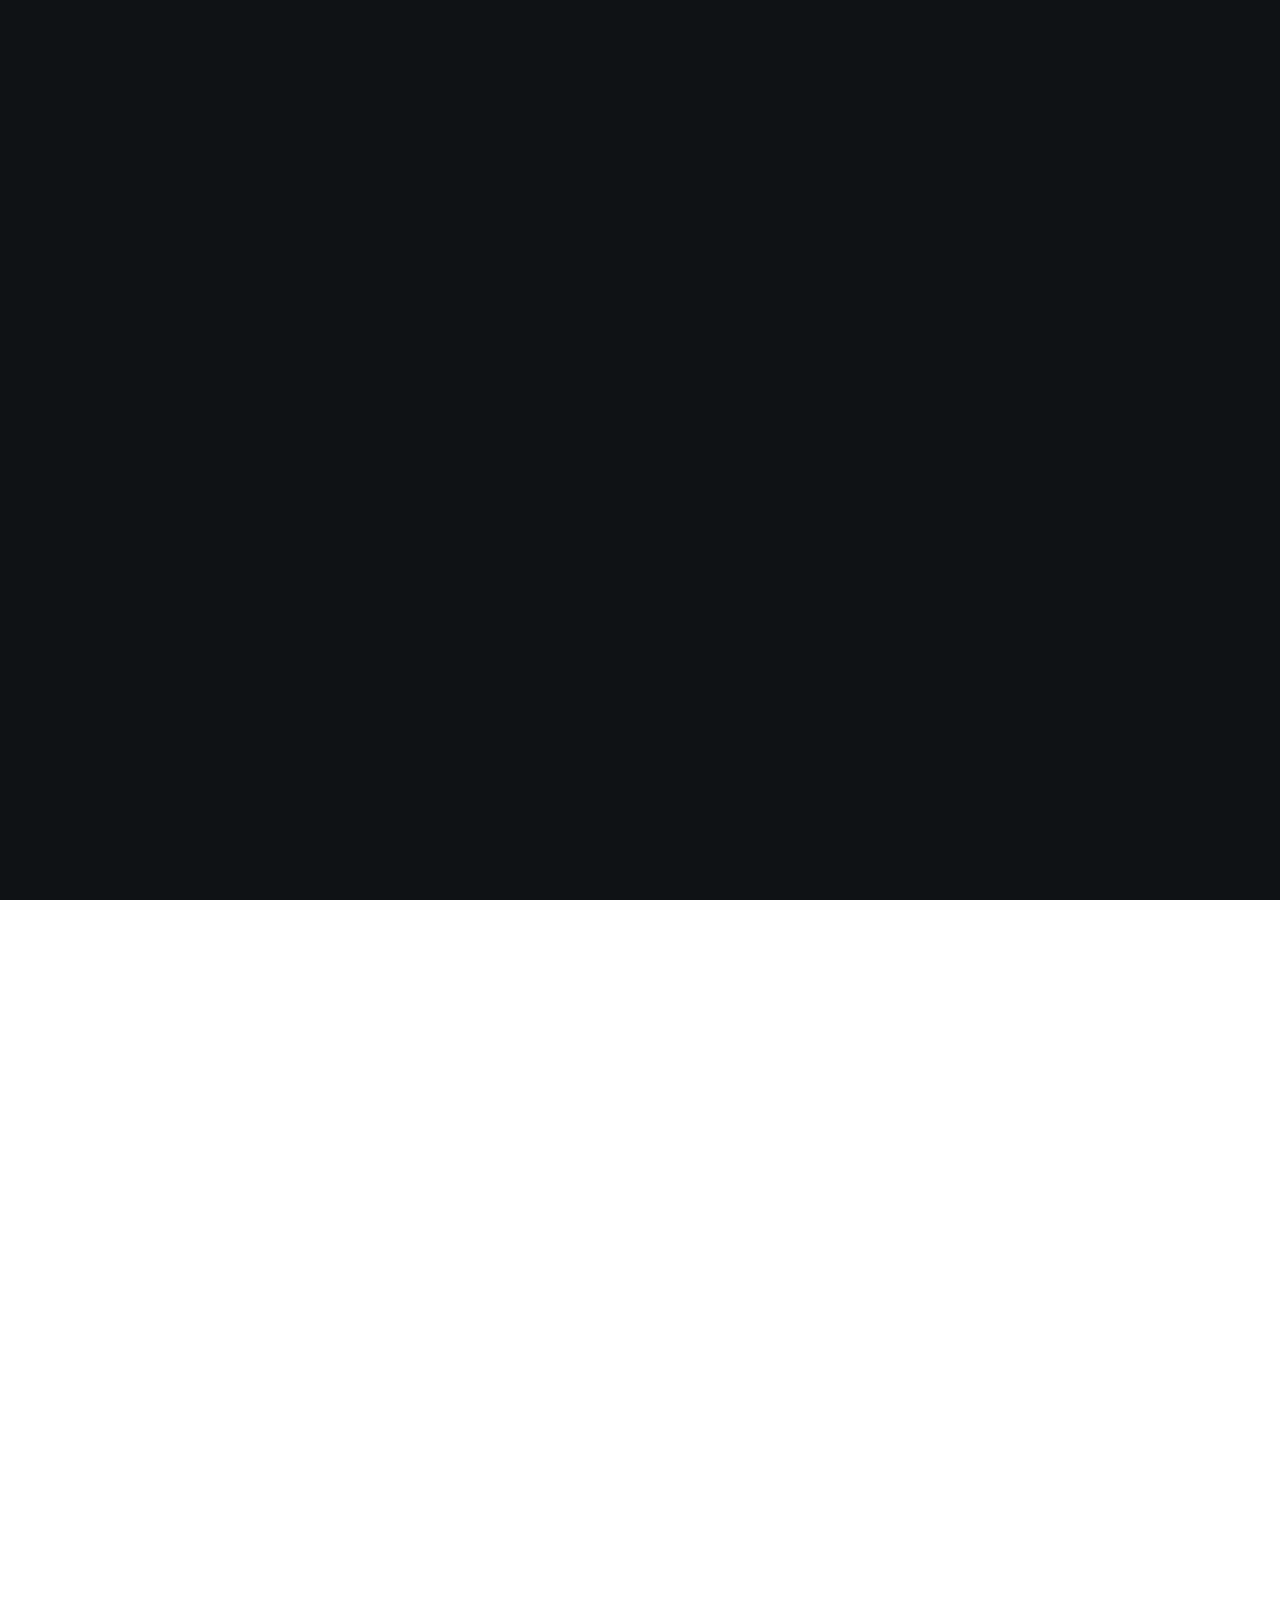
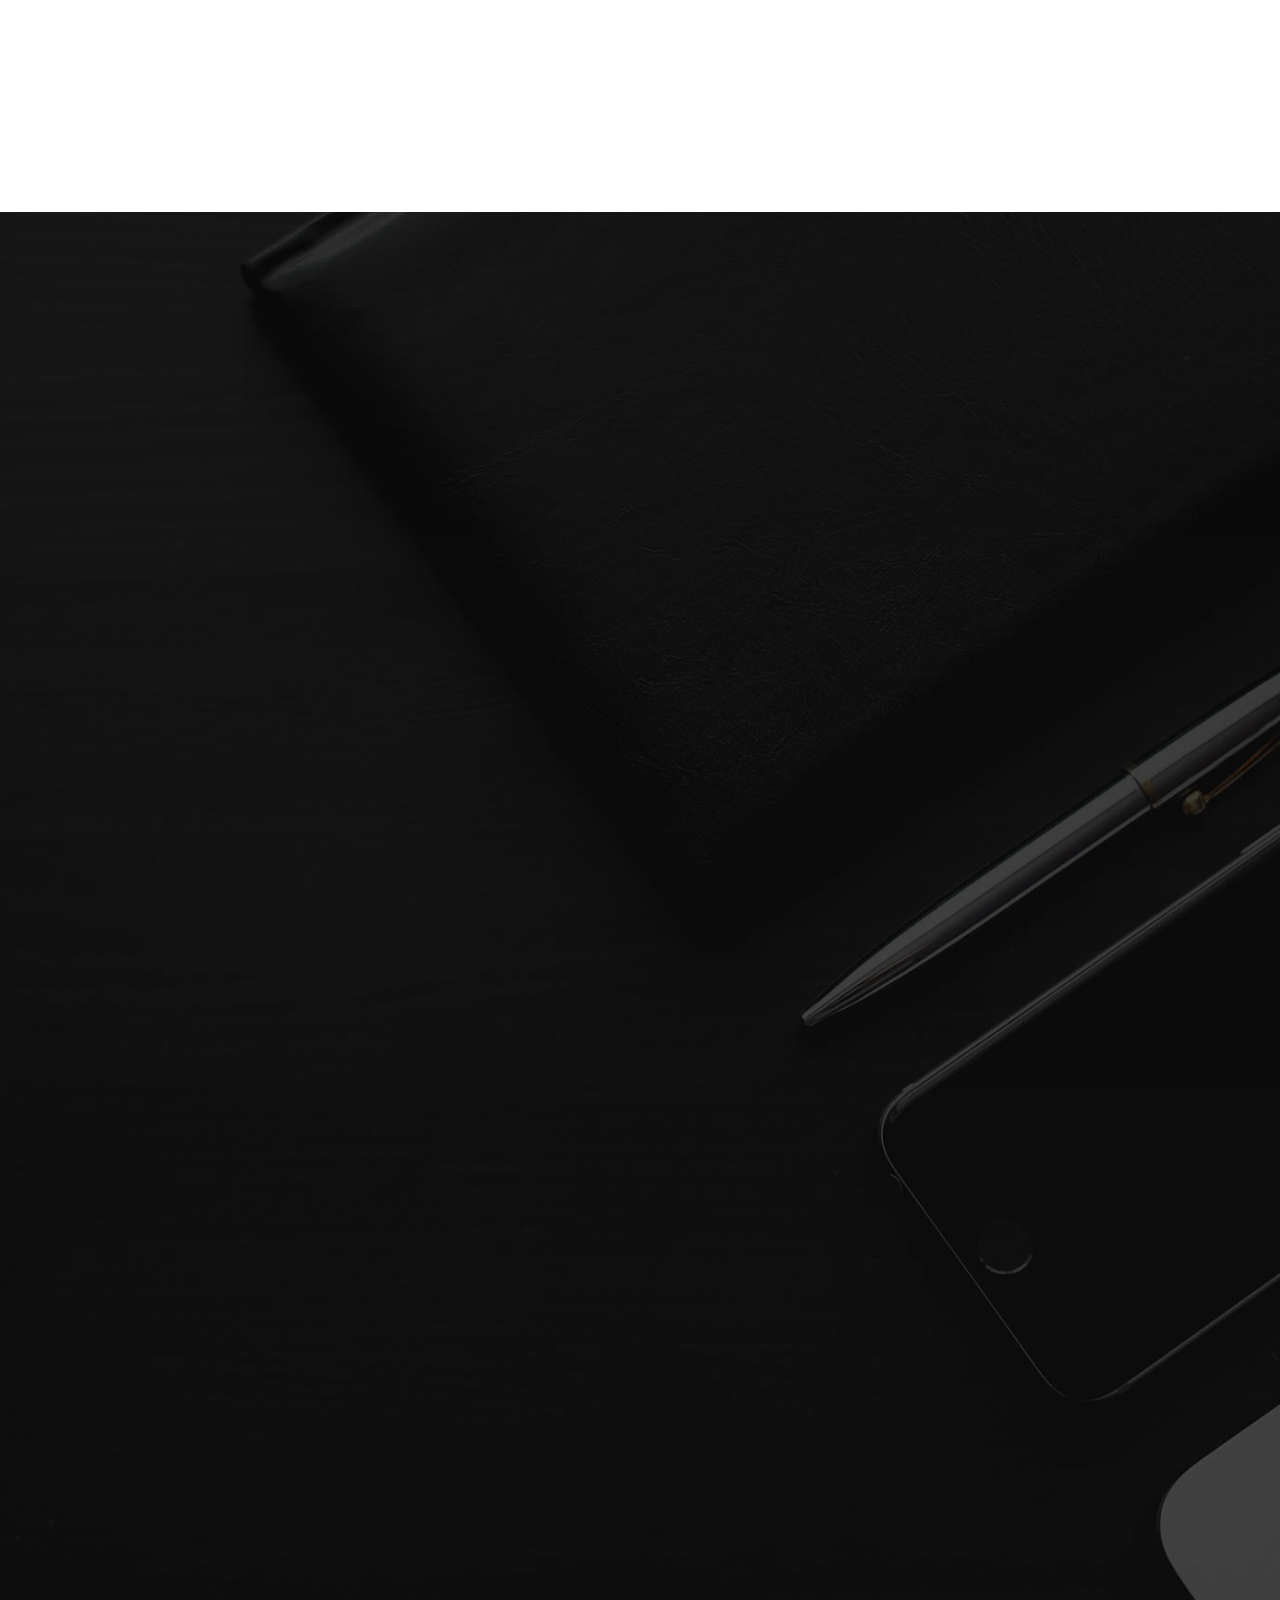
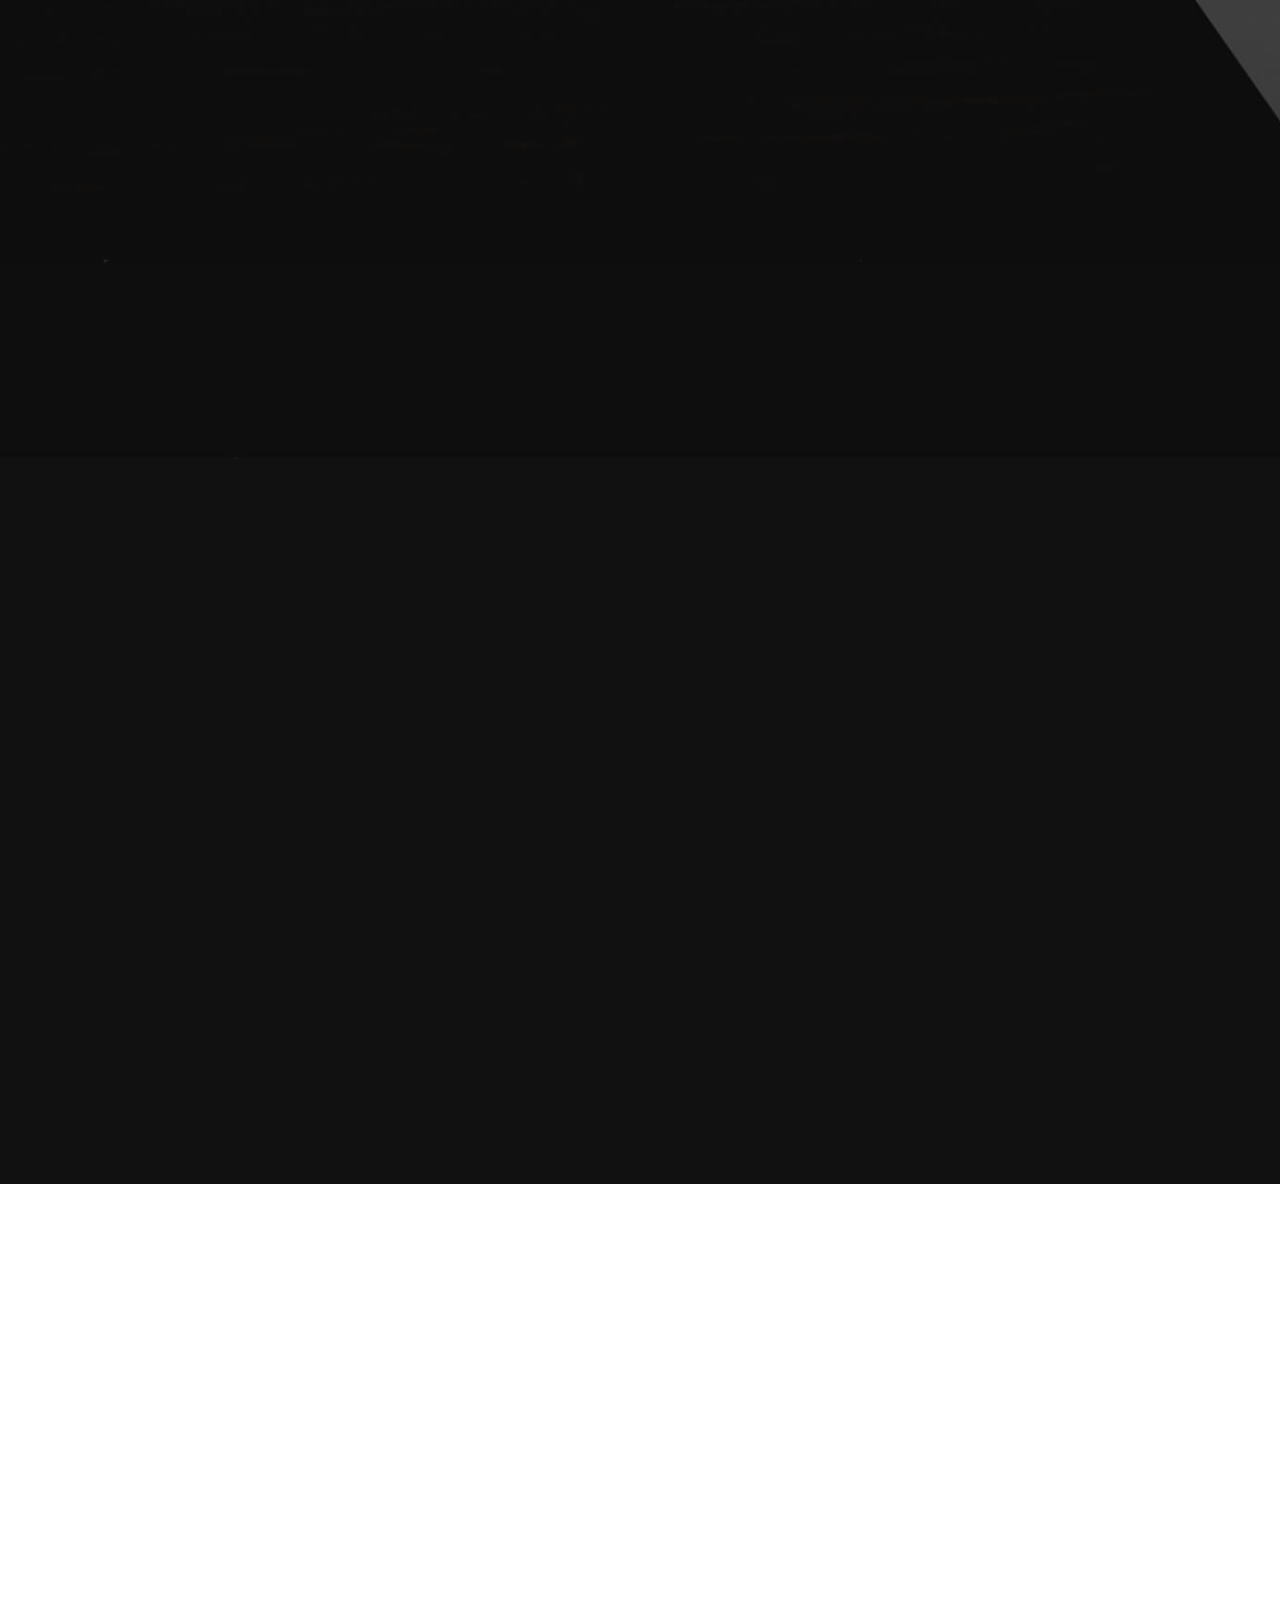
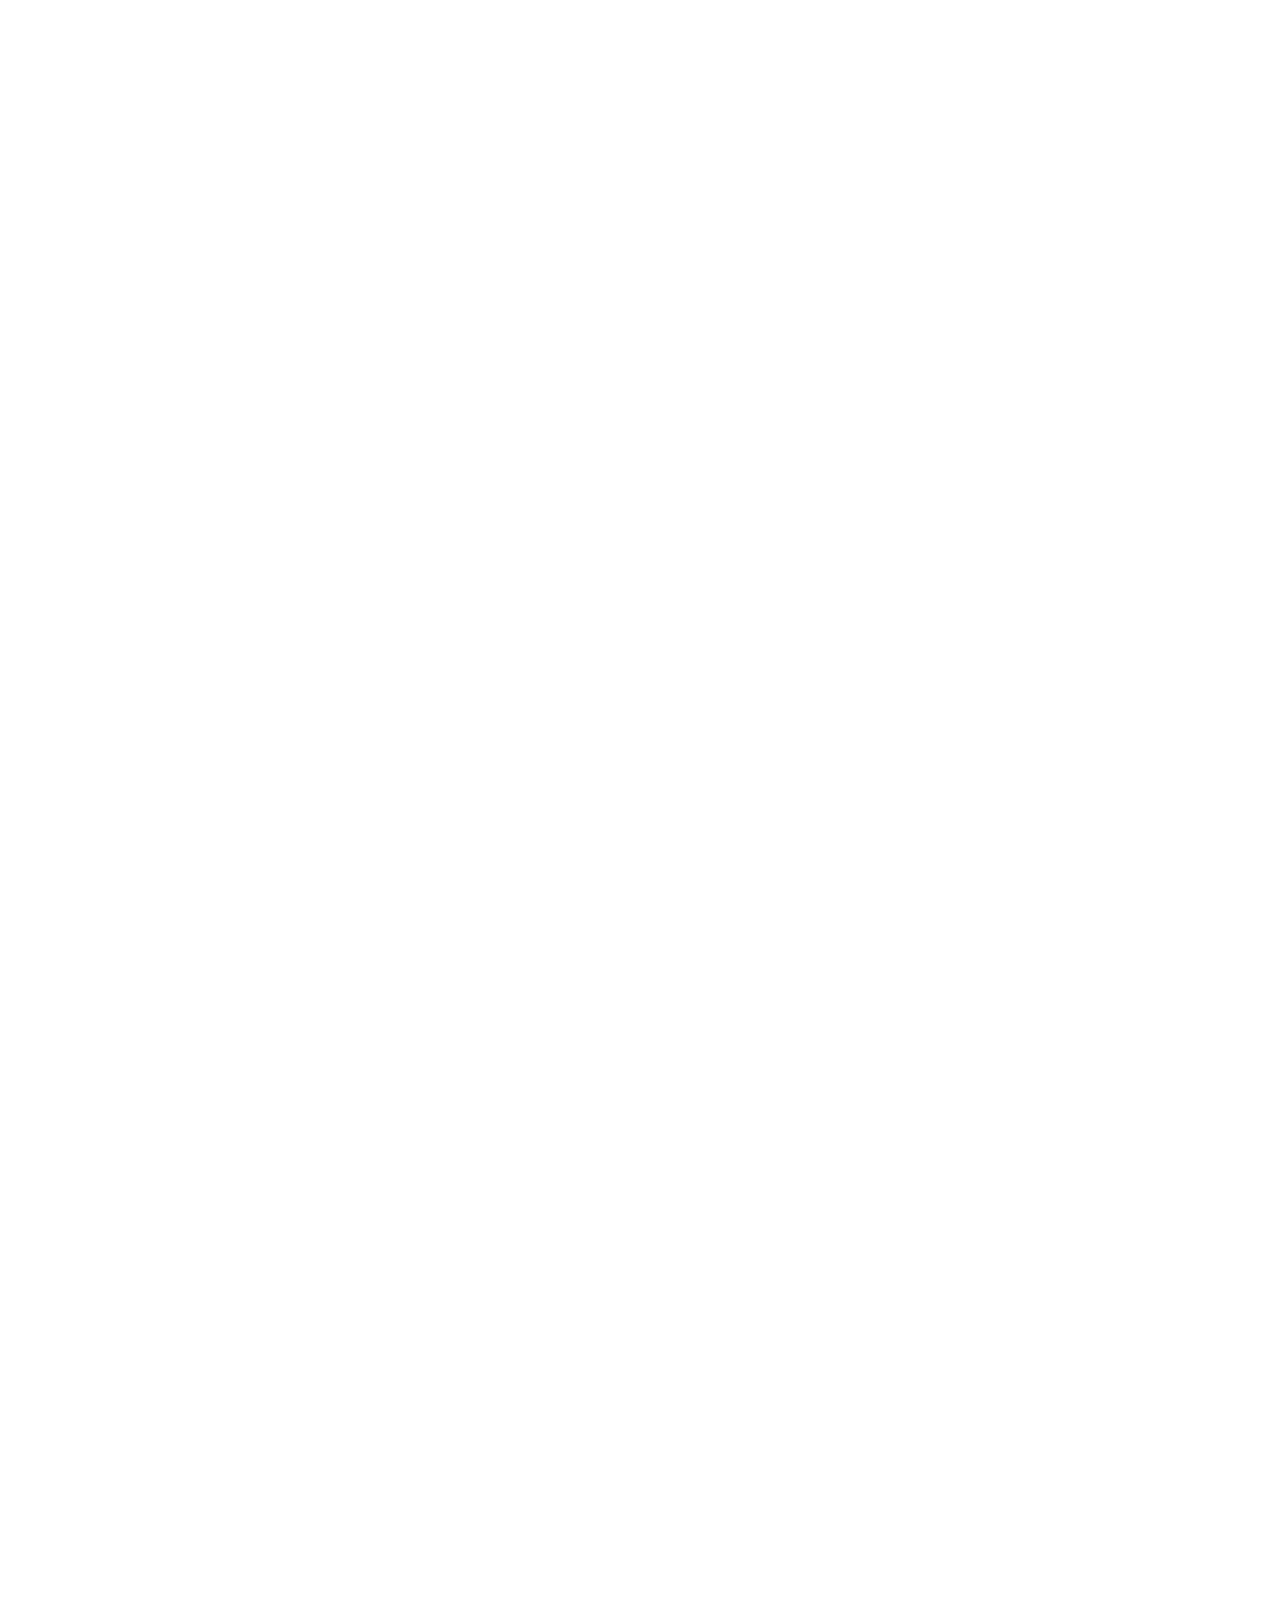
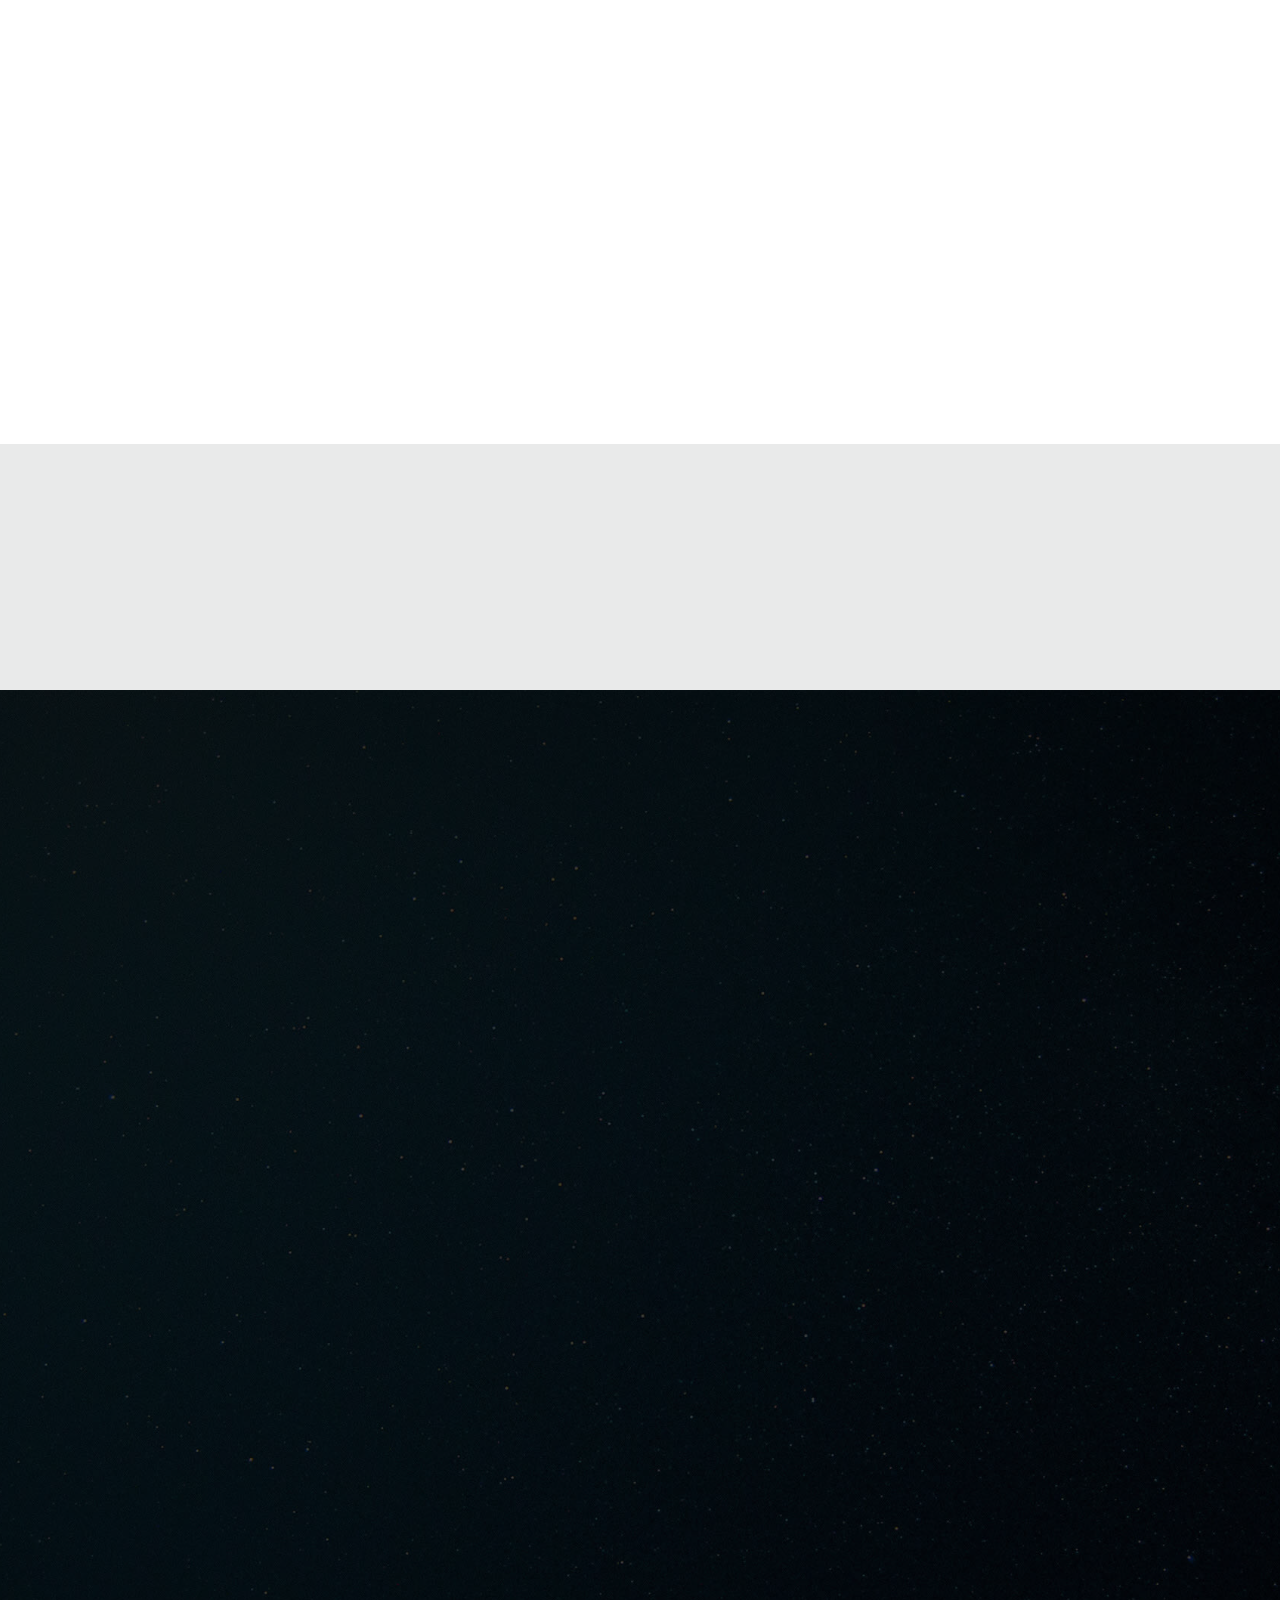
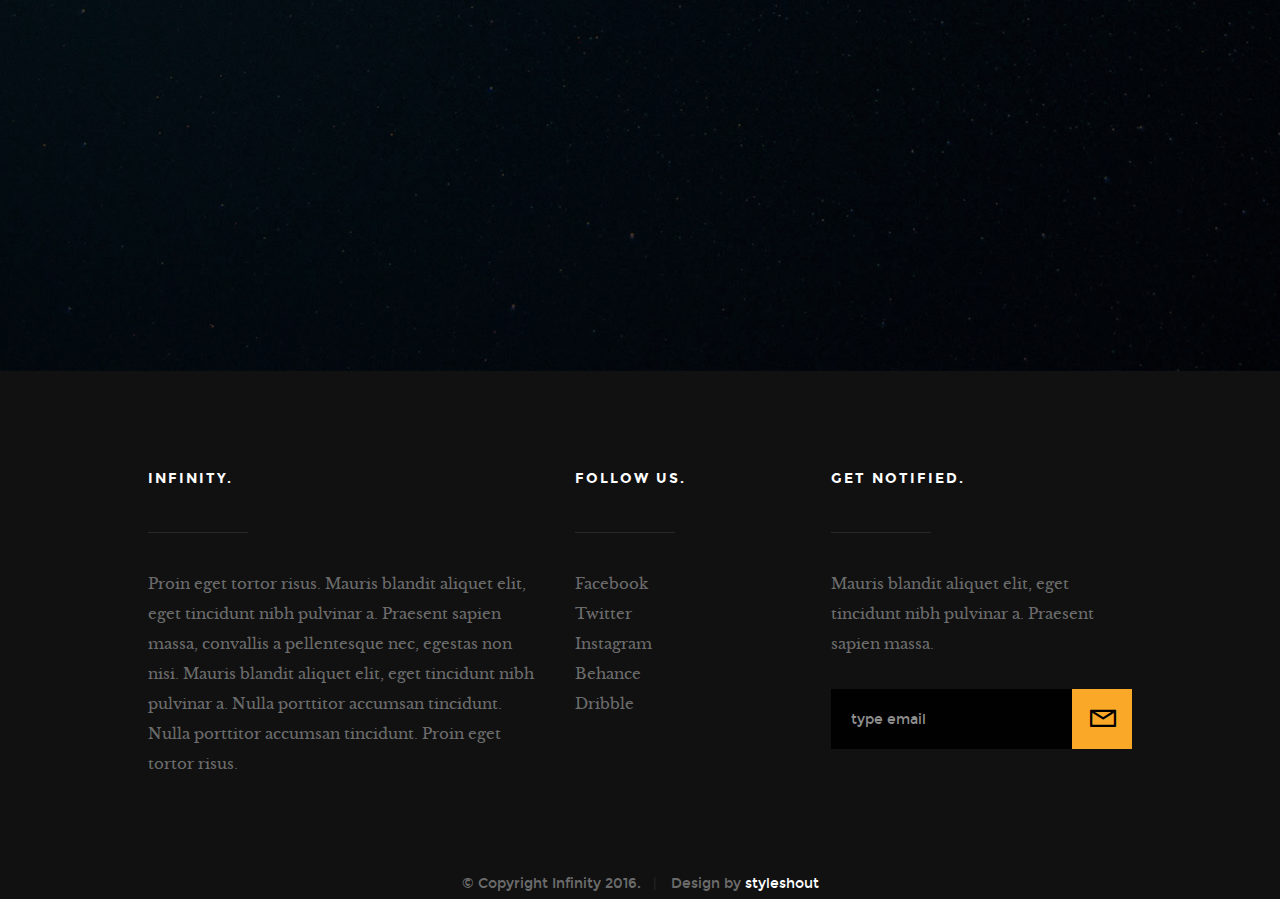
<file: docs/index.html>
﻿<!DOCTYPE html>
<!--[if IE 8 ]><html class="no-js oldie ie8" lang="en"> <![endif]-->
<!--[if IE 9 ]><html class="no-js oldie ie9" lang="en"> <![endif]-->
<!--[if (gte IE 9)|!(IE)]><!--><html class="no-js" lang="en"> <!--<![endif]-->
<head>

   <!--- basic page needs
   ================================================== -->
   <meta charset="utf-8">
	<title>Semopa Entertainment</title>
	<meta name="description" content="">  
	<meta name="author" content="">

   <!-- mobile specific metas
   ================================================== -->
	<meta name="viewport" content="width=device-width, initial-scale=1, maximum-scale=1">

 	<!-- CSS
   ================================================== -->
   <link rel="stylesheet" href="css/base.css">
   <link rel="stylesheet" href="css/vendor.css">  
   <link rel="stylesheet" href="css/main.css">  

   <!-- script
   ================================================== -->
	<script src="js/modernizr.js"></script>
	<script src="js/pace.min.js"></script>

   <!-- favicons
	================================================== -->
	<link rel="shortcut icon" href="favicon.ico" type="image/x-icon">
	<link rel="icon" href="favicon.ico" type="image/x-icon">

</head>

<body id="top">

	<!-- header 
   ================================================== -->
   <header> 

   	<div class="header-logo">
	      <a href="index.html">semopa</a>
	   </div> 

		<a id="header-menu-trigger" href="#0">
		 	<span class="header-menu-text">Menu</span>
		  	<span class="header-menu-icon"></span>
		</a> 

		<nav id="menu-nav-wrap">

			<a href="#0" class="close-button" title="close"><span>Close</span></a>	

	   	<h3>Semopa.</h3>  

			<ul class="nav-list">
				<li class="current"><a class="smoothscroll" href="#home" title="">Welcome</a></li>
				<li><a class="smoothscroll" href="#about" title="">About</a></li>
				<li><a class="smoothscroll" href="#services" title="">Services</a></li>
				<li><a class="smoothscroll" href="#portfolio" title="">Artists</a></li>
				<li><a class="smoothscroll" href="#contact" title="">Contact</a></li>						
			</ul>	

			<p class="sponsor-text">
				<!-- Looking for an awesome and reliable webhosting? Try <a href="http://www.dreamhost.com/r.cgi?287326|STYLESHOUT">DreamHost</a>.
				Get <span>$50 off</span> when you sign up with the promocode <span>styleshout</span>.  -->
				<!-- Simply type	the promocode in the box labeled “Promo Code” when placing your order. -->
			</p>			

			<ul class="header-social-list">
	         <li>
	         	<a href="#"><i class="fa fa-facebook-square"></i></a>
	         </li>
	         <li>
	         	<a href="#"><i class="fa fa-twitter"></i></a>
	         </li>
	         <li>
	         	<a href="#"><i class="fa fa-instagram"></i></a>
	         </li>
            <li>
            	<a href="#"><i class="fa fa-behance"></i></a>
            </li>
	         <li>
	         	<a href="#"><i class="fa fa-dribbble"></i></a>
	         </li>	         
	      </ul>		

		</nav>  <!-- end #menu-nav-wrap -->

	</header> <!-- end header -->  


   <!-- home
   ================================================== -->
   <section id="home">

   	<div class="overlay"></div>

   	<div class="home-content-table">	
		   <div class="home-content-tablecell">
		   	<div class="row">
		   		<div class="col-twelve">		   			
			  		
			  				<h3 class="animate-intro">Semopa Entertainment.</h3>
				  			<h1 class="animate-intro">
							ARTIST AND EVENT MANAGEMENT  <br>
							<!-- Digital Experiences. -->
				  			</h1>	

				  			<div class="more animate-intro">
				  				<a class="smoothscroll button stroke" href="#about">
				  					Welcome
				  				</a>
				  			</div>							

			  		</div> <!-- end col-twelve --> 
		   	</div> <!-- end row --> 
		   </div> <!-- end home-content-tablecell --> 		   
		</div> <!-- end home-content-table -->

		<ul class="home-social-list">
	      <li class="animate-intro">
	        	<a href="#"><i class="fa fa-facebook-square"></i></a>
	      </li>
	      <li class="animate-intro">
	        	<a href="#"><i class="fa fa-twitter"></i></a>
	      </li>
	      <li class="animate-intro">
	        	<a href="#"><i class="fa fa-instagram"></i></a>
	      </li>
         <li class="animate-intro">
           	<!-- <a href="#"><i class="fa fa-behance"></i></a> -->
         </li>
	      <li class="animate-intro">
	        	<a href="#"><i class="fa fa-dribbble"></i></a>
	      </li>	      
	   </ul> <!-- end home-social-list -->	

		<div class="scrolldown">
			<a href="#about" class="scroll-icon smoothscroll">		
		   	Scroll Down		   	
		   	<i class="fa fa-long-arrow-right" aria-hidden="true"></i>
			</a>
		</div>			
   
   </section> <!-- end home -->


   <!-- about
   ================================================== -->
   <section id="about">

   	<div class="row about-wrap">
   		<div class="col-full">

   			<div class="about-profile-bg"></div>

				<div class="intro">
					<h3 class="animate-this">About Us</h3>
	   			<p class="lead animate-this"><span>SEMOPA Entertainment, </span> a dynamic and multi-lateral South Africa-based production and management company. 
                    SEMOPA Entertainment specialises in Artists Management, events production, including aspects of public relations and marketing.
                    </p>	
				</div>   

   		</div> <!-- end col-full  -->
   	</div> <!-- end about-wrap  -->

   </section> <!-- end about -->


   <!-- about
   ================================================== -->
   <section id="services">

   	<div class="overlay"></div>
   	<div class="gradient-overlay"></div>
   	
   	<div class="row narrow section-intro with-bottom-sep animate-this">
   		<div class="col-full">
   			
   				<h3>Services</h3>
   			   <h1>What We Do.</h1>
   			
                  <p class="lead">Artist Management</p>
                  <p class="lead">Event Management</p>
                  <p class="lead">Public Relations</p>
   			
   	   </div> <!-- end col-full -->
       </div> <!-- end row -->
       <div class="row narrow section-intro with-bottom-sep animate-this">
        <div class="col-full">
            
                <h3>Services</h3>
               <h1>What We Do.</h1>
            
               <p class="lead">Artist Management</p>
               <p class="lead">Event Management</p>
               <p class="lead">Public Relations</p>
            
       </div> <!-- end col-full -->
    </div> <!-- end row -->

   	<div class="row services-content">

   		<div class="services-list block-1-2 block-tab-full group">

	      	<div class="bgrid service-item animate-this">	

	      		<!-- <span class="icon"><i class="icon-paint-brush"></i></span>             -->

	            <div class="service-content">
	            	<h3 class="h05">Gugu Shezi</h3>

		            <p>Sed ut perspiciatis unde omnis iste natus error sit voluptatem accusantium doloremque laudantium, totam rem aperiam, eaque ipsa quae ab illo inventore veritatis et quasi architecto beatae vitae dicta sunt explicabo. Nemo enim ipsam voluptatem quia voluptas sit aspernatur aut odit aut fugit.
	         		</p>	         		
	         	</div> 	         	 

				</div> <!-- end bgrid -->

				<div class="bgrid service-item animate-this">	

					<!-- <span class="icon"><i class="icon-earth"></i></span>                           -->

	            <div class="service-content">	
	            	<h3 class="h05">Phuzekhemisi</h3>  

		            <p>Sed ut perspiciatis unde omnis iste natus error sit voluptatem accusantium doloremque laudantium, totam rem aperiam, eaque ipsa quae ab illo inventore veritatis et quasi architecto beatae vitae dicta sunt explicabo. Nemo enim ipsam voluptatem quia voluptas sit aspernatur aut odit aut fugit.
	         		</p>	         		
	            </div>	                          

			   </div> <!-- end bgrid -->

			   <div class="bgrid service-item animate-this">

			   	<!-- <span class="icon"><i class="icon-lego-block"></i></span>		             -->

	            <div class="service-content">
	            	<h3 class="h05">Selema.Writes</h3>

		            <p>Sed ut perspiciatis unde omnis iste natus error sit voluptatem accusantium doloremque laudantium, totam rem aperiam, eaque ipsa quae ab illo inventore veritatis et quasi architecto beatae vitae dicta sunt explicabo. Nemo enim ipsam voluptatem quia voluptas sit aspernatur aut odit aut fugit.
	        			</p>
	            </div> 	            	               

			   </div> <!-- end bgrid -->

				<div class="bgrid service-item animate-this">

					<!-- <span class="icon"><i class="icon-megaphone"></i></span>	               -->

	            <div class="service-content">
	            	<h3 class="h05">iComplete</h3>

		            <p>Sed ut perspiciatis unde omnis iste natus error sit voluptatem accusantium doloremque laudantium, totam rem aperiam, eaque ipsa quae ab illo inventore veritatis et quasi architecto beatae vitae dicta sunt explicabo. Nemo enim ipsam voluptatem quia voluptas sit aspernatur aut odit aut fugit.
	         		</p>	         		
	            </div>                

				</div> <!-- end bgrid -->			   

	      </div> <!-- end services-list -->
   		
   	</div> <!-- end services-content -->   			

   </section> <!-- end services -->


   <!-- portfolio
   ================================================== -->
   <section id="portfolio">
   	
   	<div class="intro-wrap">

   		<div class="row narrow section-intro with-bottom-sep animate-this">
	   		<div class="col-twelve">
	   			<h3>Showcase</h3>
		   		<h1>See Our Featured Projects.</h1>  			
		   		
		   		<p class="lead">Lorem ipsum Dolor adipisicing nostrud et aute Excepteur amet commodo ea dolore irure esse Duis nulla sint fugiat cillum ullamco proident aliquip quis qui voluptate dolore veniam Ut laborum non est in officia.</p>	   			
	   		</div>   		
	   	</div> <!-- end row section-intro -->   		

   	</div> <!-- end intro-wrap -->   	

   	<div class="row portfolio-content">
   		<div class="col-twelve">
   			<div id="folio-wrap" class="bricks-wrapper">					

   				<div class="brick folio-item">
	               <div class="item-wrap animate-this" data-src="images/portfolio/gallery/g-shutterbug.jpg" data-sub-html="#01" > 	
	                  <a href="#" class="overlay">
	                  	<img src="images/portfolio/shutterbug.jpg" alt="Skaterboy">	                     
	                     <div class="item-text">
	                     	<span class="folio-types">
		     					      Web Development
		     					   </span>
		     					   <h3 class="folio-title">Shutterbug</h3>	     					   
		     					</div>                                        
	                  </a>
	                  <a href="https://www.behance.net/" class='details-link' title="details">
	                  	<i class="icon-link"></i>
	                  </a>
	               </div> <!-- end item-wrap -->
						
						<div id="01" class='hide'>
							<h4>Shutterbug</h4>
							<p>Lorem ipsum Dolor deserunt labore sint officia. Magna et aute enim proident tempor sunt quis nulla voluptate fugiat velit. <a href="https://www.behance.net/">Details</a></p>
						</div>
	        		</div> <!-- end folio-item -->

	        		<div class="brick folio-item">
	               <div class="item-wrap animate-this" data-src="images/portfolio/gallery/g-yellowwall.jpg" data-sub-html="#02"> 	
	                  <a href="#" class="overlay">
	                  	<img src="images/portfolio/yellowwall.jpg" alt="Shutterbug">	                     
	                     <div class="item-text">
	                     	<span class="folio-types">
		     					      Marketing
		     					   </span>
		     					   <h3 class="folio-title">Yellow Wall</h3>  	     					   
		     					</div>                                        
	                  </a>
	                  <a href="https://www.behance.net/" class='details-link' title="details">
	                  	<i class="icon-link"></i>
	                  </a>
	               </div> <!-- end item-wrap -->

	               <div id="02" class='hide'>
							<h4>Yellow Wall</h4>
							<p>Lorem ipsum Dolor deserunt labore sint officia. Magna et aute enim proident tempor sunt quis nulla voluptate fugiat velit. <a href="https://www.behance.net/">Details</a></p>
						</div>	               
	        		</div> <!-- end folio-item -->

	        		<div class="brick folio-item">
	               <div class="item-wrap animate-this" data-src="images/portfolio/gallery/g-architecture.jpg" data-sub-html="#03" >   	
	                  <a href="#" class="overlay">
	                  	<img src="images/portfolio/architecture.jpg" alt="Explore">	                     
	                     <div class="item-text">	                     		     					    
		     					   <span class="folio-types">
		     					      Web Design
		     					   </span>
		     					   <h3 class="folio-title">Architecture</h3>
		     					</div>                                        
	                  </a>
	                  <a href="https://www.behance.net/" class='details-link' title="details">
	                  	<i class="icon-link"></i>
	                  </a>
	               </div> <!-- end item-wrap -->	

	               <div id="03" class='hide'>
							<h4>Architecture</h4>
							<p>Lorem ipsum Dolor deserunt labore sint officia. Magna et aute enim proident tempor sunt quis nulla voluptate fugiat velit. <a href="https://www.behance.net/">Details</a></p>
						</div>               
	        		</div> <!-- end folio-item -->

					<div class="brick folio-item">
	               <div class="item-wrap animate-this"  data-src="images/portfolio/gallery/g-minimalismo.jpg"  data-sub-html="#04" >
	                  <a href="#" class="overlay">
	                  	<img src="images/portfolio/minimalismo.jpg" alt="Minimalismo">	                     
	                     <div class="item-text">	     					    
		     					   <span class="folio-types">
		     					      Web Design
		     					   </span>
		     					   <h3 class="folio-title">Minimalismo</h3>
		     					</div>                                        
	                  </a>
	                  <a href="https://www.behance.net/" class='details-link' title="details">
	                  	<i class="icon-link"></i>
	                  </a>
	               </div> <!-- end item-wrap -->

	               <div id="04" class='hide'>
							<h4>Minimalismo</h4>
							<p>Lorem ipsum Dolor deserunt labore sint officia. Magna et aute enim proident tempor sunt quis nulla voluptate fugiat velit. <a href="https://www.behance.net/">Details</a></p>
						</div>  	               
	        		</div> <!-- end folio-item -->

					<div class="brick folio-item">
	               <div class="item-wrap animate-this"  data-src="images/portfolio/gallery/g-skaterboy.jpg"  data-sub-html="#05" >  	
	                  <a href="#" class="overlay">
	                  	<img src="images/portfolio/skaterboy.jpg" alt="Bicycle">	                     
	                     <div class="item-text">	     					    
		     					   <span class="folio-types">
		     					      Branding
		     					   </span>
		     					   <h3 class="folio-title">Skaterboy</h3>
		     					</div>                                        
	                  </a>
	                  <a href="https://www.behance.net/" class='details-link' title="details">
	                  	<i class="icon-link"></i>
	                  </a>
	               </div> <!-- end item-wrap -->

	               <div id="05" class='hide'>
							<h4>Skaterboy</h4>
							<p>Lorem ipsum Dolor deserunt labore sint officia. Magna et aute enim proident tempor sunt quis nulla voluptate fugiat velit. <a href="https://www.behance.net/">Details</a></p>
						</div>	               
	        		</div> <!-- end folio-item -->
	           
					<div class="brick folio-item">
	               <div class="item-wrap animate-this"  data-src="images/portfolio/gallery/g-salad.jpg"  data-sub-html="#06">     	
	                  <a href="#" class="overlay">
	                  	<img src="images/portfolio/salad.jpg" alt="Salad">	                     
	                     <div class="item-text">	     					    
		     					   <span class="folio-types">
		     					      Branding
		     					   </span>
		     					   <h3 class="folio-title">Salad</h3>
		     					</div>                                        
	                  </a>
	                  <a href="https://www.behance.net/" class='details-link' title="details">
	                  	<i class="icon-link"></i>
	                  </a>
	               </div> <!-- end item-wrap -->

	               <div id="06" class='hide'>
							<h4>Salad</h4>
							<p>Lorem ipsum Dolor deserunt labore sint officia. Magna et aute enim proident tempor sunt quis nulla voluptate fugiat velit. <a href="www.behance.net">Details</a></p>
						</div>	               
	        		</div> <!-- end folio-item -->   				

   			</div> <!-- end folio-wrap -->
   		</div> <!-- end twelve -->
   	</div> <!-- end portfolio-content -->   	

   </section>  <!-- end portfolio -->


   <!-- Testimonials Section
   ================================================== -->
   <section id="testimonials">

   	<div class="row">
   		<div class="col-twelve">
   			<h2 class="animate-this">What They Say About Us.</h2>
   		</div>   		
   	</div>   	

      <div class="row flex-container">
    
         <div id="testimonial-slider" class="flex-slider animate-this">

            <ul class="slides">

               <li>
                  <p>
                  Your work is going to fill a large part of your life, and the only way to be truly satisfied is
                  to do what you believe is great work. And the only way to do great work is to love what you do.
                  If you haven't found it yet, keep looking. Don't settle. As with all matters of the heart, you'll know when you find it.
                  </p> 

                  <div class="testimonial-author">
                    	<img src="images/avatars/user-02.jpg" alt="Author image">
                    	<div class="author-info">
                    		Steve Jobs
                    		<span class="position">CEO, Apple.</span>
                    	</div>
                  </div>                 
             	</li> <!-- end slide -->

               <li>
                  <p>
                  This is Photoshop's version  of Lorem Ipsum. Proin gravida nibh vel velit auctor aliquet.
                  Aenean sollicitudin, lorem quis bibendum auctor, nisi elit consequat ipsum, nec sagittis sem
                  nibh id elit. Duis sed odio sit amet nibh vulputate cursus a sit amet mauris.    
                  </p>

               	<div class="testimonial-author">
                    	<img src="images/avatars/user-03.jpg" alt="Author image">
                    	<div class="author-info">
                    		John Doe
                    		<span>CEO, ABC Corp.</span>
                    	</div>
                  </div>                                         
               </li> <!-- end slide -->

            </ul> <!-- end slides -->

         </div> <!-- end testimonial-slider -->         
        
      </div> <!-- end flex-container -->

   </section> <!-- end testimonials -->


	<!-- stats
   ================================================== -->
   <section id="clients">

		<div class="row animate-this">
			<div class="col-twelve">

				<div class="client-lists owl-carousel">
  					<div><img src="images/clients/mozilla.png" alt=""></div>
  					<div><img src="images/clients/bower.png" alt=""></div>
  					<div><img src="images/clients/codepen.png" alt=""></div>
  					<div><img src="images/clients/envato.png" alt=""></div>
  					<div><img src="images/clients/firefox.png" alt=""></div>
  					<div><img src="images/clients/grunt.png" alt=""></div>
  					<div><img src="images/clients/evernote.png" alt=""></div>
  					<div><img src="images/clients/github.png" alt=""></div>
  					<div><img src="images/clients/joomla.png" alt=""></div>
  					<div><img src="images/clients/jQuery.png" alt=""></div>
  					<div><img src="images/clients/wordpress.png" alt=""></div>
				</div>
				
			</div> <!-- end col-twelve -->
		</div> <!-- end row -->

   </section> <!-- end clients -->


	<!-- contact
   ================================================== -->
   <section id="contact">

      <div class="overlay"></div>

		<div class="row narrow section-intro with-bottom-sep animate-this">
   		<div class="col-twelve">
   			<h3>Contact</h3>
   			<h1>Get In Touch.</h1>

   			<p class="lead">Quisque velit nisi, pretium ut lacinia in, elementum id enim. Curabitur arcu erat, accumsan id imperdiet et, porttitor at sem. Lorem ipsum dolor sit amet, consectetur adipiscing elit. Praesent sapien massa, convallis a pellentesque nec, egestas non nisi.</p>
   		</div> 
   	</div> <!-- end section-intro -->

   	<div class="row contact-content">

   		<div class="col-seven tab-full animate-this">

   			<h5>Send Us A Message</h5>

            <!-- form -->
            <form name="contactForm" id="contactForm" method="post">     			

               <div class="form-field">
 					   <input name="contactName" type="text" id="contactName" placeholder="Name" value="" minlength="2" required="">
               </div>

               <div class="row">
                 	<div class="col-six tab-full">
                 		<div class="form-field">
                 			<input name="contactEmail" type="email" id="contactEmail" placeholder="Email" value="" required="">
                 		</div>		      			   
		            </div>
	            	<div class="col-six tab-full">	            
	            		<div class="form-field">
	            			<input name="contactSubject" type="text" id="contactSubject" placeholder="Subject" value="">
	                  </div>		     				   
		            </div>
               </div>
                                         
               <div class="form-field">
	              	<textarea name="contactMessage" id="contactMessage" placeholder="message" rows="10" cols="50" required=""></textarea>
	            </div> 

               <div class="form-field">
                  <button class="submitform">Submit</button>

                  <div id="submit-loader">
                     <div class="text-loader">Sending...</div>                             
       			      <div class="s-loader">
							  	<div class="bounce1"></div>
							  	<div class="bounce2"></div>
							  	<div class="bounce3"></div>
							</div>
						</div>
               </div>

      		</form> <!-- end form -->

            <!-- contact-warning -->
            <div id="message-warning"></div> 

            <!-- contact-success -->
      		<div id="message-success">
               <i class="fa fa-check"></i>Your message was sent, thank you!<br>
      		</div>

         </div> <!-- end col-seven --> 

         <div class="col-four tab-full contact-info end animate-this">

         	<h5>Contact Information</h5>

         	<div class="cinfo">
	   			<h6>Where to Find Us</h6>
	   			<p>
	            	1600 Amphitheatre Parkway<br>
	            	Mountain View, CA<br>
	            	94043 US
	            </p>
	   		</div> <!-- end cinfo -->

	   		<div class="cinfo">
	   			<h6>Email Us At</h6>
	   			<p>
	   				someone@infinitysite.com<br>
				   	info@infinitysite.com			     
				   </p>
	   		</div> <!-- end cinfo -->

	   		<div class="cinfo">
	   			<h6>Call Us At</h6>
	   			<p>
	   				Phone: (+63) 555 1212<br>
				   	Mobile: (+63) 555 0100<br>
				     	Fax: (+63) 555 0101
				   </p>
	   		</div>

         </div> <!-- end cinfo --> 

   	</div> <!-- end row contact-content -->
		
	</section> <!-- end contact -->


	<!-- footer
   ================================================== -->
	<footer>
     	<div class="footer-main">

   		<div class="row">  

	      	<div class="col-five tab-full footer-about">       

	            <h4 class="h05">Infinity.</h4>

	            <p>Proin eget tortor risus. Mauris blandit aliquet elit, eget tincidunt nibh pulvinar a. Praesent sapien massa, convallis a pellentesque nec, egestas non nisi. Mauris blandit aliquet elit, eget tincidunt nibh pulvinar a. Nulla porttitor accumsan tincidunt. Nulla porttitor accumsan tincidunt. Proin eget tortor risus.</p>	            

		      </div> <!-- end footer-about -->

	      	<div class="col-three tab-full footer-social">

	      		<h4 class="h05">Follow Us.</h4>

	      		<ul class="list-links">
	      			<li><a href="#">Facebook</a></li>
						<li><a href="#">Twitter</a></li>
						<li><a href="#">Instagram</a></li>
						<li><a href="#">Behance</a></li>
						<li><a href="#">Dribble</a></li>						
					</ul>

	      	</div> <!-- end footer-social -->  

	      	<div class="col-four tab-full footer-subscribe end">

	      		<h4 class="h05">Get Notified.</h4>

	      		<p>Mauris blandit aliquet elit, eget tincidunt nibh pulvinar a. Praesent sapien massa.</p>

	      		<div class="subscribe-form">
	      	
	      			<form id="mc-form" class="group" novalidate="true">

							<input type="email" value="" name="dEmail" class="email" id="mc-email" placeholder="type email" required=""> 
	   		
			   			<!-- <input type="submit" name="subscribe" > -->
			   			<button><i class="icon-mail"></i></button>
		   	
		   				<label for="mc-email" class="subscribe-message"></label>
			
						</form>

	      		</div>
	      	           	
	      	</div> <!-- end footer-subscribe -->      	    

	      </div> <!-- end row -->

   	</div> <!-- end footer-main -->

   	<div class="footer-bottom">

      	<div class="row">

      		<div class="col-twelve">
	      		<div class="copyright">
		         	<span>© Copyright Infinity 2016.</span> 
		         	<span>Design by <a href="http://www.styleshout.com/">styleshout</a></span>		         	
		         </div>		               
	      	</div>

      	</div>   	

      </div> <!-- end footer-bottom -->

      <div id="go-top">
		   <a class="smoothscroll" title="Back to Top" href="#top">
		   	<i class="fa fa-long-arrow-up" aria-hidden="true"></i>
		   </a>
		</div>		
   </footer>

   <div id="preloader"> 
    	<div id="loader"></div>
   </div> 

   <!-- Java Script
   ================================================== --> 
   <script src="js/jquery-2.1.3.min.js"></script>
   <script src="js/plugins.js"></script>
   <script src="js/main.js"></script>

</body>

</html>
</file>
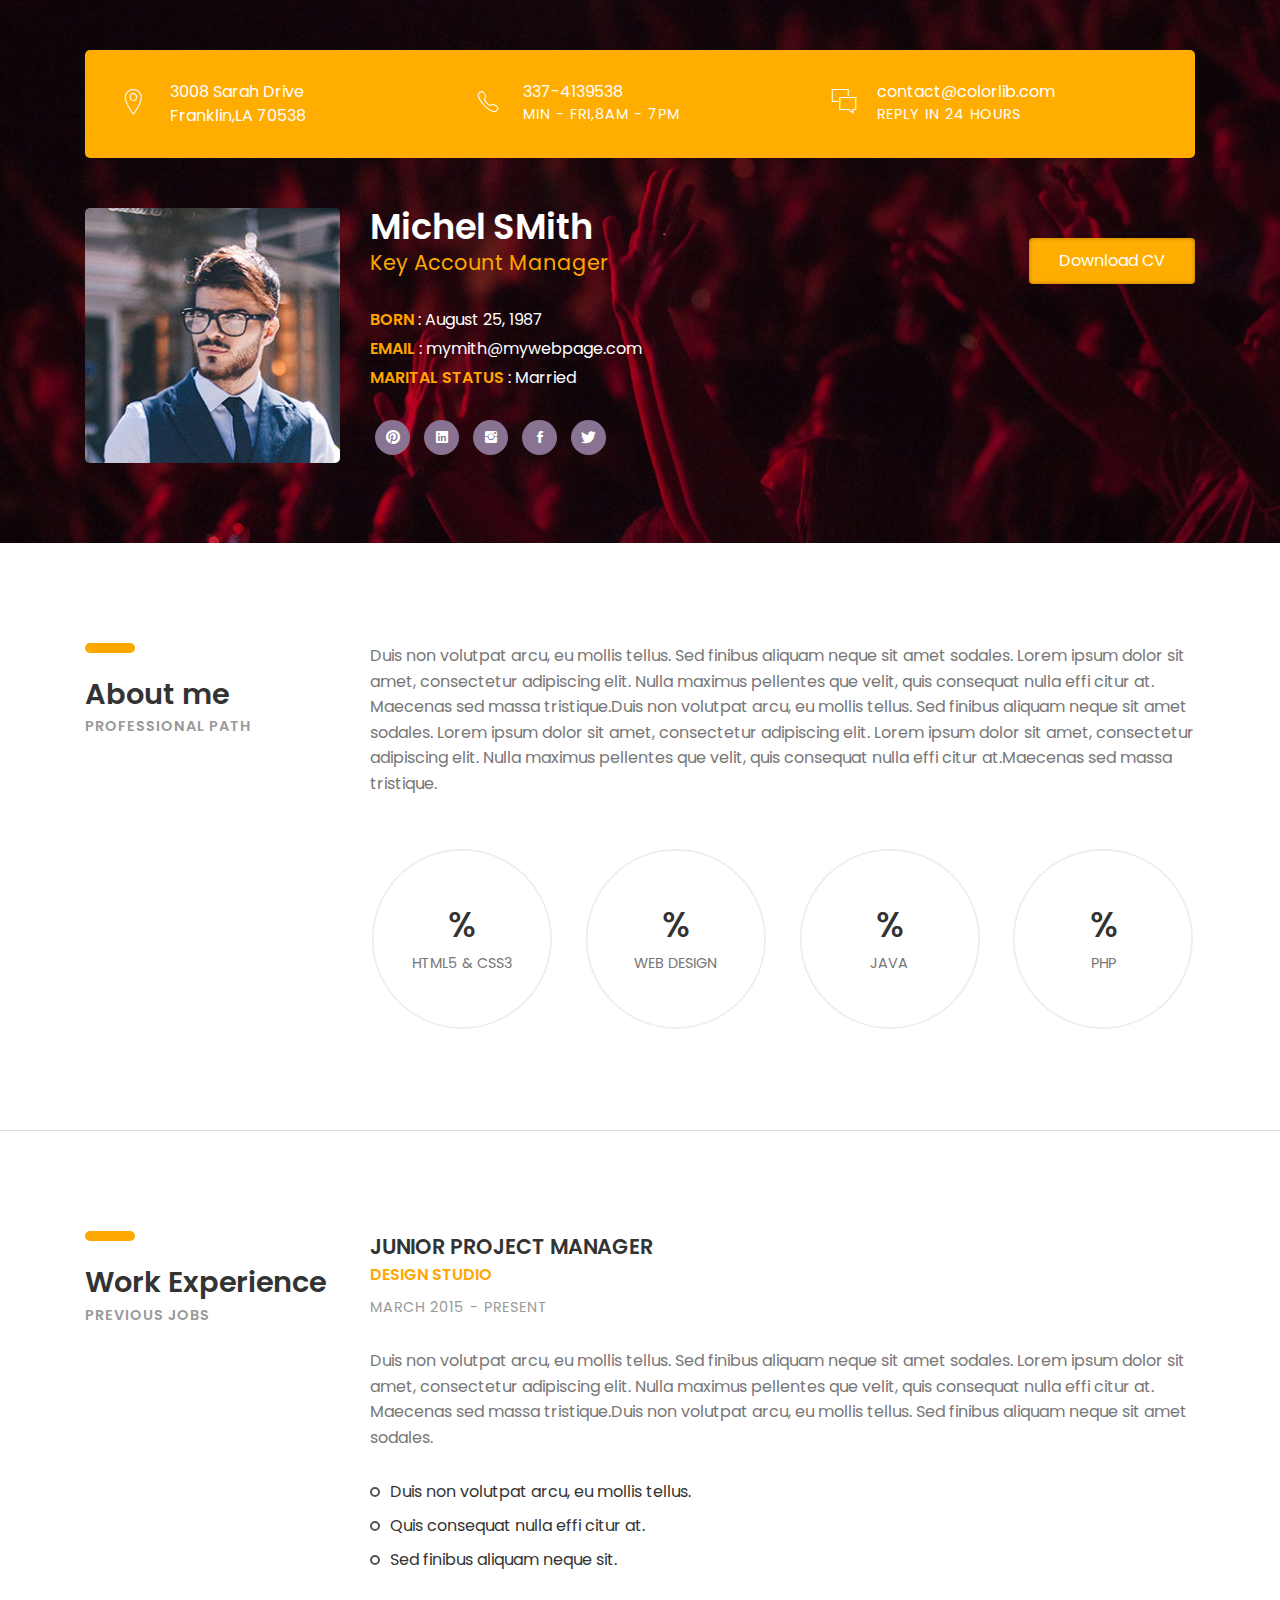
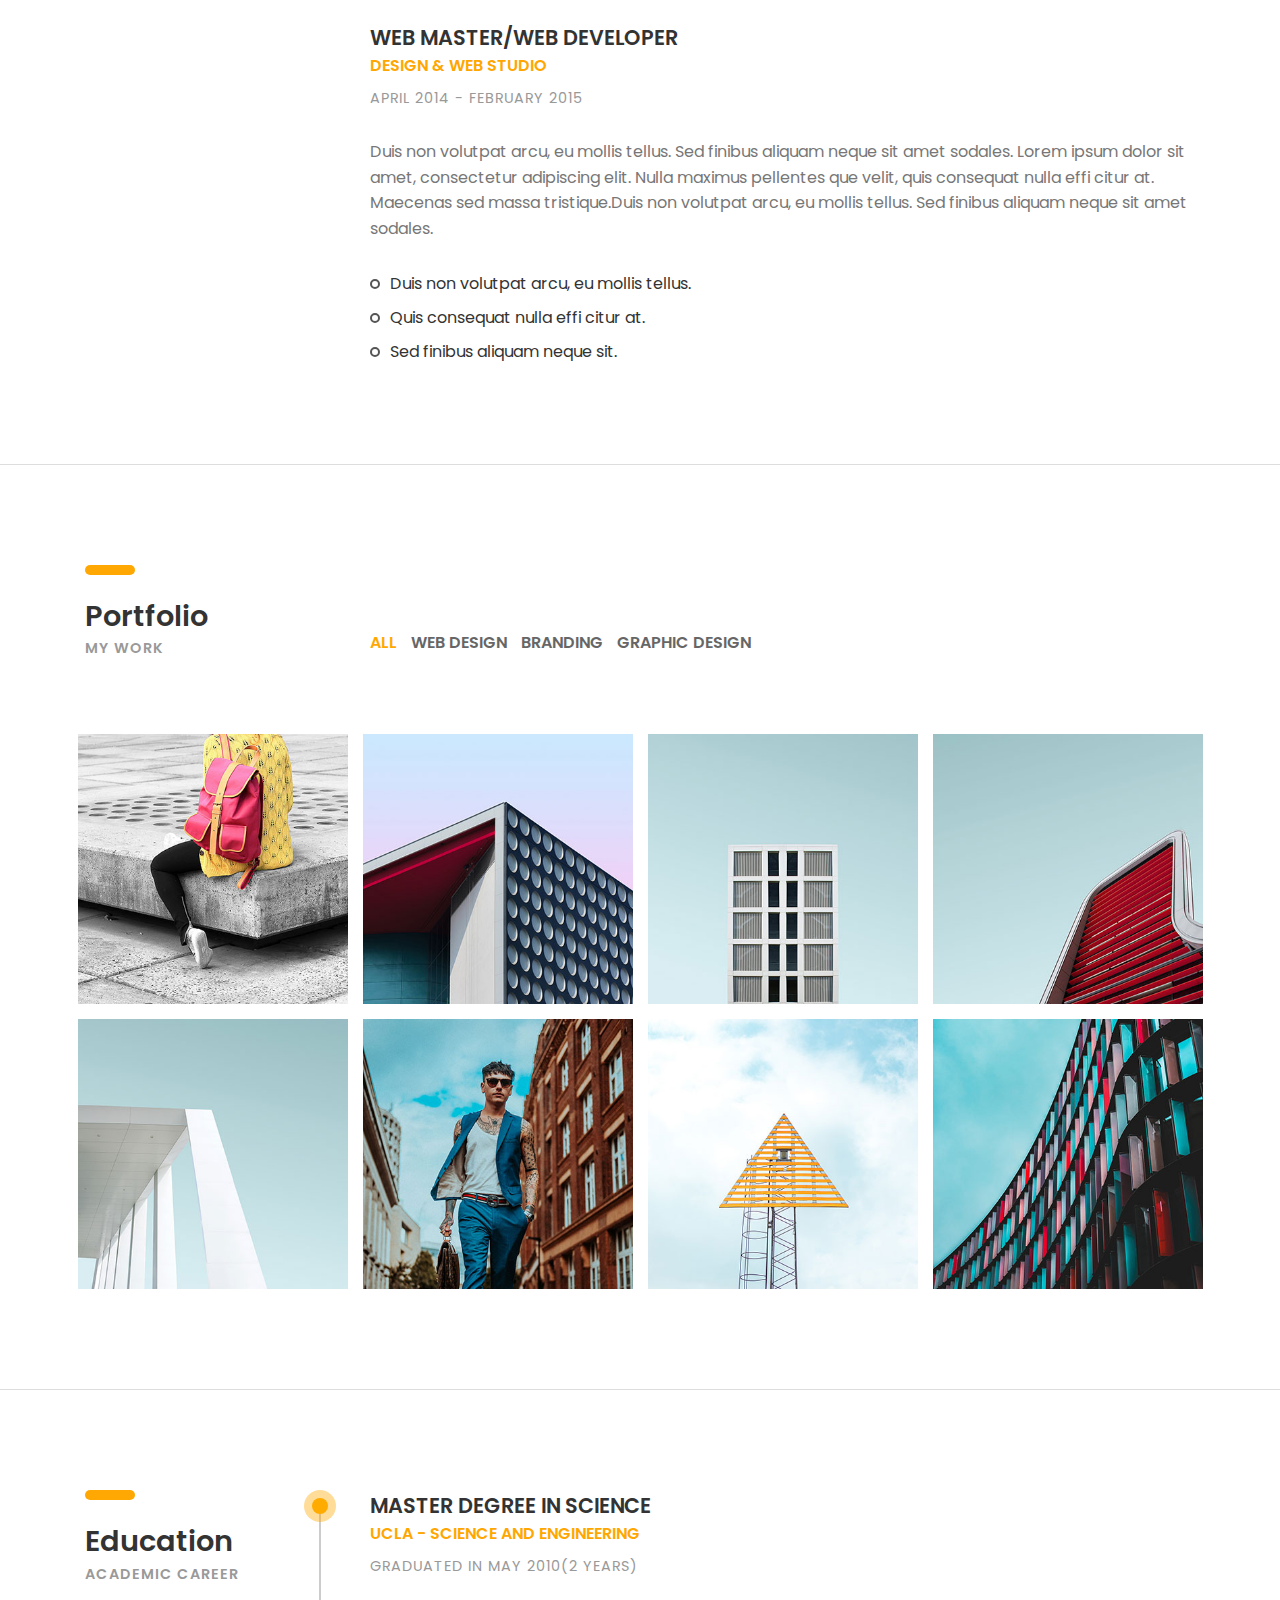
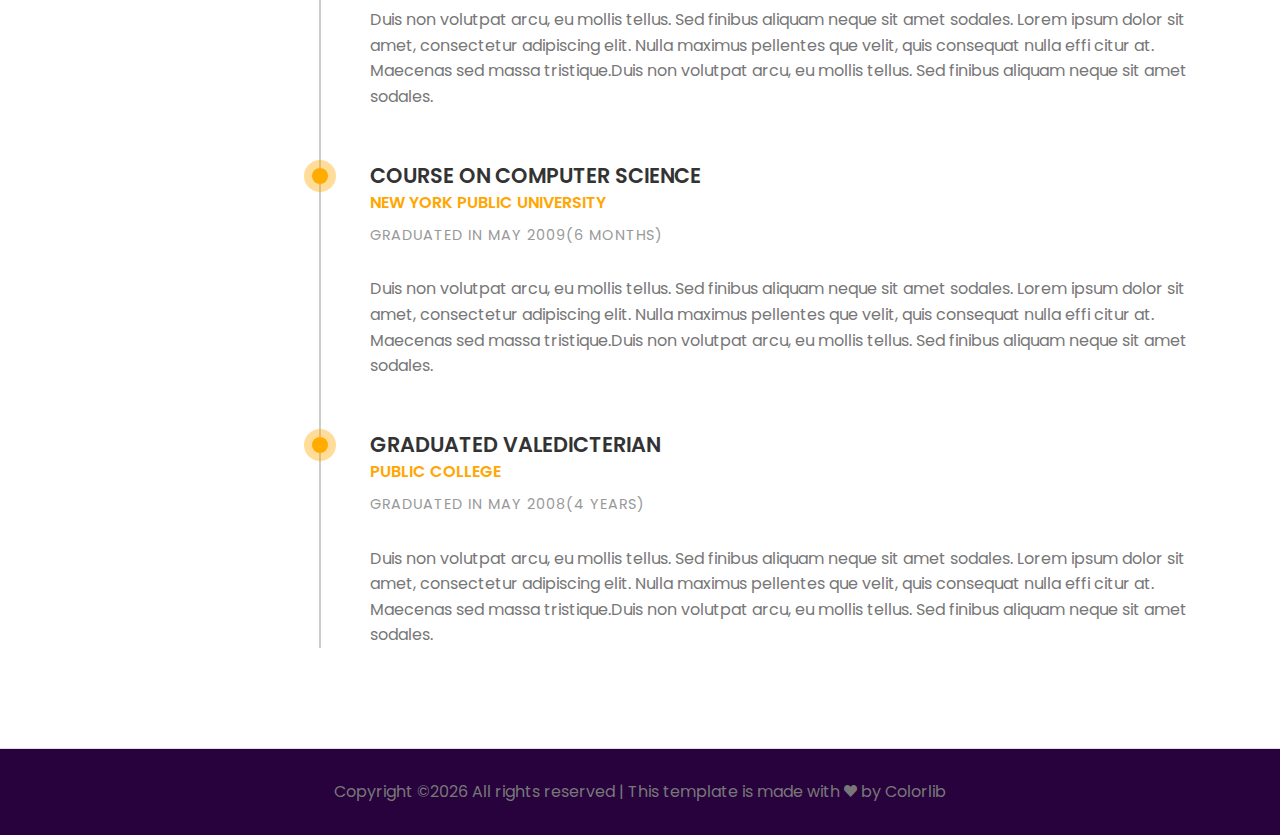
<file: 02-cv-boxed.html>
<!DOCTYPE HTML>
<html lang="en">
<head>
	<title>CV - Portfolio</title>
	<meta http-equiv="X-UA-Compatible" content="IE=edge">
    <meta name="viewport" content="width=device-width, initial-scale=1">
	<meta charset="UTF-8">
	
	
	<!-- Font -->
	
	<link href="https://fonts.googleapis.com/css?family=Poppins:400,500,600,700%7CAllura" rel="stylesheet">
	
	<!-- Stylesheets -->
	
	<link href="common-css/bootstrap.css" rel="stylesheet">
	
	<link href="common-css/ionicons.css" rel="stylesheet">
	
	<link href="common-css/fluidbox.min.css" rel="stylesheet">
	
	<link href="02-cv-boxed/css/styles.css" rel="stylesheet">
	
	<link href="02-cv-boxed/css/responsive.css" rel="stylesheet">
	
</head>
<body>
	
	<section class="intro-section">
		<div class="container">
		
			<div class="heading-wrapper">
				<div class="row">
					<div class="col-sm-6 col-md-6 col-lg-4">
						<div class="info">
							<i class="icon ion-ios-location-outline"></i>
							<div class="right-area">
								<h5>3008 Sarah Drive</h5>
								<h5>Franklin,LA 70538</h5>
							</div><!-- right-area -->
						</div><!-- info -->
					</div><!-- col-sm-4 -->
					
					<div class="col-sm-6 col-md-6 col-lg-4">
						<div class="info">
							<i class="icon ion-ios-telephone-outline"></i>
							<div class="right-area">
								<h5>337-4139538</h5>
								<h6>MIN - FRI,8AM - 7PM</h6>
							</div><!-- right-area -->
						</div><!-- info -->
					</div><!-- col-sm-4 -->
					
					<div class="col-sm-6 col-md-6 col-lg-4">
						<div class="info">
							<i class="icon ion-ios-chatboxes-outline"></i>
							<div class="right-area">
								<h5>contact@colorlib.com</h5>
								<h6>REPLY IN 24 HOURS</h6>
							</div><!-- right-area -->
						</div><!-- info -->
					</div><!-- col-sm-4 -->
				</div><!-- row -->
			</div><!-- heading-wrapper -->
			
		
		
			<div class="intro">
				<div class="row">
				
					<div class="col-sm-8 col-md-4 col-lg-3">
						<div class="profile-img margin-b-30"><img src="images/profile-1-250x250.jpg" alt=""></div>
					</div><!-- col-sm-8 -->
					
					<div class="col-sm-10 col-md-5 col-lg-6">		
							<h2><b>Michel SMith</b></h2>
							<h4 class="font-yellow">Key Account Manager</h4>
							<ul class="information margin-tb-30">
								<li><b class="font-yellow">BORN</b> : August 25, 1987</li>
								<li><b class="font-yellow">EMAIL</b> : mymith@mywebpage.com</li>
								<li><b class="font-yellow">MARITAL STATUS</b> : Married</li>
							</ul>
							<ul class="social-icons">
								<li><a href="#"><i class="ion-social-pinterest"></i></a></li>
								<li><a href="#"><i class="ion-social-linkedin"></i></a></li>
								<li><a href="#"><i class="ion-social-instagram"></i></a></li>
								<li><a href="#"><i class="ion-social-facebook"></i></a></li>
								<li><a href="#"><i class="ion-social-twitter"></i></a></li>
							</ul>
					</div><!-- col-sm-8 -->
					
					<div class="col-sm-10 col-md-3 col-lg-3">
						<a class="downlad-btn" href="#">Download CV</a>
					</div><!-- col-lg-2 -->
			
				</div><!-- row -->
			
			</div><!-- intro -->
		</div><!-- container -->
	</section><!-- intro-section -->
	
	
	<section class="about-section section">
		<div class="container">
			<div class="row">
				<div class="col-sm-12 col-md-3">
					<div class="heading">
						<h3><b>About me</b></h3>
						<h6 class="font-lite-black"><b>PROFESSIONAL PATH</b></h6>
					</div>
				</div><!-- col-sm-3 -->
				<div class="col-sm-12 col-md-9">
					<p class="margin-b-50">Duis non volutpat arcu, eu mollis tellus. Sed finibus aliquam neque 
					sit amet sodales. Lorem ipsum dolor sit amet, consectetur adipiscing elit. 
					Nulla maximus pellentes que velit, quis consequat nulla effi citur at. 
					Maecenas sed massa tristique.Duis non volutpat arcu, eu mollis tellus. 
					Sed finibus aliquam neque sit amet sodales. Lorem ipsum dolor sit amet, 
					consectetur adipiscing elit. Lorem ipsum dolor sit amet, consectetur 
					adipiscing elit. Nulla maximus pellentes que velit, quis consequat nulla 
					effi citur at.Maecenas sed massa tristique.</p>
					
					<div class="row">
						<div class="col-sm-6 col-md-6 col-lg-3">
							<div class="radial-prog-area margin-b-30">
								<div class="radial-progress" data-prog-percent=".97">
									<div></div>
									<h6 class="progress-title">HTML5 & CSS3</h6>
								</div>
							</div><!-- radial-prog-area-->
						</div><!-- col-sm-6-->
					
						<div class="col-sm-6 col-md-6 col-lg-3">
							<div class="radial-prog-area margin-b-30">
								<div class="radial-progress" data-prog-percent=".78">
									<div></div>
									<h6 class="progress-title">WEB DESIGN</h6>
								</div>
							</div><!-- radial-prog-area-->
						</div><!-- col-sm-6-->
						
						<div class="col-sm-6 col-md-6 col-lg-3">
							<div class="radial-prog-area margin-b-30">
								<div class="radial-progress" data-prog-percent=".67">
									<div></div>
									<h6 class="progress-title">JAVA</h6>
								</div>
							</div><!-- radial-prog-area-->
						</div><!-- col-sm-6-->
						
						<div class="col-sm-6 col-md-6 col-lg-3">
							<div class="radial-prog-area margin-b-50">
								<div class="radial-progress" data-prog-percent=".97">
									<div></div>
									<h6 class="progress-title">PHP</h6>
								</div>
							</div><!-- radial-prog-area-->
						</div><!-- col-sm-6-->
					
					</div><!-- row -->
				</div><!-- col-sm-9 -->
			</div><!-- row -->
		</div><!-- container -->
	</section><!-- about-section -->
	
	<section class="experience-section section">
		<div class="container">
			<div class="row">
				<div class="col-sm-12 col-md-3">
					<div class="heading">
						<h3><b>Work Experience</b></h3>
						<h6 class="font-lite-black"><b>PREVIOUS JOBS</b></h6>
					</div>
				</div><!-- col-sm-3 -->
				
				<div class="col-sm-12 col-md-9">
					<div class="experience margin-b-50">
						<h4><b>JUNIOR PROJECT MANAGER</b></h4>
						<h5 class="font-yellow"><b>DESIGN STUDIO</b></h5>
						<h6 class="font-lite-black margin-t-10">MARCH 2015 - PRESENT</h6>
						<p class="margin-tb-30">Duis non volutpat arcu, eu mollis tellus. Sed finibus aliquam neque sit amet sodales. 
							Lorem ipsum dolor sit amet, consectetur adipiscing elit. Nulla maximus pellentes que velit, 
							quis consequat nulla effi citur at. Maecenas sed massa tristique.Duis non volutpat arcu, 
							eu mollis tellus. Sed finibus aliquam neque sit amet sodales. </p>
						<ul class="list margin-b-30">
							<li>Duis non volutpat arcu, eu mollis tellus.</li>
							<li>Quis consequat nulla effi citur at.</li>
							<li>Sed finibus aliquam neque sit.</li>
						</ul>
					</div><!-- experience -->
					
					<div class="experience margin-b-50">
						<h4><b>WEB MASTER/WEB DEVELOPER</b></h4>
						<h5 class="font-yellow"><b>DESIGN & WEB STUDIO</b></h5>
						<h6 class="font-lite-black margin-t-10">APRIL 2014 - FEBRUARY 2015</h6>
						<p class="margin-tb-30">Duis non volutpat arcu, eu mollis tellus. Sed finibus aliquam neque sit amet sodales. 
							Lorem ipsum dolor sit amet, consectetur adipiscing elit. Nulla maximus pellentes que velit, 
							quis consequat nulla effi citur at. Maecenas sed massa tristique.Duis non volutpat arcu, 
							eu mollis tellus. Sed finibus aliquam neque sit amet sodales. </p>
						<ul class="list">
							<li>Duis non volutpat arcu, eu mollis tellus.</li>
							<li>Quis consequat nulla effi citur at.</li>
							<li>Sed finibus aliquam neque sit.</li>
						</ul>
					</div><!-- experience -->
					
				</div><!-- col-sm-9 -->
			</div><!-- row -->
		</div><!-- container -->
	</section><!-- experience-section -->
	
	<section class="portfolio-section section">
		<div class="container">
			<div class="row">
				<div class="col-sm-12 col-md-3">
					<div class="heading">
						<h3><b>Portfolio</b></h3>
						<h6 class="font-lite-black"><b>MY WORK</b></h6>
					</div>
				</div><!-- col-sm-3 -->
				
				<div class="col-sm-12 col-md-9">
					<div class="portfolioFilter clearfix margin-b-80">
						<a href="#" data-filter="*" class="current"><b>ALL</b></a>
						<a href="#" data-filter=".web-design"><b>WEB DESIGN</b></a>
						<a href="#" data-filter=".branding"><b>BRANDING</b></a>
						<a href="#" data-filter=".graphic-design"><b>GRAPHIC DESIGN</b></a>
					</div><!-- portfolioFilter -->
				</div><!-- col-sm-8 -->
			</div><!-- row -->
			
			<div class="portfolioContainer  margin-b-50">
				
				<div class="p-item web-design">
					<a href="images/portfolio-13-400x400.jpg" data-fluidbox>
						<img src="images/portfolio-13-400x400.jpg" alt=""></a>
				</div><!-- p-item -->
				
				<div class="p-item branding graphic-design">
					<a href="images/portfolio-14-400x400.jpg" data-fluidbox>
						<img src="images/portfolio-14-400x400.jpg" alt=""></a>
				</div><!-- p-item -->
				
				<div class="p-item web-design">
					<a href="images/portfolio-15-400x400.jpg" data-fluidbox>
						<img src="images/portfolio-15-400x400.jpg" alt=""></a>
				</div><!-- p-item -->
				
				<div class="p-item graphic-design">
					<a class="img" href="images/portfolio-16-400x400.jpg" data-fluidbox>
						<img src="images/portfolio-16-400x400.jpg" alt=""></a>
				</div><!-- p-item -->
				
				<div class="p-item branding graphic-design">
					<a href="images/portfolio-17-400x400.jpg" data-fluidbox>
						<img src="images/portfolio-17-400x400.jpg" alt=""></a>
				</div><!-- p-item -->
				
				<div class="p-item graphic-design web-design">
					<a href="images/portfolio-18-400x400.jpg" data-fluidbox>
						<img src="images/portfolio-18-400x400.jpg" alt=""></a>
				</div><!-- p-item -->
				
				<div class="p-item  graphic-design branding">
					<a href="images/portfolio-19-400x400.jpg" data-fluidbox>
						<img src="images/portfolio-19-400x400.jpg" alt=""></a>
				</div><!-- p-item -->
					
				<div class="p-item web-design branding">
					<a href="images/portfolio-20-400x400.jpg" data-fluidbox>
						<img src="images/portfolio-20-400x400.jpg" alt=""></a>
				</div><!-- p-item -->
			
			</div><!-- portfolioContainer -->
		</div><!-- container -->
	</section><!-- portfolio-section -->
	
	
	<section class="education-section section">
		<div class="container">
			<div class="row">
				<div class="col-sm-12 col-md-3">
					<div class="heading">
						<h3><b>Education</b></h3>
						<h6 class="font-lite-black"><b>ACADEMIC CAREER</b></h6>
					</div>
				</div><!-- col-sm-3 -->
				
				<div class="col-sm-12 col-md-9">
				
					<div class="education-wrapper">
						<div class="education margin-b-50">
							<h4><b>MASTER DEGREE IN SCIENCE</b></h4>
							<h5 class="font-yellow"><b>UCLA - SCIENCE AND ENGINEERING</b></h5>
							<h6 class="font-lite-black margin-t-10">GRADUATED IN MAY 2010(2 YEARS)</h6>
							<p class="margin-tb-30">Duis non volutpat arcu, eu mollis tellus. Sed finibus aliquam neque sit amet sodales. 
							Lorem ipsum dolor sit amet, consectetur adipiscing elit. Nulla maximus pellentes que velit, 
							quis consequat nulla effi citur at. Maecenas sed massa tristique.Duis non volutpat arcu, 
							eu mollis tellus. Sed finibus aliquam neque sit amet sodales. </p>
						</div><!-- education -->
						
						<div class="education margin-b-50">
							<h4><b>COURSE ON COMPUTER SCIENCE</b></h4>
							<h5 class="font-yellow"><b>NEW YORK PUBLIC UNIVERSITY</b></h5>
							<h6 class="font-lite-black margin-t-10">GRADUATED IN MAY 2009(6 MONTHS)</h6>
							<p class="margin-tb-30">Duis non volutpat arcu, eu mollis tellus. Sed finibus aliquam neque sit amet sodales. 
							Lorem ipsum dolor sit amet, consectetur adipiscing elit. Nulla maximus pellentes que velit, 
							quis consequat nulla effi citur at. Maecenas sed massa tristique.Duis non volutpat arcu, 
							eu mollis tellus. Sed finibus aliquam neque sit amet sodales. </p>
						</div><!-- education -->
						
						<div class="education margin-b-50">
							<h4><b>GRADUATED VALEDICTERIAN</b></h4>
							<h5 class="font-yellow"><b>PUBLIC COLLEGE</b></h5>
							<h6 class="font-lite-black margin-t-10">GRADUATED IN MAY 2008(4 YEARS)</h6>
							<p class="margin-tb-30">Duis non volutpat arcu, eu mollis tellus. Sed finibus aliquam neque sit amet sodales. 
							Lorem ipsum dolor sit amet, consectetur adipiscing elit. Nulla maximus pellentes que velit, 
							quis consequat nulla effi citur at. Maecenas sed massa tristique.Duis non volutpat arcu, 
							eu mollis tellus. Sed finibus aliquam neque sit amet sodales. </p>
						</div><!-- education -->
					</div><!-- education-wrapper -->
				</div><!-- col-sm-9 -->
			</div><!-- row -->
		</div><!-- container -->
		
	</section><!-- education-section -->
	
	<footer>
		<p class="copyright">
			<!-- Link back to Colorlib can't be removed. Template is licensed under CC BY 3.0. -->
Copyright &copy;<script>document.write(new Date().getFullYear());</script> All rights reserved | This template is made with <i class="ion-heart" aria-hidden="true"></i> by <a href="https://colorlib.com" target="_blank">Colorlib</a>
<!-- Link back to Colorlib can't be removed. Template is licensed under CC BY 3.0. -->
		</p>
	</footer>
	
	
	<!-- SCIPTS -->
	
	<script src="common-js/jquery-3.2.1.min.js"></script>
	
	<script src="common-js/tether.min.js"></script>
	
	<script src="common-js/bootstrap.js"></script>
	
	<script src="common-js/isotope.pkgd.min.js"></script>
	
	<script src="common-js/jquery.waypoints.min.js"></script>
	
	<script src="common-js/progressbar.min.js"></script>
	
	<script src="common-js/jquery.fluidbox.min.js"></script>
	
	<script src="common-js/scripts.js"></script>
	
</body>
</html>
</file>
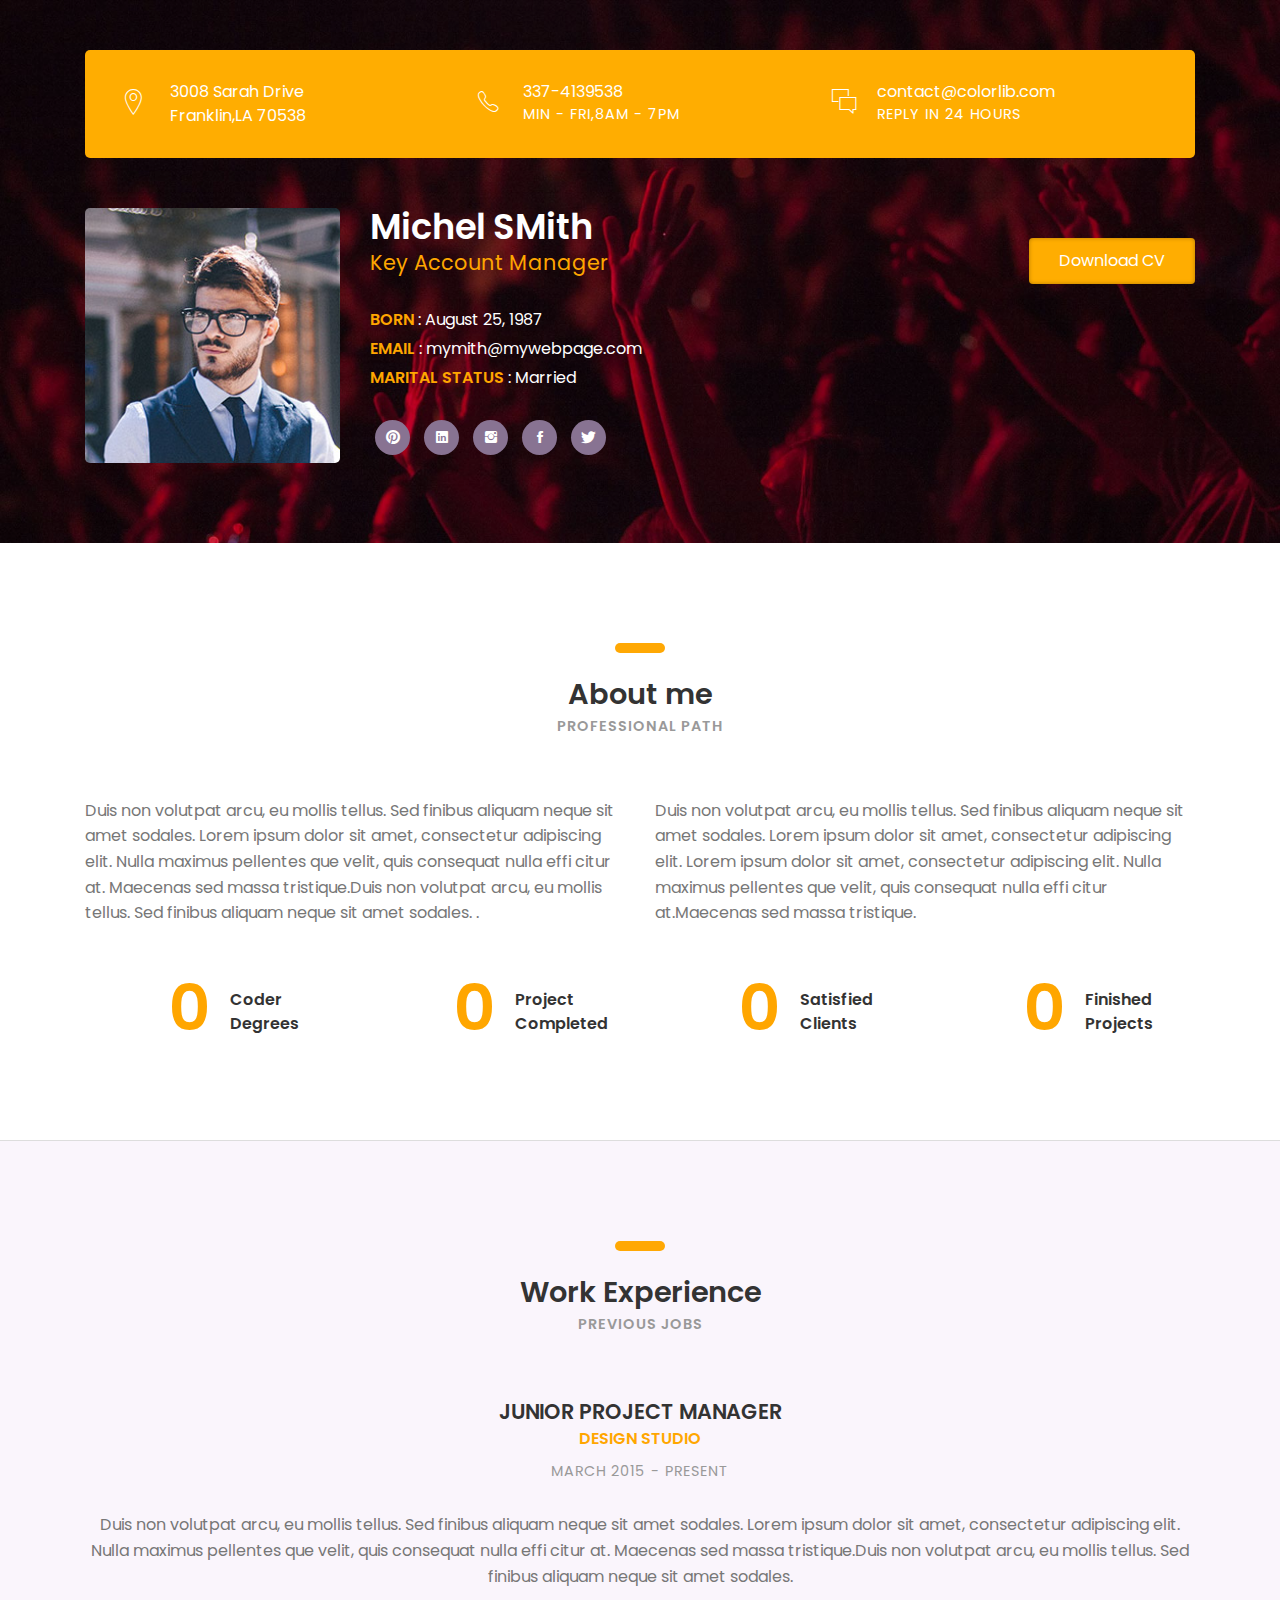
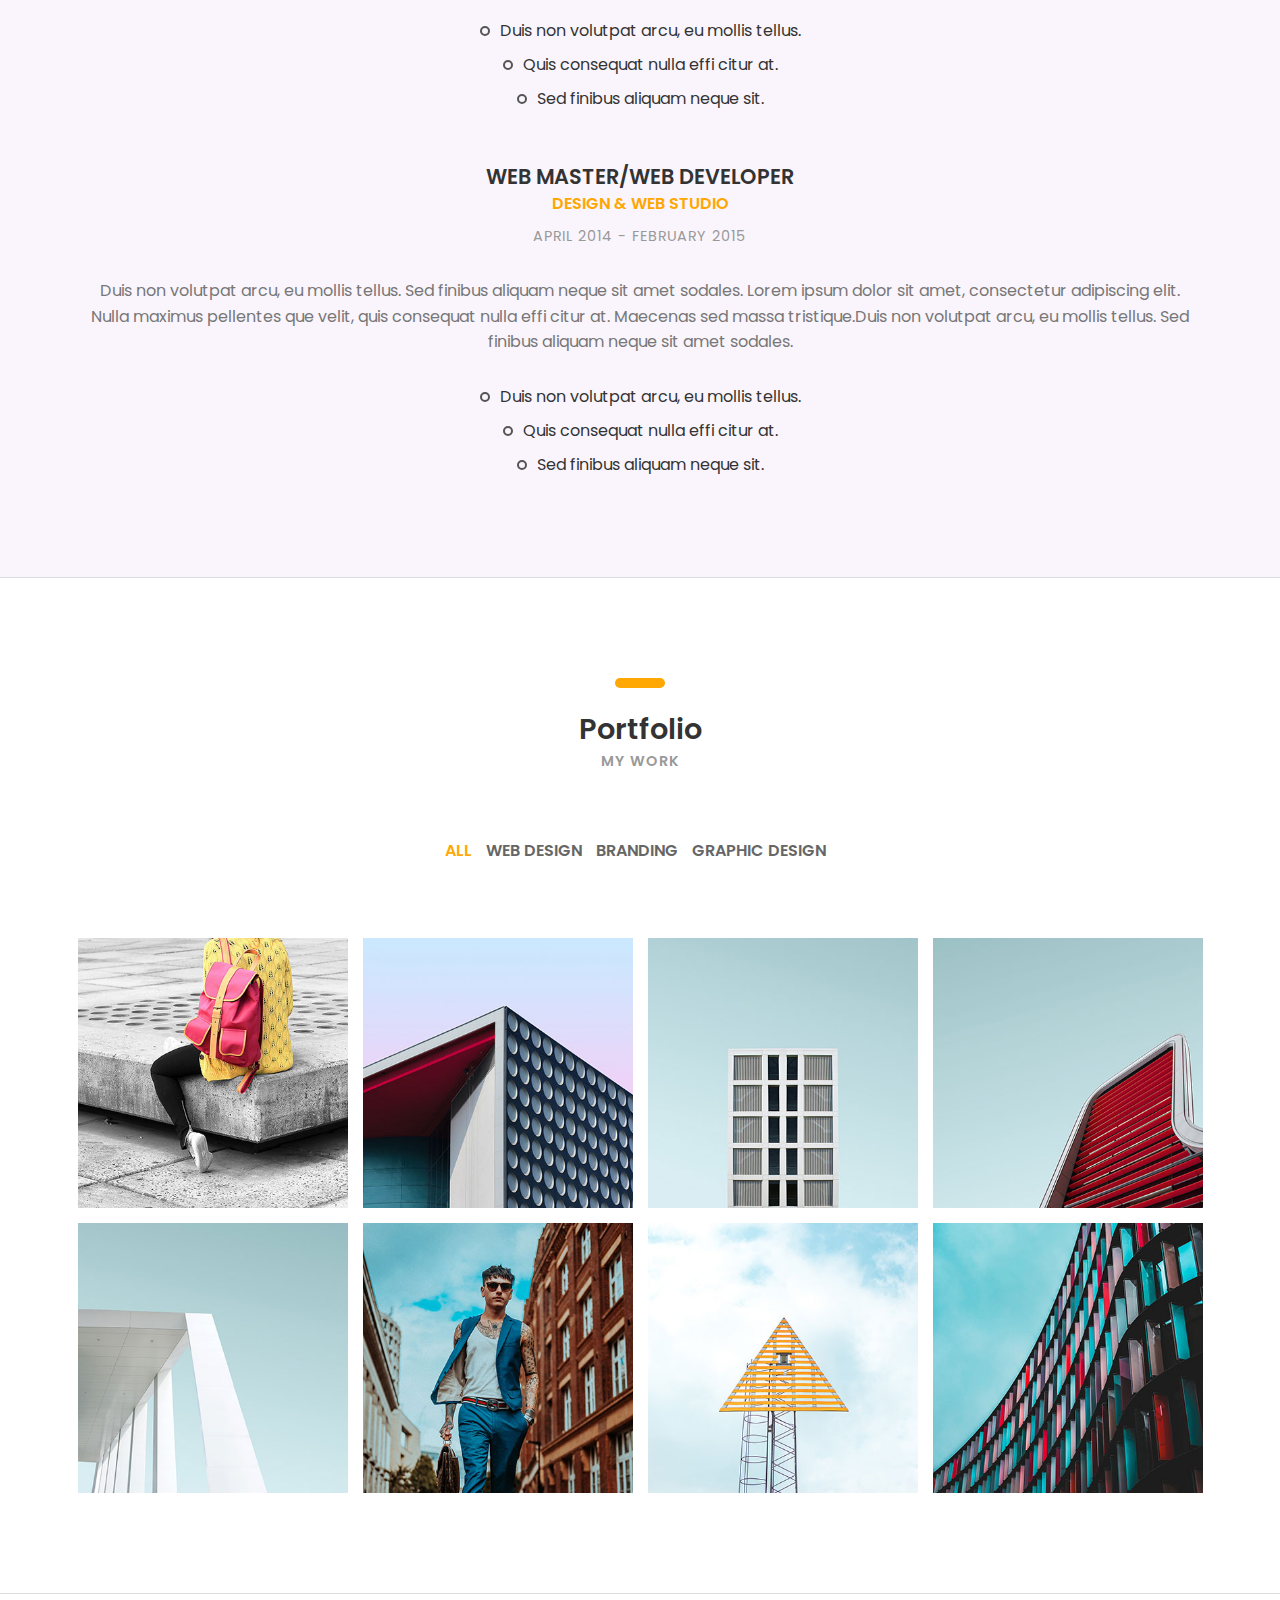
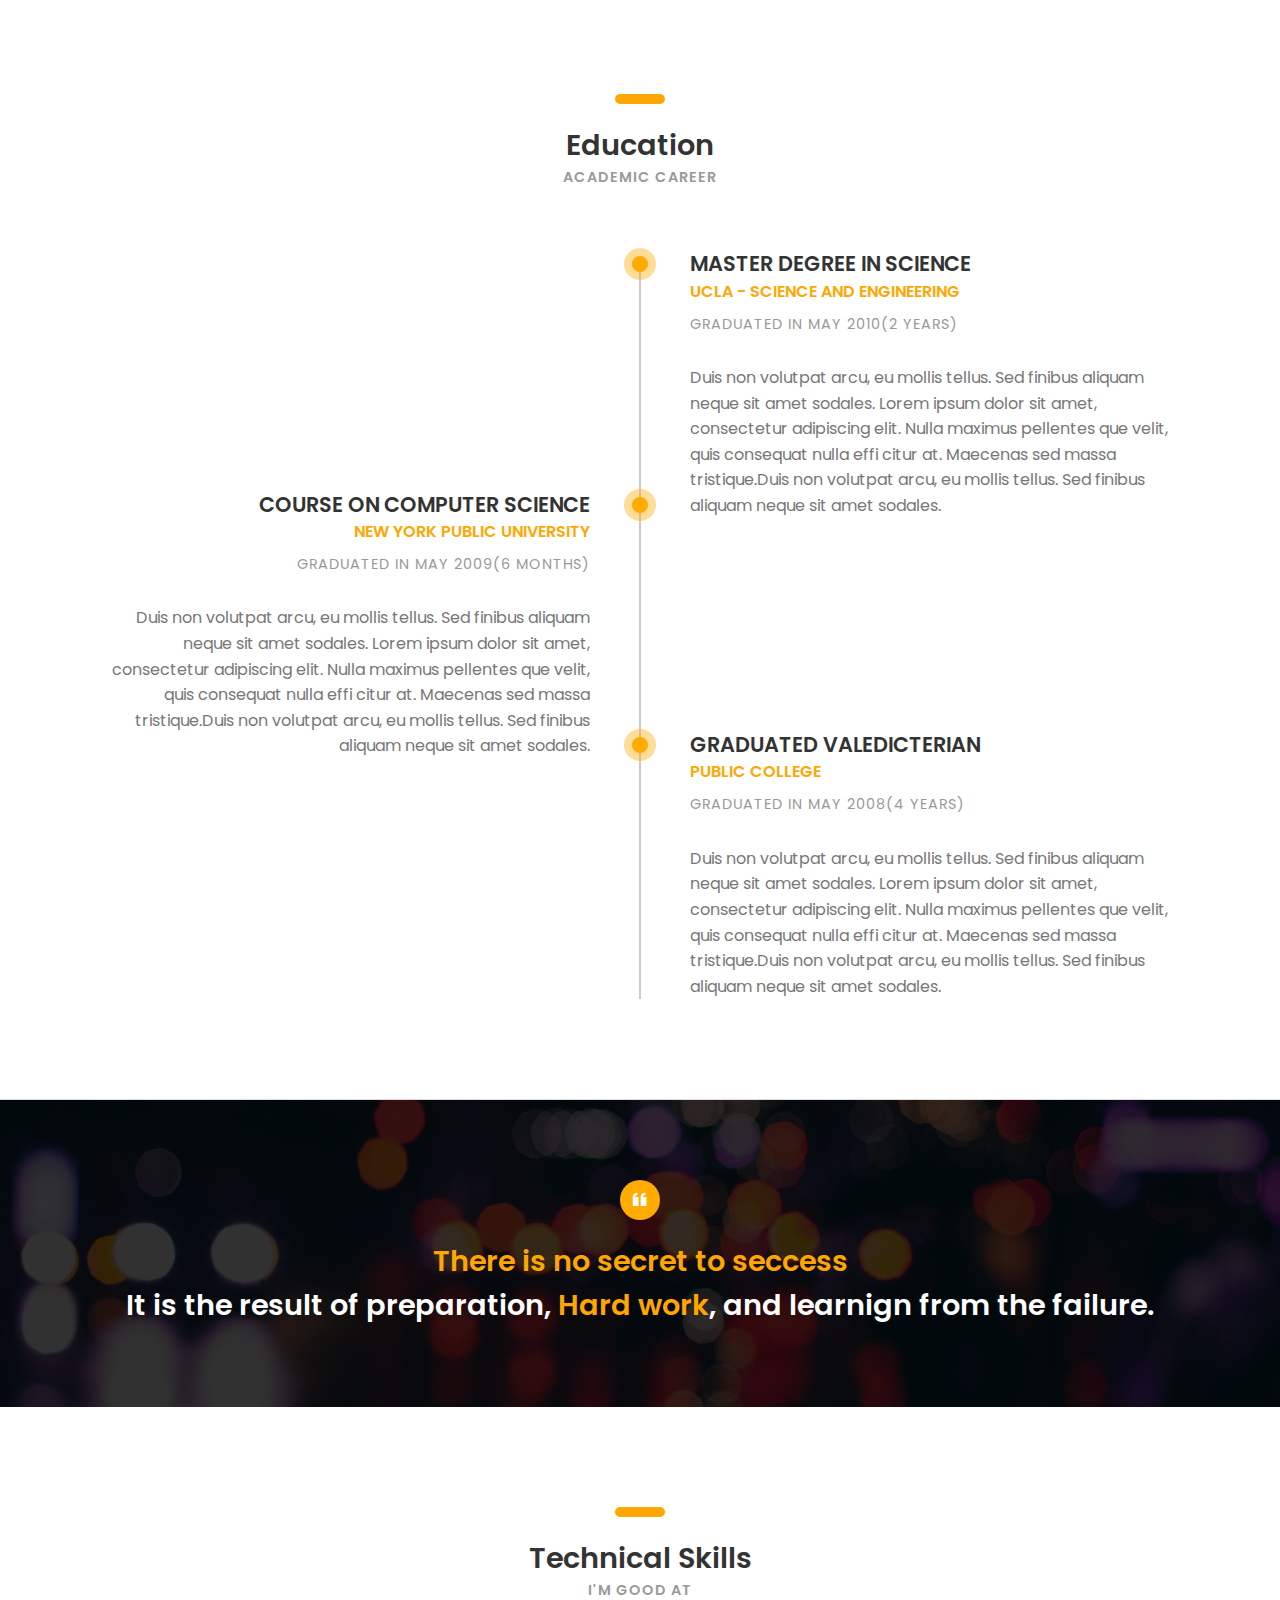
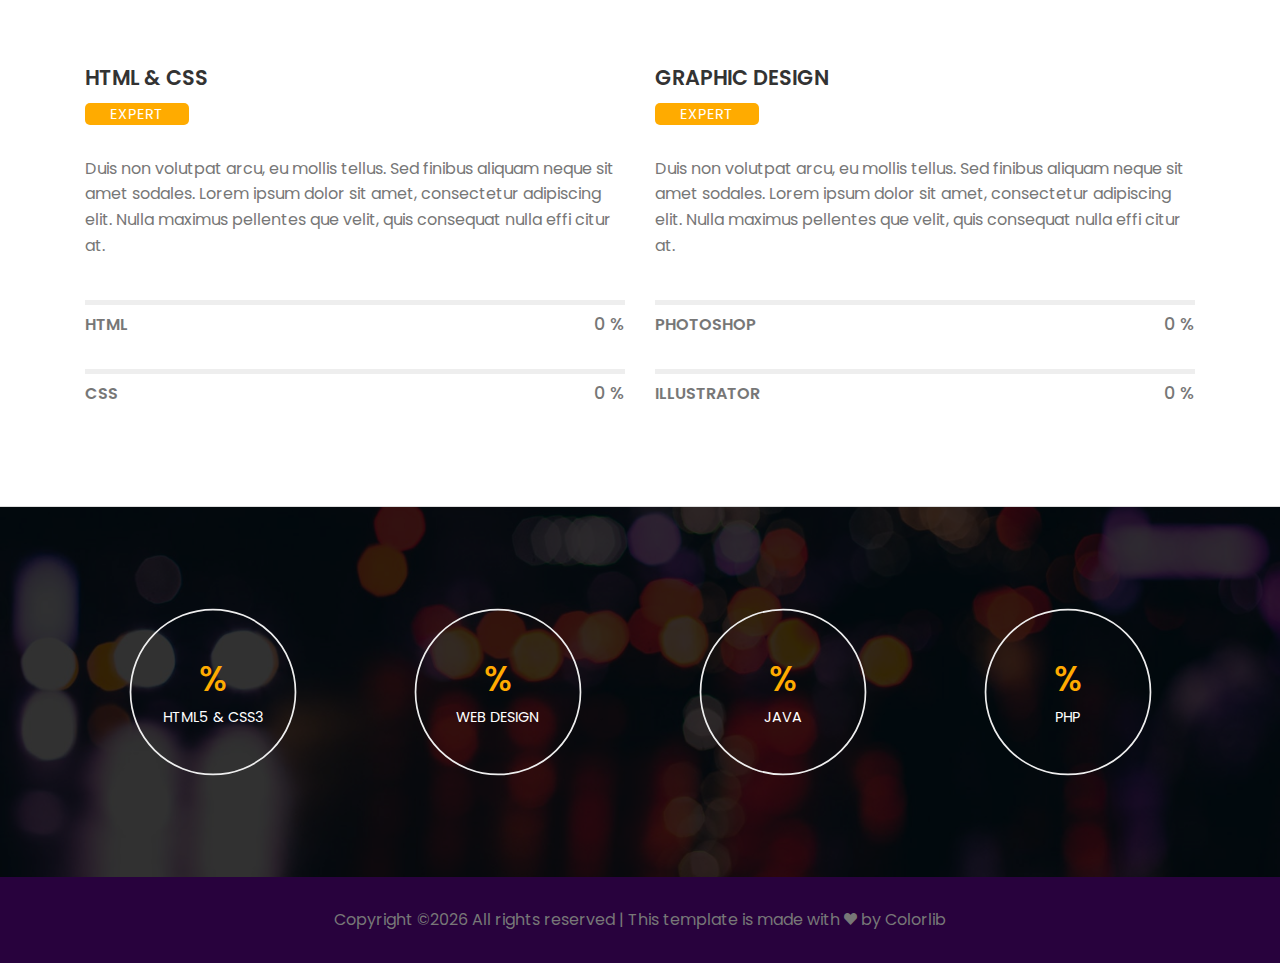
<file: 03-cv-business.html>
<!DOCTYPE HTML>
<html lang="en">
<head>
	<title>CV - Portfolio</title>
	<meta http-equiv="X-UA-Compatible" content="IE=edge">
    <meta name="viewport" content="width=device-width, initial-scale=1">
	<meta charset="UTF-8">
	
	
	<!-- Font -->
	
	<link href="https://fonts.googleapis.com/css?family=Poppins:400,500,600,700%7CAllura" rel="stylesheet">
	
	<!-- Stylesheets -->
	
	<link href="common-css/bootstrap.css" rel="stylesheet">
	
	<link href="common-css/ionicons.css" rel="stylesheet">
	
	<link href="common-css/fluidbox.min.css" rel="stylesheet">
	
	<link href="03-cv-business/css/styles.css" rel="stylesheet">
	
	<link href="03-cv-business/css/responsive.css" rel="stylesheet">
	
</head>
<body>
	
	<section class="intro-section">
		<div class="container">
		
			<div class="heading-wrapper">
				<div class="row">
					<div class="col-sm-6 col-md-6 col-lg-4">
						<div class="info">
							<i class="icon ion-ios-location-outline"></i>
							<div class="right-area">
								<h5>3008 Sarah Drive</h5>
								<h5>Franklin,LA 70538</h5>
							</div><!-- right-area -->
						</div><!-- info -->
					</div><!-- col-sm-4 -->
					
					<div class="col-sm-6 col-md-6 col-lg-4">
						<div class="info">
							<i class="icon ion-ios-telephone-outline"></i>
							<div class="right-area">
								<h5>337-4139538</h5>
								<h6>MIN - FRI,8AM - 7PM</h6>
							</div><!-- right-area -->
						</div><!-- info -->
					</div><!-- col-sm-4 -->
					
					<div class="col-sm-6 col-md-6 col-lg-4">
						<div class="info">
							<i class="icon ion-ios-chatboxes-outline"></i>
							<div class="right-area">
								<h5>contact@colorlib.com</h5>
								<h6>REPLY IN 24 HOURS</h6>
							</div><!-- right-area -->
						</div><!-- info -->
					</div><!-- col-sm-4 -->
				</div><!-- row -->
			</div><!-- heading-wrapper -->
			
		
			<div class="intro">
				<div class="row">
				
					<div class="col-sm-8 col-md-4 col-lg-3">
						<div class="profile-img margin-b-30"><img src="images/profile-1-250x250.jpg" alt=""></div>
					</div><!-- col-sm-8 -->
					
					<div class="col-sm-10 col-md-5 col-lg-6">		
							<h2><b>Michel SMith</b></h2>
							<h4 class="font-yellow">Key Account Manager</h4>
							<ul class="information margin-tb-30">
								<li><b class="font-yellow">BORN</b> : August 25, 1987</li>
								<li><b class="font-yellow">EMAIL</b> : mymith@mywebpage.com</li>
								<li><b class="font-yellow">MARITAL STATUS</b> : Married</li>
							</ul>
							<ul class="social-icons">
								<li><a href="#"><i class="ion-social-pinterest"></i></a></li>
								<li><a href="#"><i class="ion-social-linkedin"></i></a></li>
								<li><a href="#"><i class="ion-social-instagram"></i></a></li>
								<li><a href="#"><i class="ion-social-facebook"></i></a></li>
								<li><a href="#"><i class="ion-social-twitter"></i></a></li>
							</ul>
					</div><!-- col-sm-8 -->
					
					<div class="col-sm-10 col-md-3 col-lg-3">
						<a class="downlad-btn" href="#">Download CV</a>
					</div><!-- col-lg-2 -->
			
				</div><!-- row -->
			
			</div><!-- intro -->
		</div><!-- container -->
	</section><!-- intro-section -->
	
	
	<section class="about-section section">
		<div class="container">
			<div class="row">
				<div class="col-sm-12 center-text">
					<div class="heading ">
						<h3><b>About me</b></h3>
						<h6 class="font-lite-black"><b>PROFESSIONAL PATH</b></h6>
					</div>
				</div><!-- col-sm-3 -->
				<div class="col-sm-12 col-md-6">
					<p class="margin-b-30">Duis non volutpat arcu, eu mollis tellus. Sed finibus aliquam neque 
					sit amet sodales. Lorem ipsum dolor sit amet, consectetur adipiscing elit. 
					Nulla maximus pellentes que velit, quis consequat nulla effi citur at. 
					Maecenas sed massa tristique.Duis non volutpat arcu, eu mollis tellus. 
					Sed finibus aliquam neque sit amet sodales. .</p>
				</div><!-- col-sm-6 -->
				<div class="col-sm-12 col-md-6">
					<p class="margin-b-50">Duis non volutpat arcu, eu mollis tellus. 
					Sed finibus aliquam neque sit amet sodales. Lorem ipsum dolor sit amet, 
					consectetur adipiscing elit. Lorem ipsum dolor sit amet, consectetur 
					adipiscing elit. Nulla maximus pellentes que velit, quis consequat nulla 
					effi citur at.Maecenas sed massa tristique.</p>
				</div><!-- col-sm-6 -->
				
				<div class="col-sm-12" id="counter">
					<div class="row" >
				
						<div class="col-sm-6 col-md-6 col-lg-3">
							<div class="counter margin-b-50">
								<h1 class="title"><b><span class="counter-value" data-duration="400" data-count="3">0</span></b></h1>
								<h5 class="desc"><b>Coder Degrees</b></h5>
							</div><!-- counter -->
						</div><!-- col-md-3-->
						
						<div class="col-sm-6 col-md-6 col-lg-3">
							<div class="counter margin-b-50">
								<h1 class="title"><b><span class="counter-value" data-duration="1400" data-count="25">0</span></b></h1>
								<h5 class="desc"><b>Project Completed</b></h5>
							</div><!-- counter -->
						</div><!-- col-md-3-->
						
						<div class="col-sm-6 col-md-6 col-lg-3">
							<div class="counter margin-b-50">
								<h1 class="title"><b><span class="counter-value" data-duration="700" data-count="311">0</span></b></h1>
								<h5 class="desc"><b>Satisfied Clients</b></h5>
							</div><!-- counter -->
						</div><!-- col-md-3-->
						
						<div class="col-sm-6 col-md-6 col-lg-3">
							<div class="counter margin-b-50">
								<h1 class="title"><b><span class="counter-value" data-duration="2000" data-count="732">0</span></b></h1>
								<h5 class="desc"><b>Finished Projects</b></h5>
							</div><!-- counter -->
						</div><!-- col-md-3-->
					
					</div><!-- row-->
				</div><!-- col-sm-12 -->
				
			</div><!-- row -->
		</div><!-- container -->
	</section><!-- about-section -->
	
	<section class="experience-section section center-text">
		<div class="container">
			<div class="row">
				<div class="col-sm-12">
					<div class="heading">
						<h3><b>Work Experience</b></h3>
						<h6 class="font-lite-black"><b>PREVIOUS JOBS</b></h6>
					</div>
				</div><!-- col-sm-3 -->
				
				<div class="col-sm-12">
					<div class="experience margin-b-50">
						<h4><b>JUNIOR PROJECT MANAGER</b></h4>
						<h5 class="font-yellow"><b>DESIGN STUDIO</b></h5>
						<h6 class="font-lite-black margin-t-10">MARCH 2015 - PRESENT</h6>
						<p class="margin-tb-30">Duis non volutpat arcu, eu mollis tellus. Sed finibus aliquam neque sit amet sodales. 
							Lorem ipsum dolor sit amet, consectetur adipiscing elit. Nulla maximus pellentes que velit, 
							quis consequat nulla effi citur at. Maecenas sed massa tristique.Duis non volutpat arcu, 
							eu mollis tellus. Sed finibus aliquam neque sit amet sodales. </p>
						<ul class="list margin-b-30">
							<li><span>Duis non volutpat arcu, eu mollis tellus.</span></li>
							<li><span>Quis consequat nulla effi citur at.</span></li>
							<li><span>Sed finibus aliquam neque sit.</span></li>
						</ul>
					</div><!-- experience -->
					
					<div class="experience margin-b-50">
						<h4><b>WEB MASTER/WEB DEVELOPER</b></h4>
						<h5 class="font-yellow"><b>DESIGN & WEB STUDIO</b></h5>
						<h6 class="font-lite-black margin-t-10">APRIL 2014 - FEBRUARY 2015</h6>
						<p class="margin-tb-30">Duis non volutpat arcu, eu mollis tellus. Sed finibus aliquam neque sit amet sodales. 
							Lorem ipsum dolor sit amet, consectetur adipiscing elit. Nulla maximus pellentes que velit, 
							quis consequat nulla effi citur at. Maecenas sed massa tristique.Duis non volutpat arcu, 
							eu mollis tellus. Sed finibus aliquam neque sit amet sodales. </p>
						<ul class="list">
							<li><span>Duis non volutpat arcu, eu mollis tellus.</span></li>
							<li><span>Quis consequat nulla effi citur at.</span></li>
							<li><span>Sed finibus aliquam neque sit.</span></li>
						</ul>
					</div><!-- experience -->
					
				</div><!-- col-sm-9 -->
			</div><!-- row -->
		</div><!-- container -->
	</section><!-- experience-section -->
	
	<section class="portfolio-section section center-text">
		<div class="container">
			<div class="row">
				<div class="col-sm-12">
					<div class="heading">
						<h3><b>Portfolio</b></h3>
						<h6 class="font-lite-black"><b>MY WORK</b></h6>
					</div>
				</div><!-- col-sm-12 -->
				
				<div class="col-sm-12">
					<div class="portfolioFilter clearfix margin-b-80">
						<a href="#" data-filter="*" class="current"><b>ALL</b></a>
						<a href="#" data-filter=".web-design"><b>WEB DESIGN</b></a>
						<a href="#" data-filter=".branding"><b>BRANDING</b></a>
						<a href="#" data-filter=".graphic-design"><b>GRAPHIC DESIGN</b></a>
					</div><!-- portfolioFilter -->
				</div><!-- col-sm-8 -->
			</div><!-- row -->
			
			<div class="portfolioContainer margin-b-50">
				
				<div class="p-item web-design">
					<a href="images/portfolio-13-400x400.jpg" data-fluidbox>
						<img src="images/portfolio-13-400x400.jpg" alt=""></a>
				</div><!-- p-item -->
				
				<div class="p-item branding graphic-design">
					<a href="images/portfolio-14-400x400.jpg" data-fluidbox>
						<img src="images/portfolio-14-400x400.jpg" alt=""></a>
				</div><!-- p-item -->
				
				<div class="p-item web-design">
					<a href="images/portfolio-15-400x400.jpg" data-fluidbox>
						<img src="images/portfolio-15-400x400.jpg" alt=""></a>
				</div><!-- p-item -->
				
				<div class="p-item graphic-design">
					<a class="img" href="images/portfolio-16-400x400.jpg" data-fluidbox>
						<img src="images/portfolio-16-400x400.jpg" alt=""></a>
				</div><!-- p-item -->
				
				<div class="p-item branding graphic-design">
					<a href="images/portfolio-17-400x400.jpg" data-fluidbox>
						<img src="images/portfolio-17-400x400.jpg" alt=""></a>
				</div><!-- p-item -->
				
				<div class="p-item graphic-design web-design">
					<a href="images/portfolio-18-400x400.jpg" data-fluidbox>
						<img src="images/portfolio-18-400x400.jpg" alt=""></a>
				</div><!-- p-item -->
				
				<div class="p-item  graphic-design branding">
					<a href="images/portfolio-19-400x400.jpg" data-fluidbox>
						<img src="images/portfolio-19-400x400.jpg" alt=""></a>
				</div><!-- p-item -->
					
				<div class="p-item web-design branding">
					<a href="images/portfolio-20-400x400.jpg" data-fluidbox>
						<img src="images/portfolio-20-400x400.jpg" alt=""></a>
				</div><!-- p-item -->
			
			</div><!-- portfolioContainer -->
		</div><!-- container -->
	</section><!-- portfolio-section -->
	
	
	<section class="education-section section">
		<div class="container">
			<div class="row">
				<div class="col-sm-12 center-text">
					<div class="heading">
						<h3><b>Education</b></h3>
						<h6 class="font-lite-black"><b>ACADEMIC CAREER</b></h6>
					</div>
				</div><!-- col-sm-3 -->
				
				<div class="col-sm-12">
				
					<div class="education-wrapper margin-b-50">
						<div class="education right">
							<h4><b>MASTER DEGREE IN SCIENCE</b></h4>
							<h5 class="font-yellow"><b>UCLA - SCIENCE AND ENGINEERING</b></h5>
							<h6 class="font-lite-black margin-t-10">GRADUATED IN MAY 2010(2 YEARS)</h6>
							<p class="margin-t-30">Duis non volutpat arcu, eu mollis tellus. Sed finibus aliquam neque sit amet sodales. 
							Lorem ipsum dolor sit amet, consectetur adipiscing elit. Nulla maximus pellentes que velit, 
							quis consequat nulla effi citur at. Maecenas sed massa tristique.Duis non volutpat arcu, 
							eu mollis tellus. Sed finibus aliquam neque sit amet sodales. </p>
						</div><!-- education -->
						
						<div class="education left">
							<h4><b>COURSE ON COMPUTER SCIENCE</b></h4>
							<h5 class="font-yellow"><b>NEW YORK PUBLIC UNIVERSITY</b></h5>
							<h6 class="font-lite-black margin-t-10">GRADUATED IN MAY 2009(6 MONTHS)</h6>
							<p class="margin-t-30">Duis non volutpat arcu, eu mollis tellus. Sed finibus aliquam neque sit amet sodales. 
							Lorem ipsum dolor sit amet, consectetur adipiscing elit. Nulla maximus pellentes que velit, 
							quis consequat nulla effi citur at. Maecenas sed massa tristique.Duis non volutpat arcu, 
							eu mollis tellus. Sed finibus aliquam neque sit amet sodales. </p>
						</div><!-- education -->
						
						<div class="education right">
							<h4><b>GRADUATED VALEDICTERIAN</b></h4>
							<h5 class="font-yellow"><b>PUBLIC COLLEGE</b></h5>
							<h6 class="font-lite-black margin-t-10">GRADUATED IN MAY 2008(4 YEARS)</h6>
							<p class="margin-t-30">Duis non volutpat arcu, eu mollis tellus. Sed finibus aliquam neque sit amet sodales. 
							Lorem ipsum dolor sit amet, consectetur adipiscing elit. Nulla maximus pellentes que velit, 
							quis consequat nulla effi citur at. Maecenas sed massa tristique.Duis non volutpat arcu, 
							eu mollis tellus. Sed finibus aliquam neque sit amet sodales. </p>
						</div><!-- education -->
					</div><!-- education-wrapper -->
				</div><!-- col-sm-9 -->
			</div><!-- row -->
		</div><!-- container -->
		
	</section><!-- education-section -->
	
	
	<section class="quoto-section center-text">
		<div class="container">
			<div class="row">
				<div class="col-sm-12">
					<i class="icon ion-quote"></i>
					<h3 class="font-yellow"><b>There is no secret to seccess</b></h3>
					<h3><b>It is the result of preparation, <span class="font-yellow">Hard work</span>,
					and learnign from the failure.</b></h3>
				</div><!-- col-sm-12 -->
			</div><!-- row -->
		</div><!-- container -->
	</section><!-- quoto-section -->
	
	<section class="skills-section section">
		<div class="container">
			<div class="row">
				<div class="col-sm-12 center-text">
					<div class="heading">
						<h3><b>Technical Skills</b></h3>
						<h6 class="font-lite-black"><b>I'M GOOD AT</b></h6>
					</div>
				</div><!-- col-sm-12 -->
			
				<div class="col-sm-12 col-md-6">
					<h4><b>HTML & CSS</b></h4>
					<h6 class="expert">EXPERT</h6>
					
					<p class="margin-tb-30">Duis non volutpat arcu, eu mollis tellus. Sed finibus aliquam neque sit amet sodales. 
						Lorem ipsum dolor sit amet, consectetur adipiscing elit. Nulla maximus pellentes que velit, 
						quis consequat nulla effi citur at.</p>
						
					<div class="line-progress margin-b-20" data-prog-percent=".90"><div></div>
						<p class="progress-title"><b>HTML</b></p></div>
					
					<div class="line-progress margin-b-50" data-prog-percent=".85"><div></div>
						<p class="progress-title"><b>CSS</b></p></div>

				</div><!-- col-md-6 -->
				
				<div class="col-sm-12 col-md-6">
					<h4><b>GRAPHIC DESIGN</b></h4>
					<h6 class="expert">EXPERT</h6>
					
					<p class="margin-tb-30">Duis non volutpat arcu, eu mollis tellus. Sed finibus aliquam neque sit amet sodales. 
						Lorem ipsum dolor sit amet, consectetur adipiscing elit. Nulla maximus pellentes que velit, 
						quis consequat nulla effi citur at.</p>
						
					<div class="line-progress margin-b-20" data-prog-percent=".97"><div></div>
						<p class="progress-title"><b>PHOTOSHOP</b></p></div>
					
					<div class="line-progress margin-b-50" data-prog-percent=".97"><div></div>
						<p class="progress-title"><b>ILLUSTRATOR</b></p></div>

				</div><!-- col-md-6 -->
			</div><!-- row -->
		</div><!-- container -->
	</section><!-- skills-section -->
	
	<section class="radial-progress-section section">
		<div class="container">
			<div class="row">
				<div class="col-sm-6 col-md-6 col-lg-3">
					<div class="radial-prog-area margin-b-30">
						<div class="radial-progress" data-prog-percent=".97">
							<div></div>
							<h6 class="progress-title">HTML5 & CSS3</h6>
						</div>
					</div><!-- radial-prog-area-->
				</div><!-- col-sm-6-->
			
				<div class="col-sm-6 col-md-6 col-lg-3">
					<div class="radial-prog-area margin-b-30">
						<div class="radial-progress" data-prog-percent=".78">
							<div></div>
							<h6 class="progress-title">WEB DESIGN</h6>
						</div>
					</div><!-- radial-prog-area-->
				</div><!-- col-sm-6-->
				
				<div class="col-sm-6 col-md-6 col-lg-3">
					<div class="radial-prog-area margin-b-30">
						<div class="radial-progress" data-prog-percent=".67">
							<div></div>
							<h6 class="progress-title">JAVA</h6>
						</div>
					</div><!-- radial-prog-area-->
				</div><!-- col-sm-6-->
				
				<div class="col-sm-6 col-md-6 col-lg-3">
					<div class="radial-prog-area margin-b-50">
						<div class="radial-progress" data-prog-percent=".97">
							<div></div>
							<h6 class="progress-title">PHP</h6>
						</div>
					</div><!-- radial-prog-area-->
				</div><!-- col-sm-6-->
			
			</div><!-- row -->
		</div><!-- container -->
	</section><!-- radial-progress-section -->
	
	<footer>
		<p class="copyright">
			<!-- Link back to Colorlib can't be removed. Template is licensed under CC BY 3.0. -->
Copyright &copy;<script>document.write(new Date().getFullYear());</script> All rights reserved | This template is made with <i class="ion-heart" aria-hidden="true"></i> by <a href="https://colorlib.com" target="_blank">Colorlib</a>
<!-- Link back to Colorlib can't be removed. Template is licensed under CC BY 3.0. -->
		</p>
	</footer>
	
	
	<!-- SCIPTS -->
	
	<script src="common-js/jquery-3.2.1.min.js"></script>
	
	<script src="common-js/tether.min.js"></script>
	
	<script src="common-js/bootstrap.js"></script>
	
	<script src="common-js/isotope.pkgd.min.js"></script>
	
	<script src="common-js/jquery.waypoints.min.js"></script>
	
	<script src="common-js/progressbar.min.js"></script>
	
	<script src="common-js/jquery.fluidbox.min.js"></script>
	
	<script src="common-js/scripts.js"></script>
	
</body>
</html>
</file>
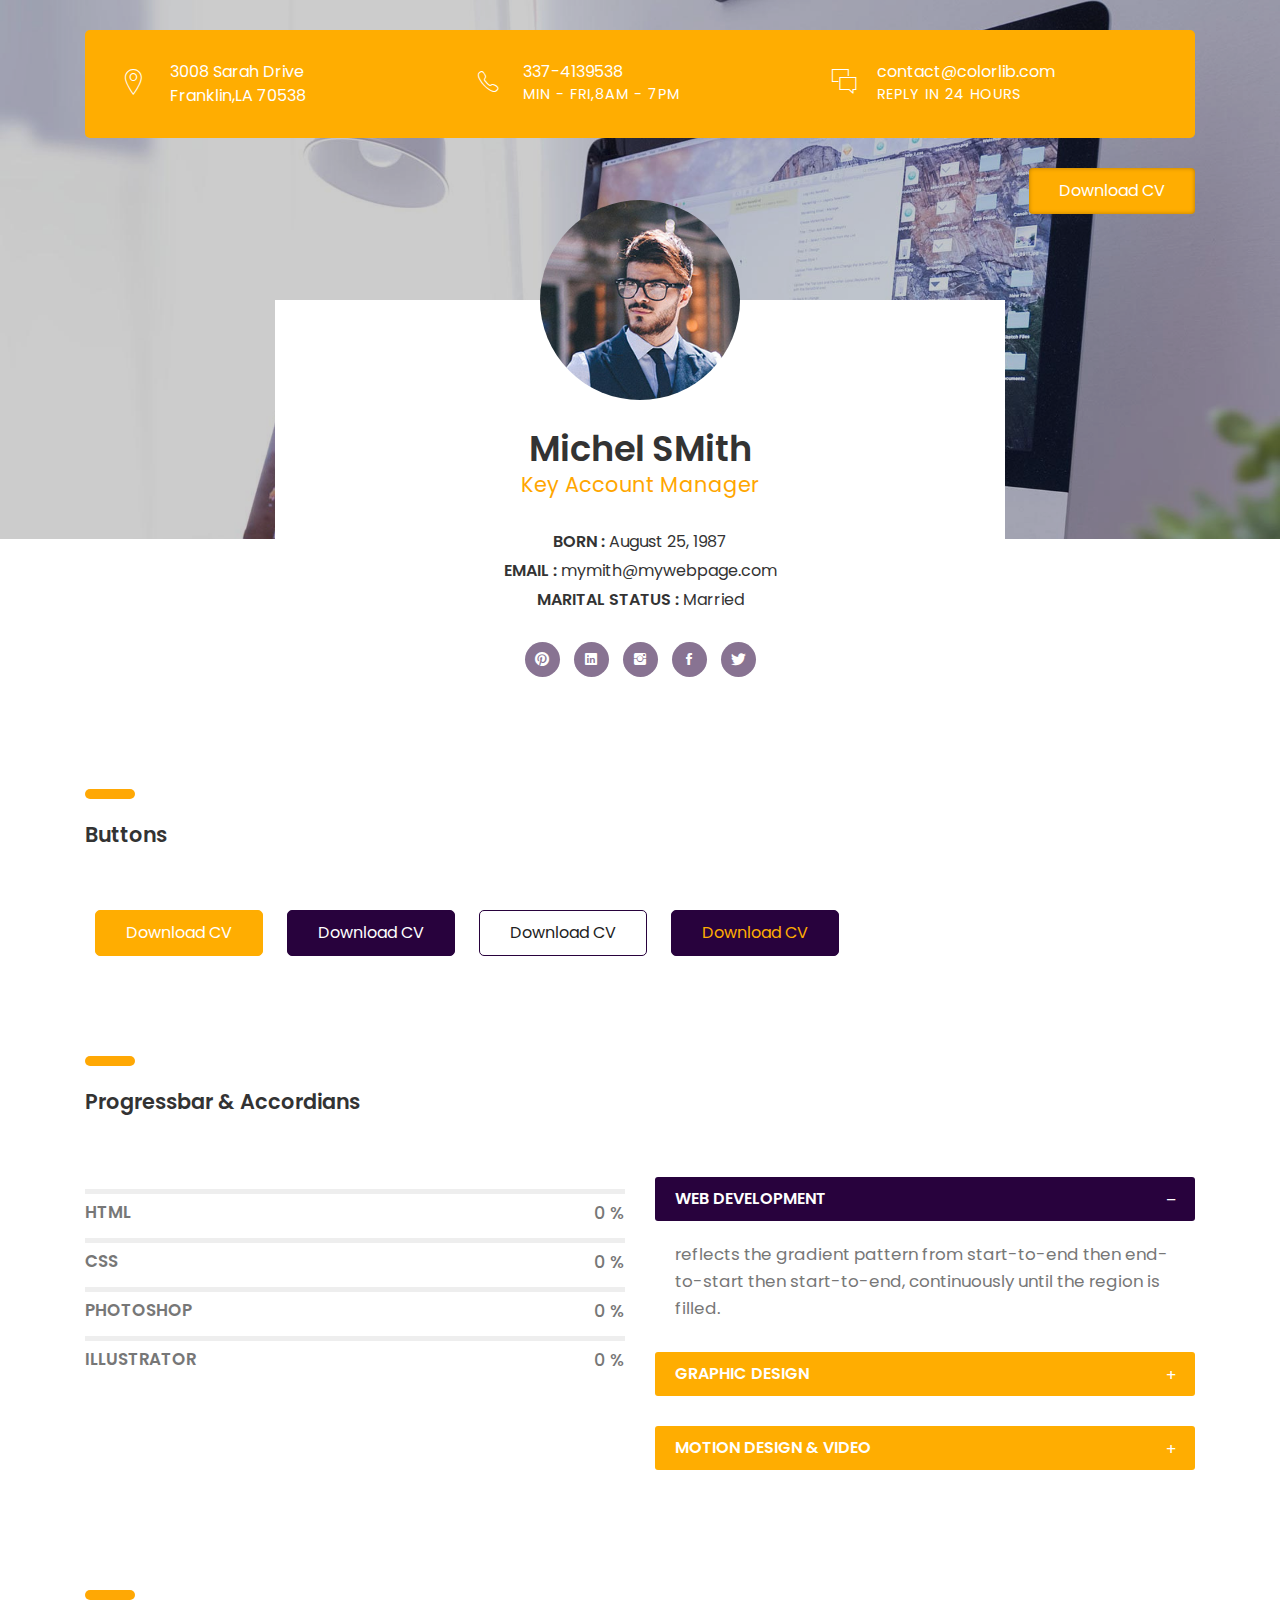
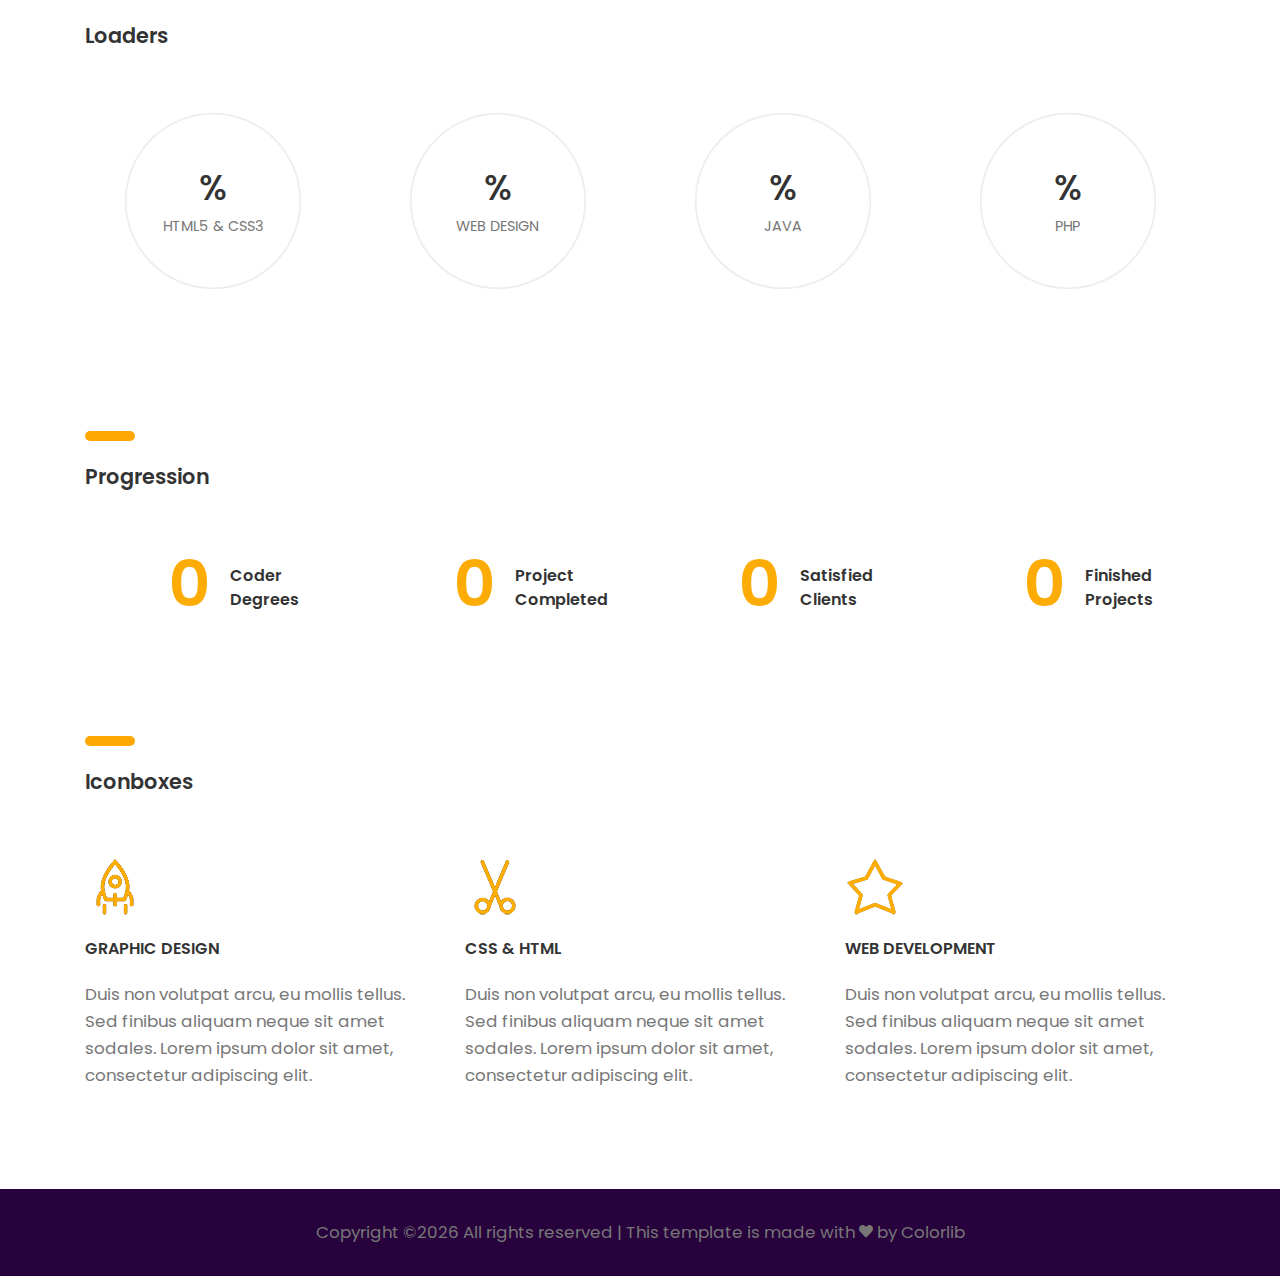
<file: 04-elements.html>
<!DOCTYPE HTML>
<html lang="en">
<head>
	<title>CV - Boxed</title>
	<meta http-equiv="X-UA-Compatible" content="IE=edge">
    <meta name="viewport" content="width=device-width, initial-scale=1">
	<meta charset="UTF-8">
	
	
	<!-- Font -->
	
	<link href="https://fonts.googleapis.com/css?family=Poppins:400,500,600,700%7CAllura" rel="stylesheet">
	
	<!-- Stylesheets -->
	
	<link href="common-css/bootstrap.css" rel="stylesheet">
	
	<link href="common-css/ionicons.css" rel="stylesheet">
	
	<link href="common-css/fluidbox.min.css" rel="stylesheet">
	
	<link href="04-elements/css/styles.css" rel="stylesheet">
	
	<link href="04-elements/css/responsive.css" rel="stylesheet">
	
</head>
<body>
	
	<header>
		<div class="container">
			<div class="heading-wrapper">
				<div class="row">
					<div class="col-sm-6 col-md-6 col-lg-4">
						<div class="info">
							<i class="icon ion-ios-location-outline"></i>
							<div class="right-area">
								<h5>3008 Sarah Drive</h5>
								<h5>Franklin,LA 70538</h5>
							</div><!-- right-area -->
						</div><!-- info -->
					</div><!-- col-sm-4 -->
					
					<div class="col-sm-6 col-md-6 col-lg-4">
						<div class="info">
							<i class="icon ion-ios-telephone-outline"></i>
							<div class="right-area">
								<h5>337-4139538</h5>
								<h6>MIN - FRI,8AM - 7PM</h6>
							</div><!-- right-area -->
						</div><!-- info -->
					</div><!-- col-sm-4 -->
					
					<div class="col-sm-6 col-md-6 col-lg-4">
						<div class="info">
							<i class="icon ion-ios-chatboxes-outline"></i>
							<div class="right-area">
								<h5>contact@colorlib.com</h5>
								<h6>REPLY IN 24 HOURS</h6>
							</div><!-- right-area -->
						</div><!-- info -->
					</div><!-- col-sm-4 -->
				</div><!-- row -->
			</div><!-- heading-wrapper -->
			
			<a class="downlad-btn" href="#">Download CV</a>
		</div><!-- container -->
	</header>
	
	<section class="intro-section">
		<div class="container">
			<div class="row">
				<div class="col-md-1 col-lg-2"></div>
				<div class="col-md-10 col-lg-8">
					<div class="intro">
						<div class="profile-img"><img src="images/profile-1-250x250.jpg" alt=""></div>
						<h2><b>Michel SMith</b></h2>
						<h4 class="font-yellow">Key Account Manager</h4>
						<ul class="information margin-tb-30">
							<li><b>BORN : </b>August 25, 1987</li>
							<li><b>EMAIL : </b>mymith@mywebpage.com</li>
							<li><b>MARITAL STATUS : </b>Married</li>
						</ul>
						<ul class="social-icons">
							<li><a href="#"><i class="ion-social-pinterest"></i></a></li>
							<li><a href="#"><i class="ion-social-linkedin"></i></a></li>
							<li><a href="#"><i class="ion-social-instagram"></i></a></li>
							<li><a href="#"><i class="ion-social-facebook"></i></a></li>
							<li><a href="#"><i class="ion-social-twitter"></i></a></li>
						</ul>
					</div><!-- intro -->
				</div><!-- col-sm-8 -->
			</div><!-- row -->
		</div><!-- container -->
	</section><!-- intro-section -->
	
	<section class="btn-section section">
		<div class="container">
		
			<div class="row">
				<div class="col-sm-12">
					<div class="heading">
						<h4><b>Buttons</b></h4>
					</div>
				</div><!-- col-sm-4 -->
			</div><!-- row -->
		
			<a class="btn btn-bg-yellow" href="#">Download CV</a>
			<a class="btn btn-bg-purple" href="#">Download CV</a>
			<a class="btn btn-border-purple" href="#">Download CV</a>
			<a class="btn btn-color-yellow" href="#">Download CV</a>
		</div><!-- container -->
	</section><!-- btn-section -->
	
	<section class="accordian-section section">
		<div class="container">
		
			<div class="row">
				<div class="col-sm-12">
					<div class="heading">
						<h4><b>Progressbar & Accordians</b></h4>
					</div>
				</div><!-- col-sm-12 -->
				
				<div class="col-md-12 col-lg-6">
				
					<div class="line-progress margin-b-20" data-prog-percent=".89"><div></div>
						<p class="progress-title"><b>HTML</b></p></div>
					
					<div class="line-progress margin-b-20" data-prog-percent=".91"><div></div>
						<p class="progress-title"><b>CSS</b></p></div>

					<div class="line-progress margin-b-20" data-prog-percent=".97"><div></div>
						<p class="progress-title"><b>PHOTOSHOP</b></p></div>
					
					<div class="line-progress margin-b-50" data-prog-percent=".85"><div></div>
						<p class="progress-title"><b>ILLUSTRATOR</b></p></div>

				</div><!-- col-sm-6 -->
				
				<div class="col-md-12 col-lg-6">
					<div class="panel margin-b-30">
						<div class="panel-area margin-b-30">
							<h5 class="panel-title active"><b>WEB DEVELOPMENT</b>
								<i class="icon minus ion-minus"></i><i class="icon plus ion-plus"></i></h5>
							<p class="panel-desc">reflects the gradient pattern from start-to-end then end-to-start then start-to-end, 
								continuously until the region is filled.</p>
						</div><!-- panel-area -->
						
						<div class="panel-area margin-b-30">
							<h5 class="panel-title"><b>GRAPHIC DESIGN</b>
								<i class="icon minus ion-minus"></i><i class="icon plus ion-plus"></i></h5>
							<p class="panel-desc">reflects the gradient pattern from start-to-end then end-to-start then start-to-end, 
								continuously until the region is filled.</p>
						</div><!-- panel-area -->
						
						<div class="panel-area margin-b-30">
							<h5 class="panel-title"><b>MOTION DESIGN & VIDEO</b>
								<i class="icon minus ion-minus"></i><i class="icon plus ion-plus"></i></h5>
							<p class="panel-desc">reflects the gradient pattern from start-to-end then end-to-start then start-to-end, 
								continuously until the region is filled.</p>
						</div><!-- panel-area -->
					</div><!-- panel -->
				</div><!-- col-sm-6-->
				
			</div><!-- row -->
		</div><!-- container -->
	</section><!-- accordian-section -->
	
	
	<section class="loaders-section section">
		<div class="container">
			<div class="row">
				<div class="col-sm-12">
					<div class="heading">
						<h4><b>Loaders</b></h4>
					</div>
				</div><!-- col-sm-12 -->
				<div class="col-sm-6 col-md-6 col-lg-3">
					<div class="radial-prog-area margin-b-30">
						<div class="radial-progress" data-prog-percent=".97">
							<div></div>
							<h6 class="progress-title">HTML5 & CSS3</h6>
						</div>
					</div><!-- radial-prog-area-->
				</div><!-- col-sm-6-->
				
				<div class="col-sm-6 col-md-6 col-lg-3">
					<div class="radial-prog-area margin-b-30">
						<div class="radial-progress" data-prog-percent=".78">
							<div></div>
							<h6 class="progress-title">WEB DESIGN</h6>
						</div>
					</div><!-- radial-prog-area-->
				</div><!-- col-sm-6-->
				
				<div class="col-sm-6 col-md-6 col-lg-3">
					<div class="radial-prog-area margin-b-30">
						<div class="radial-progress" data-prog-percent=".67">
							<div></div>
							<h6 class="progress-title">JAVA</h6>
						</div>
					</div><!-- radial-prog-area-->
				</div><!-- col-sm-6-->
				
				<div class="col-sm-6 col-md-6 col-lg-3">
					<div class="radial-prog-area margin-b-50">
						<div class="radial-progress" data-prog-percent=".97">
							<div></div>
							<h6 class="progress-title">PHP</h6>
						</div>
					</div><!-- radial-prog-area-->
				</div><!-- col-sm-6-->
				
			</div><!-- row -->
		</div><!-- container -->
	</section><!-- loaders-section -->
	
	
	<section class="progression-section section" id="counter">
		<div class="container">
			<div class="row">
				<div class="col-sm-12">
					<div class="heading">
						<h4><b>Progression</b></h4>
					</div>
				</div><!-- col-sm-12 -->
				<div class="col-sm-6 col-md-6 col-lg-3">
					<div class="counter margin-b-30">
						<h1 class="title"><b><span class="counter-value" data-duration="400" data-count="3">0</span></b></h1>
						<h5 class="desc"><b>Coder Degrees</b></h5>
					</div><!-- counter -->
				</div><!-- col-md-3-->
				
				<div class="col-sm-6 col-md-6 col-lg-3">
					<div class="counter margin-b-30">
						<h1 class="title"><b><span class="counter-value" data-duration="1400" data-count="25">0</span></b></h1>
						<h5 class="desc"><b>Project Completed</b></h5>
					</div><!-- counter -->
				</div><!-- col-md-3-->
				
				<div class="col-sm-6 col-md-6 col-lg-3">
					<div class="counter margin-b-30">
						<h1 class="title"><b><span class="counter-value" data-duration="700" data-count="311">0</span></b></h1>
						<h5 class="desc"><b>Satisfied Clients</b></h5>
					</div><!-- counter -->
				</div><!-- col-md-3-->
				
				<div class="col-sm-6 col-md-6 col-lg-3">
					<div class="counter margin-b-30">
						<h1 class="title"><b><span class="counter-value" data-duration="2000" data-count="732">0</span></b></h1>
						<h5 class="desc"><b>Finished Projects</b></h5>
					</div><!-- margin-b-30 -->
				</div><!-- col-md-3-->
				
			</div><!-- row -->
		</div><!-- container -->
	</section><!-- progression-section -->
	
	
	<section class="iconboxes-section section" id="counter">
		<div class="container">
			<div class="row">
				<div class="col-sm-12">
					<div class="heading">
						<h4><b>Iconboxes</b></h4>
					</div>
				</div><!-- col-sm-12 -->
				
				<div class="col-sm-6 col-md-6 col-lg-4">
					<div class="iconbox margin-b-30">
						<i class="line-icon icon-rocket"></i>
						<h5 class="margin-tb-20"><b>GRAPHIC DESIGN</b></h5>
						<p>Duis non volutpat arcu, eu mollis tellus. 
						Sed finibus aliquam neque sit amet sodales. 
						Lorem ipsum dolor sit amet, consectetur adipiscing elit.</p>
					</div><!-- counter -->
				</div><!-- col-md-4 -->
				
				<div class="col-sm-6 col-md-6 col-lg-4">
					<div class="iconbox margin-b-30">
						<i class="line-icon icon-cut"></i>
						<h5 class="margin-tb-20"><b>CSS & HTML</b></h5>
						<p>Duis non volutpat arcu, eu mollis tellus. 
						Sed finibus aliquam neque sit amet sodales. 
						Lorem ipsum dolor sit amet, consectetur adipiscing elit.</p>
					</div><!-- counter -->
				</div><!-- col-md-4 -->
				
				<div class="col-sm-6 col-md-6 col-lg-4">
					<div class="iconbox margin-b-30">
						<i class="line-icon icon-star"></i>
						<h5 class="margin-tb-20"><b>WEB DEVELOPMENT</b></h5>
						<p>Duis non volutpat arcu, eu mollis tellus. 
						Sed finibus aliquam neque sit amet sodales. 
						Lorem ipsum dolor sit amet, consectetur adipiscing elit.</p>
					</div><!-- counter -->
				</div><!-- col-md-4 -->
				
			</div><!-- row -->
		</div><!-- container -->
	</section><!-- progression-section -->
	
	
	<footer>
		<p class="copyright">
			<!-- Link back to Colorlib can't be removed. Template is licensed under CC BY 3.0. -->
Copyright &copy;<script>document.write(new Date().getFullYear());</script> All rights reserved | This template is made with <i class="ion-heart" aria-hidden="true"></i> by <a href="https://colorlib.com" target="_blank">Colorlib</a>
<!-- Link back to Colorlib can't be removed. Template is licensed under CC BY 3.0. -->
		</p>
	</footer>
	
	
	<!-- SCIPTS -->
	
	<script src="common-js/jquery-3.2.1.min.js"></script>
	
	<script src="common-js/tether.min.js"></script>
	
	<script src="common-js/bootstrap.js"></script>
	
	<script src="common-js/isotope.pkgd.min.js"></script>
	
	<script src="common-js/jquery.waypoints.min.js"></script>
	
	<script src="common-js/progressbar.min.js"></script>
	
	<script src="common-js/jquery.fluidbox.min.js"></script>
	
	<script src="common-js/scripts.js"></script>
	
</body>
</html>
</file>
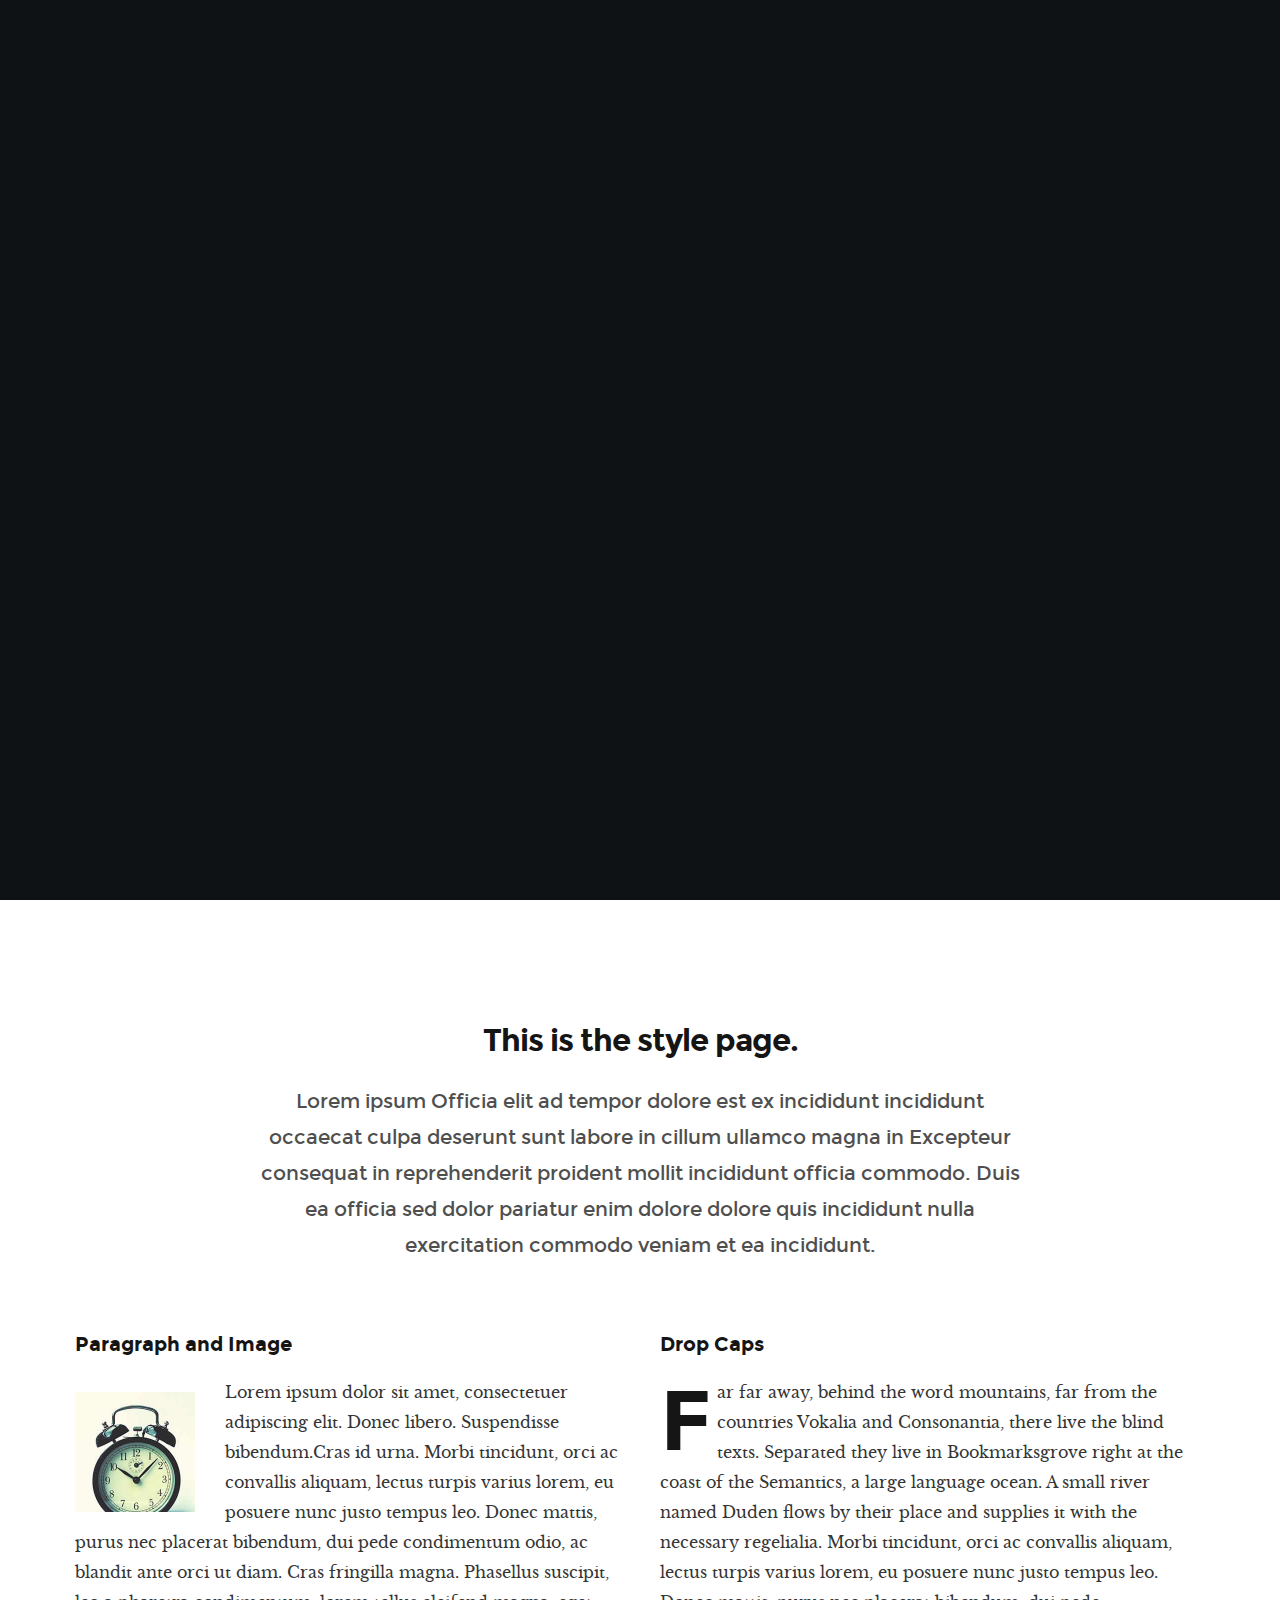
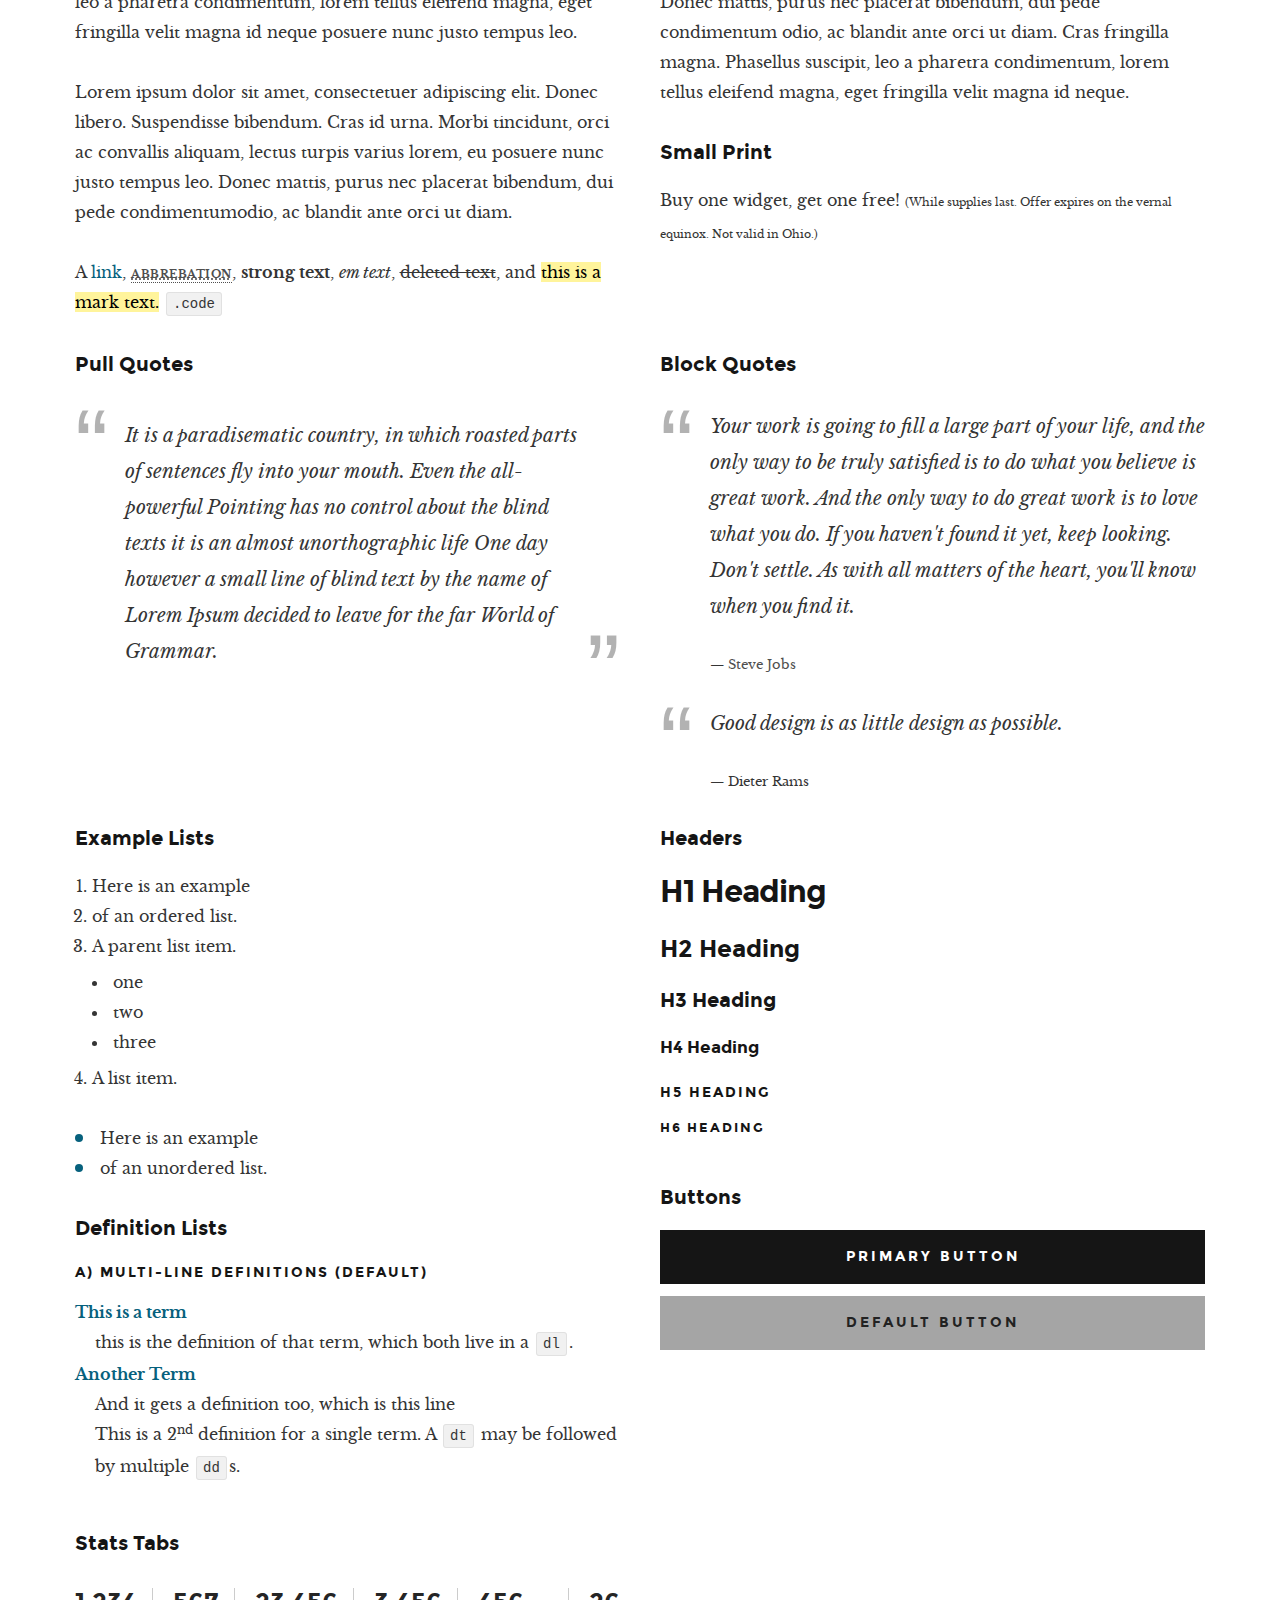
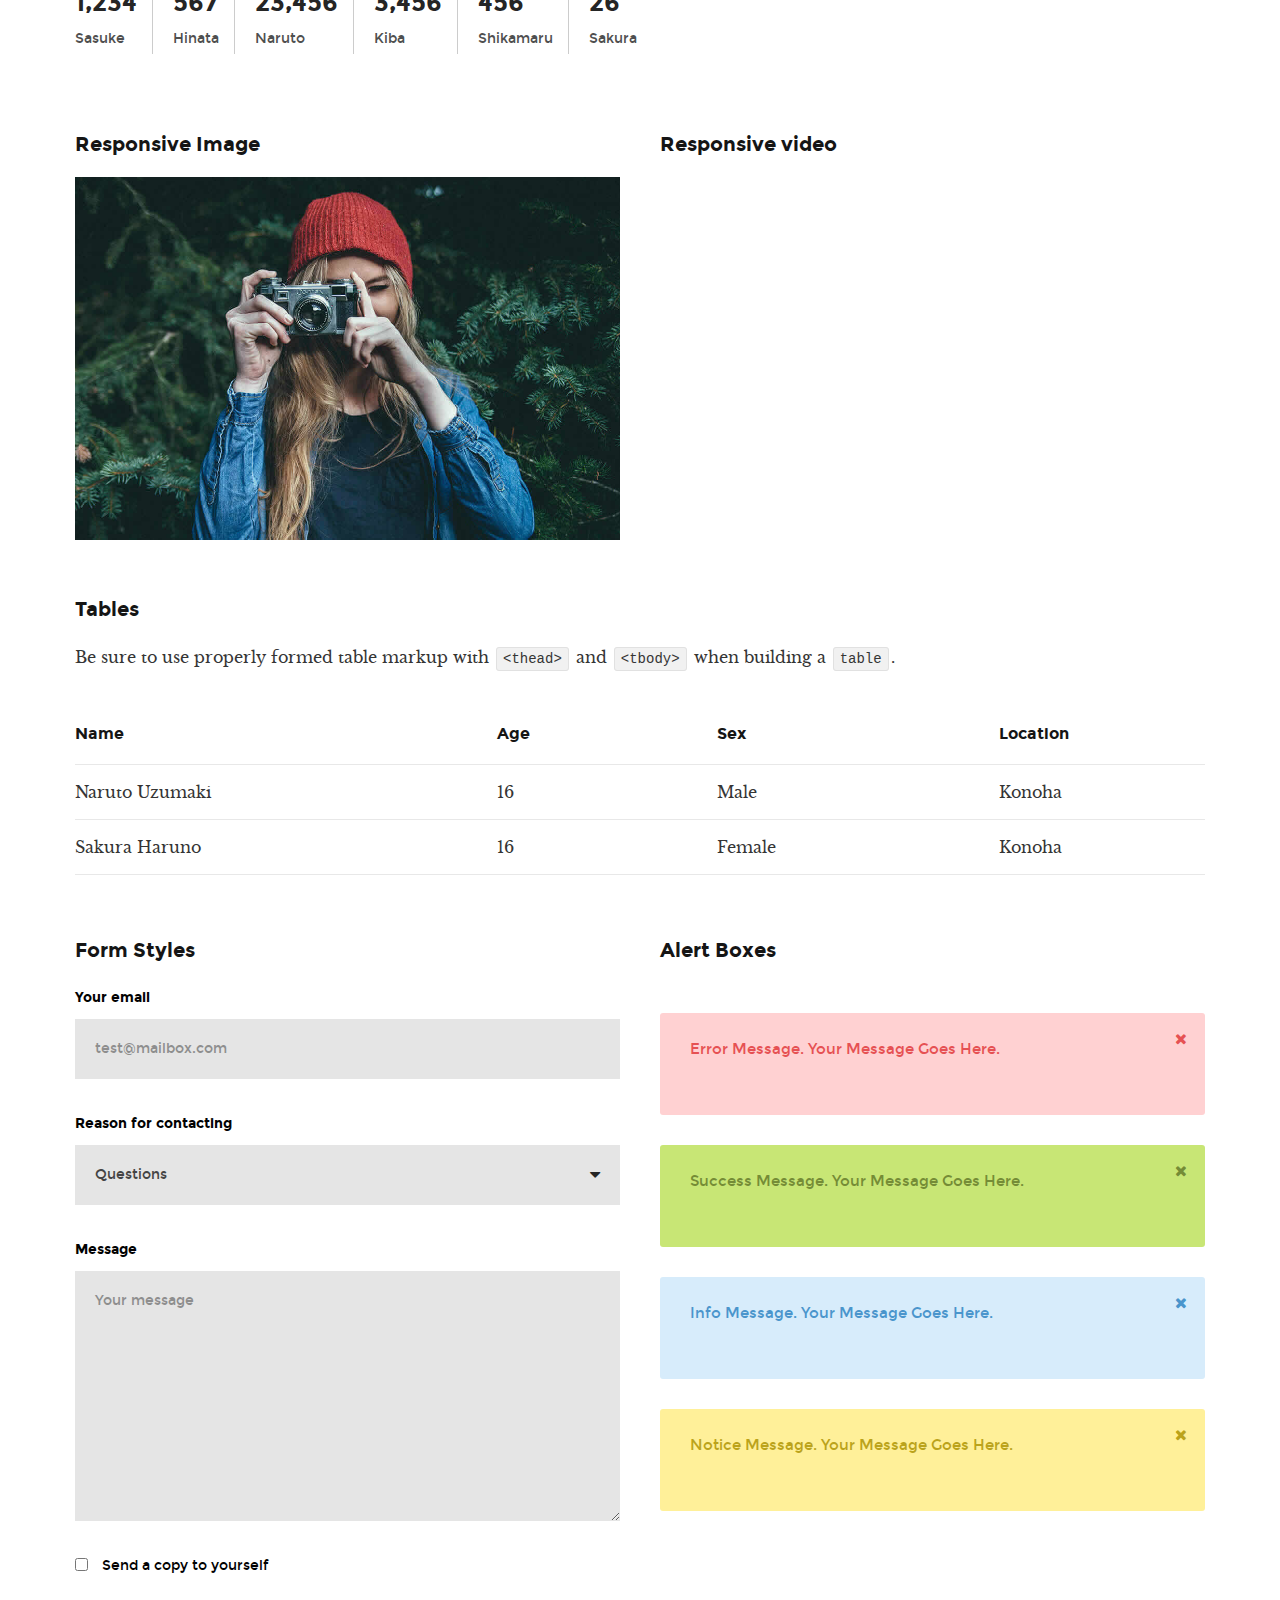
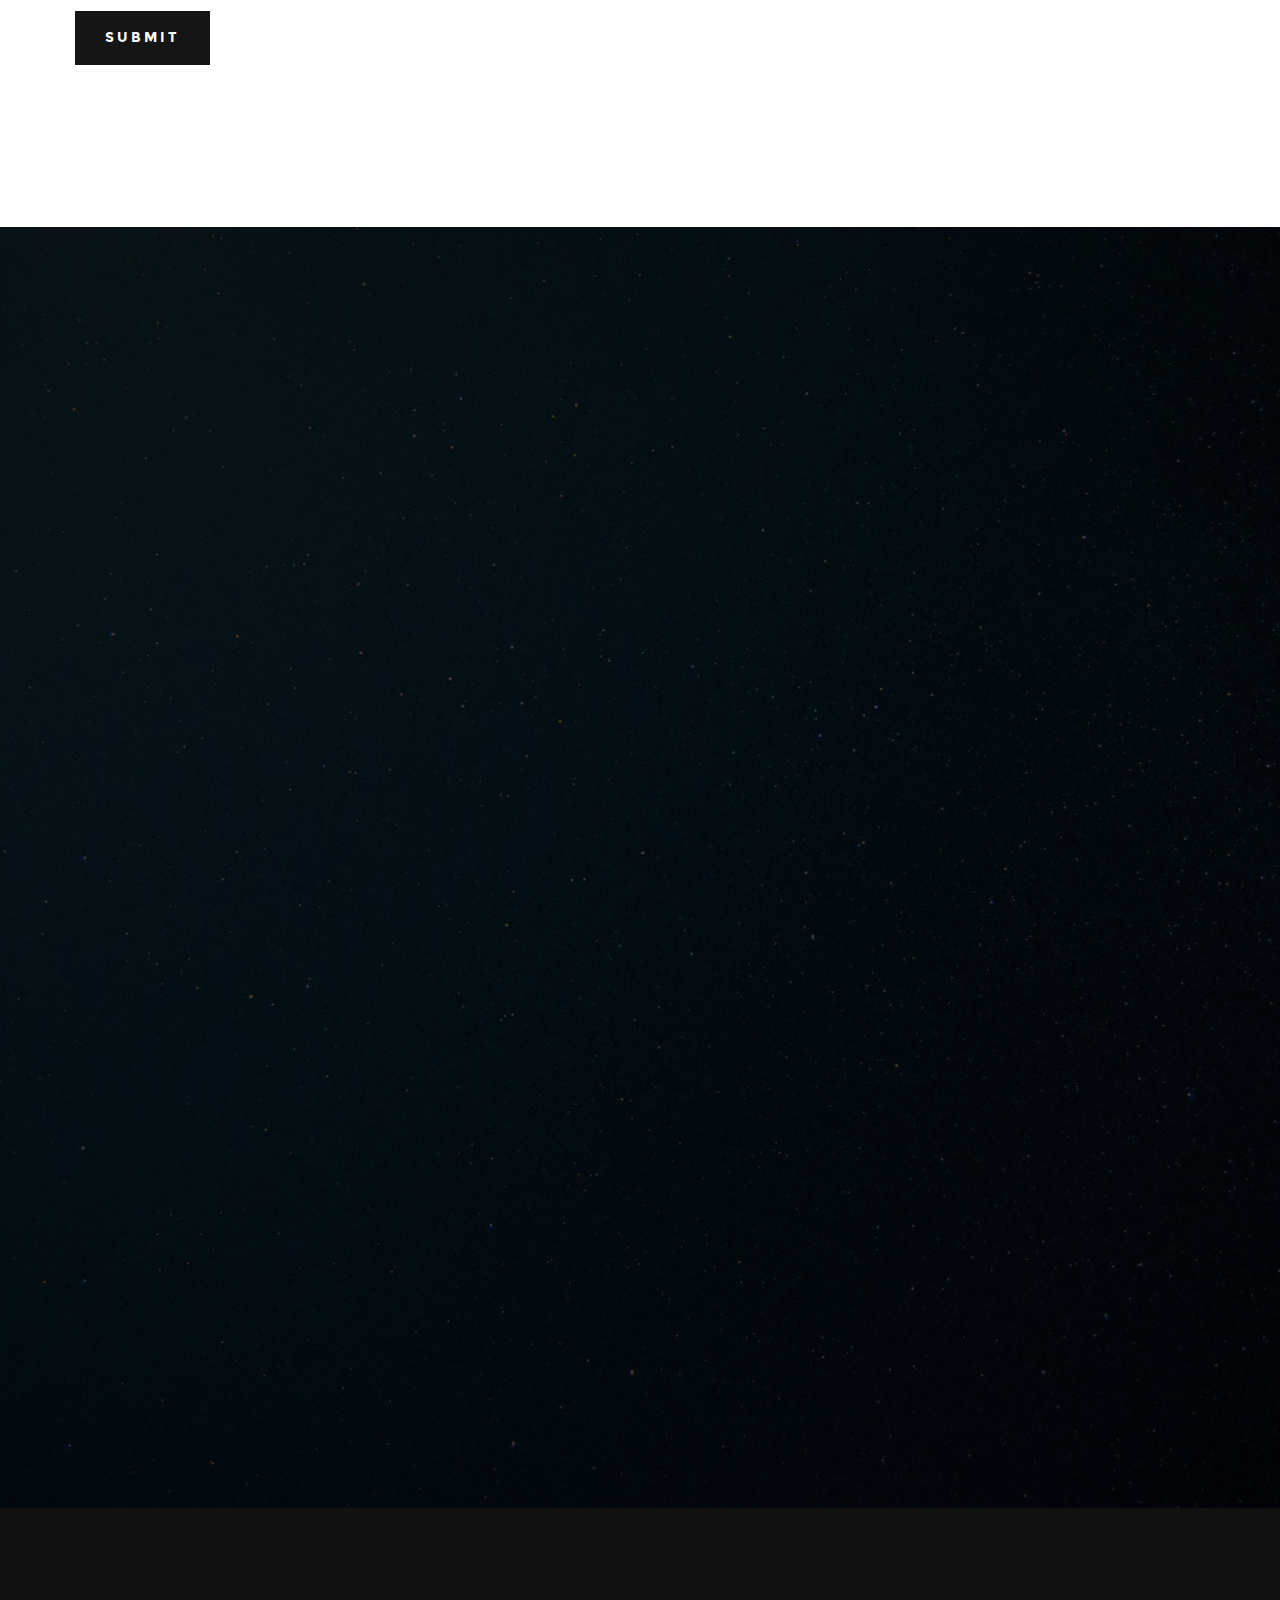
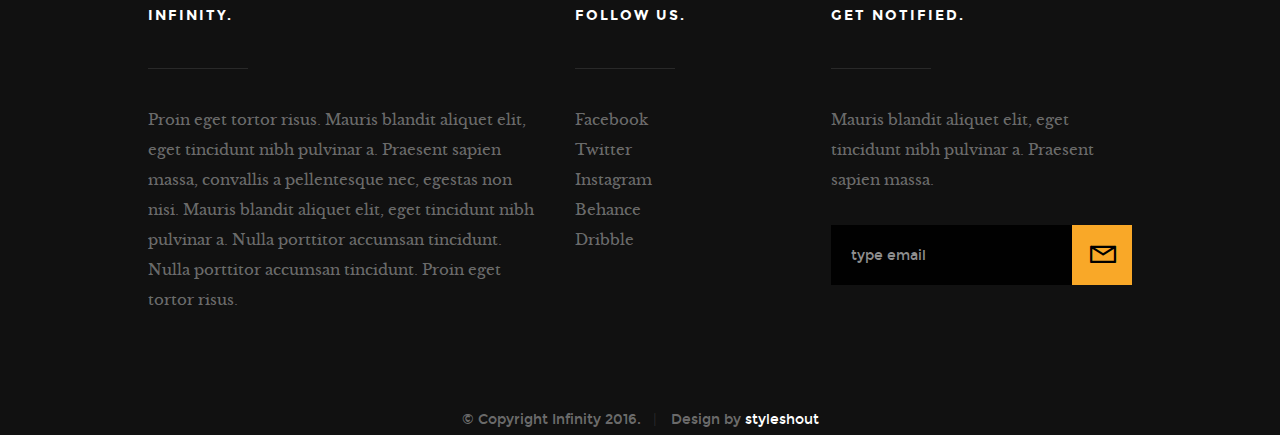
<file: docs/styles.html>
<!DOCTYPE html>
<!--[if IE 8 ]><html class="no-js oldie ie8" lang="en"> <![endif]-->
<!--[if IE 9 ]><html class="no-js oldie ie9" lang="en"> <![endif]-->
<!--[if (gte IE 9)|!(IE)]><!--><html class="no-js" lang="en"> <!--<![endif]-->
<head>

   <!--- basic page needs
   ================================================== -->
   <meta charset="utf-8">
	<title>Style Guide - Infinity</title>
	<meta name="description" content="">  
	<meta name="author" content="">

   <!-- mobile specific metas
   ================================================== -->
	<meta name="viewport" content="width=device-width, initial-scale=1, maximum-scale=1">

 	<!-- CSS
   ================================================== -->
   <link rel="stylesheet" href="css/base.css">
   <link rel="stylesheet" href="css/vendor.css">  
   <link rel="stylesheet" href="css/main.css"> 

   <style type="text/css" media="screen">
   	#styles { 
   		background: white;
   		padding-top: 12rem;
   		padding-bottom: 12rem;
   	}      	
   </style>   

   <!-- script
   ================================================== -->
	<script src="js/modernizr.js"></script>
	<script src="js/pace.min.js"></script>

   <!-- favicons
	================================================== -->
	<link rel="shortcut icon" href="Sem.ico" type="image/x-icon">
	<link rel="icon" href="Sem.ico" type="image/x-icon">

</head>

<body id="top">

	<!-- header 
   ================================================== -->
   <header> 

   	<div class="header-logo">
	      <a href="index.html">Semopa</a>
	   </div> 

		<a id="header-menu-trigger" href="#0">
		 	<span class="header-menu-text">Menu</span>
		  	<span class="header-menu-icon"></span>
		</a> 

		<nav id="menu-nav-wrap">

			<a href="#0" class="close-button" title="close"><span>Close</span></a>	

	   	<h3>Infinity.</h3>  

			<ul class="nav-list">
				<li class="current"><a href="index.html" title="">Home</a></li>
				<li><a href="index.html#about" title="">About</a></li>
				<li><a href="index.html#services" title="">Services</a></li>
				<li><a href="index.html#portfolio" title="">Works</a></li>
				<li><a href="index.html#contact" title="">Contact</a></li>						
			</ul>	

			<p class="sponsor-text">
				Looking for an awesome and reliable webhosting? Try <a href="http://www.dreamhost.com/r.cgi?287326|STYLESHOUT">DreamHost</a>.
				Get <span>$50 off</span> when you sign up with the promocode <span>styleshout</span>. 
				<!-- Simply type	the promocode in the box labeled “Promo Code” when placing your order. -->
			</p>			

			<ul class="header-social-list">
	         <li>
	         	<a href="#"><i class="fa fa-facebook-square"></i></a>
	         </li>
	         <li>
	         	<a href="#"><i class="fa fa-twitter"></i></a>
	         </li>
	         <li>
	         	<a href="#"><i class="fa fa-instagram"></i></a>
	         </li>
            <li>
            	<a href="#"><i class="fa fa-behance"></i></a>
            </li>
	         <li>
	         	<a href="#"><i class="fa fa-dribbble"></i></a>
	         </li>	         
	      </ul>		

		</nav>  <!-- end #menu-nav-wrap -->

	</header> <!-- end header -->  


   <!-- home
   ================================================== -->
   <section id="home">

   	<div class="overlay"></div>

   	<div class="home-content-table">	
		   <div class="home-content-tablecell">
		   	<div class="row">
		   		<div class="col-twelve">		   			
			  		
			  				<h3 class="animate-intro">We Are Infinity.</h3>
				  			<h1 class="animate-intro">
							We Craft Stunning  <br>
							Digital Experiences.
				  			</h1>	

				  			<div class="more animate-intro">
				  				<a class="smoothscroll button stroke" href="#styles">
				  					Learn More
				  				</a>
				  			</div>							

			  		</div> <!-- end col-twelve --> 
		   	</div> <!-- end row --> 
		   </div> <!-- end home-content-tablecell --> 		   
		</div> <!-- end home-content-table -->

		<ul class="home-social-list">
	      <li class="animate-intro">
	        	<a href="#"><i class="fa fa-facebook-square"></i></a>
	      </li>
	      <li class="animate-intro">
	        	<a href="#"><i class="fa fa-twitter"></i></a>
	      </li>
	      <li class="animate-intro">
	        	<a href="#"><i class="fa fa-instagram"></i></a>
	      </li>
         <li class="animate-intro">
           	<a href="#"><i class="fa fa-behance"></i></a>
         </li>
	      <li class="animate-intro">
	        	<a href="#"><i class="fa fa-dribbble"></i></a>
	      </li>	      
	   </ul> <!-- end home-social-list -->	

		<div class="scrolldown">
			<a href="#about" class="scroll-icon smoothscroll">		
		   	Scroll Down		   	
		   	<i class="fa fa-long-arrow-right" aria-hidden="true"></i>
			</a>
		</div>			
   
   </section> <!-- end home -->


   <!-- styles
   ================================================== -->
	<section id="styles">
		
		<div class="row narrow add-bottom text-center">

   		<div class="col-twelve tab-full">

   			<h1>This is the style page.</h1>

   			<p class="lead">Lorem ipsum Officia elit ad tempor dolore est ex incididunt incididunt occaecat culpa deserunt sunt labore in cillum ullamco magna in Excepteur consequat in reprehenderit proident mollit incididunt officia commodo.
   			Duis ea officia sed dolor pariatur enim dolore dolore quis incididunt nulla exercitation commodo veniam et ea incididunt.</p>   			

   		</div>

     	</div>

     	<div class="row">

     		<div class="col-six tab-full">

		     	<h3>Paragraph and Image</h3>

		      <p><a href="#"><img width="120" height="120" class="pull-left" alt="sample-image" src="images/sample-image.jpg"></a>
		  		Lorem ipsum dolor sit amet, consectetuer adipiscing elit. Donec libero. Suspendisse bibendum.Cras id urna. Morbi tincidunt, orci ac convallis aliquam, lectus turpis varius lorem, eu posuere nunc justo tempus leo. Donec mattis, purus nec placerat bibendum, dui pede condimentum odio, ac blandit ante orci ut diam. Cras fringilla magna. Phasellus suscipit, leo a pharetra condimentum, lorem tellus eleifend magna, eget fringilla velit magna id neque posuere nunc justo tempus leo. </p>

		  		<p>
		  		Lorem ipsum dolor sit amet, consectetuer adipiscing elit. Donec libero. Suspendisse bibendum. Cras id urna. Morbi tincidunt, orci ac convallis aliquam, lectus turpis varius lorem, eu posuere nunc justo tempus leo. Donec mattis, purus nec placerat bibendum, dui pede condimentumodio, ac blandit ante orci ut diam.	
	 			</p>

	         <p>A <a href="#">link</a>,
	  			<abbr title="this really isn't a very good description">abbrebation</abbr>,
	  			<strong>strong text</strong>,
	         <em>em text</em>,
	  			<del>deleted text</del>, and
	         <mark>this is a mark text.</mark>
	         <code>.code</code>
	         </p>

	      </div>

	      <div class="col-six tab-full">

	         <h3>Drop Caps</h3>

		      <p class="drop-cap">Far far away, behind the word mountains, far from the countries Vokalia and Consonantia,
		      there live the blind texts. Separated they live in Bookmarksgrove right at the coast of the
		      Semantics, a large language ocean. A small river named Duden flows by their place and supplies it with the necessary regelialia. Morbi tincidunt, orci ac convallis aliquam, lectus turpis varius lorem, eu	posuere nunc justo tempus leo. Donec mattis, purus nec placerat bibendum, dui pede condimentum odio, ac blandit ante orci ut diam. Cras fringilla magna. Phasellus suscipit, leo a pharetra condimentum, lorem tellus eleifend magna, eget fringilla velit magna id neque.
				</p>

			   <h3>Small Print</h3>

			   <p>Buy one widget, get one free!
				<small>(While supplies last. Offer expires on the vernal equinox. Not valid in Ohio.)</small>
				</p>

			</div>	         

		</div> <!-- end row -->

		<div class="row">

		  	<div class="col-six tab-full">

		      <h3>Pull Quotes</h3>

		      <aside class="pull-quote">
				   <blockquote>
					   <p>It is a paradisematic country, in which roasted parts of
		            sentences fly into your mouth. Even the all-powerful Pointing has no control about the blind
		            texts it is an almost unorthographic life One day however a small line of blind text by the name
		            of Lorem Ipsum decided to leave for the far World of Grammar.</p>
					</blockquote>
				</aside>

		   </div>

		   <div class="col-six tab-full">

		      <h3>Block Quotes</h3>

		      <blockquote cite="http://where-i-got-my-info-from.com">
				   <p>Your work is going to fill a large part of your life, and the only way to be truly satisfied is
		         to do what you believe is great work. And the only way to do great work is to love what you do.
		         If you haven't found it yet, keep looking. Don't settle. As with all matters of the heart, you'll know when you find it.
		         </p>
					<cite>
					   <a href="#">Steve Jobs</a>
					</cite>
			   </blockquote>

		      <blockquote>
		         <p>Good design is as little design as possible.</p>
		         <cite>Dieter Rams</cite>
		      </blockquote>

		   </div>

		</div> <!-- end row -->

		<div class="row half-bottom">

			<div class="col-six tab-full">

			   <h3>Example Lists</h3>

			   <ol>
				   <li>Here is an example</li>
				   <li>of an ordered list.</li>
				   <li>A parent list item.
					  	<ul>
				  			<li>one</li>
				  			<li>two</li>
					   	<li>three</li>
					   </ul>
					</li>
					<li>A list item.</li>
				</ol>

			   <ul class="disc">
				   <li>Here is an example</li>
				   <li>of an unordered list.</li>
				</ul>	

				<h3>Definition Lists</h3>	            

			   <h5>a) Multi-line Definitions (default)</h5>

			   <dl>
				   <dt><strong>This is a term</strong></dt>
				      <dd>this is the definition of that term, which both live in a <code>dl</code>.</dd>
				   <dt><strong>Another Term</strong></dt>
				      <dd>And it gets a definition too, which is this line</dd>
				      <dd>This is a 2<sup>nd</sup> definition for a single term. A <code>dt</code> may be followed by multiple <code>dd</code>s.</dd>
			   </dl>

		   </div>

		   <div class="col-six tab-full">		                  

		      <h3>Headers</h3>

		      <h1>H1 Heading</h1>
		      <h2>H2 Heading</h2>
		      <h3>H3 Heading</h3>
		      <h4>H4 Heading</h4>
		      <h5>H5 Heading</h5>
		      <h6>H6 Heading</h6>

		      <br>

		      <h3>Buttons</h3>

		    	<p>
		     		<a class="button button-primary full-width" href="#">Primary Button</a>
		     		<a class="button full-width" href="#">Default Button</a>
		     	</p>

		   </div>

		</div> <!-- end row -->

		<div class="row half-bottom">

		   <div class="col-twelve">

		    	<h3>Stats Tabs</h3>

		      <ul class="stats-tabs">
				   <li><a href="#">1,234 <em>Sasuke</em></a></li>
				   <li><a href="#">567 <em>Hinata</em></a></li>
				   <li><a href="#">23,456 <em>Naruto</em></a></li>
				   <li><a href="#">3,456 <em>Kiba</em></a></li>
				   <li><a href="#">456 <em>Shikamaru</em></a></li>
				   <li><a href="#">26 <em>Sakura</em></a></li>
				</ul>	      		

		   </div>	      	

		</div> <!-- end row -->

		<div class="row half-bottom">

	      <div class="col-six tab-full">

      		<h3>Responsive Image</h3>
      		<p><img src="images/shutterbug.jpg"></p>

      	</div>

      	<div class="col-six tab-full">

      		<h3>Responsive video</h3>

      		<div class="fluid-video-wrapper">
               <iframe src="http://player.vimeo.com/video/14592941?title=0&amp;byline=0&amp;portrait=0&amp;color=F64B39" width="500" height="281" frameborder="0" webkitallowfullscreen mozallowfullscreen allowfullscreen></iframe> 
            </div>

      	</div>
	      	
      </div> <!-- end row -->

      <div class="row add-bottom">

	      <div class="col-twelve">

	      	<h3>Tables</h3>
	      	<p>Be sure to use properly formed table markup with <code>&lt;thead&gt;</code> and <code>&lt;tbody&gt;</code> when building a <code>table</code>.</p>

	      	<div class="table-responsive">

	      		<table>
						<thead>
						   <tr>
						 		<th>Name</th>
						      <th>Age</th>
						      <th>Sex</th>
						      <th>Location</th>					    
						   </tr>
						</thead>
						<tbody>
						   <tr>
						      <td>Naruto Uzumaki</td>
						      <td>16</td>
						      <td>Male</td>
						      <td>Konoha</td>					    
						   </tr>
						   <tr>
						      <td>Sakura Haruno</td>
						      <td>16</td>
						      <td>Female</td>
						      <td>Konoha</td>			    
						   </tr>
						</tbody>
				   </table>

	      	</div>     		

	      </div>
	      	
	   </div> <!-- end row -->

	   <div class="row">

		   <div class="col-six tab-full">

		      <h3>Form Styles</h3>

		      <form>
			     	<div>
			        	<label for="sampleInput">Your email</label>
			        	<input class="full-width" type="email" placeholder="test@mailbox.com" id="sampleInput">
			      </div>
			      <div>
			        	<label for="sampleRecipientInput">Reason for contacting</label>
			        	<div class="ss-custom-select">
			        		<select class="full-width" id="sampleRecipientInput">
				        		<option value="Option 1">Questions</option>
				        		<option value="Option 2">Report</option>
				        		<option value="Option 3">Others</option>
				        	</select>
			        	</div>			         	
			      </div>
			       
			     	<label for="exampleMessage">Message</label>
			     	<textarea class="full-width" placeholder="Your message" id="exampleMessage"></textarea>

			     	<label class="add-bottom">
			        	<input type="checkbox">			            
			        	<span class="label-text">Send a copy to yourself</span>
			     	</label>
			       
			     	<input class="button-primary" type="submit" value="Submit">

			   </form>	            

		   </div>

		   <div class="col-six tab-full">

		   	<h3>Alert Boxes</h3> 

		   	<br>
			        
            <div class="alert-box ss-error hideit">
		        <p>Error Message. Your Message Goes Here.</p>
		        <i class="fa fa-times close"></i>
		      </div><!-- /error -->
			        
		      <div class="alert-box ss-success hideit">
		        <p>Success Message. Your Message Goes Here.</p>
		        <i class="fa fa-times close"></i>
		      </div><!-- /success -->
			        
		      <div class="alert-box ss-info hideit">
		         <p>Info Message. Your Message Goes Here.</p>
		         <i class="fa fa-times close"></i>
		      </div><!-- /info -->
			        
		      <div class="alert-box ss-notice hideit">
		        <p>Notice Message. Your Message Goes Here.</p>
		        <i class="fa fa-times close"></i>
		      </div><!-- /notice -->
		        
		   </div>	         

		</div> <!-- end row -->

	</section> <!-- end styles -->   


	<!-- contact
   ================================================== -->
   <section id="contact">

      <div class="overlay"></div>

		<div class="row narrow section-intro with-bottom-sep animate-this">
   		<div class="col-twelve">
   			<h3>Contact</h3>
   			<h1>Get In Touch.</h1>

   			<p class="lead">Quisque velit nisi, pretium ut lacinia in, elementum id enim. Curabitur arcu erat, accumsan id imperdiet et, porttitor at sem. Lorem ipsum dolor sit amet, consectetur adipiscing elit. Praesent sapien massa, convallis a pellentesque nec, egestas non nisi.</p>
   		</div> 
   	</div> <!-- end section-intro -->

   	<div class="row contact-content">

   		<div class="col-seven tab-full animate-this">

   			<h5>Send Us A Message</h5>

            <!-- form -->
            <form name="contactForm" id="contactForm" method="post">     			

               <div class="form-field">
 					   <input name="contactName" type="text" id="contactName" placeholder="Name" value="" minlength="2" required="">
               </div>

               <div class="row">
                 	<div class="col-six tab-full">
                 		<div class="form-field">
                 			<input name="contactEmail" type="email" id="contactEmail" placeholder="Email" value="" required="">
                 		</div>		      			   
		            </div>
	            	<div class="col-six tab-full">	            
	            		<div class="form-field">
	            			<input name="contactSubject" type="text" id="contactSubject" placeholder="Subject" value="">
	                  </div>		     				   
		            </div>
               </div>
                                         
               <div class="form-field">
	              	<textarea name="contactMessage" id="contactMessage" placeholder="message" rows="10" cols="50" required=""></textarea>
	            </div> 

               <div class="form-field">
                  <button class="submitform">Submit</button>

                  <div id="submit-loader">
                     <div class="text-loader">Sending...</div>                             
       			      <div class="s-loader">
							  	<div class="bounce1"></div>
							  	<div class="bounce2"></div>
							  	<div class="bounce3"></div>
							</div>
						</div>
               </div>

      		</form> <!-- end form -->

            <!-- contact-warning -->
            <div id="message-warning"></div> 

            <!-- contact-success -->
      		<div id="message-success">
               <i class="fa fa-check"></i>Your message was sent, thank you!<br>
      		</div>

         </div> <!-- end col-seven --> 

         <div class="col-four tab-full contact-info end animate-this">

         	<h5>Contact Information</h5>

         	<div class="cinfo">
	   			<h6>Where to Find Us</h6>
	   			<p>
	            	1600 Amphitheatre Parkway<br>
	            	Mountain View, CA<br>
	            	94043 US
	            </p>
	   		</div> <!-- end cinfo -->

	   		<div class="cinfo">
	   			<h6>Email Us At</h6>
	   			<p>
	   				someone@infinitysite.com<br>
				   	info@infinitysite.com			     
				   </p>
	   		</div> <!-- end cinfo -->

	   		<div class="cinfo">
	   			<h6>Call Us At</h6>
	   			<p>
	   				Phone: (+63) 555 1212<br>
				   	Mobile: (+63) 555 0100<br>
				     	Fax: (+63) 555 0101
				   </p>
	   		</div>

         </div> <!-- end cinfo --> 

   	</div> <!-- end row contact-content -->
		
	</section> <!-- end contact -->


	<!-- footer
   ================================================== -->
	<footer>
     	<div class="footer-main">

   		<div class="row">  

	      	<div class="col-five tab-full footer-about">       

	            <h4 class="h05">Infinity.</h4>

	            <p>Proin eget tortor risus. Mauris blandit aliquet elit, eget tincidunt nibh pulvinar a. Praesent sapien massa, convallis a pellentesque nec, egestas non nisi. Mauris blandit aliquet elit, eget tincidunt nibh pulvinar a. Nulla porttitor accumsan tincidunt. Nulla porttitor accumsan tincidunt. Proin eget tortor risus.</p>	            

		      </div> <!-- end footer-about -->

	      	<div class="col-three tab-full footer-social">

	      		<h4 class="h05">Follow Us.</h4>

	      		<ul class="list-links">
	      			<li><a href="#">Facebook</a></li>
						<li><a href="#">Twitter</a></li>
						<li><a href="#">Instagram</a></li>
						<li><a href="#">Behance</a></li>
						<li><a href="#">Dribble</a></li>						
					</ul>

	      	</div> <!-- end footer-social -->  

	      	<div class="col-four tab-full footer-subscribe end">

	      		<h4 class="h05">Get Notified.</h4>

	      		<p>Mauris blandit aliquet elit, eget tincidunt nibh pulvinar a. Praesent sapien massa.</p>

	      		<div class="subscribe-form">
	      	
	      			<form id="mc-form" class="group" novalidate="true">

							<input type="email" value="" name="dEmail" class="email" id="mc-email" placeholder="type email" required=""> 
	   		
			   			<!-- <input type="submit" name="subscribe" > -->
			   			<button><i class="icon-mail"></i></button>
		   	
		   				<label for="mc-email" class="subscribe-message"></label>
			
						</form>

	      		</div>
	      	           	
	      	</div> <!-- end footer-subscribe -->      	    

	      </div> <!-- end row -->

   	</div> <!-- end footer-main -->

   	<div class="footer-bottom">

      	<div class="row">

      		<div class="col-twelve">
	      		<div class="copyright">
		         	<span>© Copyright Infinity 2016.</span> 
		         	<span>Design by <a href="http://www.styleshout.com/">styleshout</a></span>		         	
		         </div>		               
	      	</div>

      	</div>   	

      </div> <!-- end footer-bottom -->

      <div id="go-top">
		   <a class="smoothscroll" title="Back to Top" href="#top">
		   	<i class="fa fa-long-arrow-up" aria-hidden="true"></i>
		   </a>
		</div>		
   </footer>

   <div id="preloader"> 
    	<div id="loader"></div>
   </div> 

   <!-- Java Script
   ================================================== --> 
   <script src="js/jquery-2.1.3.min.js"></script>
   <script src="js/plugins.js"></script>
   <script src="js/main.js"></script>

</body>

</html>
</file>
<file: docs/css/base.css>
/* =================================================================== 
 *
 *  Infinity v1.0 Base Stylesheet
 *  01-02-2017
 *  ------------------------------------------------------------------
 *  TOC:
 *  01. reset
 *  02. basic/base setup styles
 *  03. grid
 *  04. MISC
 *
 * =================================================================== */

/* ===================================================================
 *  01. reset - normalize.css v3.0.2 | MIT License | git.io/normalize
 *
 * ------------------------------------------------------------------- */
html {
  font-family: sans-serif;
  -ms-text-size-adjust: 100%;
  -webkit-text-size-adjust: 100%;
}

body {
  margin: 0;
}

article,
aside,
details,
figcaption,
figure,
footer,
header,
hgroup,
main,
menu,
nav,
section,
summary {
  display: block;
}

audio, canvas, progress, video {
  display: inline-block;
  vertical-align: baseline;
}

audio:not([controls]) {
  display: none;
  height: 0;
}

[hidden],
template {
  display: none;
}

a {
  background: transparent;
}

a:active, a:hover {
  outline: 0;
}

abbr[title] {
  border-bottom: 1px dotted;
}

b, strong {
  font-weight: bold;
}

dfn {
  font-style: italic;
}

h1 {
  font-size: 2em;
  margin: 0.67em 0;
}

mark {
  background: #ff0;
  color: #000;
}

small {
  font-size: 80%;
}

sub,
sup {
  font-size: 75%;
  line-height: 0;
  position: relative;
  vertical-align: baseline;
}

sup {
  top: -0.5em;
}

sub {
  bottom: -0.25em;
}

img {
  border: 0;
}

svg:not(:root) {
  overflow: hidden;
}

figure {
  margin: 1em 40px;
}

hr {
  -moz-box-sizing: content-box;
  box-sizing: content-box;
  height: 0;
}

pre {
  overflow: auto;
}

code,
kbd,
pre,
samp {
  font-family: monospace, monospace;
  font-size: 1em;
}

button, input, optgroup,
select, textarea {
  color: inherit;
  font: inherit;
  margin: 0;
}

button {
  overflow: visible;
}

button, select {
  text-transform: none;
}

button,
html input[type="button"],
input[type="reset"],
input[type="submit"] {
  -webkit-appearance: button;
  cursor: pointer;
}

button[disabled],
html input[disabled] {
  cursor: default;
}

button::-moz-focus-inner,
input::-moz-focus-inner {
  border: 0;
  padding: 0;
}

input {
  line-height: normal;
}

input[type="checkbox"],
input[type="radio"] {
  box-sizing: border-box;
  padding: 0;
}

input[type="number"]::-webkit-inner-spin-button,
input[type="number"]::-webkit-outer-spin-button {
  height: auto;
}

input[type="search"] {
  -webkit-appearance: textfield;
  -moz-box-sizing: content-box;
  -webkit-box-sizing: content-box;
  box-sizing: content-box;
}

input[type="search"]::-webkit-search-cancel-button,
input[type="search"]::-webkit-search-decoration {
  -webkit-appearance: none;
}

fieldset {
  border: 1px solid #c0c0c0;
  margin: 0 2px;
  padding: 0.35em 0.625em 0.75em;
}

legend {
  border: 0;
  padding: 0;
}

textarea {
  overflow: auto;
}

optgroup {
  font-weight: bold;
}

table {
  border-collapse: collapse;
  border-spacing: 0;
}

td, th {
  padding: 0;
}

/* ===================================================================
 *  02. basic/base setup styles - (_basic.scss)
 *
 * ------------------------------------------------------------------- */
html {
  font-size: 62.5%;
  box-sizing: border-box;
}

*,
*::before,
*::after {
  box-sizing: inherit;
}

body {
  font-weight: normal;
  line-height: 1;
  text-rendering: optimizeLegibility;
  word-wrap: break-word;
  -webkit-overflow-scrolling: touch;
  -webkit-text-size-adjust: none;
}

body, input, button {
  -moz-osx-font-smoothing: grayscale;
  -webkit-font-smoothing: antialiased;
}

/* ------------------------------------------------------------------- 
 * Media - (_basic.scss)
 * ------------------------------------------------------------------- */
img, video {
  max-width: 100%;
  height: auto;
}

/* ------------------------------------------------------------------- 
 * Typography resets - (_basic.scss)
 * ------------------------------------------------------------------- */
div, dl, dt, dd, ul, ol, li, h1, h2, h3, h4, h5, h6, pre, form, p, blockquote, th, td {
  margin: 0;
  padding: 0;
}

h1, h2, h3, h4, h5, h6 {
  -webkit-font-variant-ligatures: common-ligatures;
  -moz-font-variant-ligatures: common-ligatures;
  font-variant-ligatures: common-ligatures;
  text-rendering: optimizeLegibility;
}

em, i {
  font-style: italic;
  line-height: inherit;
}

strong, b {
  font-weight: bold;
  line-height: inherit;
}

small {
  font-size: 60%;
  line-height: inherit;
}

ol, ul {
  list-style: none;
}

li {
  display: block;
}

/* ------------------------------------------------------------------- 
 * links - (_basic.scss)
 * ------------------------------------------------------------------- */
a {
  text-decoration: none;
  line-height: inherit;
}

a img {
  border: none;
}

/* ------------------------------------------------------------------- 
 * inputs - (_basic.scss)
 * ------------------------------------------------------------------- */
fieldset {
  margin: 0;
  padding: 0;
}

input[type="email"],
input[type="number"],
input[type="search"],
input[type="text"],
input[type="tel"],
input[type="url"],
input[type="password"],
textarea {
  -webkit-appearance: none;
  -moz-appearance: none;
  -ms-appearance: none;
  -o-appearance: none;
  appearance: none;
}

/* ===================================================================
 *  03. grid - (_grid.scss)
 *
 * ------------------------------------------------------------------- */
.row {
  width: 94%;
  max-width: 1170px;
  margin: 0 auto;
}
.row:before, .row:after {
  content: "";
  display: table;
}
.row:after {
  clear: both;
}

.row .row {
  width: auto;
  max-width: none;
  margin-left: -20px;
  margin-right: -20px;
}

[class*="col-"], .bgrid {
  float: left;
}

[class*="col-"] + [class*="col-"].end {
  float: right;
}

[class*="col-"] {
  padding: 0 20px;
}

.col-one {
  width: 8.33333%;
}

.col-two, .col-1-6 {
  width: 16.66667%;
}

.col-three, .col-1-4 {
  width: 25%;
}

.col-four, .col-1-3 {
  width: 33.33333%;
}

.col-five {
  width: 41.66667%;
}

.col-six, .col-1-2 {
  width: 50%;
}

.col-seven {
  width: 58.33333%;
}

.col-eight, .col-2-3 {
  width: 66.66667%;
}

.col-nine, .col-3-4 {
  width: 75%;
}

.col-ten, .col-5-6 {
  width: 83.33333%;
}

.col-eleven {
  width: 91.66667%;
}

.col-twelve, .col-full {
  width: 100%;
}

/* ------------------------------------------------------------------- 
 * small screens - (_grid.scss)
 * ------------------------------------------------------------------- */
@media screen and (max-width: 1024px) {
  .row .row {
    margin-left: -18px;
    margin-right: -18px;
  }

  [class*="col-"] {
    padding: 0 18px;
  }
}
/* ------------------------------------------------------------------- 
 * tablets - (_grid.scss)
 * ------------------------------------------------------------------- */
@media screen and (max-width: 768px) {
  .row {
    width: auto;
    padding-left: 30px;
    padding-right: 30px;
  }

  .row .row {
    padding-left: 0;
    padding-right: 0;
    margin-left: -15px;
    margin-right: -15px;
  }

  [class*="col-"] {
    padding: 0 15px;
  }

  .tab-1-4 {
    width: 25%;
  }

  .tab-1-3 {
    width: 33.33333%;
  }

  .tab-1-2 {
    width: 50%;
  }

  .tab-2-3 {
    width: 66.66667%;
  }

  .tab-3-4 {
    width: 75%;
  }

  .tab-full {
    width: 100%;
  }
}
/* ------------------------------------------------------------------- 
 * large mobile devices - (_grid.scss)
 * ------------------------------------------------------------------- */
@media screen and (max-width: 600px) {
  .row {
    padding-left: 25px;
    padding-right: 25px;
  }

  .row .row {
    margin-left: -10px;
    margin-right: -10px;
  }

  [class*="col-"] {
    padding: 0 10px;
  }

  .mob-1-4 {
    width: 25%;
  }

  .mob-1-2 {
    width: 50%;
  }

  .mob-3-4 {
    width: 75%;
  }

  .mob-full {
    width: 100%;
  }
}
/* ------------------------------------------------------------------- 
 * small mobile devices - (_grid.scss)
 * ------------------------------------------------------------------- */
@media screen and (max-width: 400px) {
  .row .row {
    padding-left: 0;
    padding-right: 0;
    margin-left: 0;
    margin-right: 0;
  }

  [class*="col-"] {
    width: 100% !important;
    float: none !important;
    clear: both !important;
    margin-left: 0;
    margin-right: 0;
    padding: 0;
  }

  [class*="col-"] + [class*="col-"].end {
    float: none;
  }
}
/* ===================================================================
 * block grids - (_grid.scss)
 *
 * ------------------------------------------------------------------- */
[class*="block-"]:before, [class*="block-"]:after {
  content: "";
  display: table;
}
[class*="block-"]:after {
  clear: both;
}

.block-1-6 .bgrid {
  width: 16.66667%;
}

.block-1-4 .bgrid {
  width: 25%;
}

.block-1-3 .bgrid {
  width: 33.33333%;
}

.block-1-2 .bgrid {
  width: 50%;
}

/**
 * Clearing for block grid columns. Allow columns with 
 * different heights to align properly.
 */
.block-1-6 .bgrid:nth-child(6n+1),
.block-1-4 .bgrid:nth-child(4n+1),
.block-1-3 .bgrid:nth-child(3n+1),
.block-1-2 .bgrid:nth-child(2n+1) {
  clear: both;
}

/* ------------------------------------------------------------------- 
 * small screens - (_grid.scss)
 * ------------------------------------------------------------------- */
@media screen and (max-width: 1024px) {
  .block-s-1-6 .bgrid {
    width: 16.66667%;
  }

  .block-s-1-4 .bgrid {
    width: 25%;
  }

  .block-s-1-3 .bgrid {
    width: 33.33333%;
  }

  .block-s-1-2 .bgrid {
    width: 50%;
  }

  .block-s-full .bgrid {
    width: 100%;
    clear: both;
  }

  [class*="block-s-"] .bgrid:nth-child(n) {
    clear: none;
  }

  .block-s-1-6 .bgrid:nth-child(6n+1),
  .block-s-1-4 .bgrid:nth-child(4n+1),
  .block-s-1-3 .bgrid:nth-child(3n+1),
  .block-s-1-2 .bgrid:nth-child(2n+1) {
    clear: both;
  }
}
/* ------------------------------------------------------------------- 
 * tablets - (_grid.scss)
 * ------------------------------------------------------------------- */
@media screen and (max-width: 768px) {
  .block-tab-1-6 .bgrid {
    width: 16.66667%;
  }

  .block-tab-1-4 .bgrid {
    width: 25%;
  }

  .block-tab-1-3 .bgrid {
    width: 33.33333%;
  }

  .block-tab-1-2 .bgrid {
    width: 50%;
  }

  .block-tab-full .bgrid {
    width: 100%;
    clear: both;
  }

  [class*="block-tab-"] .bgrid:nth-child(n) {
    clear: none;
  }

  .block-tab-1-6 .bgrid:nth-child(6n+1),
  .block-tab-1-4 .bgrid:nth-child(4n+1),
  .block-tab-1-3 .bgrid:nth-child(3n+1),
  .block-tab-1-2 .bgrid:nth-child(2n+1) {
    clear: both;
  }
}
/* ------------------------------------------------------------------- 
 * large mobile devices - (_grid.scss)
 * ------------------------------------------------------------------- */
@media screen and (max-width: 600px) {
  .block-mob-1-6 .bgrid {
    width: 16.66667%;
  }

  .block-mob-1-4 .bgrid {
    width: 25%;
  }

  .block-mob-1-3 .bgrid {
    width: 33.33333%;
  }

  .block-mob-1-2 .bgrid {
    width: 50%;
  }

  .block-mob-full .bgrid {
    width: 100%;
    clear: both;
  }

  [class*="block-mob-"] .bgrid:nth-child(n) {
    clear: none;
  }

  .block-mob-1-6 .bgrid:nth-child(6n+1),
  .block-mob-1-4 .bgrid:nth-child(4n+1),
  .block-mob-1-3 .bgrid:nth-child(3n+1),
  .block-mob-1-2 .bgrid:nth-child(2n+1) {
    clear: both;
  }
}
/* ------------------------------------------------------------------- 
 * stack on small mobile devices - (_grid.scss)
 * ------------------------------------------------------------------- */
@media screen and (max-width: 400px) {
  .stack .bgrid {
    width: 100% !important;
    float: none !important;
    clear: both !important;
    margin-left: 0;
    margin-right: 0;
  }
}
/* ===================================================================
 *  04. MISC  - (_grid.scss)
 *
 * ------------------------------------------------------------------- */
 
/* Clearing - (http://nicolasgallagher.com/micro-clearfix-hack/
 */
.group:before, .group:after {
  content: "";
  display: table;
}
.group:after {
  clear: both;
}

/* Misc Helper Styles 
 */
.hide {
  display: none;
}

.invisible {
  visibility: hidden;
}

.antialiased {
  -webkit-font-smoothing: antialiased;
  -moz-osx-font-smoothing: grayscale;
}

.overflow-hidden {
  overflow: hidden;
}

.remove-bottom {
  margin-bottom: 0;
}

.half-bottom {
  margin-bottom: 1.5rem !important;
}

.add-bottom {
  margin-bottom: 3rem !important;
}

.no-border {
  border: none;
}

.full-width {
  width: 100%;
}

.text-center {
  text-align: center;
}

.text-left {
  text-align: left;
}

.text-right {
  text-align: right;
}

.pull-left {
  float: left;
}

.pull-right {
  float: right;
}

.align-center {
  margin-left: auto;
  margin-right: auto;
  text-align: center;
}
</file>
<file: docs/css/vendor.css>
/* =================================================================== 
 *
 *  Infinity v1.0 Vendor/Third Party CSS 
 *  01-02-2017
 *  ------------------------------------------------------------------
 *
 *  TOC:
 *  01. Animate.css
 *  02. Lightgallery 
 *  03. Owl Carousel 
 *  04. Flexslider
 *
 * =================================================================== */

/**
 * 01. 
 * Animate.css - http://daneden.me/animate
 * Licensed under the MIT license - http://opensource.org/licenses/MIT
 *
 * Copyright (c) 2015 Daniel Eden
 * ===================================================================
 */
.animated {
  -webkit-animation-duration: 1s;
  animation-duration: 1s;
  -webkit-animation-fill-mode: both;
  animation-fill-mode: both;
}

.animated.infinite {
  -webkit-animation-iteration-count: infinite;
  animation-iteration-count: infinite;
}

.animated.hinge {
  -webkit-animation-duration: 2s;
  animation-duration: 2s;
}

.animated.bounceIn, .animated.bounceOut, .animated.flipOutX, .animated.flipOutY {
  -webkit-animation-duration: .75s;
  animation-duration: .75s;
}

@-webkit-keyframes bounce {
  20%,53%,80%,from,to {
    -webkit-animation-timing-function: cubic-bezier(0.215, 0.61, 0.355, 1);
    animation-timing-function: cubic-bezier(0.215, 0.61, 0.355, 1);
    -webkit-transform: translate3d(0, 0, 0);
    transform: translate3d(0, 0, 0);
  }
  40%,43% {
    -webkit-animation-timing-function: cubic-bezier(0.755, 0.05, 0.855, 0.06);
    animation-timing-function: cubic-bezier(0.755, 0.05, 0.855, 0.06);
    -webkit-transform: translate3d(0, -30px, 0);
    transform: translate3d(0, -30px, 0);
  }
  70% {
    -webkit-animation-timing-function: cubic-bezier(0.755, 0.05, 0.855, 0.06);
    animation-timing-function: cubic-bezier(0.755, 0.05, 0.855, 0.06);
    -webkit-transform: translate3d(0, -15px, 0);
    transform: translate3d(0, -15px, 0);
  }
  90% {
    -webkit-transform: translate3d(0, -4px, 0);
    transform: translate3d(0, -4px, 0);
  }
}
@keyframes bounce {
  20%,53%,80%,from,to {
    -webkit-animation-timing-function: cubic-bezier(0.215, 0.61, 0.355, 1);
    animation-timing-function: cubic-bezier(0.215, 0.61, 0.355, 1);
    -webkit-transform: translate3d(0, 0, 0);
    transform: translate3d(0, 0, 0);
  }
  40%,43% {
    -webkit-animation-timing-function: cubic-bezier(0.755, 0.05, 0.855, 0.06);
    animation-timing-function: cubic-bezier(0.755, 0.05, 0.855, 0.06);
    -webkit-transform: translate3d(0, -30px, 0);
    transform: translate3d(0, -30px, 0);
  }
  70% {
    -webkit-animation-timing-function: cubic-bezier(0.755, 0.05, 0.855, 0.06);
    animation-timing-function: cubic-bezier(0.755, 0.05, 0.855, 0.06);
    -webkit-transform: translate3d(0, -15px, 0);
    transform: translate3d(0, -15px, 0);
  }
  90% {
    -webkit-transform: translate3d(0, -4px, 0);
    transform: translate3d(0, -4px, 0);
  }
}
.bounce {
  -webkit-animation-name: bounce;
  animation-name: bounce;
  -webkit-transform-origin: center bottom;
  transform-origin: center bottom;
}

@-webkit-keyframes flash {
  50%,from,to {
    opacity: 1;
  }
  25%,75% {
    opacity: 0;
  }
}
@keyframes flash {
  50%,from,to {
    opacity: 1;
  }
  25%,75% {
    opacity: 0;
  }
}
.flash {
  -webkit-animation-name: flash;
  animation-name: flash;
}

@-webkit-keyframes pulse {
  from {
    -webkit-transform: scale3d(1, 1, 1);
    transform: scale3d(1, 1, 1);
  }
  50% {
    -webkit-transform: scale3d(1.05, 1.05, 1.05);
    transform: scale3d(1.05, 1.05, 1.05);
  }
  to {
    -webkit-transform: scale3d(1, 1, 1);
    transform: scale3d(1, 1, 1);
  }
}
@keyframes pulse {
  from {
    -webkit-transform: scale3d(1, 1, 1);
    transform: scale3d(1, 1, 1);
  }
  50% {
    -webkit-transform: scale3d(1.05, 1.05, 1.05);
    transform: scale3d(1.05, 1.05, 1.05);
  }
  to {
    -webkit-transform: scale3d(1, 1, 1);
    transform: scale3d(1, 1, 1);
  }
}
.pulse {
  -webkit-animation-name: pulse;
  animation-name: pulse;
}

@-webkit-keyframes rubberBand {
  from {
    -webkit-transform: scale3d(1, 1, 1);
    transform: scale3d(1, 1, 1);
  }
  30% {
    -webkit-transform: scale3d(1.25, 0.75, 1);
    transform: scale3d(1.25, 0.75, 1);
  }
  40% {
    -webkit-transform: scale3d(0.75, 1.25, 1);
    transform: scale3d(0.75, 1.25, 1);
  }
  50% {
    -webkit-transform: scale3d(1.15, 0.85, 1);
    transform: scale3d(1.15, 0.85, 1);
  }
  65% {
    -webkit-transform: scale3d(0.95, 1.05, 1);
    transform: scale3d(0.95, 1.05, 1);
  }
  75% {
    -webkit-transform: scale3d(1.05, 0.95, 1);
    transform: scale3d(1.05, 0.95, 1);
  }
  to {
    -webkit-transform: scale3d(1, 1, 1);
    transform: scale3d(1, 1, 1);
  }
}
@keyframes rubberBand {
  from {
    -webkit-transform: scale3d(1, 1, 1);
    transform: scale3d(1, 1, 1);
  }
  30% {
    -webkit-transform: scale3d(1.25, 0.75, 1);
    transform: scale3d(1.25, 0.75, 1);
  }
  40% {
    -webkit-transform: scale3d(0.75, 1.25, 1);
    transform: scale3d(0.75, 1.25, 1);
  }
  50% {
    -webkit-transform: scale3d(1.15, 0.85, 1);
    transform: scale3d(1.15, 0.85, 1);
  }
  65% {
    -webkit-transform: scale3d(0.95, 1.05, 1);
    transform: scale3d(0.95, 1.05, 1);
  }
  75% {
    -webkit-transform: scale3d(1.05, 0.95, 1);
    transform: scale3d(1.05, 0.95, 1);
  }
  to {
    -webkit-transform: scale3d(1, 1, 1);
    transform: scale3d(1, 1, 1);
  }
}
.rubberBand {
  -webkit-animation-name: rubberBand;
  animation-name: rubberBand;
}

@-webkit-keyframes shake {
  from,to {
    -webkit-transform: translate3d(0, 0, 0);
    transform: translate3d(0, 0, 0);
  }
  10%,30%,50%,70%,90% {
    -webkit-transform: translate3d(-10px, 0, 0);
    transform: translate3d(-10px, 0, 0);
  }
  20%,40%,60%,80% {
    -webkit-transform: translate3d(10px, 0, 0);
    transform: translate3d(10px, 0, 0);
  }
}
@keyframes shake {
  from,to {
    -webkit-transform: translate3d(0, 0, 0);
    transform: translate3d(0, 0, 0);
  }
  10%,30%,50%,70%,90% {
    -webkit-transform: translate3d(-10px, 0, 0);
    transform: translate3d(-10px, 0, 0);
  }
  20%,40%,60%,80% {
    -webkit-transform: translate3d(10px, 0, 0);
    transform: translate3d(10px, 0, 0);
  }
}
.shake {
  -webkit-animation-name: shake;
  animation-name: shake;
}

@-webkit-keyframes swing {
  20% {
    -webkit-transform: rotate3d(0, 0, 1, 15deg);
    transform: rotate3d(0, 0, 1, 15deg);
  }
  40% {
    -webkit-transform: rotate3d(0, 0, 1, -10deg);
    transform: rotate3d(0, 0, 1, -10deg);
  }
  60% {
    -webkit-transform: rotate3d(0, 0, 1, 5deg);
    transform: rotate3d(0, 0, 1, 5deg);
  }
  80% {
    -webkit-transform: rotate3d(0, 0, 1, -5deg);
    transform: rotate3d(0, 0, 1, -5deg);
  }
  to {
    -webkit-transform: rotate3d(0, 0, 1, 0deg);
    transform: rotate3d(0, 0, 1, 0deg);
  }
}
@keyframes swing {
  20% {
    -webkit-transform: rotate3d(0, 0, 1, 15deg);
    transform: rotate3d(0, 0, 1, 15deg);
  }
  40% {
    -webkit-transform: rotate3d(0, 0, 1, -10deg);
    transform: rotate3d(0, 0, 1, -10deg);
  }
  60% {
    -webkit-transform: rotate3d(0, 0, 1, 5deg);
    transform: rotate3d(0, 0, 1, 5deg);
  }
  80% {
    -webkit-transform: rotate3d(0, 0, 1, -5deg);
    transform: rotate3d(0, 0, 1, -5deg);
  }
  to {
    -webkit-transform: rotate3d(0, 0, 1, 0deg);
    transform: rotate3d(0, 0, 1, 0deg);
  }
}
.swing {
  -webkit-transform-origin: top center;
  transform-origin: top center;
  -webkit-animation-name: swing;
  animation-name: swing;
}

@-webkit-keyframes tada {
  from {
    -webkit-transform: scale3d(1, 1, 1);
    transform: scale3d(1, 1, 1);
  }
  10%,20% {
    -webkit-transform: scale3d(0.9, 0.9, 0.9) rotate3d(0, 0, 1, -3deg);
    transform: scale3d(0.9, 0.9, 0.9) rotate3d(0, 0, 1, -3deg);
  }
  30%,50%,70%,90% {
    -webkit-transform: scale3d(1.1, 1.1, 1.1) rotate3d(0, 0, 1, 3deg);
    transform: scale3d(1.1, 1.1, 1.1) rotate3d(0, 0, 1, 3deg);
  }
  40%,60%,80% {
    -webkit-transform: scale3d(1.1, 1.1, 1.1) rotate3d(0, 0, 1, -3deg);
    transform: scale3d(1.1, 1.1, 1.1) rotate3d(0, 0, 1, -3deg);
  }
  to {
    -webkit-transform: scale3d(1, 1, 1);
    transform: scale3d(1, 1, 1);
  }
}
@keyframes tada {
  from {
    -webkit-transform: scale3d(1, 1, 1);
    transform: scale3d(1, 1, 1);
  }
  10%,20% {
    -webkit-transform: scale3d(0.9, 0.9, 0.9) rotate3d(0, 0, 1, -3deg);
    transform: scale3d(0.9, 0.9, 0.9) rotate3d(0, 0, 1, -3deg);
  }
  30%,50%,70%,90% {
    -webkit-transform: scale3d(1.1, 1.1, 1.1) rotate3d(0, 0, 1, 3deg);
    transform: scale3d(1.1, 1.1, 1.1) rotate3d(0, 0, 1, 3deg);
  }
  40%,60%,80% {
    -webkit-transform: scale3d(1.1, 1.1, 1.1) rotate3d(0, 0, 1, -3deg);
    transform: scale3d(1.1, 1.1, 1.1) rotate3d(0, 0, 1, -3deg);
  }
  to {
    -webkit-transform: scale3d(1, 1, 1);
    transform: scale3d(1, 1, 1);
  }
}
.tada {
  -webkit-animation-name: tada;
  animation-name: tada;
}

@-webkit-keyframes wobble {
  from {
    -webkit-transform: none;
    transform: none;
  }
  15% {
    -webkit-transform: translate3d(-25%, 0, 0) rotate3d(0, 0, 1, -5deg);
    transform: translate3d(-25%, 0, 0) rotate3d(0, 0, 1, -5deg);
  }
  30% {
    -webkit-transform: translate3d(20%, 0, 0) rotate3d(0, 0, 1, 3deg);
    transform: translate3d(20%, 0, 0) rotate3d(0, 0, 1, 3deg);
  }
  45% {
    -webkit-transform: translate3d(-15%, 0, 0) rotate3d(0, 0, 1, -3deg);
    transform: translate3d(-15%, 0, 0) rotate3d(0, 0, 1, -3deg);
  }
  60% {
    -webkit-transform: translate3d(10%, 0, 0) rotate3d(0, 0, 1, 2deg);
    transform: translate3d(10%, 0, 0) rotate3d(0, 0, 1, 2deg);
  }
  75% {
    -webkit-transform: translate3d(-5%, 0, 0) rotate3d(0, 0, 1, -1deg);
    transform: translate3d(-5%, 0, 0) rotate3d(0, 0, 1, -1deg);
  }
  to {
    -webkit-transform: none;
    transform: none;
  }
}
@keyframes wobble {
  from {
    -webkit-transform: none;
    transform: none;
  }
  15% {
    -webkit-transform: translate3d(-25%, 0, 0) rotate3d(0, 0, 1, -5deg);
    transform: translate3d(-25%, 0, 0) rotate3d(0, 0, 1, -5deg);
  }
  30% {
    -webkit-transform: translate3d(20%, 0, 0) rotate3d(0, 0, 1, 3deg);
    transform: translate3d(20%, 0, 0) rotate3d(0, 0, 1, 3deg);
  }
  45% {
    -webkit-transform: translate3d(-15%, 0, 0) rotate3d(0, 0, 1, -3deg);
    transform: translate3d(-15%, 0, 0) rotate3d(0, 0, 1, -3deg);
  }
  60% {
    -webkit-transform: translate3d(10%, 0, 0) rotate3d(0, 0, 1, 2deg);
    transform: translate3d(10%, 0, 0) rotate3d(0, 0, 1, 2deg);
  }
  75% {
    -webkit-transform: translate3d(-5%, 0, 0) rotate3d(0, 0, 1, -1deg);
    transform: translate3d(-5%, 0, 0) rotate3d(0, 0, 1, -1deg);
  }
  to {
    -webkit-transform: none;
    transform: none;
  }
}
.wobble {
  -webkit-animation-name: wobble;
  animation-name: wobble;
}

@-webkit-keyframes jello {
  11.1%,from,to {
    -webkit-transform: none;
    transform: none;
  }
  22.2% {
    -webkit-transform: skewX(-12.5deg) skewY(-12.5deg);
    transform: skewX(-12.5deg) skewY(-12.5deg);
  }
  33.3% {
    -webkit-transform: skewX(6.25deg) skewY(6.25deg);
    transform: skewX(6.25deg) skewY(6.25deg);
  }
  44.4% {
    -webkit-transform: skewX(-3.125deg) skewY(-3.125deg);
    transform: skewX(-3.125deg) skewY(-3.125deg);
  }
  55.5% {
    -webkit-transform: skewX(1.5625deg) skewY(1.5625deg);
    transform: skewX(1.5625deg) skewY(1.5625deg);
  }
  66.6% {
    -webkit-transform: skewX(-0.78125deg) skewY(-0.78125deg);
    transform: skewX(-0.78125deg) skewY(-0.78125deg);
  }
  77.7% {
    -webkit-transform: skewX(0.39063deg) skewY(0.39063deg);
    transform: skewX(0.39063deg) skewY(0.39063deg);
  }
  88.8% {
    -webkit-transform: skewX(-0.19531deg) skewY(-0.19531deg);
    transform: skewX(-0.19531deg) skewY(-0.19531deg);
  }
}
@keyframes jello {
  11.1%,from,to {
    -webkit-transform: none;
    transform: none;
  }
  22.2% {
    -webkit-transform: skewX(-12.5deg) skewY(-12.5deg);
    transform: skewX(-12.5deg) skewY(-12.5deg);
  }
  33.3% {
    -webkit-transform: skewX(6.25deg) skewY(6.25deg);
    transform: skewX(6.25deg) skewY(6.25deg);
  }
  44.4% {
    -webkit-transform: skewX(-3.125deg) skewY(-3.125deg);
    transform: skewX(-3.125deg) skewY(-3.125deg);
  }
  55.5% {
    -webkit-transform: skewX(1.5625deg) skewY(1.5625deg);
    transform: skewX(1.5625deg) skewY(1.5625deg);
  }
  66.6% {
    -webkit-transform: skewX(-0.78125deg) skewY(-0.78125deg);
    transform: skewX(-0.78125deg) skewY(-0.78125deg);
  }
  77.7% {
    -webkit-transform: skewX(0.39063deg) skewY(0.39063deg);
    transform: skewX(0.39063deg) skewY(0.39063deg);
  }
  88.8% {
    -webkit-transform: skewX(-0.19531deg) skewY(-0.19531deg);
    transform: skewX(-0.19531deg) skewY(-0.19531deg);
  }
}
.jello {
  -webkit-animation-name: jello;
  animation-name: jello;
  -webkit-transform-origin: center;
  transform-origin: center;
}

@-webkit-keyframes bounceIn {
  20%,40%,60%,80%,from,to {
    -webkit-animation-timing-function: cubic-bezier(0.215, 0.61, 0.355, 1);
    animation-timing-function: cubic-bezier(0.215, 0.61, 0.355, 1);
  }
  0% {
    opacity: 0;
    -webkit-transform: scale3d(0.3, 0.3, 0.3);
    transform: scale3d(0.3, 0.3, 0.3);
  }
  20% {
    -webkit-transform: scale3d(1.1, 1.1, 1.1);
    transform: scale3d(1.1, 1.1, 1.1);
  }
  40% {
    -webkit-transform: scale3d(0.9, 0.9, 0.9);
    transform: scale3d(0.9, 0.9, 0.9);
  }
  60% {
    opacity: 1;
    -webkit-transform: scale3d(1.03, 1.03, 1.03);
    transform: scale3d(1.03, 1.03, 1.03);
  }
  80% {
    -webkit-transform: scale3d(0.97, 0.97, 0.97);
    transform: scale3d(0.97, 0.97, 0.97);
  }
  to {
    opacity: 1;
    -webkit-transform: scale3d(1, 1, 1);
    transform: scale3d(1, 1, 1);
  }
}
@keyframes bounceIn {
  20%,40%,60%,80%,from,to {
    -webkit-animation-timing-function: cubic-bezier(0.215, 0.61, 0.355, 1);
    animation-timing-function: cubic-bezier(0.215, 0.61, 0.355, 1);
  }
  0% {
    opacity: 0;
    -webkit-transform: scale3d(0.3, 0.3, 0.3);
    transform: scale3d(0.3, 0.3, 0.3);
  }
  20% {
    -webkit-transform: scale3d(1.1, 1.1, 1.1);
    transform: scale3d(1.1, 1.1, 1.1);
  }
  40% {
    -webkit-transform: scale3d(0.9, 0.9, 0.9);
    transform: scale3d(0.9, 0.9, 0.9);
  }
  60% {
    opacity: 1;
    -webkit-transform: scale3d(1.03, 1.03, 1.03);
    transform: scale3d(1.03, 1.03, 1.03);
  }
  80% {
    -webkit-transform: scale3d(0.97, 0.97, 0.97);
    transform: scale3d(0.97, 0.97, 0.97);
  }
  to {
    opacity: 1;
    -webkit-transform: scale3d(1, 1, 1);
    transform: scale3d(1, 1, 1);
  }
}
.bounceIn {
  -webkit-animation-name: bounceIn;
  animation-name: bounceIn;
}

@-webkit-keyframes bounceInDown {
  60%,75%,90%,from,to {
    -webkit-animation-timing-function: cubic-bezier(0.215, 0.61, 0.355, 1);
    animation-timing-function: cubic-bezier(0.215, 0.61, 0.355, 1);
  }
  0% {
    opacity: 0;
    -webkit-transform: translate3d(0, -3000px, 0);
    transform: translate3d(0, -3000px, 0);
  }
  60% {
    opacity: 1;
    -webkit-transform: translate3d(0, 25px, 0);
    transform: translate3d(0, 25px, 0);
  }
  75% {
    -webkit-transform: translate3d(0, -10px, 0);
    transform: translate3d(0, -10px, 0);
  }
  90% {
    -webkit-transform: translate3d(0, 5px, 0);
    transform: translate3d(0, 5px, 0);
  }
  to {
    -webkit-transform: none;
    transform: none;
  }
}
@keyframes bounceInDown {
  60%,75%,90%,from,to {
    -webkit-animation-timing-function: cubic-bezier(0.215, 0.61, 0.355, 1);
    animation-timing-function: cubic-bezier(0.215, 0.61, 0.355, 1);
  }
  0% {
    opacity: 0;
    -webkit-transform: translate3d(0, -3000px, 0);
    transform: translate3d(0, -3000px, 0);
  }
  60% {
    opacity: 1;
    -webkit-transform: translate3d(0, 25px, 0);
    transform: translate3d(0, 25px, 0);
  }
  75% {
    -webkit-transform: translate3d(0, -10px, 0);
    transform: translate3d(0, -10px, 0);
  }
  90% {
    -webkit-transform: translate3d(0, 5px, 0);
    transform: translate3d(0, 5px, 0);
  }
  to {
    -webkit-transform: none;
    transform: none;
  }
}
.bounceInDown {
  -webkit-animation-name: bounceInDown;
  animation-name: bounceInDown;
}

@-webkit-keyframes bounceInLeft {
  60%,75%,90%,from,to {
    -webkit-animation-timing-function: cubic-bezier(0.215, 0.61, 0.355, 1);
    animation-timing-function: cubic-bezier(0.215, 0.61, 0.355, 1);
  }
  0% {
    opacity: 0;
    -webkit-transform: translate3d(-3000px, 0, 0);
    transform: translate3d(-3000px, 0, 0);
  }
  60% {
    opacity: 1;
    -webkit-transform: translate3d(25px, 0, 0);
    transform: translate3d(25px, 0, 0);
  }
  75% {
    -webkit-transform: translate3d(-10px, 0, 0);
    transform: translate3d(-10px, 0, 0);
  }
  90% {
    -webkit-transform: translate3d(5px, 0, 0);
    transform: translate3d(5px, 0, 0);
  }
  to {
    -webkit-transform: none;
    transform: none;
  }
}
@keyframes bounceInLeft {
  60%,75%,90%,from,to {
    -webkit-animation-timing-function: cubic-bezier(0.215, 0.61, 0.355, 1);
    animation-timing-function: cubic-bezier(0.215, 0.61, 0.355, 1);
  }
  0% {
    opacity: 0;
    -webkit-transform: translate3d(-3000px, 0, 0);
    transform: translate3d(-3000px, 0, 0);
  }
  60% {
    opacity: 1;
    -webkit-transform: translate3d(25px, 0, 0);
    transform: translate3d(25px, 0, 0);
  }
  75% {
    -webkit-transform: translate3d(-10px, 0, 0);
    transform: translate3d(-10px, 0, 0);
  }
  90% {
    -webkit-transform: translate3d(5px, 0, 0);
    transform: translate3d(5px, 0, 0);
  }
  to {
    -webkit-transform: none;
    transform: none;
  }
}
.bounceInLeft {
  -webkit-animation-name: bounceInLeft;
  animation-name: bounceInLeft;
}

@-webkit-keyframes bounceInRight {
  60%,75%,90%,from,to {
    -webkit-animation-timing-function: cubic-bezier(0.215, 0.61, 0.355, 1);
    animation-timing-function: cubic-bezier(0.215, 0.61, 0.355, 1);
  }
  from {
    opacity: 0;
    -webkit-transform: translate3d(3000px, 0, 0);
    transform: translate3d(3000px, 0, 0);
  }
  60% {
    opacity: 1;
    -webkit-transform: translate3d(-25px, 0, 0);
    transform: translate3d(-25px, 0, 0);
  }
  75% {
    -webkit-transform: translate3d(10px, 0, 0);
    transform: translate3d(10px, 0, 0);
  }
  90% {
    -webkit-transform: translate3d(-5px, 0, 0);
    transform: translate3d(-5px, 0, 0);
  }
  to {
    -webkit-transform: none;
    transform: none;
  }
}
@keyframes bounceInRight {
  60%,75%,90%,from,to {
    -webkit-animation-timing-function: cubic-bezier(0.215, 0.61, 0.355, 1);
    animation-timing-function: cubic-bezier(0.215, 0.61, 0.355, 1);
  }
  from {
    opacity: 0;
    -webkit-transform: translate3d(3000px, 0, 0);
    transform: translate3d(3000px, 0, 0);
  }
  60% {
    opacity: 1;
    -webkit-transform: translate3d(-25px, 0, 0);
    transform: translate3d(-25px, 0, 0);
  }
  75% {
    -webkit-transform: translate3d(10px, 0, 0);
    transform: translate3d(10px, 0, 0);
  }
  90% {
    -webkit-transform: translate3d(-5px, 0, 0);
    transform: translate3d(-5px, 0, 0);
  }
  to {
    -webkit-transform: none;
    transform: none;
  }
}
.bounceInRight {
  -webkit-animation-name: bounceInRight;
  animation-name: bounceInRight;
}

@-webkit-keyframes bounceInUp {
  60%,75%,90%,from,to {
    -webkit-animation-timing-function: cubic-bezier(0.215, 0.61, 0.355, 1);
    animation-timing-function: cubic-bezier(0.215, 0.61, 0.355, 1);
  }
  from {
    opacity: 0;
    -webkit-transform: translate3d(0, 3000px, 0);
    transform: translate3d(0, 3000px, 0);
  }
  60% {
    opacity: 1;
    -webkit-transform: translate3d(0, -20px, 0);
    transform: translate3d(0, -20px, 0);
  }
  75% {
    -webkit-transform: translate3d(0, 10px, 0);
    transform: translate3d(0, 10px, 0);
  }
  90% {
    -webkit-transform: translate3d(0, -5px, 0);
    transform: translate3d(0, -5px, 0);
  }
  to {
    -webkit-transform: translate3d(0, 0, 0);
    transform: translate3d(0, 0, 0);
  }
}
@keyframes bounceInUp {
  60%,75%,90%,from,to {
    -webkit-animation-timing-function: cubic-bezier(0.215, 0.61, 0.355, 1);
    animation-timing-function: cubic-bezier(0.215, 0.61, 0.355, 1);
  }
  from {
    opacity: 0;
    -webkit-transform: translate3d(0, 3000px, 0);
    transform: translate3d(0, 3000px, 0);
  }
  60% {
    opacity: 1;
    -webkit-transform: translate3d(0, -20px, 0);
    transform: translate3d(0, -20px, 0);
  }
  75% {
    -webkit-transform: translate3d(0, 10px, 0);
    transform: translate3d(0, 10px, 0);
  }
  90% {
    -webkit-transform: translate3d(0, -5px, 0);
    transform: translate3d(0, -5px, 0);
  }
  to {
    -webkit-transform: translate3d(0, 0, 0);
    transform: translate3d(0, 0, 0);
  }
}
.bounceInUp {
  -webkit-animation-name: bounceInUp;
  animation-name: bounceInUp;
}

@-webkit-keyframes bounceOut {
  20% {
    -webkit-transform: scale3d(0.9, 0.9, 0.9);
    transform: scale3d(0.9, 0.9, 0.9);
  }
  50%,55% {
    opacity: 1;
    -webkit-transform: scale3d(1.1, 1.1, 1.1);
    transform: scale3d(1.1, 1.1, 1.1);
  }
  to {
    opacity: 0;
    -webkit-transform: scale3d(0.3, 0.3, 0.3);
    transform: scale3d(0.3, 0.3, 0.3);
  }
}
@keyframes bounceOut {
  20% {
    -webkit-transform: scale3d(0.9, 0.9, 0.9);
    transform: scale3d(0.9, 0.9, 0.9);
  }
  50%,55% {
    opacity: 1;
    -webkit-transform: scale3d(1.1, 1.1, 1.1);
    transform: scale3d(1.1, 1.1, 1.1);
  }
  to {
    opacity: 0;
    -webkit-transform: scale3d(0.3, 0.3, 0.3);
    transform: scale3d(0.3, 0.3, 0.3);
  }
}
.bounceOut {
  -webkit-animation-name: bounceOut;
  animation-name: bounceOut;
}

@-webkit-keyframes bounceOutDown {
  20% {
    -webkit-transform: translate3d(0, 10px, 0);
    transform: translate3d(0, 10px, 0);
  }
  40%,45% {
    opacity: 1;
    -webkit-transform: translate3d(0, -20px, 0);
    transform: translate3d(0, -20px, 0);
  }
  to {
    opacity: 0;
    -webkit-transform: translate3d(0, 2000px, 0);
    transform: translate3d(0, 2000px, 0);
  }
}
@keyframes bounceOutDown {
  20% {
    -webkit-transform: translate3d(0, 10px, 0);
    transform: translate3d(0, 10px, 0);
  }
  40%,45% {
    opacity: 1;
    -webkit-transform: translate3d(0, -20px, 0);
    transform: translate3d(0, -20px, 0);
  }
  to {
    opacity: 0;
    -webkit-transform: translate3d(0, 2000px, 0);
    transform: translate3d(0, 2000px, 0);
  }
}
.bounceOutDown {
  -webkit-animation-name: bounceOutDown;
  animation-name: bounceOutDown;
}

@-webkit-keyframes bounceOutLeft {
  20% {
    opacity: 1;
    -webkit-transform: translate3d(20px, 0, 0);
    transform: translate3d(20px, 0, 0);
  }
  to {
    opacity: 0;
    -webkit-transform: translate3d(-2000px, 0, 0);
    transform: translate3d(-2000px, 0, 0);
  }
}
@keyframes bounceOutLeft {
  20% {
    opacity: 1;
    -webkit-transform: translate3d(20px, 0, 0);
    transform: translate3d(20px, 0, 0);
  }
  to {
    opacity: 0;
    -webkit-transform: translate3d(-2000px, 0, 0);
    transform: translate3d(-2000px, 0, 0);
  }
}
.bounceOutLeft {
  -webkit-animation-name: bounceOutLeft;
  animation-name: bounceOutLeft;
}

@-webkit-keyframes bounceOutRight {
  20% {
    opacity: 1;
    -webkit-transform: translate3d(-20px, 0, 0);
    transform: translate3d(-20px, 0, 0);
  }
  to {
    opacity: 0;
    -webkit-transform: translate3d(2000px, 0, 0);
    transform: translate3d(2000px, 0, 0);
  }
}
@keyframes bounceOutRight {
  20% {
    opacity: 1;
    -webkit-transform: translate3d(-20px, 0, 0);
    transform: translate3d(-20px, 0, 0);
  }
  to {
    opacity: 0;
    -webkit-transform: translate3d(2000px, 0, 0);
    transform: translate3d(2000px, 0, 0);
  }
}
.bounceOutRight {
  -webkit-animation-name: bounceOutRight;
  animation-name: bounceOutRight;
}

@-webkit-keyframes bounceOutUp {
  20% {
    -webkit-transform: translate3d(0, -10px, 0);
    transform: translate3d(0, -10px, 0);
  }
  40%,45% {
    opacity: 1;
    -webkit-transform: translate3d(0, 20px, 0);
    transform: translate3d(0, 20px, 0);
  }
  to {
    opacity: 0;
    -webkit-transform: translate3d(0, -2000px, 0);
    transform: translate3d(0, -2000px, 0);
  }
}
@keyframes bounceOutUp {
  20% {
    -webkit-transform: translate3d(0, -10px, 0);
    transform: translate3d(0, -10px, 0);
  }
  40%,45% {
    opacity: 1;
    -webkit-transform: translate3d(0, 20px, 0);
    transform: translate3d(0, 20px, 0);
  }
  to {
    opacity: 0;
    -webkit-transform: translate3d(0, -2000px, 0);
    transform: translate3d(0, -2000px, 0);
  }
}
.bounceOutUp {
  -webkit-animation-name: bounceOutUp;
  animation-name: bounceOutUp;
}

@-webkit-keyframes fadeIn {
  from {
    opacity: 0;
  }
  to {
    opacity: 1;
  }
}
@keyframes fadeIn {
  from {
    opacity: 0;
  }
  to {
    opacity: 1;
  }
}
.fadeIn {
  -webkit-animation-name: fadeIn;
  animation-name: fadeIn;
}

@-webkit-keyframes fadeInDown {
  from {
    opacity: 0;
    -webkit-transform: translate3d(0, -100%, 0);
    transform: translate3d(0, -100%, 0);
  }
  to {
    opacity: 1;
    -webkit-transform: none;
    transform: none;
  }
}
@keyframes fadeInDown {
  from {
    opacity: 0;
    -webkit-transform: translate3d(0, -100%, 0);
    transform: translate3d(0, -100%, 0);
  }
  to {
    opacity: 1;
    -webkit-transform: none;
    transform: none;
  }
}
.fadeInDown {
  -webkit-animation-name: fadeInDown;
  animation-name: fadeInDown;
}

@-webkit-keyframes fadeInDownBig {
  from {
    opacity: 0;
    -webkit-transform: translate3d(0, -2000px, 0);
    transform: translate3d(0, -2000px, 0);
  }
  to {
    opacity: 1;
    -webkit-transform: none;
    transform: none;
  }
}
@keyframes fadeInDownBig {
  from {
    opacity: 0;
    -webkit-transform: translate3d(0, -2000px, 0);
    transform: translate3d(0, -2000px, 0);
  }
  to {
    opacity: 1;
    -webkit-transform: none;
    transform: none;
  }
}
.fadeInDownBig {
  -webkit-animation-name: fadeInDownBig;
  animation-name: fadeInDownBig;
}

@-webkit-keyframes fadeInLeft {
  from {
    opacity: 0;
    -webkit-transform: translate3d(-100%, 0, 0);
    transform: translate3d(-100%, 0, 0);
  }
  to {
    opacity: 1;
    -webkit-transform: none;
    transform: none;
  }
}
@keyframes fadeInLeft {
  from {
    opacity: 0;
    -webkit-transform: translate3d(-100%, 0, 0);
    transform: translate3d(-100%, 0, 0);
  }
  to {
    opacity: 1;
    -webkit-transform: none;
    transform: none;
  }
}
.fadeInLeft {
  -webkit-animation-name: fadeInLeft;
  animation-name: fadeInLeft;
}

@-webkit-keyframes fadeInLeftBig {
  from {
    opacity: 0;
    -webkit-transform: translate3d(-2000px, 0, 0);
    transform: translate3d(-2000px, 0, 0);
  }
  to {
    opacity: 1;
    -webkit-transform: none;
    transform: none;
  }
}
@keyframes fadeInLeftBig {
  from {
    opacity: 0;
    -webkit-transform: translate3d(-2000px, 0, 0);
    transform: translate3d(-2000px, 0, 0);
  }
  to {
    opacity: 1;
    -webkit-transform: none;
    transform: none;
  }
}
.fadeInLeftBig {
  -webkit-animation-name: fadeInLeftBig;
  animation-name: fadeInLeftBig;
}

@-webkit-keyframes fadeInRight {
  from {
    opacity: 0;
    -webkit-transform: translate3d(100%, 0, 0);
    transform: translate3d(100%, 0, 0);
  }
  to {
    opacity: 1;
    -webkit-transform: none;
    transform: none;
  }
}
@keyframes fadeInRight {
  from {
    opacity: 0;
    -webkit-transform: translate3d(100%, 0, 0);
    transform: translate3d(100%, 0, 0);
  }
  to {
    opacity: 1;
    -webkit-transform: none;
    transform: none;
  }
}
.fadeInRight {
  -webkit-animation-name: fadeInRight;
  animation-name: fadeInRight;
}

@-webkit-keyframes fadeInRightBig {
  from {
    opacity: 0;
    -webkit-transform: translate3d(2000px, 0, 0);
    transform: translate3d(2000px, 0, 0);
  }
  to {
    opacity: 1;
    -webkit-transform: none;
    transform: none;
  }
}
@keyframes fadeInRightBig {
  from {
    opacity: 0;
    -webkit-transform: translate3d(2000px, 0, 0);
    transform: translate3d(2000px, 0, 0);
  }
  to {
    opacity: 1;
    -webkit-transform: none;
    transform: none;
  }
}
.fadeInRightBig {
  -webkit-animation-name: fadeInRightBig;
  animation-name: fadeInRightBig;
}

@-webkit-keyframes fadeInUp {
  from {
    opacity: 0;
    -webkit-transform: translate3d(0, 100%, 0);
    transform: translate3d(0, 100%, 0);
  }
  to {
    opacity: 1;
    -webkit-transform: none;
    transform: none;
  }
}
@keyframes fadeInUp {
  from {
    opacity: 0;
    -webkit-transform: translate3d(0, 100%, 0);
    transform: translate3d(0, 100%, 0);
  }
  to {
    opacity: 1;
    -webkit-transform: none;
    transform: none;
  }
}
.fadeInUp {
  -webkit-animation-name: fadeInUp;
  animation-name: fadeInUp;
}

@-webkit-keyframes fadeInUpBig {
  from {
    opacity: 0;
    -webkit-transform: translate3d(0, 2000px, 0);
    transform: translate3d(0, 2000px, 0);
  }
  to {
    opacity: 1;
    -webkit-transform: none;
    transform: none;
  }
}
@keyframes fadeInUpBig {
  from {
    opacity: 0;
    -webkit-transform: translate3d(0, 2000px, 0);
    transform: translate3d(0, 2000px, 0);
  }
  to {
    opacity: 1;
    -webkit-transform: none;
    transform: none;
  }
}
.fadeInUpBig {
  -webkit-animation-name: fadeInUpBig;
  animation-name: fadeInUpBig;
}

@-webkit-keyframes fadeOut {
  from {
    opacity: 1;
  }
  to {
    opacity: 0;
  }
}
@keyframes fadeOut {
  from {
    opacity: 1;
  }
  to {
    opacity: 0;
  }
}
.fadeOut {
  -webkit-animation-name: fadeOut;
  animation-name: fadeOut;
}

@-webkit-keyframes fadeOutDown {
  from {
    opacity: 1;
  }
  to {
    opacity: 0;
    -webkit-transform: translate3d(0, 100%, 0);
    transform: translate3d(0, 100%, 0);
  }
}
@keyframes fadeOutDown {
  from {
    opacity: 1;
  }
  to {
    opacity: 0;
    -webkit-transform: translate3d(0, 100%, 0);
    transform: translate3d(0, 100%, 0);
  }
}
.fadeOutDown {
  -webkit-animation-name: fadeOutDown;
  animation-name: fadeOutDown;
}

@-webkit-keyframes fadeOutDownBig {
  from {
    opacity: 1;
  }
  to {
    opacity: 0;
    -webkit-transform: translate3d(0, 2000px, 0);
    transform: translate3d(0, 2000px, 0);
  }
}
@keyframes fadeOutDownBig {
  from {
    opacity: 1;
  }
  to {
    opacity: 0;
    -webkit-transform: translate3d(0, 2000px, 0);
    transform: translate3d(0, 2000px, 0);
  }
}
.fadeOutDownBig {
  -webkit-animation-name: fadeOutDownBig;
  animation-name: fadeOutDownBig;
}

@-webkit-keyframes fadeOutLeft {
  from {
    opacity: 1;
  }
  to {
    opacity: 0;
    -webkit-transform: translate3d(-100%, 0, 0);
    transform: translate3d(-100%, 0, 0);
  }
}
@keyframes fadeOutLeft {
  from {
    opacity: 1;
  }
  to {
    opacity: 0;
    -webkit-transform: translate3d(-100%, 0, 0);
    transform: translate3d(-100%, 0, 0);
  }
}
.fadeOutLeft {
  -webkit-animation-name: fadeOutLeft;
  animation-name: fadeOutLeft;
}

@-webkit-keyframes fadeOutLeftBig {
  from {
    opacity: 1;
  }
  to {
    opacity: 0;
    -webkit-transform: translate3d(-2000px, 0, 0);
    transform: translate3d(-2000px, 0, 0);
  }
}
@keyframes fadeOutLeftBig {
  from {
    opacity: 1;
  }
  to {
    opacity: 0;
    -webkit-transform: translate3d(-2000px, 0, 0);
    transform: translate3d(-2000px, 0, 0);
  }
}
.fadeOutLeftBig {
  -webkit-animation-name: fadeOutLeftBig;
  animation-name: fadeOutLeftBig;
}

@-webkit-keyframes fadeOutRight {
  from {
    opacity: 1;
  }
  to {
    opacity: 0;
    -webkit-transform: translate3d(100%, 0, 0);
    transform: translate3d(100%, 0, 0);
  }
}
@keyframes fadeOutRight {
  from {
    opacity: 1;
  }
  to {
    opacity: 0;
    -webkit-transform: translate3d(100%, 0, 0);
    transform: translate3d(100%, 0, 0);
  }
}
.fadeOutRight {
  -webkit-animation-name: fadeOutRight;
  animation-name: fadeOutRight;
}

@-webkit-keyframes fadeOutRightBig {
  from {
    opacity: 1;
  }
  to {
    opacity: 0;
    -webkit-transform: translate3d(2000px, 0, 0);
    transform: translate3d(2000px, 0, 0);
  }
}
@keyframes fadeOutRightBig {
  from {
    opacity: 1;
  }
  to {
    opacity: 0;
    -webkit-transform: translate3d(2000px, 0, 0);
    transform: translate3d(2000px, 0, 0);
  }
}
.fadeOutRightBig {
  -webkit-animation-name: fadeOutRightBig;
  animation-name: fadeOutRightBig;
}

@-webkit-keyframes fadeOutUp {
  from {
    opacity: 1;
  }
  to {
    opacity: 0;
    -webkit-transform: translate3d(0, -100%, 0);
    transform: translate3d(0, -100%, 0);
  }
}
@keyframes fadeOutUp {
  from {
    opacity: 1;
  }
  to {
    opacity: 0;
    -webkit-transform: translate3d(0, -100%, 0);
    transform: translate3d(0, -100%, 0);
  }
}
.fadeOutUp {
  -webkit-animation-name: fadeOutUp;
  animation-name: fadeOutUp;
}

@-webkit-keyframes fadeOutUpBig {
  from {
    opacity: 1;
  }
  to {
    opacity: 0;
    -webkit-transform: translate3d(0, -2000px, 0);
    transform: translate3d(0, -2000px, 0);
  }
}
@keyframes fadeOutUpBig {
  from {
    opacity: 1;
  }
  to {
    opacity: 0;
    -webkit-transform: translate3d(0, -2000px, 0);
    transform: translate3d(0, -2000px, 0);
  }
}
.fadeOutUpBig {
  -webkit-animation-name: fadeOutUpBig;
  animation-name: fadeOutUpBig;
}

@-webkit-keyframes flip {
  from {
    -webkit-transform: perspective(400px) rotate3d(0, 1, 0, -360deg);
    transform: perspective(400px) rotate3d(0, 1, 0, -360deg);
    -webkit-animation-timing-function: ease-out;
    animation-timing-function: ease-out;
  }
  40% {
    -webkit-transform: perspective(400px) translate3d(0, 0, 150px) rotate3d(0, 1, 0, -190deg);
    transform: perspective(400px) translate3d(0, 0, 150px) rotate3d(0, 1, 0, -190deg);
    -webkit-animation-timing-function: ease-out;
    animation-timing-function: ease-out;
  }
  50% {
    -webkit-transform: perspective(400px) translate3d(0, 0, 150px) rotate3d(0, 1, 0, -170deg);
    transform: perspective(400px) translate3d(0, 0, 150px) rotate3d(0, 1, 0, -170deg);
    -webkit-animation-timing-function: ease-in;
    animation-timing-function: ease-in;
  }
  80% {
    -webkit-transform: perspective(400px) scale3d(0.95, 0.95, 0.95);
    transform: perspective(400px) scale3d(0.95, 0.95, 0.95);
    -webkit-animation-timing-function: ease-in;
    animation-timing-function: ease-in;
  }
  to {
    -webkit-transform: perspective(400px);
    transform: perspective(400px);
    -webkit-animation-timing-function: ease-in;
    animation-timing-function: ease-in;
  }
}
@keyframes flip {
  from {
    -webkit-transform: perspective(400px) rotate3d(0, 1, 0, -360deg);
    transform: perspective(400px) rotate3d(0, 1, 0, -360deg);
    -webkit-animation-timing-function: ease-out;
    animation-timing-function: ease-out;
  }
  40% {
    -webkit-transform: perspective(400px) translate3d(0, 0, 150px) rotate3d(0, 1, 0, -190deg);
    transform: perspective(400px) translate3d(0, 0, 150px) rotate3d(0, 1, 0, -190deg);
    -webkit-animation-timing-function: ease-out;
    animation-timing-function: ease-out;
  }
  50% {
    -webkit-transform: perspective(400px) translate3d(0, 0, 150px) rotate3d(0, 1, 0, -170deg);
    transform: perspective(400px) translate3d(0, 0, 150px) rotate3d(0, 1, 0, -170deg);
    -webkit-animation-timing-function: ease-in;
    animation-timing-function: ease-in;
  }
  80% {
    -webkit-transform: perspective(400px) scale3d(0.95, 0.95, 0.95);
    transform: perspective(400px) scale3d(0.95, 0.95, 0.95);
    -webkit-animation-timing-function: ease-in;
    animation-timing-function: ease-in;
  }
  to {
    -webkit-transform: perspective(400px);
    transform: perspective(400px);
    -webkit-animation-timing-function: ease-in;
    animation-timing-function: ease-in;
  }
}
.animated.flip {
  -webkit-backface-visibility: visible;
  backface-visibility: visible;
  -webkit-animation-name: flip;
  animation-name: flip;
}

@-webkit-keyframes flipInX {
  from {
    -webkit-transform: perspective(400px) rotate3d(1, 0, 0, 90deg);
    transform: perspective(400px) rotate3d(1, 0, 0, 90deg);
    -webkit-animation-timing-function: ease-in;
    animation-timing-function: ease-in;
    opacity: 0;
  }
  40% {
    -webkit-transform: perspective(400px) rotate3d(1, 0, 0, -20deg);
    transform: perspective(400px) rotate3d(1, 0, 0, -20deg);
    -webkit-animation-timing-function: ease-in;
    animation-timing-function: ease-in;
  }
  60% {
    -webkit-transform: perspective(400px) rotate3d(1, 0, 0, 10deg);
    transform: perspective(400px) rotate3d(1, 0, 0, 10deg);
    opacity: 1;
  }
  80% {
    -webkit-transform: perspective(400px) rotate3d(1, 0, 0, -5deg);
    transform: perspective(400px) rotate3d(1, 0, 0, -5deg);
  }
  to {
    -webkit-transform: perspective(400px);
    transform: perspective(400px);
  }
}
@keyframes flipInX {
  from {
    -webkit-transform: perspective(400px) rotate3d(1, 0, 0, 90deg);
    transform: perspective(400px) rotate3d(1, 0, 0, 90deg);
    -webkit-animation-timing-function: ease-in;
    animation-timing-function: ease-in;
    opacity: 0;
  }
  40% {
    -webkit-transform: perspective(400px) rotate3d(1, 0, 0, -20deg);
    transform: perspective(400px) rotate3d(1, 0, 0, -20deg);
    -webkit-animation-timing-function: ease-in;
    animation-timing-function: ease-in;
  }
  60% {
    -webkit-transform: perspective(400px) rotate3d(1, 0, 0, 10deg);
    transform: perspective(400px) rotate3d(1, 0, 0, 10deg);
    opacity: 1;
  }
  80% {
    -webkit-transform: perspective(400px) rotate3d(1, 0, 0, -5deg);
    transform: perspective(400px) rotate3d(1, 0, 0, -5deg);
  }
  to {
    -webkit-transform: perspective(400px);
    transform: perspective(400px);
  }
}
.flipInX {
  -webkit-backface-visibility: visible !important;
  backface-visibility: visible !important;
  -webkit-animation-name: flipInX;
  animation-name: flipInX;
}

@-webkit-keyframes flipInY {
  from {
    -webkit-transform: perspective(400px) rotate3d(0, 1, 0, 90deg);
    transform: perspective(400px) rotate3d(0, 1, 0, 90deg);
    -webkit-animation-timing-function: ease-in;
    animation-timing-function: ease-in;
    opacity: 0;
  }
  40% {
    -webkit-transform: perspective(400px) rotate3d(0, 1, 0, -20deg);
    transform: perspective(400px) rotate3d(0, 1, 0, -20deg);
    -webkit-animation-timing-function: ease-in;
    animation-timing-function: ease-in;
  }
  60% {
    -webkit-transform: perspective(400px) rotate3d(0, 1, 0, 10deg);
    transform: perspective(400px) rotate3d(0, 1, 0, 10deg);
    opacity: 1;
  }
  80% {
    -webkit-transform: perspective(400px) rotate3d(0, 1, 0, -5deg);
    transform: perspective(400px) rotate3d(0, 1, 0, -5deg);
  }
  to {
    -webkit-transform: perspective(400px);
    transform: perspective(400px);
  }
}
@keyframes flipInY {
  from {
    -webkit-transform: perspective(400px) rotate3d(0, 1, 0, 90deg);
    transform: perspective(400px) rotate3d(0, 1, 0, 90deg);
    -webkit-animation-timing-function: ease-in;
    animation-timing-function: ease-in;
    opacity: 0;
  }
  40% {
    -webkit-transform: perspective(400px) rotate3d(0, 1, 0, -20deg);
    transform: perspective(400px) rotate3d(0, 1, 0, -20deg);
    -webkit-animation-timing-function: ease-in;
    animation-timing-function: ease-in;
  }
  60% {
    -webkit-transform: perspective(400px) rotate3d(0, 1, 0, 10deg);
    transform: perspective(400px) rotate3d(0, 1, 0, 10deg);
    opacity: 1;
  }
  80% {
    -webkit-transform: perspective(400px) rotate3d(0, 1, 0, -5deg);
    transform: perspective(400px) rotate3d(0, 1, 0, -5deg);
  }
  to {
    -webkit-transform: perspective(400px);
    transform: perspective(400px);
  }
}
.flipInY {
  -webkit-backface-visibility: visible !important;
  backface-visibility: visible !important;
  -webkit-animation-name: flipInY;
  animation-name: flipInY;
}

@-webkit-keyframes flipOutX {
  from {
    -webkit-transform: perspective(400px);
    transform: perspective(400px);
  }
  30% {
    -webkit-transform: perspective(400px) rotate3d(1, 0, 0, -20deg);
    transform: perspective(400px) rotate3d(1, 0, 0, -20deg);
    opacity: 1;
  }
  to {
    -webkit-transform: perspective(400px) rotate3d(1, 0, 0, 90deg);
    transform: perspective(400px) rotate3d(1, 0, 0, 90deg);
    opacity: 0;
  }
}
@keyframes flipOutX {
  from {
    -webkit-transform: perspective(400px);
    transform: perspective(400px);
  }
  30% {
    -webkit-transform: perspective(400px) rotate3d(1, 0, 0, -20deg);
    transform: perspective(400px) rotate3d(1, 0, 0, -20deg);
    opacity: 1;
  }
  to {
    -webkit-transform: perspective(400px) rotate3d(1, 0, 0, 90deg);
    transform: perspective(400px) rotate3d(1, 0, 0, 90deg);
    opacity: 0;
  }
}
.flipOutX {
  -webkit-animation-name: flipOutX;
  animation-name: flipOutX;
  -webkit-backface-visibility: visible !important;
  backface-visibility: visible !important;
}

@-webkit-keyframes flipOutY {
  from {
    -webkit-transform: perspective(400px);
    transform: perspective(400px);
  }
  30% {
    -webkit-transform: perspective(400px) rotate3d(0, 1, 0, -15deg);
    transform: perspective(400px) rotate3d(0, 1, 0, -15deg);
    opacity: 1;
  }
  to {
    -webkit-transform: perspective(400px) rotate3d(0, 1, 0, 90deg);
    transform: perspective(400px) rotate3d(0, 1, 0, 90deg);
    opacity: 0;
  }
}
@keyframes flipOutY {
  from {
    -webkit-transform: perspective(400px);
    transform: perspective(400px);
  }
  30% {
    -webkit-transform: perspective(400px) rotate3d(0, 1, 0, -15deg);
    transform: perspective(400px) rotate3d(0, 1, 0, -15deg);
    opacity: 1;
  }
  to {
    -webkit-transform: perspective(400px) rotate3d(0, 1, 0, 90deg);
    transform: perspective(400px) rotate3d(0, 1, 0, 90deg);
    opacity: 0;
  }
}
.flipOutY {
  -webkit-backface-visibility: visible !important;
  backface-visibility: visible !important;
  -webkit-animation-name: flipOutY;
  animation-name: flipOutY;
}

@-webkit-keyframes lightSpeedIn {
  from {
    -webkit-transform: translate3d(100%, 0, 0) skewX(-30deg);
    transform: translate3d(100%, 0, 0) skewX(-30deg);
    opacity: 0;
  }
  60% {
    -webkit-transform: skewX(20deg);
    transform: skewX(20deg);
    opacity: 1;
  }
  80% {
    -webkit-transform: skewX(-5deg);
    transform: skewX(-5deg);
    opacity: 1;
  }
  to {
    -webkit-transform: none;
    transform: none;
    opacity: 1;
  }
}
@keyframes lightSpeedIn {
  from {
    -webkit-transform: translate3d(100%, 0, 0) skewX(-30deg);
    transform: translate3d(100%, 0, 0) skewX(-30deg);
    opacity: 0;
  }
  60% {
    -webkit-transform: skewX(20deg);
    transform: skewX(20deg);
    opacity: 1;
  }
  80% {
    -webkit-transform: skewX(-5deg);
    transform: skewX(-5deg);
    opacity: 1;
  }
  to {
    -webkit-transform: none;
    transform: none;
    opacity: 1;
  }
}
.lightSpeedIn {
  -webkit-animation-name: lightSpeedIn;
  animation-name: lightSpeedIn;
  -webkit-animation-timing-function: ease-out;
  animation-timing-function: ease-out;
}

@-webkit-keyframes lightSpeedOut {
  from {
    opacity: 1;
  }
  to {
    -webkit-transform: translate3d(100%, 0, 0) skewX(30deg);
    transform: translate3d(100%, 0, 0) skewX(30deg);
    opacity: 0;
  }
}
@keyframes lightSpeedOut {
  from {
    opacity: 1;
  }
  to {
    -webkit-transform: translate3d(100%, 0, 0) skewX(30deg);
    transform: translate3d(100%, 0, 0) skewX(30deg);
    opacity: 0;
  }
}
.lightSpeedOut {
  -webkit-animation-name: lightSpeedOut;
  animation-name: lightSpeedOut;
  -webkit-animation-timing-function: ease-in;
  animation-timing-function: ease-in;
}

@-webkit-keyframes rotateIn {
  from {
    -webkit-transform-origin: center;
    transform-origin: center;
    -webkit-transform: rotate3d(0, 0, 1, -200deg);
    transform: rotate3d(0, 0, 1, -200deg);
    opacity: 0;
  }
  to {
    -webkit-transform-origin: center;
    transform-origin: center;
    -webkit-transform: none;
    transform: none;
    opacity: 1;
  }
}
@keyframes rotateIn {
  from {
    -webkit-transform-origin: center;
    transform-origin: center;
    -webkit-transform: rotate3d(0, 0, 1, -200deg);
    transform: rotate3d(0, 0, 1, -200deg);
    opacity: 0;
  }
  to {
    -webkit-transform-origin: center;
    transform-origin: center;
    -webkit-transform: none;
    transform: none;
    opacity: 1;
  }
}
.rotateIn {
  -webkit-animation-name: rotateIn;
  animation-name: rotateIn;
}

@-webkit-keyframes rotateInDownLeft {
  from {
    -webkit-transform-origin: left bottom;
    transform-origin: left bottom;
    -webkit-transform: rotate3d(0, 0, 1, -45deg);
    transform: rotate3d(0, 0, 1, -45deg);
    opacity: 0;
  }
  to {
    -webkit-transform-origin: left bottom;
    transform-origin: left bottom;
    -webkit-transform: none;
    transform: none;
    opacity: 1;
  }
}
@keyframes rotateInDownLeft {
  from {
    -webkit-transform-origin: left bottom;
    transform-origin: left bottom;
    -webkit-transform: rotate3d(0, 0, 1, -45deg);
    transform: rotate3d(0, 0, 1, -45deg);
    opacity: 0;
  }
  to {
    -webkit-transform-origin: left bottom;
    transform-origin: left bottom;
    -webkit-transform: none;
    transform: none;
    opacity: 1;
  }
}
.rotateInDownLeft {
  -webkit-animation-name: rotateInDownLeft;
  animation-name: rotateInDownLeft;
}

@-webkit-keyframes rotateInDownRight {
  from {
    -webkit-transform-origin: right bottom;
    transform-origin: right bottom;
    -webkit-transform: rotate3d(0, 0, 1, 45deg);
    transform: rotate3d(0, 0, 1, 45deg);
    opacity: 0;
  }
  to {
    -webkit-transform-origin: right bottom;
    transform-origin: right bottom;
    -webkit-transform: none;
    transform: none;
    opacity: 1;
  }
}
@keyframes rotateInDownRight {
  from {
    -webkit-transform-origin: right bottom;
    transform-origin: right bottom;
    -webkit-transform: rotate3d(0, 0, 1, 45deg);
    transform: rotate3d(0, 0, 1, 45deg);
    opacity: 0;
  }
  to {
    -webkit-transform-origin: right bottom;
    transform-origin: right bottom;
    -webkit-transform: none;
    transform: none;
    opacity: 1;
  }
}
.rotateInDownRight {
  -webkit-animation-name: rotateInDownRight;
  animation-name: rotateInDownRight;
}

@-webkit-keyframes rotateInUpLeft {
  from {
    -webkit-transform-origin: left bottom;
    transform-origin: left bottom;
    -webkit-transform: rotate3d(0, 0, 1, 45deg);
    transform: rotate3d(0, 0, 1, 45deg);
    opacity: 0;
  }
  to {
    -webkit-transform-origin: left bottom;
    transform-origin: left bottom;
    -webkit-transform: none;
    transform: none;
    opacity: 1;
  }
}
@keyframes rotateInUpLeft {
  from {
    -webkit-transform-origin: left bottom;
    transform-origin: left bottom;
    -webkit-transform: rotate3d(0, 0, 1, 45deg);
    transform: rotate3d(0, 0, 1, 45deg);
    opacity: 0;
  }
  to {
    -webkit-transform-origin: left bottom;
    transform-origin: left bottom;
    -webkit-transform: none;
    transform: none;
    opacity: 1;
  }
}
.rotateInUpLeft {
  -webkit-animation-name: rotateInUpLeft;
  animation-name: rotateInUpLeft;
}

@-webkit-keyframes rotateInUpRight {
  from {
    -webkit-transform-origin: right bottom;
    transform-origin: right bottom;
    -webkit-transform: rotate3d(0, 0, 1, -90deg);
    transform: rotate3d(0, 0, 1, -90deg);
    opacity: 0;
  }
  to {
    -webkit-transform-origin: right bottom;
    transform-origin: right bottom;
    -webkit-transform: none;
    transform: none;
    opacity: 1;
  }
}
@keyframes rotateInUpRight {
  from {
    -webkit-transform-origin: right bottom;
    transform-origin: right bottom;
    -webkit-transform: rotate3d(0, 0, 1, -90deg);
    transform: rotate3d(0, 0, 1, -90deg);
    opacity: 0;
  }
  to {
    -webkit-transform-origin: right bottom;
    transform-origin: right bottom;
    -webkit-transform: none;
    transform: none;
    opacity: 1;
  }
}
.rotateInUpRight {
  -webkit-animation-name: rotateInUpRight;
  animation-name: rotateInUpRight;
}

@-webkit-keyframes rotateOut {
  from {
    -webkit-transform-origin: center;
    transform-origin: center;
    opacity: 1;
  }
  to {
    -webkit-transform-origin: center;
    transform-origin: center;
    -webkit-transform: rotate3d(0, 0, 1, 200deg);
    transform: rotate3d(0, 0, 1, 200deg);
    opacity: 0;
  }
}
@keyframes rotateOut {
  from {
    -webkit-transform-origin: center;
    transform-origin: center;
    opacity: 1;
  }
  to {
    -webkit-transform-origin: center;
    transform-origin: center;
    -webkit-transform: rotate3d(0, 0, 1, 200deg);
    transform: rotate3d(0, 0, 1, 200deg);
    opacity: 0;
  }
}
.rotateOut {
  -webkit-animation-name: rotateOut;
  animation-name: rotateOut;
}

@-webkit-keyframes rotateOutDownLeft {
  from {
    -webkit-transform-origin: left bottom;
    transform-origin: left bottom;
    opacity: 1;
  }
  to {
    -webkit-transform-origin: left bottom;
    transform-origin: left bottom;
    -webkit-transform: rotate3d(0, 0, 1, 45deg);
    transform: rotate3d(0, 0, 1, 45deg);
    opacity: 0;
  }
}
@keyframes rotateOutDownLeft {
  from {
    -webkit-transform-origin: left bottom;
    transform-origin: left bottom;
    opacity: 1;
  }
  to {
    -webkit-transform-origin: left bottom;
    transform-origin: left bottom;
    -webkit-transform: rotate3d(0, 0, 1, 45deg);
    transform: rotate3d(0, 0, 1, 45deg);
    opacity: 0;
  }
}
.rotateOutDownLeft {
  -webkit-animation-name: rotateOutDownLeft;
  animation-name: rotateOutDownLeft;
}

@-webkit-keyframes rotateOutDownRight {
  from {
    -webkit-transform-origin: right bottom;
    transform-origin: right bottom;
    opacity: 1;
  }
  to {
    -webkit-transform-origin: right bottom;
    transform-origin: right bottom;
    -webkit-transform: rotate3d(0, 0, 1, -45deg);
    transform: rotate3d(0, 0, 1, -45deg);
    opacity: 0;
  }
}
@keyframes rotateOutDownRight {
  from {
    -webkit-transform-origin: right bottom;
    transform-origin: right bottom;
    opacity: 1;
  }
  to {
    -webkit-transform-origin: right bottom;
    transform-origin: right bottom;
    -webkit-transform: rotate3d(0, 0, 1, -45deg);
    transform: rotate3d(0, 0, 1, -45deg);
    opacity: 0;
  }
}
.rotateOutDownRight {
  -webkit-animation-name: rotateOutDownRight;
  animation-name: rotateOutDownRight;
}

@-webkit-keyframes rotateOutUpLeft {
  from {
    -webkit-transform-origin: left bottom;
    transform-origin: left bottom;
    opacity: 1;
  }
  to {
    -webkit-transform-origin: left bottom;
    transform-origin: left bottom;
    -webkit-transform: rotate3d(0, 0, 1, -45deg);
    transform: rotate3d(0, 0, 1, -45deg);
    opacity: 0;
  }
}
@keyframes rotateOutUpLeft {
  from {
    -webkit-transform-origin: left bottom;
    transform-origin: left bottom;
    opacity: 1;
  }
  to {
    -webkit-transform-origin: left bottom;
    transform-origin: left bottom;
    -webkit-transform: rotate3d(0, 0, 1, -45deg);
    transform: rotate3d(0, 0, 1, -45deg);
    opacity: 0;
  }
}
.rotateOutUpLeft {
  -webkit-animation-name: rotateOutUpLeft;
  animation-name: rotateOutUpLeft;
}

@-webkit-keyframes rotateOutUpRight {
  from {
    -webkit-transform-origin: right bottom;
    transform-origin: right bottom;
    opacity: 1;
  }
  to {
    -webkit-transform-origin: right bottom;
    transform-origin: right bottom;
    -webkit-transform: rotate3d(0, 0, 1, 90deg);
    transform: rotate3d(0, 0, 1, 90deg);
    opacity: 0;
  }
}
@keyframes rotateOutUpRight {
  from {
    -webkit-transform-origin: right bottom;
    transform-origin: right bottom;
    opacity: 1;
  }
  to {
    -webkit-transform-origin: right bottom;
    transform-origin: right bottom;
    -webkit-transform: rotate3d(0, 0, 1, 90deg);
    transform: rotate3d(0, 0, 1, 90deg);
    opacity: 0;
  }
}
.rotateOutUpRight {
  -webkit-animation-name: rotateOutUpRight;
  animation-name: rotateOutUpRight;
}

@-webkit-keyframes hinge {
  0% {
    -webkit-transform-origin: top left;
    transform-origin: top left;
    -webkit-animation-timing-function: ease-in-out;
    animation-timing-function: ease-in-out;
  }
  20%,60% {
    -webkit-transform: rotate3d(0, 0, 1, 80deg);
    transform: rotate3d(0, 0, 1, 80deg);
    -webkit-transform-origin: top left;
    transform-origin: top left;
    -webkit-animation-timing-function: ease-in-out;
    animation-timing-function: ease-in-out;
  }
  40%,80% {
    -webkit-transform: rotate3d(0, 0, 1, 60deg);
    transform: rotate3d(0, 0, 1, 60deg);
    -webkit-transform-origin: top left;
    transform-origin: top left;
    -webkit-animation-timing-function: ease-in-out;
    animation-timing-function: ease-in-out;
    opacity: 1;
  }
  to {
    -webkit-transform: translate3d(0, 700px, 0);
    transform: translate3d(0, 700px, 0);
    opacity: 0;
  }
}
@keyframes hinge {
  0% {
    -webkit-transform-origin: top left;
    transform-origin: top left;
    -webkit-animation-timing-function: ease-in-out;
    animation-timing-function: ease-in-out;
  }
  20%,60% {
    -webkit-transform: rotate3d(0, 0, 1, 80deg);
    transform: rotate3d(0, 0, 1, 80deg);
    -webkit-transform-origin: top left;
    transform-origin: top left;
    -webkit-animation-timing-function: ease-in-out;
    animation-timing-function: ease-in-out;
  }
  40%,80% {
    -webkit-transform: rotate3d(0, 0, 1, 60deg);
    transform: rotate3d(0, 0, 1, 60deg);
    -webkit-transform-origin: top left;
    transform-origin: top left;
    -webkit-animation-timing-function: ease-in-out;
    animation-timing-function: ease-in-out;
    opacity: 1;
  }
  to {
    -webkit-transform: translate3d(0, 700px, 0);
    transform: translate3d(0, 700px, 0);
    opacity: 0;
  }
}
.hinge {
  -webkit-animation-name: hinge;
  animation-name: hinge;
}

@-webkit-keyframes rollIn {
  from {
    opacity: 0;
    -webkit-transform: translate3d(-100%, 0, 0) rotate3d(0, 0, 1, -120deg);
    transform: translate3d(-100%, 0, 0) rotate3d(0, 0, 1, -120deg);
  }
  to {
    opacity: 1;
    -webkit-transform: none;
    transform: none;
  }
}
@keyframes rollIn {
  from {
    opacity: 0;
    -webkit-transform: translate3d(-100%, 0, 0) rotate3d(0, 0, 1, -120deg);
    transform: translate3d(-100%, 0, 0) rotate3d(0, 0, 1, -120deg);
  }
  to {
    opacity: 1;
    -webkit-transform: none;
    transform: none;
  }
}
.rollIn {
  -webkit-animation-name: rollIn;
  animation-name: rollIn;
}

@-webkit-keyframes rollOut {
  from {
    opacity: 1;
  }
  to {
    opacity: 0;
    -webkit-transform: translate3d(100%, 0, 0) rotate3d(0, 0, 1, 120deg);
    transform: translate3d(100%, 0, 0) rotate3d(0, 0, 1, 120deg);
  }
}
@keyframes rollOut {
  from {
    opacity: 1;
  }
  to {
    opacity: 0;
    -webkit-transform: translate3d(100%, 0, 0) rotate3d(0, 0, 1, 120deg);
    transform: translate3d(100%, 0, 0) rotate3d(0, 0, 1, 120deg);
  }
}
.rollOut {
  -webkit-animation-name: rollOut;
  animation-name: rollOut;
}

@-webkit-keyframes zoomIn {
  from {
    opacity: 0;
    -webkit-transform: scale3d(0.3, 0.3, 0.3);
    transform: scale3d(0.3, 0.3, 0.3);
  }
  50% {
    opacity: 1;
  }
}
@keyframes zoomIn {
  from {
    opacity: 0;
    -webkit-transform: scale3d(0.3, 0.3, 0.3);
    transform: scale3d(0.3, 0.3, 0.3);
  }
  50% {
    opacity: 1;
  }
}
.zoomIn {
  -webkit-animation-name: zoomIn;
  animation-name: zoomIn;
}

@-webkit-keyframes zoomInDown {
  from {
    opacity: 0;
    -webkit-transform: scale3d(0.1, 0.1, 0.1) translate3d(0, -1000px, 0);
    transform: scale3d(0.1, 0.1, 0.1) translate3d(0, -1000px, 0);
    -webkit-animation-timing-function: cubic-bezier(0.55, 0.055, 0.675, 0.19);
    animation-timing-function: cubic-bezier(0.55, 0.055, 0.675, 0.19);
  }
  60% {
    opacity: 1;
    -webkit-transform: scale3d(0.475, 0.475, 0.475) translate3d(0, 60px, 0);
    transform: scale3d(0.475, 0.475, 0.475) translate3d(0, 60px, 0);
    -webkit-animation-timing-function: cubic-bezier(0.175, 0.885, 0.32, 1);
    animation-timing-function: cubic-bezier(0.175, 0.885, 0.32, 1);
  }
}
@keyframes zoomInDown {
  from {
    opacity: 0;
    -webkit-transform: scale3d(0.1, 0.1, 0.1) translate3d(0, -1000px, 0);
    transform: scale3d(0.1, 0.1, 0.1) translate3d(0, -1000px, 0);
    -webkit-animation-timing-function: cubic-bezier(0.55, 0.055, 0.675, 0.19);
    animation-timing-function: cubic-bezier(0.55, 0.055, 0.675, 0.19);
  }
  60% {
    opacity: 1;
    -webkit-transform: scale3d(0.475, 0.475, 0.475) translate3d(0, 60px, 0);
    transform: scale3d(0.475, 0.475, 0.475) translate3d(0, 60px, 0);
    -webkit-animation-timing-function: cubic-bezier(0.175, 0.885, 0.32, 1);
    animation-timing-function: cubic-bezier(0.175, 0.885, 0.32, 1);
  }
}
.zoomInDown {
  -webkit-animation-name: zoomInDown;
  animation-name: zoomInDown;
}

@-webkit-keyframes zoomInLeft {
  from {
    opacity: 0;
    -webkit-transform: scale3d(0.1, 0.1, 0.1) translate3d(-1000px, 0, 0);
    transform: scale3d(0.1, 0.1, 0.1) translate3d(-1000px, 0, 0);
    -webkit-animation-timing-function: cubic-bezier(0.55, 0.055, 0.675, 0.19);
    animation-timing-function: cubic-bezier(0.55, 0.055, 0.675, 0.19);
  }
  60% {
    opacity: 1;
    -webkit-transform: scale3d(0.475, 0.475, 0.475) translate3d(10px, 0, 0);
    transform: scale3d(0.475, 0.475, 0.475) translate3d(10px, 0, 0);
    -webkit-animation-timing-function: cubic-bezier(0.175, 0.885, 0.32, 1);
    animation-timing-function: cubic-bezier(0.175, 0.885, 0.32, 1);
  }
}
@keyframes zoomInLeft {
  from {
    opacity: 0;
    -webkit-transform: scale3d(0.1, 0.1, 0.1) translate3d(-1000px, 0, 0);
    transform: scale3d(0.1, 0.1, 0.1) translate3d(-1000px, 0, 0);
    -webkit-animation-timing-function: cubic-bezier(0.55, 0.055, 0.675, 0.19);
    animation-timing-function: cubic-bezier(0.55, 0.055, 0.675, 0.19);
  }
  60% {
    opacity: 1;
    -webkit-transform: scale3d(0.475, 0.475, 0.475) translate3d(10px, 0, 0);
    transform: scale3d(0.475, 0.475, 0.475) translate3d(10px, 0, 0);
    -webkit-animation-timing-function: cubic-bezier(0.175, 0.885, 0.32, 1);
    animation-timing-function: cubic-bezier(0.175, 0.885, 0.32, 1);
  }
}
.zoomInLeft {
  -webkit-animation-name: zoomInLeft;
  animation-name: zoomInLeft;
}

@-webkit-keyframes zoomInRight {
  from {
    opacity: 0;
    -webkit-transform: scale3d(0.1, 0.1, 0.1) translate3d(1000px, 0, 0);
    transform: scale3d(0.1, 0.1, 0.1) translate3d(1000px, 0, 0);
    -webkit-animation-timing-function: cubic-bezier(0.55, 0.055, 0.675, 0.19);
    animation-timing-function: cubic-bezier(0.55, 0.055, 0.675, 0.19);
  }
  60% {
    opacity: 1;
    -webkit-transform: scale3d(0.475, 0.475, 0.475) translate3d(-10px, 0, 0);
    transform: scale3d(0.475, 0.475, 0.475) translate3d(-10px, 0, 0);
    -webkit-animation-timing-function: cubic-bezier(0.175, 0.885, 0.32, 1);
    animation-timing-function: cubic-bezier(0.175, 0.885, 0.32, 1);
  }
}
@keyframes zoomInRight {
  from {
    opacity: 0;
    -webkit-transform: scale3d(0.1, 0.1, 0.1) translate3d(1000px, 0, 0);
    transform: scale3d(0.1, 0.1, 0.1) translate3d(1000px, 0, 0);
    -webkit-animation-timing-function: cubic-bezier(0.55, 0.055, 0.675, 0.19);
    animation-timing-function: cubic-bezier(0.55, 0.055, 0.675, 0.19);
  }
  60% {
    opacity: 1;
    -webkit-transform: scale3d(0.475, 0.475, 0.475) translate3d(-10px, 0, 0);
    transform: scale3d(0.475, 0.475, 0.475) translate3d(-10px, 0, 0);
    -webkit-animation-timing-function: cubic-bezier(0.175, 0.885, 0.32, 1);
    animation-timing-function: cubic-bezier(0.175, 0.885, 0.32, 1);
  }
}
.zoomInRight {
  -webkit-animation-name: zoomInRight;
  animation-name: zoomInRight;
}

@-webkit-keyframes zoomInUp {
  from {
    opacity: 0;
    -webkit-transform: scale3d(0.1, 0.1, 0.1) translate3d(0, 1000px, 0);
    transform: scale3d(0.1, 0.1, 0.1) translate3d(0, 1000px, 0);
    -webkit-animation-timing-function: cubic-bezier(0.55, 0.055, 0.675, 0.19);
    animation-timing-function: cubic-bezier(0.55, 0.055, 0.675, 0.19);
  }
  60% {
    opacity: 1;
    -webkit-transform: scale3d(0.475, 0.475, 0.475) translate3d(0, -60px, 0);
    transform: scale3d(0.475, 0.475, 0.475) translate3d(0, -60px, 0);
    -webkit-animation-timing-function: cubic-bezier(0.175, 0.885, 0.32, 1);
    animation-timing-function: cubic-bezier(0.175, 0.885, 0.32, 1);
  }
}
@keyframes zoomInUp {
  from {
    opacity: 0;
    -webkit-transform: scale3d(0.1, 0.1, 0.1) translate3d(0, 1000px, 0);
    transform: scale3d(0.1, 0.1, 0.1) translate3d(0, 1000px, 0);
    -webkit-animation-timing-function: cubic-bezier(0.55, 0.055, 0.675, 0.19);
    animation-timing-function: cubic-bezier(0.55, 0.055, 0.675, 0.19);
  }
  60% {
    opacity: 1;
    -webkit-transform: scale3d(0.475, 0.475, 0.475) translate3d(0, -60px, 0);
    transform: scale3d(0.475, 0.475, 0.475) translate3d(0, -60px, 0);
    -webkit-animation-timing-function: cubic-bezier(0.175, 0.885, 0.32, 1);
    animation-timing-function: cubic-bezier(0.175, 0.885, 0.32, 1);
  }
}
.zoomInUp {
  -webkit-animation-name: zoomInUp;
  animation-name: zoomInUp;
}

@-webkit-keyframes zoomOut {
  from {
    opacity: 1;
  }
  50% {
    opacity: 0;
    -webkit-transform: scale3d(0.3, 0.3, 0.3);
    transform: scale3d(0.3, 0.3, 0.3);
  }
  to {
    opacity: 0;
  }
}
@keyframes zoomOut {
  from {
    opacity: 1;
  }
  50% {
    opacity: 0;
    -webkit-transform: scale3d(0.3, 0.3, 0.3);
    transform: scale3d(0.3, 0.3, 0.3);
  }
  to {
    opacity: 0;
  }
}
.zoomOut {
  -webkit-animation-name: zoomOut;
  animation-name: zoomOut;
}

@-webkit-keyframes zoomOutDown {
  40% {
    opacity: 1;
    -webkit-transform: scale3d(0.475, 0.475, 0.475) translate3d(0, -60px, 0);
    transform: scale3d(0.475, 0.475, 0.475) translate3d(0, -60px, 0);
    -webkit-animation-timing-function: cubic-bezier(0.55, 0.055, 0.675, 0.19);
    animation-timing-function: cubic-bezier(0.55, 0.055, 0.675, 0.19);
  }
  to {
    opacity: 0;
    -webkit-transform: scale3d(0.1, 0.1, 0.1) translate3d(0, 2000px, 0);
    transform: scale3d(0.1, 0.1, 0.1) translate3d(0, 2000px, 0);
    -webkit-transform-origin: center bottom;
    transform-origin: center bottom;
    -webkit-animation-timing-function: cubic-bezier(0.175, 0.885, 0.32, 1);
    animation-timing-function: cubic-bezier(0.175, 0.885, 0.32, 1);
  }
}
@keyframes zoomOutDown {
  40% {
    opacity: 1;
    -webkit-transform: scale3d(0.475, 0.475, 0.475) translate3d(0, -60px, 0);
    transform: scale3d(0.475, 0.475, 0.475) translate3d(0, -60px, 0);
    -webkit-animation-timing-function: cubic-bezier(0.55, 0.055, 0.675, 0.19);
    animation-timing-function: cubic-bezier(0.55, 0.055, 0.675, 0.19);
  }
  to {
    opacity: 0;
    -webkit-transform: scale3d(0.1, 0.1, 0.1) translate3d(0, 2000px, 0);
    transform: scale3d(0.1, 0.1, 0.1) translate3d(0, 2000px, 0);
    -webkit-transform-origin: center bottom;
    transform-origin: center bottom;
    -webkit-animation-timing-function: cubic-bezier(0.175, 0.885, 0.32, 1);
    animation-timing-function: cubic-bezier(0.175, 0.885, 0.32, 1);
  }
}
.zoomOutDown {
  -webkit-animation-name: zoomOutDown;
  animation-name: zoomOutDown;
}

@-webkit-keyframes zoomOutLeft {
  40% {
    opacity: 1;
    -webkit-transform: scale3d(0.475, 0.475, 0.475) translate3d(42px, 0, 0);
    transform: scale3d(0.475, 0.475, 0.475) translate3d(42px, 0, 0);
  }
  to {
    opacity: 0;
    -webkit-transform: scale(0.1) translate3d(-2000px, 0, 0);
    transform: scale(0.1) translate3d(-2000px, 0, 0);
    -webkit-transform-origin: left center;
    transform-origin: left center;
  }
}
@keyframes zoomOutLeft {
  40% {
    opacity: 1;
    -webkit-transform: scale3d(0.475, 0.475, 0.475) translate3d(42px, 0, 0);
    transform: scale3d(0.475, 0.475, 0.475) translate3d(42px, 0, 0);
  }
  to {
    opacity: 0;
    -webkit-transform: scale(0.1) translate3d(-2000px, 0, 0);
    transform: scale(0.1) translate3d(-2000px, 0, 0);
    -webkit-transform-origin: left center;
    transform-origin: left center;
  }
}
.zoomOutLeft {
  -webkit-animation-name: zoomOutLeft;
  animation-name: zoomOutLeft;
}

@-webkit-keyframes zoomOutRight {
  40% {
    opacity: 1;
    -webkit-transform: scale3d(0.475, 0.475, 0.475) translate3d(-42px, 0, 0);
    transform: scale3d(0.475, 0.475, 0.475) translate3d(-42px, 0, 0);
  }
  to {
    opacity: 0;
    -webkit-transform: scale(0.1) translate3d(2000px, 0, 0);
    transform: scale(0.1) translate3d(2000px, 0, 0);
    -webkit-transform-origin: right center;
    transform-origin: right center;
  }
}
@keyframes zoomOutRight {
  40% {
    opacity: 1;
    -webkit-transform: scale3d(0.475, 0.475, 0.475) translate3d(-42px, 0, 0);
    transform: scale3d(0.475, 0.475, 0.475) translate3d(-42px, 0, 0);
  }
  to {
    opacity: 0;
    -webkit-transform: scale(0.1) translate3d(2000px, 0, 0);
    transform: scale(0.1) translate3d(2000px, 0, 0);
    -webkit-transform-origin: right center;
    transform-origin: right center;
  }
}
.zoomOutRight {
  -webkit-animation-name: zoomOutRight;
  animation-name: zoomOutRight;
}

@-webkit-keyframes zoomOutUp {
  40% {
    opacity: 1;
    -webkit-transform: scale3d(0.475, 0.475, 0.475) translate3d(0, 60px, 0);
    transform: scale3d(0.475, 0.475, 0.475) translate3d(0, 60px, 0);
    -webkit-animation-timing-function: cubic-bezier(0.55, 0.055, 0.675, 0.19);
    animation-timing-function: cubic-bezier(0.55, 0.055, 0.675, 0.19);
  }
  to {
    opacity: 0;
    -webkit-transform: scale3d(0.1, 0.1, 0.1) translate3d(0, -2000px, 0);
    transform: scale3d(0.1, 0.1, 0.1) translate3d(0, -2000px, 0);
    -webkit-transform-origin: center bottom;
    transform-origin: center bottom;
    -webkit-animation-timing-function: cubic-bezier(0.175, 0.885, 0.32, 1);
    animation-timing-function: cubic-bezier(0.175, 0.885, 0.32, 1);
  }
}
@keyframes zoomOutUp {
  40% {
    opacity: 1;
    -webkit-transform: scale3d(0.475, 0.475, 0.475) translate3d(0, 60px, 0);
    transform: scale3d(0.475, 0.475, 0.475) translate3d(0, 60px, 0);
    -webkit-animation-timing-function: cubic-bezier(0.55, 0.055, 0.675, 0.19);
    animation-timing-function: cubic-bezier(0.55, 0.055, 0.675, 0.19);
  }
  to {
    opacity: 0;
    -webkit-transform: scale3d(0.1, 0.1, 0.1) translate3d(0, -2000px, 0);
    transform: scale3d(0.1, 0.1, 0.1) translate3d(0, -2000px, 0);
    -webkit-transform-origin: center bottom;
    transform-origin: center bottom;
    -webkit-animation-timing-function: cubic-bezier(0.175, 0.885, 0.32, 1);
    animation-timing-function: cubic-bezier(0.175, 0.885, 0.32, 1);
  }
}
.zoomOutUp {
  -webkit-animation-name: zoomOutUp;
  animation-name: zoomOutUp;
}

@-webkit-keyframes slideInDown {
  from {
    -webkit-transform: translate3d(0, -100%, 0);
    transform: translate3d(0, -100%, 0);
    visibility: visible;
  }
  to {
    -webkit-transform: translate3d(0, 0, 0);
    transform: translate3d(0, 0, 0);
  }
}
@keyframes slideInDown {
  from {
    -webkit-transform: translate3d(0, -100%, 0);
    transform: translate3d(0, -100%, 0);
    visibility: visible;
  }
  to {
    -webkit-transform: translate3d(0, 0, 0);
    transform: translate3d(0, 0, 0);
  }
}
.slideInDown {
  -webkit-animation-name: slideInDown;
  animation-name: slideInDown;
}

@-webkit-keyframes slideInLeft {
  from {
    -webkit-transform: translate3d(-100%, 0, 0);
    transform: translate3d(-100%, 0, 0);
    visibility: visible;
  }
  to {
    -webkit-transform: translate3d(0, 0, 0);
    transform: translate3d(0, 0, 0);
  }
}
@keyframes slideInLeft {
  from {
    -webkit-transform: translate3d(-100%, 0, 0);
    transform: translate3d(-100%, 0, 0);
    visibility: visible;
  }
  to {
    -webkit-transform: translate3d(0, 0, 0);
    transform: translate3d(0, 0, 0);
  }
}
.slideInLeft {
  -webkit-animation-name: slideInLeft;
  animation-name: slideInLeft;
}

@-webkit-keyframes slideInRight {
  from {
    -webkit-transform: translate3d(100%, 0, 0);
    transform: translate3d(100%, 0, 0);
    visibility: visible;
  }
  to {
    -webkit-transform: translate3d(0, 0, 0);
    transform: translate3d(0, 0, 0);
  }
}
@keyframes slideInRight {
  from {
    -webkit-transform: translate3d(100%, 0, 0);
    transform: translate3d(100%, 0, 0);
    visibility: visible;
  }
  to {
    -webkit-transform: translate3d(0, 0, 0);
    transform: translate3d(0, 0, 0);
  }
}
.slideInRight {
  -webkit-animation-name: slideInRight;
  animation-name: slideInRight;
}

@-webkit-keyframes slideInUp {
  from {
    -webkit-transform: translate3d(0, 100%, 0);
    transform: translate3d(0, 100%, 0);
    visibility: visible;
  }
  to {
    -webkit-transform: translate3d(0, 0, 0);
    transform: translate3d(0, 0, 0);
  }
}
@keyframes slideInUp {
  from {
    -webkit-transform: translate3d(0, 100%, 0);
    transform: translate3d(0, 100%, 0);
    visibility: visible;
  }
  to {
    -webkit-transform: translate3d(0, 0, 0);
    transform: translate3d(0, 0, 0);
  }
}
.slideInUp {
  -webkit-animation-name: slideInUp;
  animation-name: slideInUp;
}

@-webkit-keyframes slideOutDown {
  from {
    -webkit-transform: translate3d(0, 0, 0);
    transform: translate3d(0, 0, 0);
  }
  to {
    visibility: hidden;
    -webkit-transform: translate3d(0, 100%, 0);
    transform: translate3d(0, 100%, 0);
  }
}
@keyframes slideOutDown {
  from {
    -webkit-transform: translate3d(0, 0, 0);
    transform: translate3d(0, 0, 0);
  }
  to {
    visibility: hidden;
    -webkit-transform: translate3d(0, 100%, 0);
    transform: translate3d(0, 100%, 0);
  }
}
.slideOutDown {
  -webkit-animation-name: slideOutDown;
  animation-name: slideOutDown;
}

@-webkit-keyframes slideOutLeft {
  from {
    -webkit-transform: translate3d(0, 0, 0);
    transform: translate3d(0, 0, 0);
  }
  to {
    visibility: hidden;
    -webkit-transform: translate3d(-100%, 0, 0);
    transform: translate3d(-100%, 0, 0);
  }
}
@keyframes slideOutLeft {
  from {
    -webkit-transform: translate3d(0, 0, 0);
    transform: translate3d(0, 0, 0);
  }
  to {
    visibility: hidden;
    -webkit-transform: translate3d(-100%, 0, 0);
    transform: translate3d(-100%, 0, 0);
  }
}
.slideOutLeft {
  -webkit-animation-name: slideOutLeft;
  animation-name: slideOutLeft;
}

@-webkit-keyframes slideOutRight {
  from {
    -webkit-transform: translate3d(0, 0, 0);
    transform: translate3d(0, 0, 0);
  }
  to {
    visibility: hidden;
    -webkit-transform: translate3d(100%, 0, 0);
    transform: translate3d(100%, 0, 0);
  }
}
@keyframes slideOutRight {
  from {
    -webkit-transform: translate3d(0, 0, 0);
    transform: translate3d(0, 0, 0);
  }
  to {
    visibility: hidden;
    -webkit-transform: translate3d(100%, 0, 0);
    transform: translate3d(100%, 0, 0);
  }
}
.slideOutRight {
  -webkit-animation-name: slideOutRight;
  animation-name: slideOutRight;
}

@-webkit-keyframes slideOutUp {
  from {
    -webkit-transform: translate3d(0, 0, 0);
    transform: translate3d(0, 0, 0);
  }
  to {
    visibility: hidden;
    -webkit-transform: translate3d(0, -100%, 0);
    transform: translate3d(0, -100%, 0);
  }
}
@keyframes slideOutUp {
  from {
    -webkit-transform: translate3d(0, 0, 0);
    transform: translate3d(0, 0, 0);
  }
  to {
    visibility: hidden;
    -webkit-transform: translate3d(0, -100%, 0);
    transform: translate3d(0, -100%, 0);
  }
}
.slideOutUp {
  -webkit-animation-name: slideOutUp;
  animation-name: slideOutUp;
}


/*----------------------------------------
 * 02.
 * light gallery default styles
 * ---------------------------------------- */

@font-face {
  font-family: 'lg';
  src: url("../fonts/lightgallery/lg.eot?n1z373");
  src: url("../fonts/lightgallery/lg.eot?#iefixn1z373") format("embedded-opentype"), url("../fonts/lightgallery/lg.woff?n1z373") format("woff"), url("../fonts/lightgallery/lg.ttf?n1z373") format("truetype"), url("../fonts/lightgallery/lg.svg?n1z373#lg") format("svg");
  font-weight: normal;
  font-style: normal;
}
.lg-icon {
  font-family: 'lg';
  speak: none;
  font-style: normal;
  font-weight: normal;
  font-variant: normal;
  text-transform: none;
  line-height: 1;
  /* Better Font Rendering =========== */
  -webkit-font-smoothing: antialiased;
  -moz-osx-font-smoothing: grayscale;
}

.lg-actions .lg-next, .lg-actions .lg-prev {
  background-color: rgba(0, 0, 0, 0.45);
  border-radius: 2px;
  color: #999;
  cursor: pointer;
  display: block;
  font-size: 22px;
  margin-top: -10px;
  padding: 8px 10px 9px;
  position: absolute;
  top: 50%;
  z-index: 1080;
}

.lg-actions .lg-next.disabled, .lg-actions .lg-prev.disabled {
  pointer-events: none;
  opacity: 0.5;
}

.lg-actions .lg-next:hover, .lg-actions .lg-prev:hover {
  color: #FFF;
}

.lg-actions .lg-next {
  right: 20px;
}

.lg-actions .lg-next:before {
  content: "\e095";
}

.lg-actions .lg-prev {
  left: 20px;
}

.lg-actions .lg-prev:after {
  content: "\e094";
}

@-webkit-keyframes lg-right-end {
  0% {
    left: 0;
  }
  50% {
    left: -30px;
  }
  100% {
    left: 0;
  }
}
@-moz-keyframes lg-right-end {
  0% {
    left: 0;
  }
  50% {
    left: -30px;
  }
  100% {
    left: 0;
  }
}
@-ms-keyframes lg-right-end {
  0% {
    left: 0;
  }
  50% {
    left: -30px;
  }
  100% {
    left: 0;
  }
}
@keyframes lg-right-end {
  0% {
    left: 0;
  }
  50% {
    left: -30px;
  }
  100% {
    left: 0;
  }
}
@-webkit-keyframes lg-left-end {
  0% {
    left: 0;
  }
  50% {
    left: 30px;
  }
  100% {
    left: 0;
  }
}
@-moz-keyframes lg-left-end {
  0% {
    left: 0;
  }
  50% {
    left: 30px;
  }
  100% {
    left: 0;
  }
}
@-ms-keyframes lg-left-end {
  0% {
    left: 0;
  }
  50% {
    left: 30px;
  }
  100% {
    left: 0;
  }
}
@keyframes lg-left-end {
  0% {
    left: 0;
  }
  50% {
    left: 30px;
  }
  100% {
    left: 0;
  }
}
.lg-outer.lg-right-end .lg-object {
  -webkit-animation: lg-right-end 0.3s;
  -o-animation: lg-right-end 0.3s;
  animation: lg-right-end 0.3s;
  position: relative;
}

.lg-outer.lg-left-end .lg-object {
  -webkit-animation: lg-left-end 0.3s;
  -o-animation: lg-left-end 0.3s;
  animation: lg-left-end 0.3s;
  position: relative;
}

.lg-toolbar {
  z-index: 1082;
  left: 0;
  position: absolute;
  top: 0;
  width: 100%;
  background-color: rgba(0, 0, 0, 0.45);
}

.lg-toolbar .lg-icon {
  color: #999;
  cursor: pointer;
  float: right;
  font-size: 24px;
  height: 47px;
  line-height: 27px;
  padding: 10px 0;
  text-align: center;
  width: 50px;
  text-decoration: none !important;
  outline: medium none;
  -webkit-transition: color 0.2s linear;
  -o-transition: color 0.2s linear;
  transition: color 0.2s linear;
}

.lg-toolbar .lg-icon:hover {
  color: #FFF;
}

.lg-toolbar .lg-close:after {
  content: "\e070";
}

.lg-toolbar .lg-download:after {
  content: "\e0f2";
}

.lg-sub-html {
  background-color: rgba(0, 0, 0, 0.45);
  bottom: 0;
  color: #EEE;
  font-size: 16px;
  left: 0;
  padding: 10px 40px;
  position: fixed;
  right: 0;
  text-align: center;
  z-index: 1080;
}

.lg-sub-html h4 {
  margin: 0;
  font-size: 13px;
  font-weight: bold;
}

.lg-sub-html p {
  font-size: 12px;
  margin: 5px 0 0;
}

#lg-counter {
  color: #999;
  display: inline-block;
  font-size: 16px;
  padding-left: 20px;
  padding-top: 12px;
  vertical-align: middle;
}

.lg-toolbar, .lg-prev, .lg-next {
  opacity: 1;
  -webkit-transition: -webkit-transform 0.35s cubic-bezier(0, 0, 0.25, 1) 0s, opacity 0.35s cubic-bezier(0, 0, 0.25, 1) 0s, color 0.2s linear;
  -moz-transition: -moz-transform 0.35s cubic-bezier(0, 0, 0.25, 1) 0s, opacity 0.35s cubic-bezier(0, 0, 0.25, 1) 0s, color 0.2s linear;
  -o-transition: -o-transform 0.35s cubic-bezier(0, 0, 0.25, 1) 0s, opacity 0.35s cubic-bezier(0, 0, 0.25, 1) 0s, color 0.2s linear;
  transition: transform 0.35s cubic-bezier(0, 0, 0.25, 1) 0s, opacity 0.35s cubic-bezier(0, 0, 0.25, 1) 0s, color 0.2s linear;
}

.lg-hide-items .lg-prev {
  opacity: 0;
  -webkit-transform: translate3d(-10px, 0, 0);
  transform: translate3d(-10px, 0, 0);
}

.lg-hide-items .lg-next {
  opacity: 0;
  -webkit-transform: translate3d(10px, 0, 0);
  transform: translate3d(10px, 0, 0);
}

.lg-hide-items .lg-toolbar {
  opacity: 0;
  -webkit-transform: translate3d(0, -10px, 0);
  transform: translate3d(0, -10px, 0);
}

body:not(.lg-from-hash) .lg-outer.lg-start-zoom .lg-object {
  -webkit-transform: scale3d(0.5, 0.5, 0.5);
  transform: scale3d(0.5, 0.5, 0.5);
  opacity: 0;
  -webkit-transition: -webkit-transform 250ms cubic-bezier(0, 0, 0.25, 1) 0s, opacity 250ms cubic-bezier(0, 0, 0.25, 1) !important;
  -moz-transition: -moz-transform 250ms cubic-bezier(0, 0, 0.25, 1) 0s, opacity 250ms cubic-bezier(0, 0, 0.25, 1) !important;
  -o-transition: -o-transform 250ms cubic-bezier(0, 0, 0.25, 1) 0s, opacity 250ms cubic-bezier(0, 0, 0.25, 1) !important;
  transition: transform 250ms cubic-bezier(0, 0, 0.25, 1) 0s, opacity 250ms cubic-bezier(0, 0, 0.25, 1) !important;
  -webkit-transform-origin: 50% 50%;
  -moz-transform-origin: 50% 50%;
  -ms-transform-origin: 50% 50%;
  transform-origin: 50% 50%;
}

body:not(.lg-from-hash) .lg-outer.lg-start-zoom .lg-item.lg-complete .lg-object {
  -webkit-transform: scale3d(1, 1, 1);
  transform: scale3d(1, 1, 1);
  opacity: 1;
}

.lg-outer .lg-thumb-outer {
  background-color: #0D0A0A;
  bottom: 0;
  position: absolute;
  width: 100%;
  z-index: 1080;
  max-height: 350px;
  -webkit-transform: translate3d(0, 100%, 0);
  transform: translate3d(0, 100%, 0);
  -webkit-transition: -webkit-transform 0.25s cubic-bezier(0, 0, 0.25, 1) 0s;
  -moz-transition: -moz-transform 0.25s cubic-bezier(0, 0, 0.25, 1) 0s;
  -o-transition: -o-transform 0.25s cubic-bezier(0, 0, 0.25, 1) 0s;
  transition: transform 0.25s cubic-bezier(0, 0, 0.25, 1) 0s;
}

.lg-outer .lg-thumb-outer.lg-grab .lg-thumb-item {
  cursor: -webkit-grab;
  cursor: -moz-grab;
  cursor: -o-grab;
  cursor: -ms-grab;
  cursor: grab;
}

.lg-outer .lg-thumb-outer.lg-grabbing .lg-thumb-item {
  cursor: move;
  cursor: -webkit-grabbing;
  cursor: -moz-grabbing;
  cursor: -o-grabbing;
  cursor: -ms-grabbing;
  cursor: grabbing;
}

.lg-outer .lg-thumb-outer.lg-dragging .lg-thumb {
  -webkit-transition-duration: 0s !important;
  transition-duration: 0s !important;
}

.lg-outer.lg-thumb-open .lg-thumb-outer {
  -webkit-transform: translate3d(0, 0%, 0);
  transform: translate3d(0, 0%, 0);
}

.lg-outer .lg-thumb {
  padding: 10px 0;
  height: 100%;
  margin-bottom: -5px;
}

.lg-outer .lg-thumb-item {
  border-radius: 5px;
  cursor: pointer;
  float: left;
  overflow: hidden;
  height: 100%;
  border: 2px solid #FFF;
  border-radius: 4px;
  margin-bottom: 5px;
}

@media (min-width: 1025px) {
  .lg-outer .lg-thumb-item {
    -webkit-transition: border-color 0.25s ease;
    -o-transition: border-color 0.25s ease;
    transition: border-color 0.25s ease;
  }
}
.lg-outer .lg-thumb-item.active, .lg-outer .lg-thumb-item:hover {
  border-color: #a90707;
}

.lg-outer .lg-thumb-item img {
  width: 100%;
  height: 100%;
  object-fit: cover;
}

.lg-outer.lg-has-thumb .lg-item {
  padding-bottom: 120px;
}

.lg-outer.lg-can-toggle .lg-item {
  padding-bottom: 0;
}

.lg-outer.lg-pull-caption-up .lg-sub-html {
  -webkit-transition: bottom 0.25s ease;
  -o-transition: bottom 0.25s ease;
  transition: bottom 0.25s ease;
}

.lg-outer.lg-pull-caption-up.lg-thumb-open .lg-sub-html {
  bottom: 100px;
}

.lg-outer .lg-toogle-thumb {
  background-color: #0D0A0A;
  border-radius: 2px 2px 0 0;
  color: #999;
  cursor: pointer;
  font-size: 24px;
  height: 39px;
  line-height: 27px;
  padding: 5px 0;
  position: absolute;
  right: 20px;
  text-align: center;
  top: -39px;
  width: 50px;
}

.lg-outer .lg-toogle-thumb:after {
  content: "\e1ff";
}

.lg-outer .lg-toogle-thumb:hover {
  color: #FFF;
}

.lg-outer .lg-video-cont {
  display: inline-block;
  vertical-align: middle;
  max-width: 1140px;
  max-height: 100%;
  width: 100%;
  padding: 0 5px;
}

.lg-outer .lg-video {
  width: 100%;
  height: 0;
  padding-bottom: 56.25%;
  overflow: hidden;
  position: relative;
}

.lg-outer .lg-video .lg-object {
  display: inline-block;
  position: absolute;
  top: 0;
  left: 0;
  width: 100% !important;
  height: 100% !important;
}

.lg-outer .lg-video .lg-video-play {
  width: 84px;
  height: 59px;
  position: absolute;
  left: 50%;
  top: 50%;
  margin-left: -42px;
  margin-top: -30px;
  z-index: 1080;
  cursor: pointer;
}

.lg-outer .lg-has-vimeo .lg-video-play {
  background: url("../images/lightgallery/vimeo-play.png") no-repeat scroll 0 0 transparent;
}

.lg-outer .lg-has-vimeo:hover .lg-video-play {
  background: url("../images/lightgallery/vimeo-play.png") no-repeat scroll 0 -58px transparent;
}

.lg-outer .lg-has-html5 .lg-video-play {
  background: transparent url("../images/lightgallery/video-play.png") no-repeat scroll 0 0;
  height: 64px;
  margin-left: -32px;
  margin-top: -32px;
  width: 64px;
  opacity: 0.8;
}

.lg-outer .lg-has-html5:hover .lg-video-play {
  opacity: 1;
}

.lg-outer .lg-has-youtube .lg-video-play {
  background: url("../images/lightgallery/youtube-play.png") no-repeat scroll 0 0 transparent;
}

.lg-outer .lg-has-youtube:hover .lg-video-play {
  background: url("../images/lightgallery/youtube-play.png") no-repeat scroll 0 -60px transparent;
}

.lg-outer .lg-video-object {
  width: 100% !important;
  height: 100% !important;
  position: absolute;
  top: 0;
  left: 0;
}

.lg-outer .lg-has-video .lg-video-object {
  visibility: hidden;
}

.lg-outer .lg-has-video.lg-video-playing .lg-object, .lg-outer .lg-has-video.lg-video-playing .lg-video-play {
  display: none;
}

.lg-outer .lg-has-video.lg-video-playing .lg-video-object {
  visibility: visible;
}

.lg-progress-bar {
  background-color: #333;
  height: 5px;
  left: 0;
  position: absolute;
  top: 0;
  width: 100%;
  z-index: 1083;
  opacity: 0;
  -webkit-transition: opacity 0.08s ease 0s;
  -moz-transition: opacity 0.08s ease 0s;
  -o-transition: opacity 0.08s ease 0s;
  transition: opacity 0.08s ease 0s;
}

.lg-progress-bar .lg-progress {
  background-color: #a90707;
  height: 5px;
  width: 0;
}

.lg-progress-bar.lg-start .lg-progress {
  width: 100%;
}

.lg-show-autoplay .lg-progress-bar {
  opacity: 1;
}

.lg-autoplay-button:after {
  content: "\e01d";
}

.lg-show-autoplay .lg-autoplay-button:after {
  content: "\e01a";
}

.lg-outer.lg-css3.lg-zoom-dragging .lg-item.lg-complete.lg-zoomable .lg-img-wrap, .lg-outer.lg-css3.lg-zoom-dragging .lg-item.lg-complete.lg-zoomable .lg-image {
  -webkit-transition-duration: 0s;
  transition-duration: 0s;
}

.lg-outer .lg-item.lg-complete.lg-zoomable .lg-img-wrap {
  -webkit-transition: left 0.3s cubic-bezier(0, 0, 0.25, 1) 0s, top 0.3s cubic-bezier(0, 0, 0.25, 1) 0s;
  -moz-transition: left 0.3s cubic-bezier(0, 0, 0.25, 1) 0s, top 0.3s cubic-bezier(0, 0, 0.25, 1) 0s;
  -o-transition: left 0.3s cubic-bezier(0, 0, 0.25, 1) 0s, top 0.3s cubic-bezier(0, 0, 0.25, 1) 0s;
  transition: left 0.3s cubic-bezier(0, 0, 0.25, 1) 0s, top 0.3s cubic-bezier(0, 0, 0.25, 1) 0s;
  -webkit-transform: translate3d(0, 0, 0);
  transform: translate3d(0, 0, 0);
  -webkit-backface-visibility: hidden;
  -moz-backface-visibility: hidden;
  backface-visibility: hidden;
}

.lg-outer .lg-item.lg-complete.lg-zoomable .lg-image {
  -webkit-transform: scale3d(1, 1, 1);
  transform: scale3d(1, 1, 1);
  -webkit-transition: -webkit-transform 0.3s cubic-bezier(0, 0, 0.25, 1) 0s, opacity 0.15s !important;
  -moz-transition: -moz-transform 0.3s cubic-bezier(0, 0, 0.25, 1) 0s, opacity 0.15s !important;
  -o-transition: -o-transform 0.3s cubic-bezier(0, 0, 0.25, 1) 0s, opacity 0.15s !important;
  transition: transform 0.3s cubic-bezier(0, 0, 0.25, 1) 0s, opacity 0.15s !important;
  -webkit-transform-origin: 0 0;
  -moz-transform-origin: 0 0;
  -ms-transform-origin: 0 0;
  transform-origin: 0 0;
  -webkit-backface-visibility: hidden;
  -moz-backface-visibility: hidden;
  backface-visibility: hidden;
}

#lg-zoom-in:after {
  content: "\e311";
}

#lg-actual-size {
  font-size: 20px;
}

#lg-actual-size:after {
  content: "\e033";
}

#lg-zoom-out {
  opacity: 0.5;
  pointer-events: none;
}

#lg-zoom-out:after {
  content: "\e312";
}

.lg-zoomed #lg-zoom-out {
  opacity: 1;
  pointer-events: auto;
}

.lg-outer .lg-pager-outer {
  bottom: 60px;
  left: 0;
  position: absolute;
  right: 0;
  text-align: center;
  z-index: 1080;
  height: 10px;
}

.lg-outer .lg-pager-outer.lg-pager-hover .lg-pager-cont {
  overflow: visible;
}

.lg-outer .lg-pager-cont {
  cursor: pointer;
  display: inline-block;
  overflow: hidden;
  position: relative;
  vertical-align: top;
  margin: 0 5px;
}

.lg-outer .lg-pager-cont:hover .lg-pager-thumb-cont {
  opacity: 1;
  -webkit-transform: translate3d(0, 0, 0);
  transform: translate3d(0, 0, 0);
}

.lg-outer .lg-pager-cont.lg-pager-active .lg-pager {
  box-shadow: 0 0 0 2px white inset;
}

.lg-outer .lg-pager-thumb-cont {
  background-color: #fff;
  color: #FFF;
  bottom: 100%;
  height: 83px;
  left: 0;
  margin-bottom: 20px;
  margin-left: -60px;
  opacity: 0;
  padding: 5px;
  position: absolute;
  width: 120px;
  border-radius: 3px;
  -webkit-transition: opacity 0.15s ease 0s, -webkit-transform 0.15s ease 0s;
  -moz-transition: opacity 0.15s ease 0s, -moz-transform 0.15s ease 0s;
  -o-transition: opacity 0.15s ease 0s, -o-transform 0.15s ease 0s;
  transition: opacity 0.15s ease 0s, transform 0.15s ease 0s;
  -webkit-transform: translate3d(0, 5px, 0);
  transform: translate3d(0, 5px, 0);
}

.lg-outer .lg-pager-thumb-cont img {
  width: 100%;
  height: 100%;
}

.lg-outer .lg-pager {
  background-color: rgba(255, 255, 255, 0.5);
  border-radius: 50%;
  box-shadow: 0 0 0 8px rgba(255, 255, 255, 0.7) inset;
  display: block;
  height: 12px;
  -webkit-transition: box-shadow 0.3s ease 0s;
  -o-transition: box-shadow 0.3s ease 0s;
  transition: box-shadow 0.3s ease 0s;
  width: 12px;
}

.lg-outer .lg-pager:hover, .lg-outer .lg-pager:focus {
  box-shadow: 0 0 0 8px white inset;
}

.lg-outer .lg-caret {
  border-left: 10px solid transparent;
  border-right: 10px solid transparent;
  border-top: 10px dashed;
  bottom: -10px;
  display: inline-block;
  height: 0;
  left: 50%;
  margin-left: -5px;
  position: absolute;
  vertical-align: middle;
  width: 0;
}

.lg-fullscreen:after {
  content: "\e20c";
}

.lg-fullscreen-on .lg-fullscreen:after {
  content: "\e20d";
}

.group {
  *zoom: 1;
}

.group:before, .group:after {
  display: table;
  content: "";
  line-height: 0;
}

.group:after {
  clear: both;
}

.lg-outer {
  width: 100%;
  height: 100%;
  position: fixed;
  top: 0;
  left: 0;
  z-index: 1050;
  opacity: 0;
  -webkit-transition: opacity 0.15s ease 0s;
  -o-transition: opacity 0.15s ease 0s;
  transition: opacity 0.15s ease 0s;
}

.lg-outer * {
  -webkit-box-sizing: border-box;
  -moz-box-sizing: border-box;
  box-sizing: border-box;
}

.lg-outer.lg-visible {
  opacity: 1;
}

.lg-outer.lg-css3 .lg-item.lg-prev-slide, .lg-outer.lg-css3 .lg-item.lg-next-slide, .lg-outer.lg-css3 .lg-item.lg-current {
  -webkit-transition-duration: inherit !important;
  transition-duration: inherit !important;
  -webkit-transition-timing-function: inherit !important;
  transition-timing-function: inherit !important;
}

.lg-outer.lg-css3.lg-dragging .lg-item.lg-prev-slide, .lg-outer.lg-css3.lg-dragging .lg-item.lg-next-slide, .lg-outer.lg-css3.lg-dragging .lg-item.lg-current {
  -webkit-transition-duration: 0s !important;
  transition-duration: 0s !important;
  opacity: 1;
}

.lg-outer.lg-grab img.lg-object {
  cursor: -webkit-grab;
  cursor: -moz-grab;
  cursor: -o-grab;
  cursor: -ms-grab;
  cursor: grab;
}

.lg-outer.lg-grabbing img.lg-object {
  cursor: move;
  cursor: -webkit-grabbing;
  cursor: -moz-grabbing;
  cursor: -o-grabbing;
  cursor: -ms-grabbing;
  cursor: grabbing;
}

.lg-outer .lg {
  height: 100%;
  width: 100%;
  position: relative;
  overflow: hidden;
  margin-left: auto;
  margin-right: auto;
  max-width: 100%;
  max-height: 100%;
}

.lg-outer .lg-inner {
  width: 100%;
  height: 100%;
  position: absolute;
  left: 0;
  top: 0;
  white-space: nowrap;
}

.lg-outer .lg-item {
  background: url("../images/lightgallery/loading.gif") no-repeat scroll center center transparent;
  display: none !important;
}

.lg-outer.lg-css3 .lg-prev-slide, .lg-outer.lg-css3 .lg-current, .lg-outer.lg-css3 .lg-next-slide {
  display: inline-block !important;
}

.lg-outer.lg-css .lg-current {
  display: inline-block !important;
}

.lg-outer .lg-item, .lg-outer .lg-img-wrap {
  display: inline-block;
  text-align: center;
  position: absolute;
  width: 100%;
  height: 100%;
}

.lg-outer .lg-item:before, .lg-outer .lg-img-wrap:before {
  content: "";
  display: inline-block;
  height: 50%;
  width: 1px;
  margin-right: -1px;
}

.lg-outer .lg-img-wrap {
  position: absolute;
  padding: 0 5px;
  left: 0;
  right: 0;
  top: 0;
  bottom: 0;
}

.lg-outer .lg-item.lg-complete {
  background-image: none;
}

.lg-outer .lg-item.lg-current {
  z-index: 1060;
}

.lg-outer .lg-image {
  display: inline-block;
  vertical-align: middle;
  max-width: 100%;
  max-height: 100%;
  width: auto !important;
  height: auto !important;
}

.lg-outer.lg-show-after-load .lg-item .lg-object, .lg-outer.lg-show-after-load .lg-item .lg-video-play {
  opacity: 0;
  -webkit-transition: opacity 0.15s ease 0s;
  -o-transition: opacity 0.15s ease 0s;
  transition: opacity 0.15s ease 0s;
}

.lg-outer.lg-show-after-load .lg-item.lg-complete .lg-object, .lg-outer.lg-show-after-load .lg-item.lg-complete .lg-video-play {
  opacity: 1;
}

.lg-outer .lg-empty-html {
  display: none;
}

.lg-outer.lg-hide-download #lg-download {
  display: none;
}

.lg-backdrop {
  position: fixed;
  top: 0;
  left: 0;
  right: 0;
  bottom: 0;
  z-index: 1040;
  background-color: #000;
  opacity: 0;
  -webkit-transition: opacity 0.15s ease 0s;
  -o-transition: opacity 0.15s ease 0s;
  transition: opacity 0.15s ease 0s;
}

.lg-backdrop.in {
  opacity: 1;
}

.lg-css3.lg-no-trans .lg-prev-slide, .lg-css3.lg-no-trans .lg-next-slide, .lg-css3.lg-no-trans .lg-current {
  -webkit-transition: none 0s ease 0s !important;
  -moz-transition: none 0s ease 0s !important;
  -o-transition: none 0s ease 0s !important;
  transition: none 0s ease 0s !important;
}

.lg-css3.lg-use-css3 .lg-item {
  -webkit-backface-visibility: hidden;
  -moz-backface-visibility: hidden;
  backface-visibility: hidden;
}

.lg-css3.lg-use-left .lg-item {
  -webkit-backface-visibility: hidden;
  -moz-backface-visibility: hidden;
  backface-visibility: hidden;
}

.lg-css3.lg-fade .lg-item {
  opacity: 0;
}

.lg-css3.lg-fade .lg-item.lg-current {
  opacity: 1;
}

.lg-css3.lg-fade .lg-item.lg-prev-slide, .lg-css3.lg-fade .lg-item.lg-next-slide, .lg-css3.lg-fade .lg-item.lg-current {
  -webkit-transition: opacity 0.1s ease 0s;
  -moz-transition: opacity 0.1s ease 0s;
  -o-transition: opacity 0.1s ease 0s;
  transition: opacity 0.1s ease 0s;
}

.lg-css3.lg-slide.lg-use-css3 .lg-item {
  opacity: 0;
}

.lg-css3.lg-slide.lg-use-css3 .lg-item.lg-prev-slide {
  -webkit-transform: translate3d(-100%, 0, 0);
  transform: translate3d(-100%, 0, 0);
}

.lg-css3.lg-slide.lg-use-css3 .lg-item.lg-next-slide {
  -webkit-transform: translate3d(100%, 0, 0);
  transform: translate3d(100%, 0, 0);
}

.lg-css3.lg-slide.lg-use-css3 .lg-item.lg-current {
  -webkit-transform: translate3d(0, 0, 0);
  transform: translate3d(0, 0, 0);
  opacity: 1;
}

.lg-css3.lg-slide.lg-use-css3 .lg-item.lg-prev-slide, .lg-css3.lg-slide.lg-use-css3 .lg-item.lg-next-slide, .lg-css3.lg-slide.lg-use-css3 .lg-item.lg-current {
  -webkit-transition: -webkit-transform 1s cubic-bezier(0, 0, 0.25, 1) 0s, opacity 0.1s ease 0s;
  -moz-transition: -moz-transform 1s cubic-bezier(0, 0, 0.25, 1) 0s, opacity 0.1s ease 0s;
  -o-transition: -o-transform 1s cubic-bezier(0, 0, 0.25, 1) 0s, opacity 0.1s ease 0s;
  transition: transform 1s cubic-bezier(0, 0, 0.25, 1) 0s, opacity 0.1s ease 0s;
}

.lg-css3.lg-slide.lg-use-left .lg-item {
  opacity: 0;
  position: absolute;
  left: 0;
}

.lg-css3.lg-slide.lg-use-left .lg-item.lg-prev-slide {
  left: -100%;
}

.lg-css3.lg-slide.lg-use-left .lg-item.lg-next-slide {
  left: 100%;
}

.lg-css3.lg-slide.lg-use-left .lg-item.lg-current {
  left: 0;
  opacity: 1;
}

.lg-css3.lg-slide.lg-use-left .lg-item.lg-prev-slide, .lg-css3.lg-slide.lg-use-left .lg-item.lg-next-slide, .lg-css3.lg-slide.lg-use-left .lg-item.lg-current {
  -webkit-transition: left 1s cubic-bezier(0, 0, 0.25, 1) 0s, opacity 0.1s ease 0s;
  -moz-transition: left 1s cubic-bezier(0, 0, 0.25, 1) 0s, opacity 0.1s ease 0s;
  -o-transition: left 1s cubic-bezier(0, 0, 0.25, 1) 0s, opacity 0.1s ease 0s;
  transition: left 1s cubic-bezier(0, 0, 0.25, 1) 0s, opacity 0.1s ease 0s;
}

/*# sourceMappingURL=lightgallery.css.map */
/**
 * 03.
 * Owl Carousel v2.2.0
 * Copyright 2013-2016 David Deutsch
 * Licensed under MIT (https://github.com/OwlCarousel2/OwlCarousel2/blob/master/LICENSE)
 */
/*
 *  Owl Carousel - Core
 */
.owl-carousel {
  display: none;
  width: 100%;
  -webkit-tap-highlight-color: transparent;
  /* position relative and z-index fix webkit rendering fonts issue */
  position: relative;
  z-index: 1;
}

.owl-carousel .owl-stage {
  position: relative;
  -ms-touch-action: pan-Y;
}

.owl-carousel .owl-stage:after {
  content: ".";
  display: block;
  clear: both;
  visibility: hidden;
  line-height: 0;
  height: 0;
}

.owl-carousel .owl-stage-outer {
  position: relative;
  overflow: hidden;
  /* fix for flashing background */
  -webkit-transform: translate3d(0px, 0px, 0px);
}

.owl-carousel .owl-item {
  position: relative;
  min-height: 1px;
  float: left;
  -webkit-backface-visibility: hidden;
  -webkit-tap-highlight-color: transparent;
  -webkit-touch-callout: none;
}

.owl-carousel .owl-item img {
  display: block;
  width: 100%;
  -webkit-transform-style: preserve-3d;
}

.owl-carousel .owl-nav.disabled,
.owl-carousel .owl-dots.disabled {
  display: none;
}

.owl-carousel .owl-nav .owl-prev,
.owl-carousel .owl-nav .owl-next,
.owl-carousel .owl-dot {
  cursor: pointer;
  cursor: hand;
  -webkit-user-select: none;
  -khtml-user-select: none;
  -moz-user-select: none;
  -ms-user-select: none;
  user-select: none;
}

.owl-carousel.owl-loaded {
  display: block;
}

.owl-carousel.owl-loading {
  opacity: 0;
  display: block;
}

.owl-carousel.owl-hidden {
  opacity: 0;
}

.owl-carousel.owl-refresh .owl-item {
  visibility: hidden;
}

.owl-carousel.owl-drag .owl-item {
  -webkit-user-select: none;
  -moz-user-select: none;
  -ms-user-select: none;
  user-select: none;
}

.owl-carousel.owl-grab {
  cursor: move;
  cursor: grab;
}

.owl-carousel.owl-rtl {
  direction: rtl;
}

.owl-carousel.owl-rtl .owl-item {
  float: right;
}

/* No Js */
.no-js .owl-carousel {
  display: block;
}

/*
 *  Owl Carousel - Animate Plugin
 */
.owl-carousel .animated {
  -webkit-animation-duration: 1000ms;
  animation-duration: 1000ms;
  -webkit-animation-fill-mode: both;
  animation-fill-mode: both;
}

.owl-carousel .owl-animated-in {
  z-index: 0;
}

.owl-carousel .owl-animated-out {
  z-index: 1;
}

.owl-carousel .fadeOut {
  -webkit-animation-name: fadeOut;
  animation-name: fadeOut;
}

@-webkit-keyframes fadeOut {
  0% {
    opacity: 1;
  }
  100% {
    opacity: 0;
  }
}
@keyframes fadeOut {
  0% {
    opacity: 1;
  }
  100% {
    opacity: 0;
  }
}
/*
 * 	Owl Carousel - Auto Height Plugin
 */
.owl-height {
  transition: height 500ms ease-in-out;
}

/*
 * 	Owl Carousel - Lazy Load Plugin
 */
.owl-carousel .owl-item .owl-lazy {
  opacity: 0;
  transition: opacity 400ms ease;
}

.owl-carousel .owl-item img.owl-lazy {
  -webkit-transform-style: preserve-3d;
  transform-style: preserve-3d;
}

/*
 * 	Owl Carousel - Video Plugin
 */
.owl-carousel .owl-video-wrapper {
  position: relative;
  height: 100%;
  background: #000;
}

.owl-carousel .owl-video-play-icon {
  position: absolute;
  height: 80px;
  width: 80px;
  left: 50%;
  top: 50%;
  margin-left: -40px;
  margin-top: -40px;
  background: url("owl.video.play.png") no-repeat;
  cursor: pointer;
  z-index: 1;
  -webkit-backface-visibility: hidden;
  transition: -webkit-transform 100ms ease;
  transition: transform 100ms ease;
}

.owl-carousel .owl-video-play-icon:hover {
  -webkit-transform: scale(1.3, 1.3);
  -ms-transform: scale(1.3, 1.3);
  transform: scale(1.3, 1.3);
}

.owl-carousel .owl-video-playing .owl-video-tn,
.owl-carousel .owl-video-playing .owl-video-play-icon {
  display: none;
}

.owl-carousel .owl-video-tn {
  opacity: 0;
  height: 100%;
  background-position: center center;
  background-repeat: no-repeat;
  background-size: contain;
  transition: opacity 400ms ease;
}

.owl-carousel .owl-video-frame {
  position: relative;
  z-index: 1;
  height: 100%;
  width: 100%;
}

/**
 * 04.
 * jQuery FlexSlider v2.5.0
 * http://www.woothemes.com/flexslider/
 *
 * Copyright 2012 WooThemes
 * Free to use under the GPLv2 and later license.
 * http://www.gnu.org/licenses/gpl-2.0.html
 *
 * Contributing author: Tyler Smith (@mbmufffin)
 * 
 * ===================================================================
 */
/* reset */
.flex-container a:hover,
.flex-slider a:hover,
.flex-container a:focus,
.flex-slider a:focus {
  outline: none;
}

.slides,
.slides > li,
.flex-control-nav,
.flex-direction-nav {
  margin: 0;
  padding: 0;
  list-style: none;
}

.flex-pauseplay span {
  text-transform: capitalize;
}

/* base styles */
.flexslider {
  margin: 0;
  padding: 0;
}

.flexslider .slides > li {
  display: none;
  -webkit-backface-visibility: hidden;
}

.flexslider .slides img {
  width: 100%;
  display: block;
}

.flexslider .slides:after {
  content: "\0020";
  display: block;
  clear: both;
  visibility: hidden;
  line-height: 0;
  height: 0;
}

html[xmlns] .flexslider .slides {
  display: block;
}

* html .flexslider .slides {
  height: 1%;
}

.no-js .flexslider .slides > li:first-child {
  display: block;
}
</file>
<file: docs/css/main.css>
/* =================================================================== 
 *
 *  Infinity v1.0 Main Stylesheet
 *  01-02-2017
 *  ------------------------------------------------------------------
 *
 *  TOC:
 *  01. webfonts and iconfonts
 *  02. base style overrides
 *  03. typography & general theme styles
 *  04. preloader
 *  05. forms
 *  06. buttons
 *  07. other components
 *  08. common and reusable styles 
 *  09. header styles
 *  10. home
 *  11. about
 *  12. services
 *  13. portfolio
 *  14. testimonials
 *  15. clients
 *  16. contact
 *  17. footer
 *
 * =================================================================== */


/* ===================================================================
 *  01. webfonts and iconfonts - (_document-setup)
 *
 * ------------------------------------------------------------------- */
@import url("font-awesome/css/font-awesome.min.css");
@import url("micons/micons.css");
@import url("fonts.css");


/* ===================================================================
 *  02. base style overrides - (_document-setup)
 *
 * ------------------------------------------------------------------- */
html {
  font-size: 10px;
}
@media only screen and (max-width: 1024px) {
  html {
    font-size: 9.375px;
  }
}
@media only screen and (max-width: 768px) {
  html {
    font-size: 10px;
  }
}
@media only screen and (max-width: 400px) {
  html {
    font-size: 9.375px;
  }
}

html, body {
  height: 100%;
}

body {
  background: #111111;
  font-family: "librebaskerville-regular", serif;
  font-size: 1.6rem;
  line-height: 3rem;
  color: #353535;
  margin: 0;
  padding: 0;
}

/* ------------------------------------------------------------------- 
 * links - (_document-setup) 
 * ------------------------------------------------------------------- */
a, a:visited {
  color: #07617d;
  -moz-transition: all 0.3s ease-in-out;
  -o-transition: all 0.3s ease-in-out;
  -webkit-transition: all 0.3s ease-in-out;
  -ms-transition: all 0.3s ease-in-out;
  transition: all 0.3s ease-in-out;
}

a:hover, a:focus {
  color: #000000;
}


/* ===================================================================
 *  03. typography & general theme styles - (_document-setup.scss) 
 *
 * ------------------------------------------------------------------- */
h1, h2, h3, h4, h5, h6,
.h01, .h02, .h03, .h04, .h05, .h06 {
  font-family: "montserrat-bold", sans-serif;
  color: #151515;
  font-style: normal;
  text-rendering: optimizeLegibility;
  margin-bottom: 2.1rem;
}

h3, .h03, h4, .h04 {
  margin-bottom: 1.8rem;
}

h5, .h05, h6, .h06 {
  margin-bottom: 1.2rem;
}

h1, .h01 {
  font-size: 3.1rem;
  line-height: 1.35;
  letter-spacing: -.1rem;
}
@media only screen and (max-width: 600px) {
  h1, .h01 {
    font-size: 2.6rem;
    letter-spacing: -.07rem;
  }
}

h2, .h02 {
  font-size: 2.4rem;
  line-height: 1.25;
}

h3, .h03 {
  font-size: 2rem;
  line-height: 1.5;
}

h4, .h04 {
  font-size: 1.7rem;
  line-height: 1.76;
}

h5, .h05 {
  font-size: 1.4rem;
  line-height: 1.7;
  text-transform: uppercase;
  letter-spacing: .2rem;
}

h6, .h06 {
  font-size: 1.3rem;
  line-height: 1.85;
  text-transform: uppercase;
  letter-spacing: .2rem;
}

p img {
  margin: 0;
}

p.lead {
  font-family: "montserrat-regular", sans-serif;
  font-size: 2rem;
  line-height: 1.8;
  color: #4f4f4f;
  margin-bottom: 3.6rem;
}
@media only screen and (max-width: 768px) {
  p.lead {
    font-size: 1.8rem;
  }
}

em, i, strong, b {
  font-size: 1.6rem;
  line-height: 3rem;
  font-style: normal;
  font-weight: normal;
}

em, i {
  font-family: "librebaskerville-italic", serif;
}

strong, b {
  font-family: "librebaskerville-bold", serif;
}

small {
  font-size: 1.1rem;
  line-height: inherit;
}

blockquote {
  margin: 3rem 0;
  padding-left: 5rem;
  position: relative;
}

blockquote:before {
  content: "\201C";
  font-size: 10rem;
  line-height: 0px;
  margin: 0;
  color: rgba(0, 0, 0, 0.3);
  font-family: arial, sans-serif;
  position: absolute;
  top: 3.6rem;
  left: 0;
}

blockquote p {
  font-family: "librebaskerville-italic", georgia, serif;
  font-style: italic;
  padding: 0;
  font-size: 1.9rem;
  line-height: 1.895;
}

blockquote cite {
  display: block;
  font-size: 1.3rem;
  font-style: normal;
  line-height: 1.615;
}

blockquote cite:before {
  content: "\2014 \0020";
}

blockquote cite a,
blockquote cite a:visited {
  color: #4f4f4f;
  border: none;
}

abbr {
  font-family: "librebaskerville-bold", serif;
  font-variant: small-caps;
  text-transform: lowercase;
  letter-spacing: .05rem;
  color: #4f4f4f;
}

var, kbd, samp, code, pre {
  font-family: Consolas, "Andale Mono", Courier, "Courier New", monospace;
}

pre {
  padding: 2.4rem 3rem 3rem;
  background: #F1F1F1;
}

code {
  font-size: 1.4rem;
  margin: 0 .2rem;
  padding: .3rem .6rem;
  white-space: nowrap;
  background: #F1F1F1;
  border: 1px solid #E1E1E1;
  border-radius: 3px;
}

pre > code {
  display: block;
  white-space: pre;
  line-height: 2;
  padding: 0;
  margin: 0;
}

pre.prettyprint > code {
  border: none;
}

del {
  text-decoration: line-through;
}

abbr[title], dfn[title] {
  border-bottom: 1px dotted;
  cursor: help;
}

mark {
  background: #FFF49B;
  color: #000;
}

hr {
  border: solid #d2d2d2;
  border-width: 1px 0 0;
  clear: both;
  margin: 2.4rem 0 1.5rem;
  height: 0;
}

/* ------------------------------------------------------------------- 
 * Lists - (_document-setup.scss)  
 * ------------------------------------------------------------------- */
ol {
  list-style: decimal;
}

ul {
  list-style: disc;
}

li {
  display: list-item;
}

ol, ul {
  margin-left: 1.7rem;
}

ul li {
  padding-left: .4rem;
}

ul ul, ul ol,
ol ol, ol ul {
  margin: .6rem 0 .6rem 1.7rem;
}

ul.disc li {
  display: list-item;
  list-style: none;
  padding: 0 0 0 .8rem;
  position: relative;
}
ul.disc li::before {
  content: "";
  display: inline-block;
  width: 8px;
  height: 8px;
  border-radius: 50%;
  background: #07617d;
  position: absolute;
  left: -17px;
  top: 11px;
  vertical-align: middle;
}

dt {
  margin: 0;
  color: #07617d;
}

dd {
  margin: 0 0 0 2rem;
}

/* ------------------------------------------------------------------- 
 * Spacing - (_document-setup)  
 * ------------------------------------------------------------------- */
button, .button {
  margin-bottom: 1.2rem;
}

fieldset {
  margin-bottom: 1.5rem;
}

input,
textarea,
select,
pre,
blockquote,
figure,
table,
p,
ul,
ol,
dl,
form,
.fluid-video-wrapper,
.ss-custom-select {
  margin-bottom: 3rem;
}

/* ------------------------------------------------------------------- 
 * floated image - (_document-setup)  
 * ------------------------------------------------------------------- */
img.pull-right {
  margin: 1.5rem 0 0 3rem;
}

img.pull-left {
  margin: 1.5rem 3rem 0 0;
}

/* ------------------------------------------------------------------- 
 * block grids paddings
 * ------------------------------------------------------------------- */
.bgrid {
  padding: 0 20px;
}
@media only screen and (max-width: 1024px) {
  .bgrid {
    padding: 0 18px;
  }
}
@media only screen and (max-width: 768px) {
  .bgrid {
    padding: 0 15px;
  }
}
@media only screen and (max-width: 600px) {
  .bgrid {
    padding: 0 10px;
  }
}
@media only screen and (max-width: 400px) {
  .bgrid {
    padding: 0;
  }
}

/* ------------------------------------------------------------------- 
 * tables - (_document-setup.scss)  
 * ------------------------------------------------------------------- */
table {
  border-width: 0;
  width: 100%;
  max-width: 100%;
  font-family: "librebaskerville-regular", sans-serif;
}

th,
td {
  padding: 1.5rem 3rem;
  text-align: left;
  border-bottom: 1px solid #E8E8E8;
}

th {
  color: #151515;
  font-family: "montserrat-bold", sans-serif;
}

td {
  line-height: 1.5;
}

th:first-child,
td:first-child {
  padding-left: 0;
}

th:last-child,
td:last-child {
  padding-right: 0;
}

.table-responsive {
  overflow-x: auto;
  -webkit-overflow-scrolling: touch;
}

/* ------------------------------------------------------------------- 
 * pace.js styles - minimal  - (_document-setup.scss)
 * ------------------------------------------------------------------- */
.pace {
  -webkit-pointer-events: none;
  pointer-events: none;
  -webkit-user-select: none;
  -moz-user-select: none;
  user-select: none;
}

.pace-inactive {
  display: none;
}

.pace .pace-progress {
  background: #f9a828;
  position: fixed;
  z-index: 900;
  top: 0;
  right: 100%;
  width: 100%;
  height: 6px;
}


/* ===================================================================
 *  04. Preloader
 *
 * ------------------------------------------------------------------- */
#preloader {
  position: fixed;
  top: 0;
  left: 0;
  right: 0;
  bottom: 0;
  background: #0F1215;
  z-index: 800;
  height: 100%;
  width: 100%;
}

.no-js #preloader, .oldie #preloader {
  display: none;
}

#loader {
  position: absolute;
  left: 50%;
  top: 50%;
  width: 60px;
  height: 60px;
  margin-left: -30px;
  margin-top: -30px;
  padding: 0;
  background-color: #f9a828;
  border-radius: 100%;
  -webkit-animation: sk-scaleout 1.0s infinite ease-in-out;
  animation: sk-scaleout 1.0s infinite ease-in-out;
}

@-webkit-keyframes sk-scaleout {
  0% {
    -webkit-transform: scale(0);
  }
  100% {
    -webkit-transform: scale(1);
    opacity: 0;
  }
}
@keyframes sk-scaleout {
  0% {
    -webkit-transform: scale(0);
    transform: scale(0);
  }
  100% {
    -webkit-transform: scale(1);
    transform: scale(1);
    opacity: 0;
  }
}


/* ===================================================================
 *  05. forms - (_forms.scss)
 *
 * ------------------------------------------------------------------- */
fieldset {
  border: none;
}

input[type="email"],
input[type="number"],
input[type="search"],
input[type="text"],
input[type="tel"],
input[type="url"],
input[type="password"],
textarea,
select {
  display: block;
  height: 6rem;
  padding: 1.5rem 2rem;
  border: 0;
  outline: none;
  vertical-align: middle;
  color: #444444;
  font-family: "montserrat-regular", sans-serif;
  font-size: 1.4rem;
  line-height: 3rem;
  max-width: 100%;
  background: rgba(0, 0, 0, 0.1);
  -moz-transition: all 0.3s ease-in-out;
  -o-transition: all 0.3s ease-in-out;
  -webkit-transition: all 0.3s ease-in-out;
  -ms-transition: all 0.3s ease-in-out;
  transition: all 0.3s ease-in-out;
}

.ss-custom-select {
  position: relative;
  padding: 0;
}
.ss-custom-select select {
  -webkit-appearance: none;
  -moz-appearance: none;
  -ms-appearance: none;
  -o-appearance: none;
  appearance: none;
  text-indent: 0.01px;
  text-overflow: '';
  margin: 0;
  line-height: 3rem;
  vertical-align: middle;
}
.ss-custom-select select option {
  padding-left: 2rem;
  padding-right: 2rem;
}
.ss-custom-select select::-ms-expand {
  display: none;
}
.ss-custom-select::after {
  content: '\f0d7';
  font-family: 'FontAwesome';
  position: absolute;
  top: 50%;
  right: 1.5rem;
  margin-top: -10px;
  bottom: auto;
  width: 20px;
  height: 20px;
  line-height: 20px;
  font-size: 18px;
  text-align: center;
  pointer-events: none;
  color: #252525;
}

/* IE9 and below */
.oldie .ss-custom-select::after {
  display: none;
}

textarea {
  min-height: 25rem;
}

input[type="email"]:focus,
input[type="number"]:focus,
input[type="search"]:focus,
input[type="text"]:focus,
input[type="tel"]:focus,
input[type="url"]:focus,
input[type="password"]:focus,
textarea:focus,
select:focus {
  color: #000000;
}

label, legend {
  font-family: "montserrat-bold", sans-serif;
  font-size: 1.4rem;
  margin-bottom: .6rem;
  color: #020202;
  display: block;
}

input[type="checkbox"],
input[type="radio"] {
  display: inline;
}

label > .label-text {
  display: inline-block;
  margin-left: 1rem;
  font-family: "montserrat-regular", sans-serif;
  line-height: inherit;
}

label > input[type="checkbox"],
label > input[type="radio"] {
  margin: 0;
  position: relative;
  top: .15rem;
}

/* ------------------------------------------------------------------- 
 * Style Placeholder Text - (_forms.scss)
 * ------------------------------------------------------------------- */
::-webkit-input-placeholder {
  color: #8e8e8e;
}

:-moz-placeholder {
  color: #8e8e8e;
  /* Firefox 18- */
}

::-moz-placeholder {
  color: #8e8e8e;
  /* Firefox 19+ */
}

:-ms-input-placeholder {
  color: #8e8e8e;
}

.placeholder {
  color: #8e8e8e !important;
}

/* ------------------------------------------------------------------- 
 * Change Autocomplete styles in Chrome - (_forms.scss)
 * ------------------------------------------------------------------- */
input:-webkit-autofill,
input:-webkit-autofill:hover,
input:-webkit-autofill:focus
input:-webkit-autofill,
textarea:-webkit-autofill,
textarea:-webkit-autofill:hover
textarea:-webkit-autofill:focus,
select:-webkit-autofill,
select:-webkit-autofill:hover,
select:-webkit-autofill:focus {
  border: none;
  -webkit-text-fill-color: #fabc5a;
  transition: background-color 5000s ease-in-out 0s;
}


/* ===================================================================
 *  06. buttons - (_button-essentials.scss)
 *
 * ------------------------------------------------------------------- */
.button,
a.button,
button,
input[type="submit"],
input[type="reset"],
input[type="button"] {
  display: inline-block;
  font-family: "montserrat-bold", sans-serif;
  font-size: 1.4rem;
  text-transform: uppercase;
  letter-spacing: .3rem;
  height: 5.4rem;
  line-height: 5.4rem;
  padding: 0 3rem;
  margin: 0 .3rem 1.2rem 0;
  background: #A5A5A5;
  color: #222222;
  text-decoration: none;
  cursor: pointer;
  text-align: center;
  white-space: nowrap;
  border: none;
  -moz-transition: all 0.3s ease-in-out;
  -o-transition: all 0.3s ease-in-out;
  -webkit-transition: all 0.3s ease-in-out;
  -ms-transition: all 0.3s ease-in-out;
  transition: all 0.3s ease-in-out;
}

.button:hover,
a.button:hover,
button:hover,
input[type="submit"]:hover,
input[type="reset"]:hover,
input[type="button"]:hover,
.button:focus,
button:focus,
input[type="submit"]:focus,
input[type="reset"]:focus,
input[type="button"]:focus {
  background: #989898;
  color: #000000;
  outline: 0;
}

.button.button-primary,
a.button.button-primary,
button.button-primary,
input[type="submit"].button-primary,
input[type="reset"].button-primary,
input[type="button"].button-primary {
  background: #151515;
  color: #FFFFFF;
}

.button.button-primary:hover,
a.button.button-primary:hover,
button.button-primary:hover,
input[type="submit"].button-primary:hover,
input[type="reset"].button-primary:hover,
input[type="button"].button-primary:hover,
.button.button-primary:focus,
button.button-primary:focus,
input[type="submit"].button-primary:focus,
input[type="reset"].button-primary:focus,
input[type="button"].button-primary:focus {
  background: #030303;
}

button.full-width, .button.full-width {
  width: 100%;
  margin-right: 0;
}

button.medium, .button.medium {
  height: 5.7rem !important;
  line-height: 5.7rem !important;
  padding: 0 1.8rem !important;
}

button.large, .button.large {
  height: 6rem !important;
  line-height: 6rem !important;
  padding: 0rem 3rem !important;
}

button.stroke, .button.stroke {
  background: transparent !important;
  border: 3px solid #313131;
  line-height: 4.8rem;
}

button.stroke.medium, .button.stroke.medium {
  line-height: 5.1rem !important;
}

button.stroke.large, .button.stroke.large {
  line-height: 5.4rem !important;
}

button.stroke:hover, .button.stroke:hover {
  border: 3px solid #f9a828;
  color: #f9a828;
}

button::-moz-focus-inner,
input::-moz-focus-inner {
  border: 0;
  padding: 0;
}


/* ===================================================================
 *  07. other components - (_others.scss)
 *
 * ------------------------------------------------------------------- */

/**
 * alert box - (_alert-box.scss)
 * -------------------------------------------------------------------
 */
.alert-box {
  padding: 2.1rem 4rem 2.1rem 3rem;
  position: relative;
  margin-bottom: 3rem;
  border-radius: 3px;
  font-family: "montserrat-regular", sans-serif;
  font-size: 1.5rem;
}
.alert-box .close {
  position: absolute;
  right: 1.8rem;
  top: 1.8rem;
  cursor: pointer;
}

.ss-error {
  background-color: #ffd1d2;
  color: #e65153;
}

.ss-success {
  background-color: #c8e675;
  color: #758c36;
}

.ss-info {
  background-color: #d7ecfb;
  color: #4a95cc;
}

.ss-notice {
  background-color: #fff099;
  color: #bba31b;
}

/* ------------------------------------------------------------------- 
 * additional typo styles - (_additional-typo.scss)
 * ------------------------------------------------------------------- */
/* drop cap 
 * ----------------------------------------------- */
.drop-cap:first-letter {
  float: left;
  margin: 0;
  padding: 1.5rem .6rem 0 0;
  font-size: 8.4rem;
  font-family: "montserrat-bold", sans-serif;
  line-height: 6rem;
  text-indent: 0;
  background: transparent;
  color: #151515;
}

/* line definition style 
 * ----------------------------------------------- */
.lining dt, .lining dd {
  display: inline;
  margin: 0;
}
.lining dt + dt:before,
.lining dd + dt:before {
  content: "\A";
  white-space: pre;
}
.lining dd + dd:before {
  content: ", ";
}
.lining dd + dd:before {
  content: ", ";
}
.lining dd:before {
  content: ": ";
  margin-left: -0.2em;
}

/* dictionary definition style 
 * ----------------------------------------------- */
.dictionary-style dt {
  display: inline;
  counter-reset: definitions;
}
.dictionary-style dt + dt:before {
  content: ", ";
  margin-left: -0.2em;
}
.dictionary-style dd {
  display: block;
  counter-increment: definitions;
}
.dictionary-style dd:before {
  content: counter(definitions,decimal) ". ";
}

/** 
 * Pull Quotes
 * -----------
 * markup:
 *
 * <aside class="pull-quote">
 *		<blockquote>
 *			<p></p>
 *		</blockquote>
 *	</aside>
 *
 * --------------------------------------------------------------------- */
.pull-quote {
  position: relative;
  padding: 2.1rem 3rem 2.1rem 0px;
}
.pull-quote:before, .pull-quote:after {
  height: 1em;
  position: absolute;
  font-size: 10rem;
  font-family: Arial, Sans-Serif;
  color: rgba(0, 0, 0, 0.3);
}
.pull-quote:before {
  content: "\201C";
  top: 33px;
  left: 0;
}
.pull-quote:after {
  content: '\201D';
  bottom: -33px;
  right: 0;
}
.pull-quote blockquote {
  margin: 0;
}
.pull-quote blockquote:before {
  content: none;
}

/** 
 * Stats Tab
 * ---------
 * markup:
 *
 * <ul class="stats-tabs">
 *		<li><a href="#">[value]<em>[name]</em></a></li>
 *	</ul>
 *
 * Extend this object into your markup.
 *
 * --------------------------------------------------------------------- */
.stats-tabs {
  padding: 0;
  margin: 3rem 0;
}
.stats-tabs li {
  display: inline-block;
  margin: 0 1.5rem 3rem 0;
  padding: 0 1.5rem 0 0;
  border-right: 1px solid #ccc;
}
.stats-tabs li:last-child {
  margin: 0;
  padding: 0;
  border: none;
}
.stats-tabs li a {
  display: inline-block;
  font-size: 2.5rem;
  font-family: "montserrat-bold", sans-serif;
  border: none;
  color: #252525;
}
.stats-tabs li a:hover {
  color: #07617d;
}
.stats-tabs li a em {
  display: block;
  margin: .6rem 0 0 0;
  font-size: 1.4rem;
  font-family: "montserrat-regular", sans-serif;
  color: #4f4f4f;
}

/**
 * skillbars - (_skillbars.scss)
 * -------------------------------------------------------------------
 */
.skill-bars {
  list-style: none;
  margin: 6rem 0 3rem;
}
.skill-bars li {
  height: .6rem;
  background: #a1a1a1;
  width: 100%;
  margin-bottom: 6rem;
  padding: 0;
  position: relative;
}
.skill-bars li strong {
  position: absolute;
  left: 0;
  top: -3rem;
  font-family: "montserrat-bold", sans-serif;
  color: #313131;
  text-transform: uppercase;
  letter-spacing: .2rem;
  font-size: 1.5rem;
  line-height: 2.4rem;
}
.skill-bars li .progress {
  background: #313131;
  position: relative;
  height: 100%;
}
.skill-bars li .progress span {
  position: absolute;
  right: 0;
  top: -3.6rem;
  display: block;
  font-family: "montserrat-regular", sans-serif;
  color: white;
  font-size: 1.1rem;
  line-height: 1;
  background: #313131;
  padding: .6rem .6rem;
  border-radius: 3px;
}
.skill-bars li .progress span::after {
  position: absolute;
  left: 50%;
  bottom: -5px;
  margin-left: -5px;
  border-right: 5px solid transparent;
  border-left: 5px solid transparent;
  border-top: 5px solid #313131;
  content: "";
}
.skill-bars li .percent5 {
  width: 5%;
}
.skill-bars li .percent10 {
  width: 10%;
}
.skill-bars li .percent15 {
  width: 15%;
}
.skill-bars li .percent20 {
  width: 20%;
}
.skill-bars li .percent25 {
  width: 25%;
}
.skill-bars li .percent30 {
  width: 30%;
}
.skill-bars li .percent35 {
  width: 35%;
}
.skill-bars li .percent40 {
  width: 40%;
}
.skill-bars li .percent45 {
  width: 45%;
}
.skill-bars li .percent50 {
  width: 50%;
}
.skill-bars li .percent55 {
  width: 55%;
}
.skill-bars li .percent60 {
  width: 60%;
}
.skill-bars li .percent65 {
  width: 65%;
}
.skill-bars li .percent70 {
  width: 70%;
}
.skill-bars li .percent75 {
  width: 75%;
}
.skill-bars li .percent80 {
  width: 80%;
}
.skill-bars li .percent85 {
  width: 85%;
}
.skill-bars li .percent90 {
  width: 90%;
}
.skill-bars li .percent95 {
  width: 95%;
}
.skill-bars li .percent100 {
  width: 100%;
}

/* ===================================================================
 *  08. common and reusable styles 
 *
 * ------------------------------------------------------------------- */
.section-intro {
  text-align: center;
  position: relative;
  margin-bottom: 1.5rem;
}
.section-intro h1 {
  font-family: "librebaskerville-bold", serif;
  font-size: 4.8rem;
  line-height: 1.375;
  color: #151515;
}
.section-intro h3 {
  font-family: "montserrat-bold", sans-serif;
  font-size: 1.8 rem;
  line-height: 1.667;
  color: rgba(242, 242, 242, 0.5);
  text-transform: uppercase;
  letter-spacing: .3rem;
  margin-bottom: 1.2rem;
}
.section-intro .lead {
  font-family: "montserrat-regular", sans-serif;
  font-size: 1.8;
  line-height: 1.833;
}
.section-intro.with-bottom-sep {
  padding-bottom: 4.2rem;
  position: relative;
}
.section-intro.with-bottom-sep::after {
  display: inline-block;
  height: 1px;
  width: 200px;
  background-color: rgba(242, 242, 242, 0.1);
  text-align: center;
}

/* ------------------------------------------------------------------- 
 * responsive:
 * section-intro
 * ------------------------------------------------------------------- */
@media only screen and (max-width: 1024px) {
  .section-intro h1 {
    font-size: 4.4rem;
  }
  .section-intro .lead {
    font-size: 1.7rem;
  }
}
@media only screen and (max-width: 768px) {
  .section-intro h1 {
    font-size: 4rem;
  }
  .section-intro h3 {
    font-size: 1.7rem;
  }
}
@media only screen and (max-width: 600px) {
  .section-intro h1 {
    font-size: 3.4rem;
  }
  .section-intro h3 {
    font-size: 1.7rem;
  }
}
@media only screen and (max-width: 500px) {
  .section-intro h3 {
    font-size: 1.5rem;
  }
}
@media only screen and (max-width: 400px) {
  .section-intro h1 {
    font-size: 3.1rem;
  }
}
.wide {
  max-width: 1300px;
}

.narrow {
  max-width: 800px;
}

.js .animate-this, .js .animate-intro {
  opacity: 0;
}

.oldie .animate-this,
.oldie .animate-intro
.no-cssanimations .animate-this,
.no-cssanimations .animate-intro {
  opacity: 1;
}


/* ===================================================================
 *  09. header styles - (_layout.scss)
 *
 * ------------------------------------------------------------------- */
header {
  width: 100%;
  height: auto;
  position: absolute;
  left: 0;
  top: 0;
  z-index: 700;
}
header .row {
  height: auto;
  max-width: 1300px;
  position: relative;
}

/* ------------------------------------------------------------------- 
 * header logo - (_layout.css) 
 * ------------------------------------------------------------------- */
header .header-logo {
  position: absolute;
  left: 32px;
  top: 42px;
  -moz-transition: all 1s ease-in-out;
  -o-transition: all 1s ease-in-out;
  -webkit-transition: all 1s ease-in-out;
  -ms-transition: all 1s ease-in-out;
  transition: all 1s ease-in-out;
}
header .header-logo a {
  display: block;
  margin: 0;
  padding: 0;
  outline: 0;
  border: none;
  width: 57px;
  height: 27px;
  background: url("../images/logo.png") no-repeat center;
  background-size: 57px 27px;
  font: 0/0 a;
  text-shadow: none;
  color: transparent;
  -moz-transition: all 0.5s ease-in-out;
  -o-transition: all 0.5s ease-in-out;
  -webkit-transition: all 0.5s ease-in-out;
  -ms-transition: all 0.5s ease-in-out;
  transition: all 0.5s ease-in-out;
}

/* ------------------------------------------------------------------- 
 * menu trigger - (_layout.css) 
 * ------------------------------------------------------------------- */
#header-menu-trigger {
  display: block;
  position: fixed;
  right: 32px;
  top: 30px;
  height: 42px;
  width: 42px;
  line-height: 42px;
  font-family: "montserrat-regular", sans-serif;
  font-size: 1.4rem;
  text-transform: uppercase;
  letter-spacing: .2rem;
  color: rgba(255, 255, 255, 0.5);
  -moz-transition: all 0.3s ease-in-out;
  -o-transition: all 0.3s ease-in-out;
  -webkit-transition: all 0.3s ease-in-out;
  -ms-transition: all 0.3s ease-in-out;
  transition: all 0.3s ease-in-out;
}
#header-menu-trigger.opaque {
  background-color: #000000;
}
#header-menu-trigger.opaque .header-menu-text {
  background-color: #000000;
}
#header-menu-trigger:hover, #header-menu-trigger:focus {
  color: #FFFFFF;
}
#header-menu-trigger .header-menu-text {
  display: block;
  position: absolute;
  top: 0;
  left: -75px;
  width: 75px;
  text-align: center;
  background-color: transparent;
  -moz-transition: all 0.3s ease-in-out;
  -o-transition: all 0.3s ease-in-out;
  -webkit-transition: all 0.3s ease-in-out;
  -ms-transition: all 0.3s ease-in-out;
  transition: all 0.3s ease-in-out;
}
#header-menu-trigger .header-menu-icon {
  display: block;
  height: 3px;
  width: 24px;
  background-color: #FFFFFF;
  position: absolute;
  top: 50%;
  right: 9px;
  margin-top: -1.5px;
}
#header-menu-trigger .header-menu-icon::before, 
#header-menu-trigger .header-menu-icon::after {
  content: '';
  width: 100%;
  height: 100%;
  background-color: inherit;
  position: absolute;
  left: 0;
}
#header-menu-trigger .header-menu-icon::before {
  top: -9px;
}
#header-menu-trigger .header-menu-icon::after {
  bottom: -9px;
}

/* ------------------------------------------------------------------- 
 * off-canvas menu - (_layout.scss) 
 * ------------------------------------------------------------------- */
#menu-nav-wrap {
  background: #0C0C0C;
  color: rgba(255, 255, 255, 0.25);
  font-size: 1.5rem;
  line-height: 1.6;
  padding: 3.6rem 3rem;
  height: 100%;
  width: 240px;
  position: fixed;
  right: 0;
  top: 0;
  visibility: hidden;
  overflow-y: auto;
  z-index: 800;
  -webkit-transform: translateZ(0);
  -webkit-backface-visibility: hidden;
  -webkit-transform: translateX(100%);
  -ms-transform: translateX(100%);
  transform: translateX(100%);
  -moz-transition: all 0.4s ease-in-out;
  -o-transition: all 0.4s ease-in-out;
  -webkit-transition: all 0.4s ease-in-out;
  -ms-transition: all 0.4s ease-in-out;
  transition: all 0.4s ease-in-out;
}
#menu-nav-wrap a, #menu-nav-wrap a:visited {
  color: rgba(255, 255, 255, 0.5);
}
#menu-nav-wrap a:hover, #menu-nav-wrap a:focus, #menu-nav-wrap a:active {
  color: white;
}
#menu-nav-wrap h3 {
  color: white;
  font-family: "montserrat-regular", sans-serif;
  font-size: 2rem;
  line-height: 1.5;
  margin-bottom: 1.5rem;
}
#menu-nav-wrap .nav-list {
  font-family: "montserrat-regular", sans-serif;
  margin: 3.6rem 0 1.5rem 0;
  padding: 0 0 1.8rem 0;
  list-style: none;
  line-height: 3.6rem;
}
#menu-nav-wrap .nav-list li {
  padding-left: 0;
  border-bottom: 1px dotted rgba(255, 255, 255, 0.03);
  line-height: 4.2rem;
}
#menu-nav-wrap .nav-list li:first-child {
  border-top: 1px dotted rgba(255, 255, 255, 0.03);
}
#menu-nav-wrap .nav-list li a {
  color: rgba(255, 255, 255, 0.25);
  display: block;
}
#menu-nav-wrap .nav-list li a:hover, 
#menu-nav-wrap .nav-list li a:focus {
  color: white;
}
#menu-nav-wrap .header-social-list {
  list-style: none;
  display: inline-block;
  margin: 0;
  font-size: 2.1rem;
}
#menu-nav-wrap .header-social-list li {
  margin-right: 12px;
  padding-left: 0;
  display: inline-block;
}
#menu-nav-wrap .header-social-list li a {
  color: rgba(255, 255, 255, 0.15);
}
#menu-nav-wrap .header-social-list li a:hover, 
#menu-nav-wrap .header-social-list li a:focus {
  color: white;
}
#menu-nav-wrap .header-social-list li:last-child {
  margin: 0;
}
#menu-nav-wrap .close-button {
  display: block;
  height: 30px;
  width: 30px;
  border-radius: 3px;
  background-color: rgba(0, 0, 0, 0.3);
  position: absolute;
  top: 36px;
  right: 30px;
  font: 0/0 a;
  text-shadow: none;
  color: transparent;
}
#menu-nav-wrap .close-button span::before, 
#menu-nav-wrap .close-button span::after {
  content: "";
  display: block;
  height: 2px;
  width: 12px;
  background-color: #fff;
  position: absolute;
  top: 50%;
  left: 9px;
  margin-top: -1px;
}
#menu-nav-wrap .close-button span::before {
  -webkit-transform: rotate(-45deg);
  -ms-transform: rotate(-45deg);
  transform: rotate(-45deg);
}
#menu-nav-wrap .close-button span::after {
  -webkit-transform: rotate(45deg);
  -ms-transform: rotate(45deg);
  transform: rotate(45deg);
}
#menu-nav-wrap .sponsor-text {
  font-family: "librebaskerville-regular", serif;
  font-size: 1.4rem;
  line-height: 3rem;
}
#menu-nav-wrap .sponsor-text span {
  color: rgba(255, 255, 255, 0.5);
}

/* menu is open */
.menu-is-open #menu-nav-wrap {
  -webkit-transform: translateX(0);
  -ms-transform: translateX(0);
  transform: translateX(0);
  visibility: visible;
  -webkit-overflow-scrolling: touch;
}

/* ------------------------------------------------------------------- 
 * responsive:
 * header section 
 * ------------------------------------------------------------------- */
@media only screen and (max-width: 768px) {
  header .header-logo a {
    width: 51px;
    height: 24px;
    background-size: 51px 24px;
  }
}
@media only screen and (max-width: 400px) {
  #header-menu-trigger .header-menu-text {
    display: none;
  }
}


/* ===================================================================
 *  10. home - (_layout.scss)
 *
 * ------------------------------------------------------------------- */
#home {
  width: 100%;
  height: 100%;
  background-color: #151515;
  background-image: url(../images/hero-bg.jpg);
  background-repeat: no-repeat;
  background-position: center 30%;
  -webkit-background-size: cover;
  -moz-background-size: cover;
  background-size: cover;
  background-attachment: fixed;
  min-height: 804px;
  position: relative;
}
#home .overlay {
  position: absolute;
  top: 0;
  left: 0;
  width: 100%;
  height: 100%;
  opacity: .2;
  background-color: #19191b;
}

.home-content-table {
  width: 100%;
  height: 100%;
  display: table;
  position: relative;
  text-align: center;
}

.home-content-tablecell {
  display: table-cell;
  vertical-align: middle;
  z-index: 500;
}
.home-content-tablecell .row {
  position: relative;
  padding-top: 16.2rem;
  padding-bottom: 15rem;
}
.home-content-tablecell h3 {
  font-family: "montserrat-bold", sans-serif;
  font-size: 2.2rem;
  color: white;
  text-transform: uppercase;
  letter-spacing: .3rem;
  margin: 0 0 .9rem 0;
}
.home-content-tablecell h1 {
  font-family: "montserrat-bold", serif;
  font-size: 9rem;
  line-height: 1.133;
  color: #FFFFFF;
}
.home-content-tablecell .more {
  margin: 4.8rem 0 0 0;
}
.home-content-tablecell .more .button {
  border-color: #FFFFFF;
  color: #FFFFFF;
}

/* home social-list */
.home-social-list {
  position: absolute;
  left: 48px;
  bottom: 54px;
  margin: 0;
  padding: 0;
  list-style: none;
  font-size: 2.4rem;
  line-height: 1.75;
  text-align: center;
}
.home-social-list::before {
  display: block;
  content: "";
  width: 2px;
  height: 42px;
  background-color: rgba(255, 255, 255, 0.3);
  margin-left: auto;
  margin-right: auto;
  margin-bottom: 12px;
}
.home-social-list li {
  padding-left: 0;
}
.home-social-list li a, .home-social-list li a:visited {
  color: #FFFFFF;
}
.home-social-list li a:hover, 
.home-social-list li a:focus, 
.home-social-list li a:active {
  color: #151515;
}

/* scroll down */
.scrolldown {
  position: absolute;
  bottom: 0;
  right: 0;
  -webkit-transform: rotate(90deg);
  -ms-transform: rotate(90deg);
  transform: rotate(90deg);
  -webkit-transform-origin: right top 0;
  -ms-transform-origin: right top 0;
  transform-origin: right top 0;
  float: right;
}
.scrolldown i {
  padding-left: 9px;
}
.scrolldown a:hover, .scrolldown a:focus, .scrolldown a:active {
  color: #151515 !important;
}

html[data-useragent*='MSIE 10.0'] .scrolldown,
.oldie .scrolldown {
  display: none;
}

.scroll-icon {
  display: inline-block;
  font-family: "montserrat-bold", sans-serif;
  font-size: 1.4rem;
  text-transform: uppercase;
  letter-spacing: .3rem;
  color: #FFFFFF !important;
  background: transparent;
  position: relative;
  top: 36px;
  right: 42px;
  -webkit-animation: animate-it 3s ease infinite;
  animation: animate-it 3s ease infinite;
}

/* vertical animation */
@-webkit-keyframes animate-it {
  0%, 60%, 80%, 100% {
    -webkit-transform: translateX(0);
  }
  20% {
    -webkit-transform: translateX(-5px);
  }
  40% {
    -webkit-transform: translateX(20px);
  }
}
@keyframes animate-it {
  0%, 60%, 80%, 100% {
    -webkit-transform: translateX(0);
  }
  20% {
    -webkit-transform: translateX(-5px);
  }
  40% {
    -webkit-transform: translateX(20px);
  }
}

/* ------------------------------------------------------------------- 
 * responsive:
 * home section 
 * ------------------------------------------------------------------- */
@media only screen and (max-width: 1200px) {
  .home-content-tablecell h3 {
    font-size: 2.1rem;
  }
  .home-content-tablecell h1 {
    font-size: 7rem;
  }
}
@media only screen and (max-width: 1024px) {
  .home-content-tablecell h3 {
    font-size: 2rem;
  }
  .home-content-tablecell h1 {
    font-size: 6rem;
  }
}
@media only screen and (max-width: 768px) {
  .home-content-tablecell .row {
    max-width: 600px;
  }
  .home-content-tablecell h3 {
    font-size: 1.8rem;
  }
  .home-content-tablecell h1 {
    font-size: 5.2rem;
  }
  .home-content-tablecell h1 br {
    display: none;
  }

  .home-social-list {
    left: 36px;
    bottom: 30px;
    font-size: 2.1rem;
  }
  .home-social-list::before {
    height: 30px;
  }

  .scrolldown .scroll-icon {
    font-size: 1.2rem;
    top: 24px;
    right: 10px;
  }
}
@media only screen and (max-width: 600px) {
  #home {
    min-height: 702px;
  }

  .home-content-tablecell .row {
    max-width: 480px;
    padding-top: 12rem;
    padding-bottom: 12rem;
  }
  .home-content-tablecell h3 {
    font-size: 1.7rem;
  }
  .home-content-tablecell h1 {
    font-size: 4.8rem;
  }
}
@media only screen and (max-width: 500px) {
  .home-content-tablecell .row {
    max-width: 420px;
  }
  .home-content-tablecell h3 {
    font-size: 1.5rem;
  }
  .home-content-tablecell h1 {
    font-size: 4.2rem;
  }

  .home-social-list {
    left: 30px;
    bottom: 30px;
    font-size: 1.8rem;
  }
  .home-social-list::before {
    height: 24px;
  }
}
@media only screen and (max-width: 400px) {
  #home {
    min-height: 654px;
  }

  .home-content-tablecell .row {
    padding-top: 4.8rem;
    padding-bottom: 10.8rem;
  }
  .home-content-tablecell h3 {
    font-size: 1.4rem;
  }
  .home-content-tablecell h1 {
    font-size: 3.6rem;
  }
}


/* ===================================================================
 *  11. about - (_layout.scss)
 *
 * ------------------------------------------------------------------- */
#about {
  position: relative;
  padding: 4.2rem 0 12rem;
  background-color: #FFFFFF;
  min-height: 696px;
  text-align: center;
}
#about .about-wrap {
  max-width: 850px;
}
#about span {
  color: #07617d;
}
#about h3 {
  font-family: "montserrat-bold", sans-serif;
  font-size: 1.8rem;
  line-height: 1.667;
  color: #07617d;
  text-transform: uppercase;
  letter-spacing: .3rem;
  position: relative;
}
#about h3::before {
  display: block;
  content: "";
  width: 3px;
  height: 9.6rem;
  background-color: rgba(149, 149, 149, 0.7);
  margin: 0 auto 2.4rem;
}
#about .lead {
  font-family: "librebaskerville-bold", serif;
  font-size: 4rem;
  line-height: 1.8;
  color: #2e383f;
  margin-top: 6rem;
}

/* ------------------------------------------------------------------- 
 * responsive:
 * about 
 * ------------------------------------------------------------------- */
@media only screen and (max-width: 1024px) {
  #about {
    min-height: 636px;
  }
  #about .about-wrap {
    max-width: 800px;
  }
  #about .lead {
    font-size: 3.8rem;
  }
}
@media only screen and (max-width: 900px) {
  #about .about-wrap {
    max-width: 720px;
  }
  #about .lead {
    font-size: 3.6rem;
  }
}
@media only screen and (max-width: 768px) {
  #about h3 {
    font-size: 1.7rem;
  }
  #about .about-wrap {
    max-width: 600px;
  }
  #about .lead {
    font-size: 3.1rem;
  }
}
@media only screen and (max-width: 600px) {
  #about {
    min-height: auto;
  }
  #about .about-wrap {
    max-width: 500px;
  }
  #about .lead {
    margin-top: 4.8rem;
    font-size: 2.8rem;
  }
}
@media only screen and (max-width: 500px) {
  #about h3 {
    font-size: 1.5rem;
  }
  #about .lead {
    font-size: 2.5rem;
  }
}
@media only screen and (max-width: 400px) {
  #about {
    padding: 4.2rem 0 9.6rem;
  }
  #about .about-wrap {
    max-width: 380px;
  }
  #about .lead {
    font-size: 2.3rem;
  }
}


/* ===================================================================
 *  12. services - (_layout.scss)
 *
 * ------------------------------------------------------------------- */
#services {
  background-color: #19191b;
  background-image: url(../images/services-bg.jpg);
  background-repeat: no-repeat;
  background-position: center;
  -webkit-background-size: cover;
  -moz-background-size: cover;
  background-size: cover;
  min-height: 800px;
  position: relative;
  padding: 15rem 0 15rem;
  color: rgba(255, 255, 255, 0.3);
}
#services .overlay {
  position: absolute;
  top: 0;
  left: 0;
  width: 100%;
  height: 100%;
  background-color: rgba(5, 5, 5, 0.7);
}
#services .gradient-overlay {
  position: absolute;
  top: 0;
  left: 0;
  width: 100%;
  height: 100%;
  opacity: .4;
  background: -moz-linear-gradient(top, rgba(0, 0, 0, 0.85) 0%, transparent 100%);
  background: -webkit-linear-gradient(top, rgba(0, 0, 0, 0.85) 0%, transparent 100%);
  background: linear-gradient(to bottom, rgba(0, 0, 0, 0.85) 0%, transparent 100%);
  filter: progid:DXImageTransform.Microsoft.gradient( startColorstr='#d9000000', endColorstr='#00000000',GradientType=0 );
}
#services .section-intro h3 {
  color: rgba(242, 242, 242, 0.5);
}
#services .section-intro h1 {
  color: #FFFFFF;
}
#services .section-intro .lead {
  color: rgba(242, 242, 242, 0.4);
}
#services .services-content {
  text-align: center;
  max-width: 1040px;
}
#services .services-list {
  margin-top: 1.2rem;
  text-align: center;
}
#services .services-list .service-item {
  margin-bottom: 3rem;
  padding: 0 50px;
}
#services .services-list .service-item p {
  color: rgba(242, 242, 242, 0.5);
}
#services .services-list .icon {
  display: inline-block;
  margin-bottom: 1.5rem;
}
#services .services-list .icon i {
  font-size: 5.4rem;
  color: #f9a828;
}
#services .services-list .h05 {
  font-size: 1.7rem;
  line-height: 1.765;
  color: #FFFFFF;
  margin-bottom: 3rem;
}

/* ------------------------------------------------------------------- 
 * responsive:
 * services
 * ------------------------------------------------------------------- */
@media only screen and (max-width: 1024px) {
  #services .services-list .service-item {
    padding: 0 40px;
  }
}
@media only screen and (max-width: 900px) {
  #services .services-list .service-item {
    padding: 0 30px;
  }
}
@media only screen and (max-width: 768px) {
  #services {
    padding: 12rem 0 12rem;
  }
  #services .services-content {
    max-width: 550px;
  }
  #services .services-list .service-item {
    padding: 0 15px;
  }
  #services .services-list .icon i {
    font-size: 5.1rem;
  }
}
@media only screen and (max-width: 600px) {
  #services .services-list .service-item {
    padding: 0 10px;
  }
  #services .services-list .icon i {
    font-size: 5rem;
  }
}
@media only screen and (max-width: 400px) {
  #services .services-list .service-item {
    padding: 0;
  }
}


/* ===================================================================
 *  13. portfolio - (_layout.scss)
 *
 * ------------------------------------------------------------------- */
#portfolio {
  background: #FFFFFF;
  min-height: 800px;
  position: relative;
  padding: 0;
}
#portfolio .intro-wrap {
  padding: 15rem 0 21rem;
  background: #111111;
}
#portfolio .section-intro h3 {
  color: rgba(242, 242, 242, 0.5);
}
#portfolio .section-intro h1 {
  color: #FFFFFF;
}
#portfolio .section-intro .lead {
  color: rgba(242, 242, 242, 0.4);
}
#portfolio .portfolio-content {
  margin-top: -22.2rem;
}
#portfolio .bricks-wrapper:before, 
#portfolio .bricks-wrapper:after {
  content: "";
  display: table;
}
#portfolio .bricks-wrapper:after {
  clear: both;
}
#portfolio .bricks-wrapper .brick {
  float: left;
  width: 50%;
  padding: 0;
  margin: 0;
}
#portfolio .bricks-wrapper .brick:nth-child(2n+1) {
  clear: both;
}

/* ------------------------------------------------------------------- 
 * masonry entries - (_layout.css) 
 * ------------------------------------------------------------------- */
.bricks-wrapper .item-wrap {
  position: relative;
  overflow: hidden;
}
.bricks-wrapper .item-wrap .overlay {
  cursor: zoom-in;
}
.bricks-wrapper .item-wrap .overlay img {
  vertical-align: bottom;
  -moz-transition: all 0.3s ease-in-out;
  -o-transition: all 0.3s ease-in-out;
  -webkit-transition: all 0.3s ease-in-out;
  -ms-transition: all 0.3s ease-in-out;
  transition: all 0.3s ease-in-out;
}
.bricks-wrapper .item-wrap .overlay::before {
  content: "";
  display: block;
  background: rgba(0, 0, 0, 0.8);
  opacity: 0;
  visibility: hidden;
  position: absolute;
  top: 0;
  left: 0;
  width: 100%;
  height: 100%;
  -moz-transition: all 0.5s ease-in-out;
  -o-transition: all 0.5s ease-in-out;
  -webkit-transition: all 0.5s ease-in-out;
  -ms-transition: all 0.5s ease-in-out;
  transition: all 0.5s ease-in-out;
  z-index: 1;
}
.bricks-wrapper .item-wrap .overlay::after {
  content: "...";
  font-family: georgia, serif;
  font-size: 3rem;
  z-index: 1;
  display: block;
  height: 30px;
  width: 30px;
  line-height: 30px;
  margin-left: -15px;
  margin-top: -15px;
  position: absolute;
  left: 50%;
  top: 50%;
  text-align: center;
  color: #FFFFFF;
  opacity: 0;
  visibility: hidden;
  -moz-transition: all 0.3s ease-in-out;
  -o-transition: all 0.3s ease-in-out;
  -webkit-transition: all 0.3s ease-in-out;
  -ms-transition: all 0.3s ease-in-out;
  transition: all 0.3s ease-in-out;
  -webkit-transform: scale(0.5);
  -ms-transform: scale(0.5);
  transform: scale(0.5);
}
.bricks-wrapper .item-wrap .item-text {
  position: absolute;
  top: 0;
  left: 0;
  padding: 3.6rem 0 0 3rem;
  margin-right: 6rem;
  z-index: 3;
}
.bricks-wrapper .item-wrap .item-text .folio-title {
  color: #FFFFFF;
  font-size: 2.2rem;
  line-height: 1.364;
}
.bricks-wrapper .item-wrap .item-text .folio-types {
  font-family: "montserrat-regular", sans-serif;
  font-size: 1.1rem;
  line-height: 1.5rem;
  text-transform: uppercase;
  letter-spacing: .1rem;
  color: rgba(255, 255, 255, 0.7);
  display: block;
}
.bricks-wrapper .item-wrap .details-link {
  display: block;
  background-color: transparent;
  border: 1px solid rgba(255, 255, 255, 0.3);
  height: 4.6rem;
  width: 4.6rem;
  line-height: 4.6rem;
  color: white;
  text-align: center;
  z-index: 2;
  border-radius: 3px;
  position: absolute;
  top: 3.6rem;
  right: 3rem;
}
.bricks-wrapper .item-wrap .details-link i {
  font-size: 2rem;
  line-height: 4.2rem;
}
.bricks-wrapper .item-wrap .details-link:hover, .bricks-wrapper .item-wrap .details-link:focus {
  background-color: #FFFFFF;
  color: #000000;
}
.bricks-wrapper .item-wrap .item-text, .bricks-wrapper .item-wrap .details-link {
  opacity: 0;
  visibility: hidden;
  -webkit-transform: translateY(100%);
  -ms-transform: translateY(100%);
  transform: translateY(100%);
  -moz-transition: all 0.3s ease-in-out;
  -o-transition: all 0.3s ease-in-out;
  -webkit-transition: all 0.3s ease-in-out;
  -ms-transition: all 0.3s ease-in-out;
  transition: all 0.3s ease-in-out;
}
.bricks-wrapper .item-wrap:hover .overlay::before {
  opacity: 1;
  visibility: visible;
}
.bricks-wrapper .item-wrap:hover .overlay::after {
  opacity: 1;
  visibility: visible;
  -webkit-transform: scale(1);
  -ms-transform: scale(1);
  transform: scale(1);
}
.bricks-wrapper .item-wrap:hover .overlay img {
  -webkit-transform: scale(1.05);
  -ms-transform: scale(1.05);
  transform: scale(1.05);
}
.bricks-wrapper .item-wrap:hover .item-text, .bricks-wrapper .item-wrap:hover .details-link {
  opacity: 1;
  visibility: visible;
  -webkit-transform: translateX(0);
  -ms-transform: translateX(0);
  transform: translateX(0);
}

/* ------------------------------------------------------------------- 
 * Light Gallery Overrides - (_layout.css) 
 * ------------------------------------------------------------------- */
.lg-sub-html {
  padding: 12px 20% 15px;
}
.lg-sub-html a, .lg-sub-html a:visited {
  color: #f9a828;
}
.lg-sub-html a:hover, .lg-sub-html a:focus {
  color: #FFFFFF;
}
@media only screen and (max-width: 1024px) {
  .lg-sub-html {
    padding: 12px 15% 15px;
  }
}
@media only screen and (max-width: 768px) {
  .lg-sub-html {
    padding: 12px 40px 15px;
  }
}

.lg-sub-html h4 {
  color: #FFFFFF;
  font-family: "montserrat-regular", sans-serif;
  font-size: 1.8rem;
  line-height: 1.333;
}

.lg-sub-html p {
  font-family: "montserrat-regular", sans-serif;
  font-size: 1.3rem;
  line-height: 2.4rem;
  margin: .6rem 0 0;
  color: rgba(255, 255, 255, 0.6);
}

.lg-outer .lg-thumb-item.active, .lg-outer .lg-thumb-item:hover {
  border-color: #f9a828;
}

.lg-progress-bar .lg-progress {
  background-color: #FFFFFF;
}

#lg-counter {
  font-family: "montserrat-regular", sans-serif;
}

/* ------------------------------------------------------------------- 
 * responsive:
 * portfolio
 * ------------------------------------------------------------------- */
@media only screen and (max-width: 768px) {
  #portfolio .intro-wrap {
    padding: 12rem 0 21rem;
  }
}
@media only screen and (max-width: 600px) {
  #portfolio .bricks-wrapper .brick {
    float: none;
    width: 100%;
  }

  .bricks-wrapper .item-wrap .item-text .folio-title {
    font-size: 2rem;
    line-height: 1.5;
  }
}


/* ===================================================================
 *  14. testimonials - (_layout.scss)
 *
 * ------------------------------------------------------------------- */
#testimonials {
  background: #FFFFFF;
  padding: 12rem 0 7.8rem;
  text-align: center;
}
#testimonials h2 {
  font-family: "montserrat-bold", sans-serif;
  font-size: 1.8rem;
  line-height: 1.667;
  color: #07617d;
  text-transform: uppercase;
  letter-spacing: .3rem;
  position: relative;
  margin-bottom: 4.2rem;
}

#testimonials .flex-container {
  width: 80%;
  max-width: 900px;
  margin: 0 auto;
}

#testimonial-slider {
  margin: 0 0 3rem 0;
  position: relative;
}
#testimonial-slider .slides {
  padding-bottom: 3rem;
}
#testimonial-slider p {
  font-family: "librebaskerville-bold", serif;
  font-size: 3rem;
  line-height: 1.8;
  color: #151515;
}
#testimonial-slider p::before, #testimonial-slider p::after {
  display: inline-block;
  font-family: "librebaskerville-bold", serif;
  font-size: 3.6rem;
  line-height: 1;
}
#testimonial-slider p::before {
  content: '\201C';
}
#testimonial-slider p::after {
  content: '\201D';
}
#testimonial-slider .testimonial-author {
  margin-top: 4.2rem;
}
#testimonial-slider .testimonial-author img {
  width: 7.4rem;
  height: 7.4rem;
  margin: 0 auto 1.2rem auto;
  display: block;
  border-radius: 50%;
  vertical-align: middle;
}
#testimonial-slider .testimonial-author .author-info {
  display: inline-block;
  vertical-align: middle;
  text-align: center;
  font-family: "librebaskerville-bold", sans-serif;
  font-size: 2rem;
  margin-top: .9rem;
  margin-bottom: 3rem;
  color: #151515;
}
#testimonial-slider .testimonial-author .author-info span {
  display: block;
  font-family: "montserrat-bold", sans-serif;
  font-size: 1.6rem;
  line-height: 1.313;
  letter-spacing: 0;
  text-transform: none;
  color: rgba(0, 0, 0, 0.5);
  margin-top: .3rem;
}

/* control nav */
#testimonials .flex-control-nav {
  width: 100%;
  text-align: center;
  display: block;
  position: absolute;
  bottom: -1.5rem;
}
#testimonials .flex-control-nav li {
  margin: 0 6px;
  display: inline-block;
  zoom: 1;
}

#testimonials .flex-control-paging li a {
  width: 9px;
  height: 9px;
  background-color: #959595;
  display: block;
  cursor: pointer;
  border-radius: 50%;
  font: 0/0 a;
  text-shadow: none;
  color: transparent;
}
#testimonials .flex-control-paging li a:hover {
  background-color: #555555;
}
#testimonials .flex-control-paging li a.flex-active {
  background-color: #000000;
}

/* ------------------------------------------------------------------- 
 * responsive:
 * testimonials
 * ------------------------------------------------------------------- */
@media only screen and (max-width: 1024px) {
  #testimonial-slider p {
    font-size: 2.8rem;
  }
}
@media only screen and (max-width: 768px) {
  #testimonials h2 {
    font-size: 1.7rem;
  }

  #testimonial-slider p {
    font-size: 2.5rem;
  }
  #testimonial-slider .testimonial-author img {
    width: 6.6rem;
    height: 6.6rem;
  }
  #testimonial-slider .testimonial-author .author-info {
    font-size: 1.8rem;
  }
  #testimonial-slider .testimonial-author .author-info span {
    font-size: 1.5rem;
  }
}
@media only screen and (max-width: 600px) {
  #testimonials .flex-container {
    width: 90%;
  }

  #testimonial-slider p {
    font-size: 2.2rem;
  }
}
@media only screen and (max-width: 500px) {
  #testimonials h2 {
    font-size: 1.5rem;
  }
}
@media only screen and (max-width: 400px) {
  #testimonials .flex-container {
    width: 100%;
  }

  #testimonial-slider p {
    font-size: 2rem;
  }
}


/* ===================================================================
 *  15. clients - (_layout.scss)
 *
 * ------------------------------------------------------------------- */
#clients {
  background-color: #e9eaea;
  padding: 4.8rem 0 4.8rem;
}
#clients .client-lists .owl-item {
  opacity: .6;
  -moz-transition: all 0.6s ease-in-out;
  -o-transition: all 0.6s ease-in-out;
  -webkit-transition: all 0.6s ease-in-out;
  -ms-transition: all 0.6s ease-in-out;
  transition: all 0.6s ease-in-out;
}
#clients .client-lists .owl-item:hover {
  opacity: 1;
}
#clients .owl-carousel .owl-nav {
  margin-top: 1.8rem;
  margin-bottom: 1.5rem;
  text-align: center;
  -webkit-tap-highlight-color: transparent;
}
#clients .owl-carousel .owl-nav [class*='owl-'] {
  color: #FFFFFF;
  font-family: "montserrat-regular", sans-serif;
  font-size: 1.4rem;
  height: 3rem;
  line-height: 3rem;
  margin: .6rem;
  padding: 0 10px;
  background: rgba(0, 0, 0, 0.5);
  display: inline-block;
  cursor: pointer;
  border-radius: 3px;
}
#clients .owl-carousel .owl-nav [class*='owl-']:hover {
  background: rgba(0, 0, 0, 0.7);
  color: #FFFFFF;
  text-decoration: none;
}
#clients .owl-carousel .owl-nav .disabled {
  background: rgba(0, 0, 0, 0.2);
  cursor: default;
}
#clients .owl-carousel .owl-nav.disabled + .owl-dots {
  margin-top: 1.8rem;
}
#clients .owl-carousel .owl-dots {
  text-align: center;
  -webkit-tap-highlight-color: transparent;
}
#clients .owl-carousel .owl-dots .owl-dot {
  display: inline-block;
  zoom: 1;
  *display: inline;
}
#clients .owl-carousel .owl-dots .owl-dot span {
  width: 9px;
  height: 9px;
  background-color: #959595;
  margin: 6px 6px;
  display: block;
  -webkit-backface-visibility: visible;
  transition: opacity 200ms ease;
  border-radius: 50%;
}
#clients .owl-carousel .owl-dots .owl-dot.active span,
#clients .owl-carousel .owl-dots .owl-dot:hover span {
  background-color: #000000;
}


/* ===================================================================
 *  16. contact - (_layout.scss)
 *
 * ------------------------------------------------------------------- */
#contact {
  background-color: #111111;
  background-image: url(../images/contact-bg.jpg);
  background-repeat: no-repeat;
  background-position: center;
  -webkit-background-size: cover;
  -moz-background-size: cover;
  background-size: cover;
  padding: 12rem 0 12rem;
  position: relative;
}
#contact .overlay {
  position: absolute;
  top: 0;
  left: 0;
  width: 100%;
  height: 100%;
  opacity: .75;
  background-color: #000000;
}
#contact .section-intro h1 {
  color: white;
}
#contact .section-intro h3 {
  color: rgba(242, 242, 242, 0.5);
}
#contact .section-intro p.lead {
  color: rgba(242, 242, 242, 0.4);
}

.contact-content {
  max-width: 1024px;
  margin-top: 3rem;
  color: #FFFFFF;
  z-index: 600;
  position: relative;
}
.contact-content h5 {
  color: #FFFFFF;
  margin-bottom: 5.4rem;
}
.contact-content h6 {
  color: #555555;
  font-size: 1.4rem;
}

/* contact info */
.contact-info .cinfo {
  margin-bottom: 4.2rem;
}

/* contact form */
#contact form {
  margin-top: 0;
  margin-bottom: 3rem;
}
#contact form .form-field {
  position: relative;
}
#contact form .form-field:before, #contact form .form-field:after {
  content: "";
  display: table;
}
#contact form .form-field:after {
  clear: both;
}
#contact form .form-field label {
  font-family: "montserrat-bold", sans-serif;
  font-size: 1rem;
  line-height: 1.4;
  position: absolute;
  bottom: 1.5rem;
  right: 0;
  text-transform: uppercase;
  letter-spacing: .05rem;
  padding: .6rem 2rem .6rem 2rem;
  margin: 0;
  color: #000000;
  background: #f9a828;
  border-radius: 3px;
}
#contact form .form-field label::after {
  position: absolute;
  right: 15px;
  top: 1px;
  margin-top: -6px;
  border-left: 5px solid transparent;
  border-right: 5px solid transparent;
  border-bottom: 5px solid #f9a828;
  content: "";
}
#contact form ::-webkit-input-placeholder {
  color: rgba(255, 255, 255, 0.3);
}
#contact form :-moz-placeholder {
  color: rgba(255, 255, 255, 0.3);
  /* Firefox 18- */
}
#contact form ::-moz-placeholder {
  color: rgba(255, 255, 255, 0.3);
  /* Firefox 19+ */
}
#contact form :-ms-input-placeholder {
  color: rgba(255, 255, 255, 0.3);
}
#contact form .placeholder {
  color: rgba(255, 255, 255, 0.3) !important;
}

#contact input[type="text"],
#contact input[type="password"],
#contact input[type="email"],
#contact textarea {
  width: 100%;
  color: rgba(255, 255, 255, 0.6);
  margin-bottom: 3.6rem;
  background: rgba(255, 255, 255, 0.1);
}

#contact input[type="text"]:focus,
#contact input[type="password"]:focus,
#contact input[type="email"]:focus {
  color: #FFFFFF;
}

#contact textarea {
  min-height: 21rem;
  padding: 1.8rem 2rem;
}
#contact textarea:focus {
  color: #FFFFFF;
}

#contact button.submitform {
  font-size: 1.5rem;
  display: block;
  letter-spacing: .2rem;
  height: 6rem;
  line-height: 6rem;
  padding: 0 3rem;
  width: 100%;
  background: #f9a828;
  color: #000000;
  margin-top: .6rem;
}
#contact button.submitform:hover, #contact button.submitform:focus {
  background: #f89e0f;
}

#message-warning, #message-success {
  display: none;
  background: #000000;
  padding: 3rem;
  margin-bottom: 3.6rem;
  width: 100%;
}

#message-warning {
  color: #D32B2E;
}

#message-success {
  color: #f9a828;
}

#message-warning i,
#message-success i {
  margin-right: 10px;
}

/* form loader */
#submit-loader {
  display: none;
  position: relative;
  left: 0;
  top: 1.8rem;
  width: 100%;
  text-align: center;
  margin-bottom: 4.2rem;
}
#submit-loader .text-loader {
  display: none;
  font-family: "montserrat-bold", sans-serif;
  font-size: 1.4rem;
  color: #FFFFFF;
  letter-spacing: .2rem;
  text-transform: uppercase;
}

.oldie #submit-loader .s-loader {
  display: none;
}
.oldie #submit-loader .text-loader {
  display: block;
}

/* --------------------------------------------------------------- 
 * loader animation - (_layout.scss)
 * --------------------------------------------------------------- */
.s-loader {
  margin: 1.2rem auto 3rem;
  width: 70px;
  text-align: center;
  -webkit-transform: translateX(0.45rem);
  -ms-transform: translateX(0.45rem);
  transform: translateX(0.45rem);
}

.s-loader > div {
  width: 9px;
  height: 9px;
  background-color: #FFFFFF;
  border-radius: 100%;
  display: inline-block;
  margin-right: .9rem;
  -webkit-animation: sk-bouncedelay 1.4s infinite ease-in-out both;
  animation: sk-bouncedelay 1.4s infinite ease-in-out both;
}

.s-loader .bounce1 {
  -webkit-animation-delay: -0.32s;
  animation-delay: -0.32s;
}

.s-loader .bounce2 {
  -webkit-animation-delay: -0.16s;
  animation-delay: -0.16s;
}

@-webkit-keyframes sk-bouncedelay {
  0%, 80%, 100% {
    -webkit-transform: scale(0);
    -ms-transform: scale(0);
    transform: scale(0);
  }
  40% {
    -webkit-transform: scale(1);
    -ms-transform: scale(1);
    transform: scale(1);
  }
}
@keyframes sk-bouncedelay {
  0%, 80%, 100% {
    -webkit-transform: scale(0);
    -ms-transform: scale(0);
    transform: scale(0);
  }
  40% {
    -webkit-transform: scale(1);
    -ms-transform: scale(1);
    transform: scale(1);
  }
}
/* ------------------------------------------------------------------- 
 * responsive:
 * contact 
 * ------------------------------------------------------------------- */
@media only screen and (max-width: 900px) {
  .contact-info {
    width: 38%;
  }
}
@media only screen and (max-width: 768px) {
  .contact-content {
    max-width: 600px;
    text-align: center;
  }

  .contact-info {
    width: 100%;
    margin-top: 3.6rem;
  }
}
@media only screen and (max-width: 600px) {
  .contact-content {
    max-width: 480px;
  }
}
@media only screen and (max-width: 400px) {
  .contact-info {
    width: 100% !important;
    float: none !important;
    clear: both !important;
    margin-left: 0;
    margin-right: 0;
    padding: 0;
  }
}


/* ===================================================================
 *  17. footer - (_layout.scss)
 *
 * ------------------------------------------------------------------- */
footer {
  margin: 0 0 5.4rem 0;
  padding: 0;
  font-size: 1.5rem;
  color: rgba(255, 255, 255, 0.4);
}
footer a, footer a:visited {
  color: #FFFFFF;
}
footer a:hover, footer a:focus {
  color: #f9a828;
}
footer .row {
  max-width: 1024px;
}
footer h4.h05 {
  color: #FFFFFF;
  position: relative;
  padding-bottom: 4.2rem;
  margin-bottom: 3.6rem;
}
footer h4.h05::after {
  display: block;
  content: "";
  width: 100px;
  height: 1px;
  background-color: rgba(255, 255, 255, 0.1);
  position: absolute;
  bottom: 0;
  left: 0;
}

/* footer main
 * --------------------------------- */
.footer-main {
  padding-top: 9.6rem;
  padding-bottom: 3rem;
}
.footer-main ul {
  font-size: 1.5rem;
  margin-left: 0;
}
.footer-main ul li {
  list-style: none;
  padding-left: 0;
}
.footer-main ul a, .footer-main ul a:visited {
  color: rgba(255, 255, 255, 0.4);
}
.footer-main ul a:hover, .footer-main ul a:focus {
  color: #FFFFFF;
}
.footer-main .subscribe-form {
  position: relative;
}
.footer-main #mc-form {
  margin: 0;
  padding: 0;
}
.footer-main #mc-form input[type="email"] {
  height: 6rem;
  padding: 1.5rem 8rem 1.5rem 2rem;
  margin-bottom: 1.5rem;
  width: 100%;
  background-color: rgba(0, 0, 0, 0.9);
}
.footer-main #mc-form button {
  background-color: #f9a828;
  color: #000000;
  width: 6rem;
  height: 6rem;
  line-height: 6rem;
  margin: 0;
  padding: 0;
  position: absolute;
  right: 0;
  top: 0;
}
.footer-main #mc-form button:hover {
  background-color: #f89e0f;
}
.footer-main #mc-form button i {
  font-size: 2.6rem;
  line-height: 6rem;
  margin: 0;
  position: relative;
  left: .2rem;
}
.footer-main #mc-form label {
  color: #f9a828;
  font-family: "montserrat-regular", sans-serif;
}

/* footer bottom
 * --------------------------------- */
.footer-bottom {
  margin-top: 3rem;
  text-align: center;
  font-family: "montserrat-regular", sans-serif;
  font-size: 1.4rem;
}
.footer-bottom .copyright span {
  display: inline-block;
}
.footer-bottom .copyright span::after {
  content: "|";
  display: inline-block;
  padding: 0 1rem 0 1.2rem;
  color: rgba(255, 255, 255, 0.1);
}
.footer-bottom .copyright span:last-child::after {
  display: none;
}

#go-top {
  position: fixed;
  bottom: 42px;
  right: 30px;
  z-index: 700;
  display: none;
}
#go-top a {
  text-decoration: none;
  border: 0 none;
  display: block;
  height: 63px;
  width: 60px;
  line-height: 63px;
  text-align: center;
  background-color: #000000;
  color: #888;
  text-align: center;
  text-transform: uppercase;
  -moz-transition: all 0.3s ease-in-out;
  -o-transition: all 0.3s ease-in-out;
  -webkit-transition: all 0.3s ease-in-out;
  -ms-transition: all 0.3s ease-in-out;
  transition: all 0.3s ease-in-out;
}
#go-top a i {
  font-size: 1.7rem;
  line-height: inherit;
}
#go-top a:visited {
  background: #000000;
  color: #888;
}
#go-top a:hover, #go-top a:focus {
  background: #000000;
  color: #FFFFFF;
}

/* ------------------------------------------------------------------- 
 * responsive:
 * footer
 * ------------------------------------------------------------------- */
@media only screen and (max-width: 768px) {
  #go-top {
    bottom: 0;
    right: 0;
  }

  .footer-main {
    text-align: center;
  }
  .footer-main .row {
    max-width: 480px;
  }
  .footer-main [class*="col-"] {
    margin-bottom: 3.6rem;
  }

  footer h4.h05 {
    padding-bottom: 3rem;
    margin-bottom: 3rem;
  }

  footer h4.h05::after {
    left: 50%;
    margin-left: -50px;
  }
}
@media only screen and (max-width: 600px) {
  .footer-bottom {
    padding-bottom: .6rem;
  }
  .footer-bottom .copyright span {
    display: block;
  }
  .footer-bottom .copyright span::after {
    display: none;
  }
}
</file>
<file: 02-cv-boxed/css/styles.css>
/*
====================================================

* 	[Master Stylesheet]
	
	Theme Name :  
	Version    :  
	Author     :  
	Author URI :  

====================================================

	TOC
	
	1. PRIMARY STYLES
	2. COMMONS FOR PAGE DESIGN
	3. INTRO SECTION
		HEADER 
		INTRO 
	4. ABOUT SECTION
	5. EXPERIENCE SECTION
	6. PORFOLIO SECTION
	7. EDUCATION SECTION
	8. FOOTER

====================================================


/* ---------------------------------
1. PRIMARY STYLES
--------------------------------- */

html{ font-size: 100%; height: 100%; overflow-x: hidden; margin: 0px;  padding: 0px; touch-action: manipulation; }


body{ font-size: 16px; font-family: 'Poppins', serif; width: 100%; height: 100%; margin: 0; font-weight: 400;
	-webkit-font-smoothing: antialiased; -moz-osx-font-smoothing: grayscale; word-wrap: break-word; 
	color: #333; }

h1, h2, h3, h4, h5, h6, p, a, ul, span, li, img, inpot, button{ margin: 0; padding: 0; }

h1,h2,h3,h4,h5,h6{ line-height: 1.5; font-weight: inherit; }

h1,h2,h3{ font-family: 'Poppins', cursive; }

p{ line-height: 1.6; font-size: 1em; font-weight: 400; color: #777; }

h1{ font-size: 4em; line-height: 1; }
h2{ font-size: 2.2em; line-height: 1.1; }
h3{ font-size: 1.8em; }
h4{ font-size: 1.3em; }
h5{ font-size: 1em; }
h6{ font-size: .9em; letter-spacing: 1px; }

a, button{ display: inline-block; text-decoration: none; color: inherit; line-height: 1; 
	-webkit-transition: all .25s ease-in-out; transition: all .25s ease-in-out; }

a:focus, a:active, a:hover,
button:focus, button:active, button:hover,
a b.light-color:hover{ text-decoration: none; color: #FFA804; }

b{ font-weight: 600; }

img{ width: 100%; }

li{ list-style: none; display: inline-block; }

span{ display: inline-block; }

button{ outline: 0; border: 0; background: none; cursor: pointer; }

.icon{ font-size: 1.1em; display: inline-block; line-height: inherit; }

[class^="icon-"]:before, [class*=" icon-"]:before{ line-height: inherit; }

b.max-bold{ font-weight: 700; }



/* ---------------------------------
2. COMMONS FOR PAGE DESIGN
--------------------------------- */

.section{ padding: 100px 0 50px; border-bottom: 1px solid #ddd; }

.section .heading{ margin-bottom: 60px; }

.section .heading:before{ content:''; height: 10px; width: 50px; border-radius: 5px;
	margin-bottom: 20px; display: block; background: #FFA804; }
	
.margin-t-10{ margin-top: 10px; }

.margin-b-30{ margin-bottom: 30px; }
.margin-b-50{ margin-bottom: 50px; }

.margin-tb-30{ margin-top: 30px; margin-bottom: 30px; }

.font-yellow{ color: #FFA600; }

.font-semi-white{ color: #ddd; }

.font-lite-black{ color: #999; }



/* ---------------------------------
3. INTRO SECTION
--------------------------------- */

.intro-section{ padding: 50px 0; position: relative; background-size: cover; 
	z-index: 1;background-image: url(../../images/slider-3-1920x1080.jpg); }

.intro-section:before{ content:''; z-index: -1; position: absolute; top: 0; bottom: 0; left: 0; 
	right: 0; background: rgba(0,0,0, .2); }

	
/* HEADER */
.intro-section .heading-wrapper{ border-radius: 5px; padding: 30px 40px 20px; margin-bottom: 50px;
	background: #FFAD01; color: #fff; }

.intro-section .info{ margin-bottom: 10px; }

.intro-section .info .icon{ float: left; font-size: 30px; }

.intro-section .info .right-area{ margin-left: 45px; }


/* INTRO */

.intro{ color: #fff; }

.intro .profile-img{ max-width: 400px; border-radius: 5px; overflow: hidden; }

.intro .information > li{ display: block; margin: 5px 0; }

.intro .social-icons > li > a{ height: 35px; line-height: 35px; width: 35px; border-radius: 20px; 
	overflow: hidden; z-index: 1; position: relative; margin: 0 5px 5px; text-align: center;
	background: #887392; color: #fff; }

.intro .social-icons > li > a:after{ content: ''; position: absolute; bottom: 0; left: 0; right: 0;
	top: 0; z-index: -1; border-radius: 20px; background: #FFA804; 
	-webkit-transition: all .2s ease; transition: all .2s ease;
	-webkit-transform: scale(0); transform: scale(0); }

.intro .social-icons > li > a:hover:after{ -webkit-transform: scale(1); transform: scale(1); }


.intro .downlad-btn{ padding: 15px 30px; border-radius: 4px; float: right; margin-top: 30px;
	box-shadow: inset 0 0px 4px rgba(0,0,0,.3); background: #FFAD01; color: #fff; 
	-webkit-transition: all .2s ease; transition: all .2s ease; }

.intro .downlad-btn:hover{ -webkit-transform: translateY(-4px); transform: translateY(-4px); }



/* ---------------------------------
4. ABOUT SECTION
--------------------------------- */

.radial-progress{ position: relative; max-width: 200px; margin: 0 auto; }

.radial-progress .progressbar-text{ font-size: 2.2em; font-weight: 500; 
	padding-bottom: 25px!important; color: #333!important; }

.radial-progress .progressbar-text:after{ content:'%'; }

.radial-progress .progress-title{ position: absolute; top: 50%; left: 50%; width: 100%;
	letter-spacing: 0; text-align: center; transform: translate(-50%, 15px); color: #777; }

	

/* ---------------------------------
5. EXPERIENCE SECTION
--------------------------------- */

.experience .list > li{ display: block; position: relative; margin-bottom: 10px; padding-left: 20px; }

.experience .list > li:before{ content: ''; position: absolute; top: 50%; left: 0; height: 10px; 
	width: 10px; margin-top: -5px; display: block; border-radius: 10px; border: 2px solid #555; }

	

/* ---------------------------------
6. PORFOLIO SECTION
--------------------------------- */

.portfolio-section{ position: relative; }

.portfolio-section .portfolioFilter{ margin-top: 60px; color: #666; }

.portfolio-section .portfolioFilter a{ margin: 10px 10px 0 0; }

.portfolio-section .portfolioFilter a.current{ color: #FFA804; }

.portfolio-section .portfolioContainer{ margin-left: -15px; margin-right: -15px; }

.portfolio-section .p-item{ width: 25%; padding: 0 7.5px 0px; margin-top: 15px; }

.portfolio-section .p-item a{ display: inline-block; position: relative; }


	
/* ---------------------------------
7. EDUCATION SECTION
--------------------------------- */

.education-wrapper{ position: relative; }

.education-wrapper:after{ content:''; position: absolute; top: 8px; bottom: 0; left: -51px;
	width: 2px; background: #ccc; }

.education-wrapper .education{ position: relative; }

.education-wrapper .education:after{ content:''; position: absolute; top: 8px; left: -58px; width: 16px; 
	height: 16px; border-radius: 10px; z-index: 1;
	box-shadow: 0 0 0 8px rgba(255,171,0, .4); background: #FFAB00; }
	
	
	
/* ---------------------------------
8. FOOTER
--------------------------------- */

.copyright{ text-align: center; padding: 30px 0; background: #28023D; }
</file>
<file: 02-cv-boxed/css/responsive.css>
/* Screens Resolution : 992px
-------------------------------------------------------------------------- */
@media only screen and (max-width: 1200px) {
	
}

/* Screens Resolution : 992px
-------------------------------------------------------------------------- */
@media only screen and (max-width: 992px) {

	


	
	/* ---------------------------------
	7. EDUCATION SECTION
	--------------------------------- */
	
	.education-wrapper:after,
	.education-wrapper .education:after{ display: none; }
}

/* Screens Resolution : 767px
-------------------------------------------------------------------------- */
@media only screen and (max-width: 767px) {
	
	/* ---------------------------------
	1. PRIMARY STYLES
	--------------------------------- */

	p{ line-height: 1.4; }

	h1{ font-size: 3em; }
	h2{ font-size: 2em; }
	h3{ font-size: 1.8em; }


	
	/* ---------------------------------
	2. COMMONS FOR PAGE DESIGN
	--------------------------------- */

	.section{ padding: 50px 0 0px; }

	.section .heading{ margin-bottom: 30px; }

	
	/* ---------------------------------
	3. INTRO SECTION
	--------------------------------- */

	/* INTRO */

	.intro .downlad-btn{ float: none; }
	
		/* ---------------------------------
	6. PORFOLIO SECTION
	--------------------------------- */
	
	.portfolio-section .portfolioFilter{ margin-top: 0px; margin-bottom: 20px; }
	
	.portfolio-section .p-item{ width: 50%; }
	
}

/* Screens Resolution : 575px
-------------------------------------------------------------------------- */
@media only screen and (max-width: 575px) {
	
	/* ---------------------------------
	1. PRIMARY STYLES
	--------------------------------- */

	body{ font-size: 14px;  }
	
	/* ---------------------------------
	6. PORFOLIO SECTION
	--------------------------------- */

	.portfolio-section .p-item{ width: 100%; }
	
}

/* Screens Resolution : 479px
-------------------------------------------------------------------------- */
@media only screen and (max-width: 479px) {


}

/* Screens Resolution : 359px
-------------------------------------------------------------------------- */
@media only screen and (max-width: 359px) {
	
	

}

/* Screens Resolution : 290px
-------------------------------------------------------------------------- */
@media only screen and (max-width: 290px) {

	
}

/* Screens Resolution : 290px
-------------------------------------------------------------------------- */
@media only screen and (max-width: 260px) {

	
}
</file>
<file: 03-cv-business/css/styles.css>
/*
====================================================

* 	[Master Stylesheet]
	
	Theme Name :  
	Version    :  
	Author     :  
	Author URI :  

====================================================

	TOC
	
	1. PRIMARY STYLES
	2. COMMONS FOR PAGE DESIGN
	3. INTRO SECTION
		INTRO 
	4. ABOUT SECTION
		COUNTER SECTION 
	5. EXPERIENCE SECTION
	6. PORFOLIO SECTION
	7. EDUCATION SECTION
	8. QUOTO SECTION
	9. SKILLS SECTION
		LINE PROGRESSBAR 
	10. FOOTER

====================================================


/* ---------------------------------
1. PRIMARY STYLES
--------------------------------- */

html{ font-size: 100%; height: 100%; width: 100%; overflow-x: hidden; margin: 0px; 
	padding: 0px; touch-action: manipulation; }


body{ font-size: 16px; font-family: 'Poppins', serif; width: 100%; margin: 0; 
	font-weight: 400; word-wrap: break-word; color: #333; 
	-webkit-font-smoothing: antialiased; -moz-osx-font-smoothing: grayscale; }

h1, h2, h3, h4, h5, h6, p, a, ul, span, li, img, inpot, button{ margin: 0; padding: 0; }

h1,h2,h3,h4,h5,h6{ line-height: 1.5; font-weight: inherit; }

h1,h2,h3{ font-family: 'Poppins', cursive; }

p{ line-height: 1.6; font-size: 1em; font-weight: 400; color: #777; }

h1{ font-size: 4em; line-height: 1; }
h2{ font-size: 2.2em; line-height: 1.1; }
h3{ font-size: 1.8em; }
h4{ font-size: 1.3em; }
h5{ font-size: 1em; }
h6{ font-size: .9em; letter-spacing: 1px; }

a, button{ display: inline-block; text-decoration: none; color: inherit; line-height: 1; 
	-webkit-transition: all .25s ease-in-out; transition: all .25s ease-in-out; }

a:focus, a:active, a:hover,
button:focus, button:active, button:hover,
a b.light-color:hover{ text-decoration: none; color: #FFA804; }

b{ font-weight: 600; }

img{ width: 100%; }

li{ list-style: none; display: inline-block; }

span{ display: inline-block; }

button{ outline: 0; border: 0; background: none; cursor: pointer; }

.icon{ font-size: 1.1em; display: inline-block; line-height: inherit; }

[class^="icon-"]:before, [class*=" icon-"]:before{ line-height: inherit; }

b.max-bold{ font-weight: 700; }



/* ---------------------------------
2. COMMONS FOR PAGE DESIGN
--------------------------------- */

.section{ padding: 100px 0 50px; border-bottom: 1px solid #ddd; }

.section .heading{ margin-bottom: 60px; display: inline-block; }

.section .heading:before{ content:''; height: 10px; width: 50px; border-radius: 5px;
	margin: 0 auto 20px; display: block; background: #FFA804; }
	
.margin-t-10{ margin-top: 10px; }
.margin-t-30{ margin-top: 30px; }

.margin-b-20{ margin-bottom: 20px; }
.margin-b-30{ margin-bottom: 30px; }
.margin-b-50{ margin-bottom: 50px; }

.margin-tb-30{ margin-top: 30px; margin-bottom: 30px; }
.margin-tb-50{ margin-top: 50px; margin-bottom: 50px; }

.font-yellow{ color: #FFA600; }

.font-semi-white{ color: #ddd; }

.font-lite-black{ color: #999; }

.center-text{ text-align: center; }



/* ---------------------------------
3. INTRO SECTION
--------------------------------- */

.intro-section{ padding: 50px 0; position: relative; background-size: cover; 
	z-index: 1;background-image: url(../../images/slider-3-1920x1080.jpg); }

.intro-section:before{ content:''; z-index: -1; position: absolute; top: 0; bottom: 0; left: 0; 
	right: 0; background: rgba(0,0,0, .2); }

	
/* HEADER */
.intro-section .heading-wrapper{ border-radius: 5px; padding: 30px 40px 20px; margin-bottom: 50px;
	background: #FFAD01; color: #fff; }

.intro-section .info{ margin-bottom: 10px; }

.intro-section .info .icon{ float: left; font-size: 30px; }

.intro-section .info .right-area{ margin-left: 45px; }


/* INTRO */

.intro{ color: #fff; }

.intro .profile-img{ max-width: 400px; border-radius: 5px; overflow: hidden; }

.intro .information > li{ display: block; margin: 5px 0; }

.intro .social-icons > li > a{ height: 35px; line-height: 35px; width: 35px; border-radius: 20px; 
	overflow: hidden; z-index: 1; position: relative; margin: 0 5px 5px; text-align: center;
	background: #887392; color: #fff; }

.intro .social-icons > li > a:after{ content: ''; position: absolute; bottom: 0; left: 0; right: 0;
	top: 0; z-index: -1; border-radius: 20px; background: #FFA804; 
	-webkit-transition: all .2s ease; transition: all .2s ease;
	-webkit-transform: scale(0); transform: scale(0); }

.intro .social-icons > li > a:hover:after{ -webkit-transform: scale(1); transform: scale(1); }


.intro .downlad-btn{ padding: 15px 30px; border-radius: 4px; float: right; margin-top: 30px;
	box-shadow: inset 0 0px 4px rgba(0,0,0,.3); background: #FFAD01; color: #fff; 
	-webkit-transition: all .2s ease; transition: all .2s ease; }

.intro .downlad-btn:hover{ -webkit-transform: translateY(-4px); transform: translateY(-4px); }


/* ---------------------------------
4. ABOUT SECTION
--------------------------------- */

/* COUNTER SECTION */

.counter{ position: relative; }
	
.counter .title{ color: #FFA600; text-align: right; margin-right: 130px; }

.counter .desc{ position: absolute; bottom: 4px; right: 0px; width: 110px; }



/* ---------------------------------
5. EXPERIENCE SECTION
--------------------------------- */

.experience-section{ background: #FAF5FC; }

.experience .list > li{ display: block; position: relative; margin-bottom: 10px; }

.experience .list > li > span{ position: relative; padding-left: 20px; }

.experience .list > li span:before{ content: ''; position: absolute; top: 50%; left: 0; height: 10px; 
	width: 10px; margin-top: -5px; display: block; border-radius: 10px; border: 2px solid #555; }

	

/* ---------------------------------
6. PORFOLIO SECTION
--------------------------------- */

.portfolio-section{ position: relative; }

.portfolio-section .portfolioFilter{ margin-bottom: 60px; color: #666; }

.portfolio-section .portfolioFilter a{ margin: 10px 10px 0 0; }

.portfolio-section .portfolioFilter a.current{ color: #FFA804; }

.portfolio-section .portfolioContainer{ margin-left: -15px; margin-right: -15px; }

.portfolio-section .p-item{ width: 25%; padding: 0 7.5px 0px; margin-top: 15px; }

.portfolio-section .p-item a{ display: inline-block; position: relative; }


	
/* ---------------------------------
7. EDUCATION SECTION
--------------------------------- */

.education-wrapper{ position: relative; overflow: hidden; text-align: center; }

.education-wrapper:after{ content:''; position: absolute; top: 8px; bottom: 0; left: 50%;
	margin-left: -1px; width: 2px; background: #ccc; }

.education-wrapper .education{ width: 50%; clear: both; position: relative; margin-top: -30px; }

.education-wrapper .education:first-child{ margin-top: 0; } 

.education-wrapper .education.left{ float: left; padding-right: 50px; text-align: right; }

.education-wrapper .education.right{ float: right; padding-left: 50px; text-align: left; }

.education-wrapper .education:after{ content:''; position: absolute; top: 8px; width: 16px; 
	height: 16px; border-radius: 10px; z-index: 1;
	box-shadow: 0 0 0 8px rgba(255,171,0, .4); background: #FFAB00; }
	
.education-wrapper .education.left:after{ right: -8px; }

.education-wrapper .education.right:after{ left: -8px; }


/* ---------------------------------
8. QUOTO SECTION
--------------------------------- */

.quoto-section{ padding: 80px 0; position: relative; background-size: cover; 
	z-index: 1; background-image: url(../../images/slider-4-1920x600.jpg); color: #fff; }

.quoto-section:before{ content:''; z-index: -1; position: absolute; top: 0; bottom: 0; left: 0; 
	right: 0; background: rgba(0,0,0, .8); }
	
.quoto-section .icon{ margin-bottom: 20px; height: 40px; width: 40px; line-height: 40px; 
	border-radius: 30px; background: #FFAB00; color: #fff; }

	

/* ---------------------------------
9. SKILLS SECTION
--------------------------------- */

.skills-section .expert{ margin-top: 10px; display: inline-block; padding: 1px 25px 0; 
	border-radius: 5px; background: #FFAB00; color: #fff; }

	
/* LINE PROGRESSBAR */
	
.line-progress{ position: relative; padding-bottom: 25px; }

.line-progress .progressbar-text{ position: absolute; bottom: 0; right: 0; font-size: 1.1em; 
	font-weight: 500; color: #777!important; }

.line-progress .progress-title{ position: absolute; bottom: 0; left: 0; color: #777; }


/* REDIAL PROGRESS SECTION */

.radial-progress-section{ border: 0; position: relative; background-size: cover; 
	z-index: 1; background-image: url(../../images/slider-4-1920x600.jpg); color: #fff; }

.radial-progress-section:before{ content:''; z-index: -1; position: absolute; top: 0; bottom: 0; 
	left: 0; right: 0; background: rgba(0,0,0, .8); }
	
.radial-progress{ position: relative; max-width: 170px; margin: 0 auto; }

.radial-progress .progressbar-text{ font-size: 2.2em; font-weight: 500; 
	padding-bottom: 25px!important; color: #FFAB00!important; }

.radial-progress .progressbar-text:after{ content:'%'; }

.radial-progress .progress-title{ position: absolute; top: 50%; left: 50%; width: 100%;
	letter-spacing: 0; text-align: center; transform: translate(-50%, 15px); color: #fff; }



/* ---------------------------------
10. FOOTER
--------------------------------- */

.copyright{ text-align: center; padding: 30px 0; background: #28023D; }
</file>
<file: 03-cv-business/css/responsive.css>
/* Screens Resolution : 992px
-------------------------------------------------------------------------- */
@media only screen and (max-width: 1200px) {
	/* ---------------------------------
	4. ABOUT SECTION
	--------------------------------- */

	/* COUNTER SECTION */

	.about-section{ text-align: center; }

	.counter{ display: inline-block; }
	
	.counter .desc{ text-align: left; }
}

/* Screens Resolution : 992px
-------------------------------------------------------------------------- */
@media only screen and (max-width: 992px) {
	
}

/* Screens Resolution : 767px
-------------------------------------------------------------------------- */
@media only screen and (max-width: 767px) {
	
	/* ---------------------------------
	1. PRIMARY STYLES
	--------------------------------- */

	p{ line-height: 1.4; }

	h1{ font-size: 3em; }
	h2{ font-size: 2em; }
	h3{ font-size: 1.8em; }


	
	/* ---------------------------------
	2. COMMONS FOR PAGE DESIGN
	--------------------------------- */

	.section{ padding: 50px 0 0px; }

	.section .heading{ margin-bottom: 30px; }

	
	/* ---------------------------------
	3. INTRO SECTION
	--------------------------------- */

	/* INTRO */

	.intro .downlad-btn{ float: none; }
	
	
	
	
	
	/* ---------------------------------
	6. PORFOLIO SECTION
	--------------------------------- */
	
	.portfolio-section .portfolioFilter{ margin-top: 0px; margin-bottom: 20px; }
	
	.portfolio-section .p-item{ width: 50%; }
	
	
	/* ---------------------------------
	7. EDUCATION SECTION
	--------------------------------- */

	.education-wrapper{ position: relative; overflow: hidden; text-align: center; }

	.education-wrapper:after{ content:''; position: absolute; top: 8px; bottom: 0; left: 50%;
		margin-left: -1px; width: 2px; background: #ccc; }

	.education-wrapper .education{ width: 100%; margin-top: 30px; }
	
	.education-wrapper .education.left,
	.education-wrapper .education.right{ float: none; padding: 0px; text-align: center; }

	.education-wrapper:after,
	.education-wrapper .education:after{ display: none; }
	
}

/* Screens Resolution : 575px
-------------------------------------------------------------------------- */
@media only screen and (max-width: 575px) {
	
	/* ---------------------------------
	1. PRIMARY STYLES
	--------------------------------- */

	body{ font-size: 14px;  }
	
	/* ---------------------------------
	6. PORFOLIO SECTION
	--------------------------------- */

	.portfolio-section .p-item{ width: 100%; }
	
}

/* Screens Resolution : 479px
-------------------------------------------------------------------------- */
@media only screen and (max-width: 479px) {


}

/* Screens Resolution : 359px
-------------------------------------------------------------------------- */
@media only screen and (max-width: 359px) {
	
	

}

/* Screens Resolution : 290px
-------------------------------------------------------------------------- */
@media only screen and (max-width: 290px) {

	
}

/* Screens Resolution : 290px
-------------------------------------------------------------------------- */
@media only screen and (max-width: 260px) {

	
}
</file>
<file: 04-elements/css/styles.css>
/*
====================================================

* 	[Master Stylesheet]
	
	Theme Name :  
	Version    :  
	Author     :  
	Author URI :  

====================================================

	TOC
	
	1. PRIMARY STYLES
	2. COMMONS FOR PAGE DESIGN
	3. HEADER
	4. INTRO SECTION
	5. BTN SECTION
	6. PROGRESSBAR & ACCORDIANS
		LINE PROGRESSBAR
		ACCORDIANS 
	7. LOADERS SECTION
	8. PROGRESSIONS SECTION
	9. ICONBOXES SECTION
	10. FOOTER

====================================================


/* ---------------------------------
1. PRIMARY STYLES
--------------------------------- */

html{ font-size: 100%; height: 100%; overflow-x: hidden; margin: 0px;  padding: 0px; touch-action: manipulation; }


body{ font-size: 16px; font-family: 'Poppins', serif; width: 100%; height: 100%; margin: 0; font-weight: 400;
	-webkit-font-smoothing: antialiased; -moz-osx-font-smoothing: grayscale; word-wrap: break-word; 
	color: #333; }

h1, h2, h3, h4, h5, h6, p, a, ul, span, li, img, inpot, button{ margin: 0; padding: 0; }

h1,h2,h3,h4,h5,h6{ line-height: 1.5; font-weight: inherit; }

h1,h2,h3{ font-family: 'Poppins', cursive; }

p{ line-height: 1.6; font-size: 1.05em; font-weight: 400; color: #777; }

h1{ font-size: 4em; line-height: 1; }
h2{ font-size: 2.2em; line-height: 1.1; }
h3{ font-size: 1.8em; }
h4{ font-size: 1.3em; }
h5{ font-size: 1em; }
h6{ font-size: .9em; letter-spacing: 1px; }

a, button{ display: inline-block; text-decoration: none; color: inherit; line-height: 1; 
	-webkit-transition: all .25s ease-in-out; transition: all .25s ease-in-out; }

a:focus, a:active, a:hover,
button:focus, button:active, button:hover,
a b.light-color:hover{ text-decoration: none; color: #FFA804; }

b{ font-weight: 600; }

img{ width: 100%; }

li{ list-style: none; display: inline-block; }

span{ display: inline-block; }

button{ outline: 0; border: 0; background: none; cursor: pointer; }

.icon{ font-size: 1.1em; display: inline-block; line-height: inherit; }

[class^="icon-"]:before, [class*=" icon-"]:before{ line-height: inherit; }

b.max-bold{ font-weight: 700; }



/* ---------------------------------
2. COMMONS FOR PAGE DESIGN
--------------------------------- */

.section{ padding: 20px 0 70px; }

.section .heading{ margin-bottom: 60px; }

.section .heading:before{ content:''; height: 10px; width: 50px; border-radius: 5px;
	margin-bottom: 20px; display: block; background: #FFA804; }
	
.margin-t-10{ margin-top: 10px; }

.margin-b-30{ margin-bottom: 30px; }
.margin-b-50{ margin-bottom: 50px; }

.margin-tb-20{ margin-top: 20px; margin-bottom: 20px; }
.margin-tb-30{ margin-top: 30px; margin-bottom: 30px; }

.font-yellow{ color: #FFA600; }

.font-semi-white{ color: #ddd; }

.font-lite-black{ color: #999; }


/* ---------------------------------
3. HEADER
--------------------------------- */

header{ position: absolute; top: 30px; left: 0; right: 0; z-index: 100; }

header .heading-wrapper{ border-radius: 5px; padding: 30px 40px 20px; background: #FFAD01; color: #fff; }

header .info{ margin-bottom: 10px; }

header .info .icon{ float: left; font-size: 30px; }

header .info .right-area{ margin-left: 45px; }

header .downlad-btn{ padding: 15px 30px; border-radius: 4px; float: right; margin-top: 30px;
	box-shadow: inset 0 0px 4px rgba(0,0,0,.3); background: #FFAD01; color: #fff; 
	-webkit-transition: all .2s ease; transition: all .2s ease; }

header .downlad-btn:hover{ -webkit-transform: translateY(-4px); transform: translateY(-4px); }


/* ---------------------------------
4. INTRO SECTION
--------------------------------- */

.intro-section{ padding-top: 200px; position: relative; background-size: cover; 
	z-index: 1;background-image: url(../../images/slider-1-1920x1080.jpg); }

.intro-section:before{ content:''; z-index: -1; position: absolute; top: 0; bottom: 0; left: 0; 
	right: 0; background: rgba(0,0,0, .2); }
	
.intro-section:after{ content: ''; position: absolute; bottom: 0; left: 0; right: 0;
	height: 150px; z-index: -1; background: #fff; }

.intro{ padding: 0 20px; margin-top: 100px; text-align: center; background: #fff; }

.intro .profile-img{ height: 200px; width: 200px; border-radius: 100px; margin: 0 auto; 
	overflow: hidden; position: relative; top: -100px; margin-bottom: -70px;  }

.intro .information > li{ display: block; margin: 5px 0; }

.intro .social-icons > li > a{ height: 35px; line-height: 35px; width: 35px; border-radius: 20px; 
	overflow: hidden; z-index: 1; position: relative; margin: 0 5px 5px; background: #887392; color: #fff; }

.intro .social-icons > li > a:after{ content: ''; position: absolute; bottom: 0; left: 0; right: 0;
	top: 0; z-index: -1; border-radius: 20px; background: #FFA804; 
	-webkit-transition: all .2s ease; transition: all .2s ease;
	-webkit-transform: scale(0); transform: scale(0); }

.intro .social-icons > li > a:hover:after{ -webkit-transform: scale(1); transform: scale(1); }


/* ---------------------------------
5. BTN SECTION
--------------------------------- */

.btn-section{ padding-top: 100px; }

.btn{ margin: 0 10px 10px; padding: 12px 30px; border-radius: 5px; }

.btn-bg-yellow{ border: 1px solid #FFAD01; background: #FFAD01; color: #fff; }

.btn-bg-purple{ border: 1px solid #28023D; background: #28023D; color: #fff; }

.btn-border-purple{ border: 1px solid #28023D; color: #222; }

.btn-color-yellow{ border: 1px solid #28023D; background: #28023D; color: #FFAD01; }


.btn-bg-yellow:hover{ background: none; color: #111; }

.btn-bg-purple:hover{ background: none; color: #111; }

.btn-border-purple:hover{ background: #28023D; color: #fff; }

.btn-color-yellow:hover{ background: none; color: #111; }



/* ---------------------------------
6. PROGRESSBAR & ACCORDIANS
--------------------------------- */

/* LINE PROGRESSBAR */
	
.line-progress{ position: relative; padding-bottom: 25px; }

.line-progress .progressbar-text{ position: absolute; bottom: 0; right: 0; font-size: 1.1em; 
	font-weight: 500; color: #777!important; }

.line-progress .progress-title{ position: absolute; bottom: 0; left: 0; color: #777; }


/* ACCORDIANS */

.panel-area .panel-title{ padding: 10px 20px; cursor: pointer; position: relative; color: #fff;
	border-radius: 3px; background: #FFAD01; color: #fff; }

.panel-area .panel-desc{ max-height: 0; overflow: hidden; opacity: 0;
	-webkit-transition: all .05s, opacity .25s .1s, -webkit-transform .1s; 
	transition: all .05s, opacity .25s .1s, transform .1s; 
	-webkit-transform: scaleY(0); transform: scaleY(0); 
	-webkit-transform-origin: top; transform-origin: top; }

.panel-area .panel-title .icon{ float: right; font-size: .7em; margin-top: 5px; }

.panel-area .panel-title.active{ background: #28023D; }

.panel-area .panel-title.active + .panel-desc{ opacity: 1; padding: 20px 20px 0; max-height: 300px; 
	-webkit-transform: scaleY(1); transform: scaleY(1); }

.panel-area .panel-title .icon.plus,
.panel-area .panel-title.active .icon.minus{ display: block; }

.panel-area .panel-title .icon.minus,
.panel-area .panel-title.active .icon.plus{ display: none; }


/* ---------------------------------
7. LOADERS SECTION
--------------------------------- */

.radial-progress{ position: relative; max-width: 180px; margin: 0 auto; }

.radial-progress .progressbar-text{ font-size: 2.2em; font-weight: 500; 
	padding-bottom: 25px!important; color: #333!important; }

.radial-progress .progressbar-text:after{ content:'%'; }

.radial-progress .progress-title{ position: absolute; top: 50%; left: 50%; width: 100%;
	letter-spacing: 0; text-align: center; color: #777; 
	-webkit-transform: translate(-50%, 15px); transform: translate(-50%, 15px); }

	
/* ---------------------------------
8. PROGRESSIONS SECTION
--------------------------------- */


.counter{ position: relative; }
	
.counter .title{ text-align: right; margin-right: 130px; color: #FDAC05; }

.counter .desc{ position: absolute; bottom: 4px; right: 0px; width: 110px; }


/* ---------------------------------
9. ICONBOXES SECTION
--------------------------------- */


.line-icon{ display: block; height: 60px; width: 60px; background-size: cover; }

.icon-rocket{ background-image: url(../../images/logos.png); background-position: 0px 0; }
.icon-cut{ background-image: url(../../images/logos.png); background-position: 120px 0; }
.icon-star{ background-image: url(../../images/logos.png); background-position: 60px 0; }


/* ---------------------------------
10. FOOTER
--------------------------------- */

.copyright{ text-align: center; padding: 30px 0; background: #28023D; }
</file>
<file: 04-elements/css/responsive.css>
/* Screens Resolution : 992px
-------------------------------------------------------------------------- */
@media only screen and (max-width: 1200px) {
	/* ---------------------------------
	9. COUNTER SECTION
	--------------------------------- */

	.counter-section{ text-align: center; padding: 50px 0 20px; }

	.counter{ display: inline-block; }
	
	.counter .desc{ text-align: left; }
}

/* Screens Resolution : 992px
-------------------------------------------------------------------------- */
@media only screen and (max-width: 992px) {
	
	/* ---------------------------------
	4. INTRO SECTION
	--------------------------------- */

	.intro-section{ padding-top: 250px; }
	
}

/* Screens Resolution : 767px
-------------------------------------------------------------------------- */
@media only screen and (max-width: 767px) {
	
	/* ---------------------------------
	1. PRIMARY STYLES
	--------------------------------- */

	p{ line-height: 1.4; }

	h1{ font-size: 3em; }
	h2{ font-size: 2em; }
	h3{ font-size: 1.8em; }


	
	/* ---------------------------------
	2. COMMONS FOR PAGE DESIGN
	--------------------------------- */

	.section{ padding: 50px 0 0px; }

	.section .heading{ margin-bottom: 30px; }

	
	/* ---------------------------------
	4. INTRO SECTION
	--------------------------------- */

	.intro-section{ padding-top: 350px; }


	/* ---------------------------------
	5. PORFOLIO SECTION
	--------------------------------- */

	.portfolio-section{ padding-bottom: 0; }
	
	.portfolio-section .portfolioFilter{ margin: 0px 0 10px; }
	
	.portfolio-section .portfolioContainer{ margin-left: 0; margin-right: 0; }

	.portfolio-section .p-item{ width: 50%; padding: 0 15px 0px; }

	.portfolio-section .p-item{ max-width: 400px; }

	
	/* ---------------------------------
	8. EDUCATION SECTION
	--------------------------------- */
	
	.education-wrapper:after,
	.education-wrapper .education:after{ display: none; }

}

/* Screens Resolution : 575px
-------------------------------------------------------------------------- */
@media only screen and (max-width: 575px) {
	
	/* ---------------------------------
	1. PRIMARY STYLES
	--------------------------------- */

	body{ font-size: 14px;  }
	

	/* ---------------------------------
	5. PORFOLIO SECTION
	--------------------------------- */
	
	.portfolio-section .p-item{ width: 100%; }
	
}

/* Screens Resolution : 479px
-------------------------------------------------------------------------- */
@media only screen and (max-width: 479px) {


}

/* Screens Resolution : 359px
-------------------------------------------------------------------------- */
@media only screen and (max-width: 359px) {
	
	/* ---------------------------------
	3. HEADER
	--------------------------------- */

	header .heading-wrapper{  padding: 30px 20px 20px; }

	header .info .icon{ font-size: 25px; }

	header .info .right-area{ margin-left: 35px; }

}

/* Screens Resolution : 290px
-------------------------------------------------------------------------- */
@media only screen and (max-width: 290px) {

	
}

/* Screens Resolution : 290px
-------------------------------------------------------------------------- */
@media only screen and (max-width: 260px) {
	
	/* ---------------------------------
	3. HEADER
	--------------------------------- */

	header .heading-wrapper{  padding: 10px 15px 0px; }

	header .info .icon{ font-size: 15px; }

	header .info .right-area{ margin-left: 20px; }
	
	/* ---------------------------------
	4. INTRO SECTION
	--------------------------------- */

	.intro .profile-img{ width: 80%; height: auto; top: 0; margin-bottom: 10px; }
	
	.intro{ padding: 20px 10px 0; margin-right: -15px; margin-left: -15px; }
	
}
</file>
<file: common-css/fluidbox.min.css>
@-webkit-keyframes a{0%{-webkit-transform:translate(-50%,-50%) rotateX(0) rotateY(0);transform:translate(-50%,-50%) rotateX(0) rotateY(0)}50%{-webkit-transform:translate(-50%,-50%) rotateX(-180deg) rotateY(0);transform:translate(-50%,-50%) rotateX(-180deg) rotateY(0)}to{-webkit-transform:translate(-50%,-50%) rotateX(-180deg) rotateY(-180deg);transform:translate(-50%,-50%) rotateX(-180deg) rotateY(-180deg)}}@keyframes a{0%{-webkit-transform:translate(-50%,-50%) rotateX(0) rotateY(0);transform:translate(-50%,-50%) rotateX(0) rotateY(0)}50%{-webkit-transform:translate(-50%,-50%) rotateX(-180deg) rotateY(0);transform:translate(-50%,-50%) rotateX(-180deg) rotateY(0)}to{-webkit-transform:translate(-50%,-50%) rotateX(-180deg) rotateY(-180deg);transform:translate(-50%,-50%) rotateX(-180deg) rotateY(-180deg)}}.fluidbox{outline:none}.fluidbox__overlay{background-color:hsla(0,0%,100%,.85);cursor:pointer;cursor:zoom-out;opacity:0;pointer-events:none;position:fixed;top:-100%;left:0;bottom:-100%;right:0;-webkit-transition:all .5s ease-in-out;transition:all .5s ease-in-out}.fluidbox--opened .fluidbox__overlay{pointer-events:auto}.fluidbox__wrap{background-position:center center;background-size:cover;margin:0 auto;position:relative;-webkit-transition:all .5s ease-in-out;transition:all .5s ease-in-out}.fluidbox--closed .fluidbox__thumb,.fluidbox__thumb{-webkit-transition:opacity 0s ease-in-out 0s;transition:opacity 0s ease-in-out 0s}.fluidbox__ghost{background-size:100% 100%;background-position:center center;background-repeat:no-repeat;position:absolute;-webkit-transition:opacity 0s 0s,-webkit-transform .5s 0s;transition:opacity 0s 0s,-webkit-transform .5s 0s;transition:opacity 0s 0s,transform .5s 0s;transition:opacity 0s 0s,transform .5s 0s,-webkit-transform .5s 0s}.fluidbox--opened .fluidbox__ghost{cursor:pointer;cursor:zoom-out}.fluidbox--closed .fluidbox__ghost{-webkit-transition:opacity 0s .5s,-webkit-transform .5s 0s;transition:opacity 0s .5s,-webkit-transform .5s 0s;transition:opacity 0s .5s,transform .5s 0s;transition:opacity 0s .5s,transform .5s 0s,-webkit-transform .5s 0s}.fluidbox__loader{opacity:0;-webkit-perspective:200px;perspective:200px;pointer-events:none;position:absolute;top:0;left:0;bottom:0;right:0}.fluidbox__loader:before{background-color:hsla(0,0%,100%,.85);content:'';-webkit-transform-style:preserve-3d;transform-style:preserve-3d;position:absolute;top:50%;left:50%;width:20%;padding-bottom:20%;-webkit-transform:translate(-50%,-50%);transform:translate(-50%,-50%);-webkit-transition-property:-webkit-transform;transition-property:-webkit-transform;transition-property:transform;transition-property:transform,-webkit-transform;-webkit-transition-duration:.5s;transition-duration:.5s;-webkit-transition-delay:0s;transition-delay:0s}.fluidbox--loading .fluidbox__loader{opacity:1;-webkit-transition:opacity .5s ease-in-out .5s;transition:opacity .5s ease-in-out .5s}.fluidbox--loading .fluidbox__loader:before{-webkit-animation:a 1s 0s infinite ease-in-out forwards;animation:a 1s 0s infinite ease-in-out forwards}
/*# sourceMappingURL=fluidbox.min.css.map */
</file>
